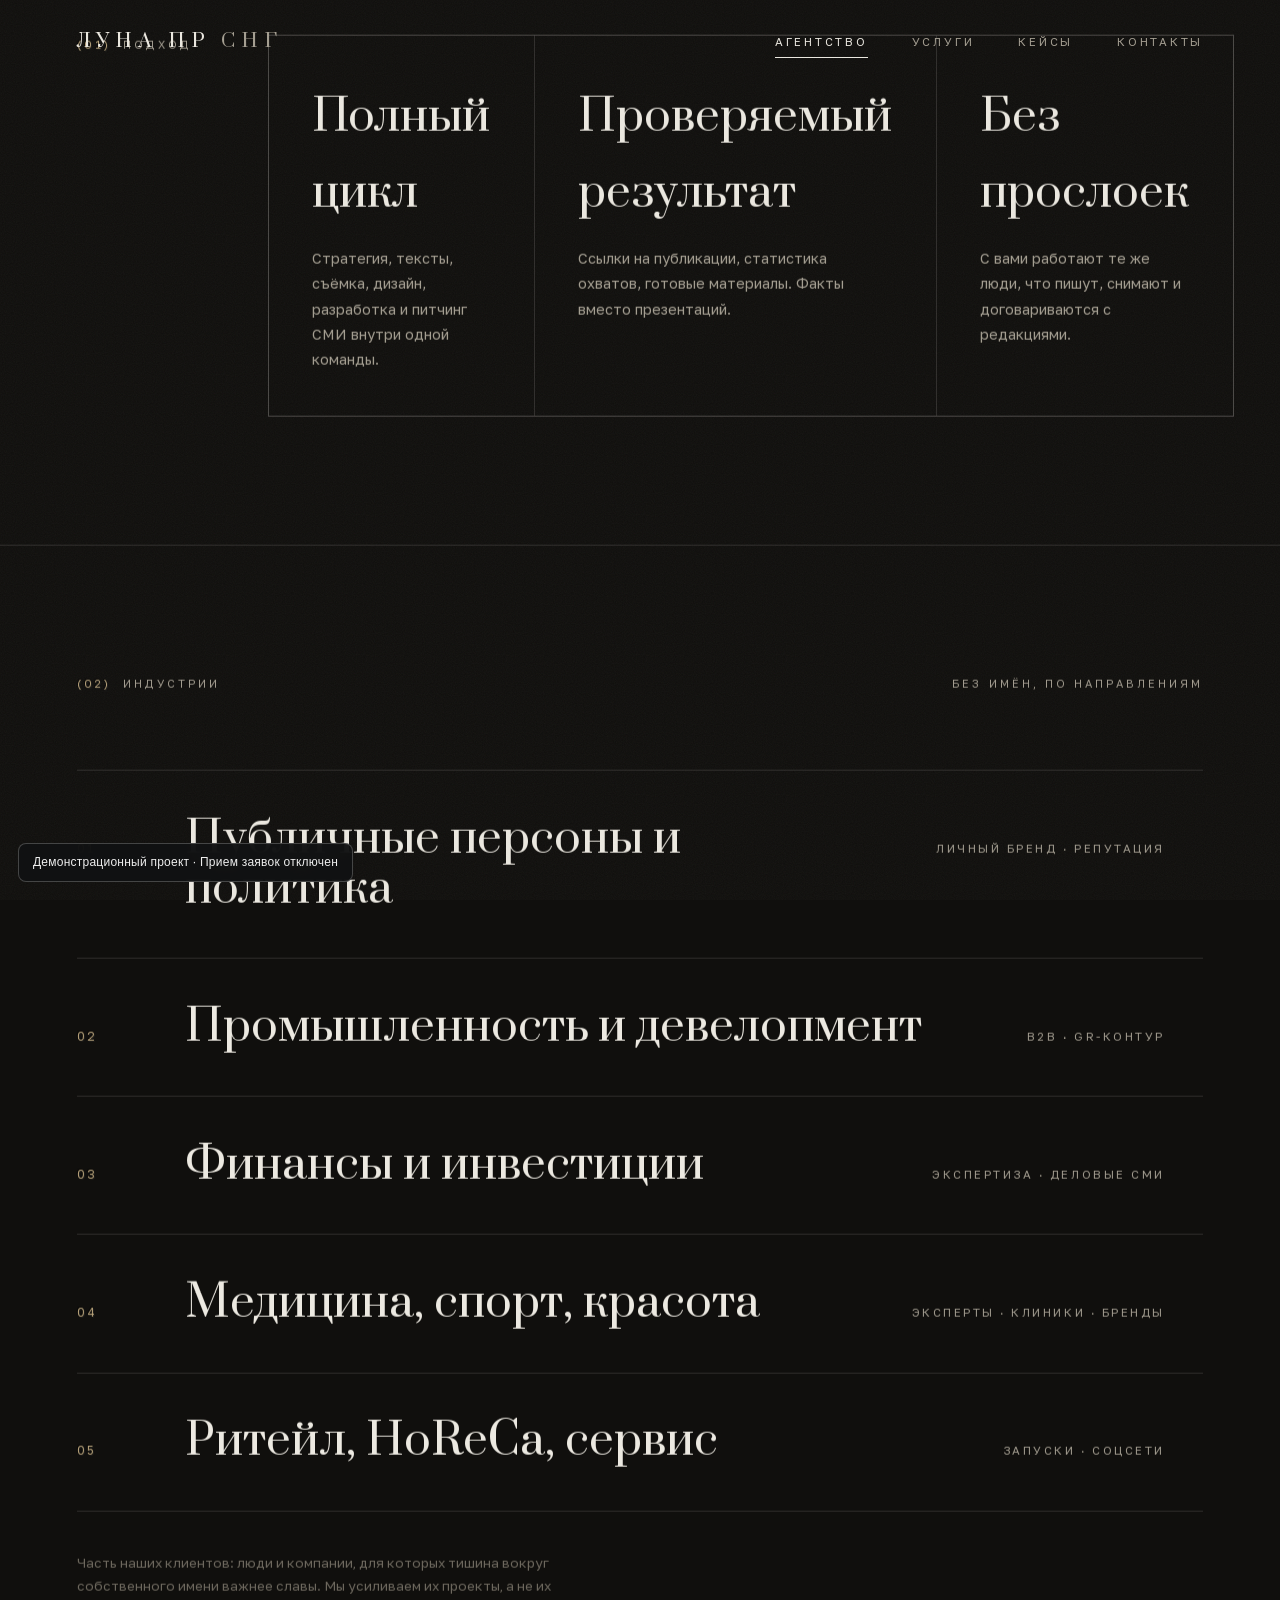
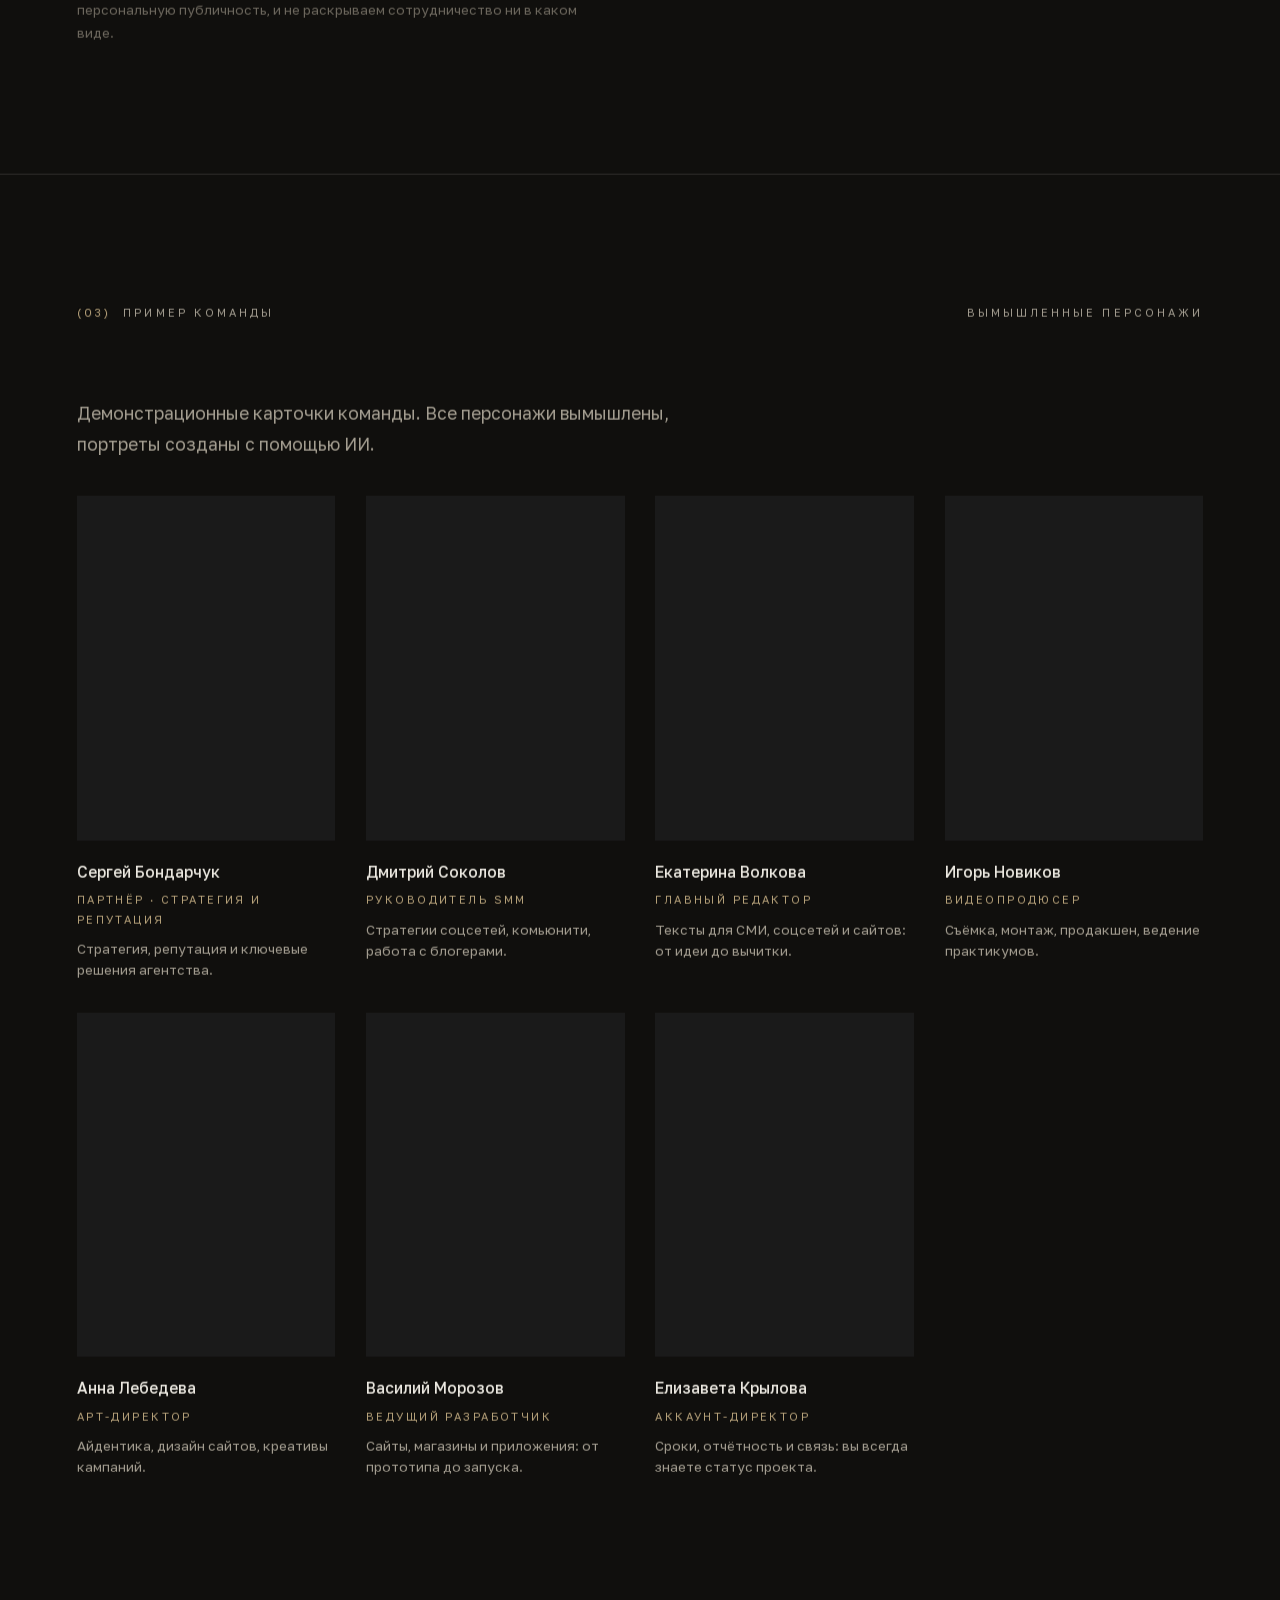
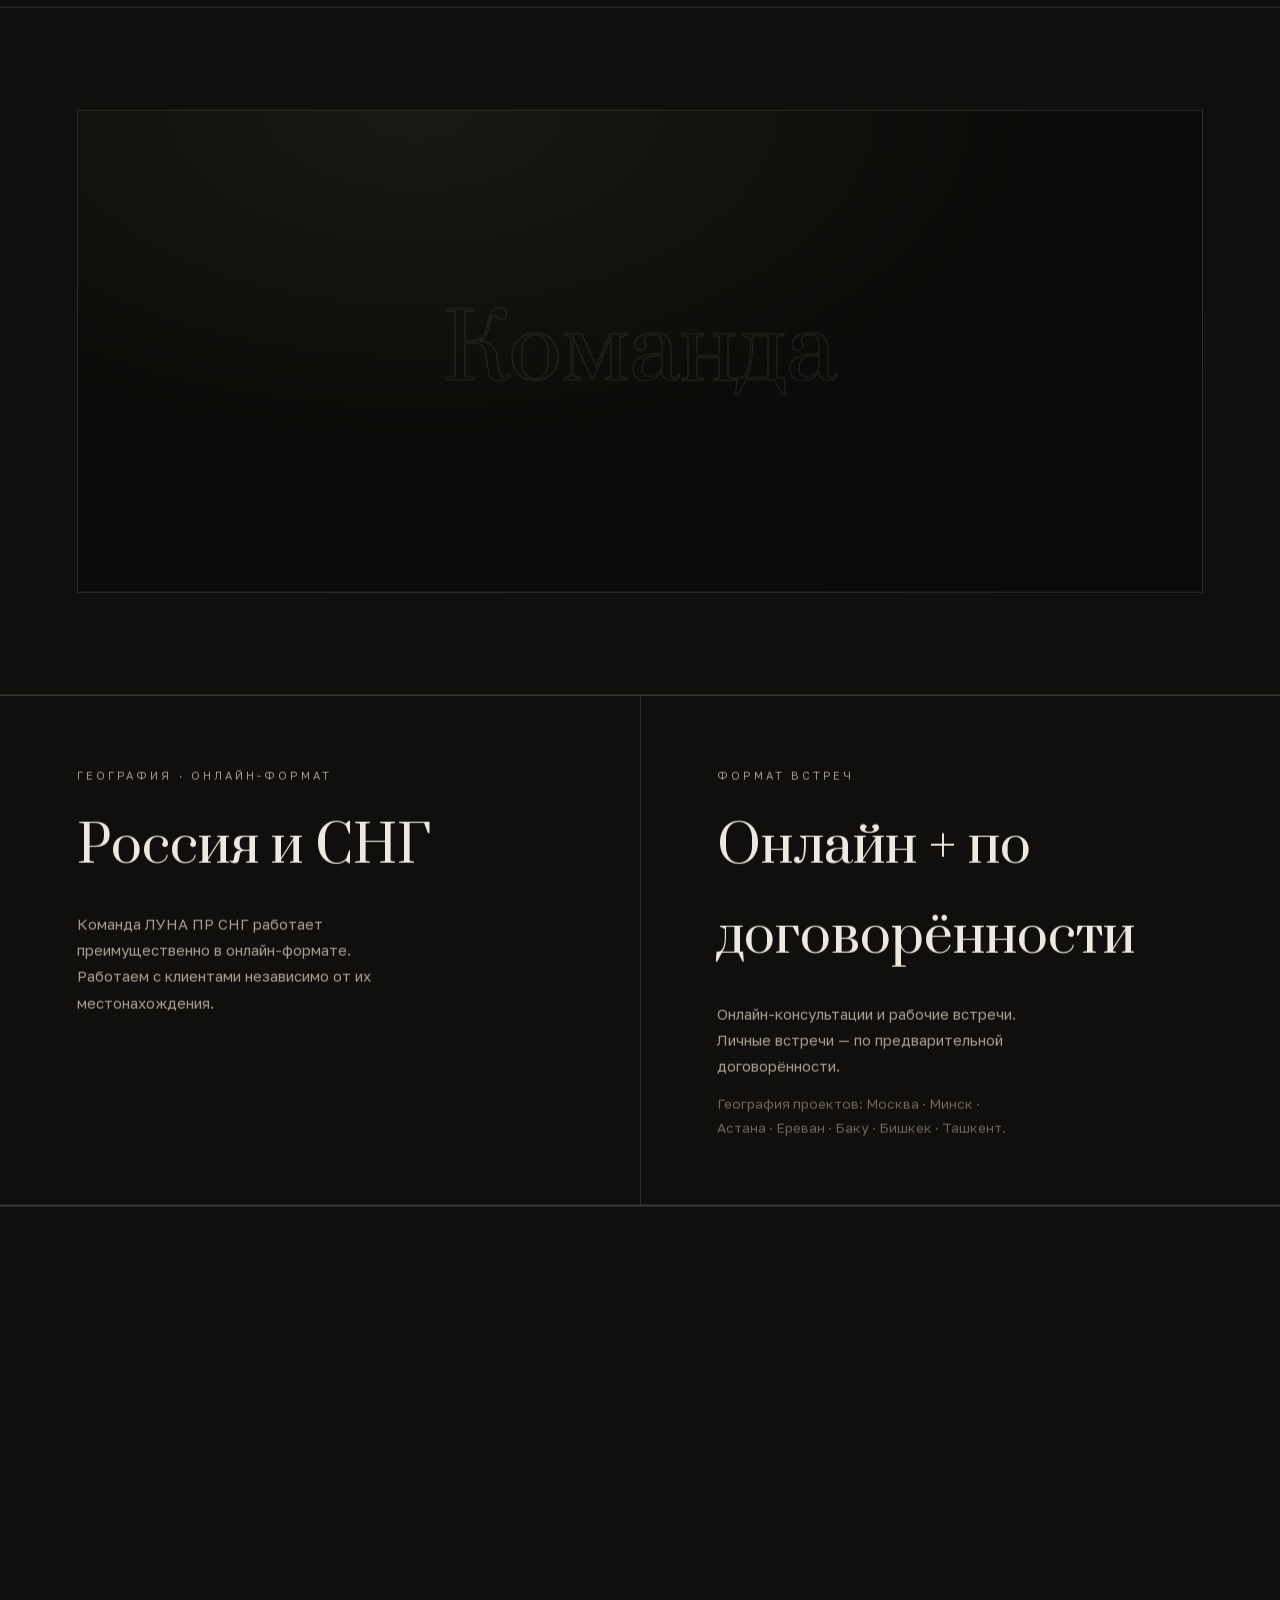
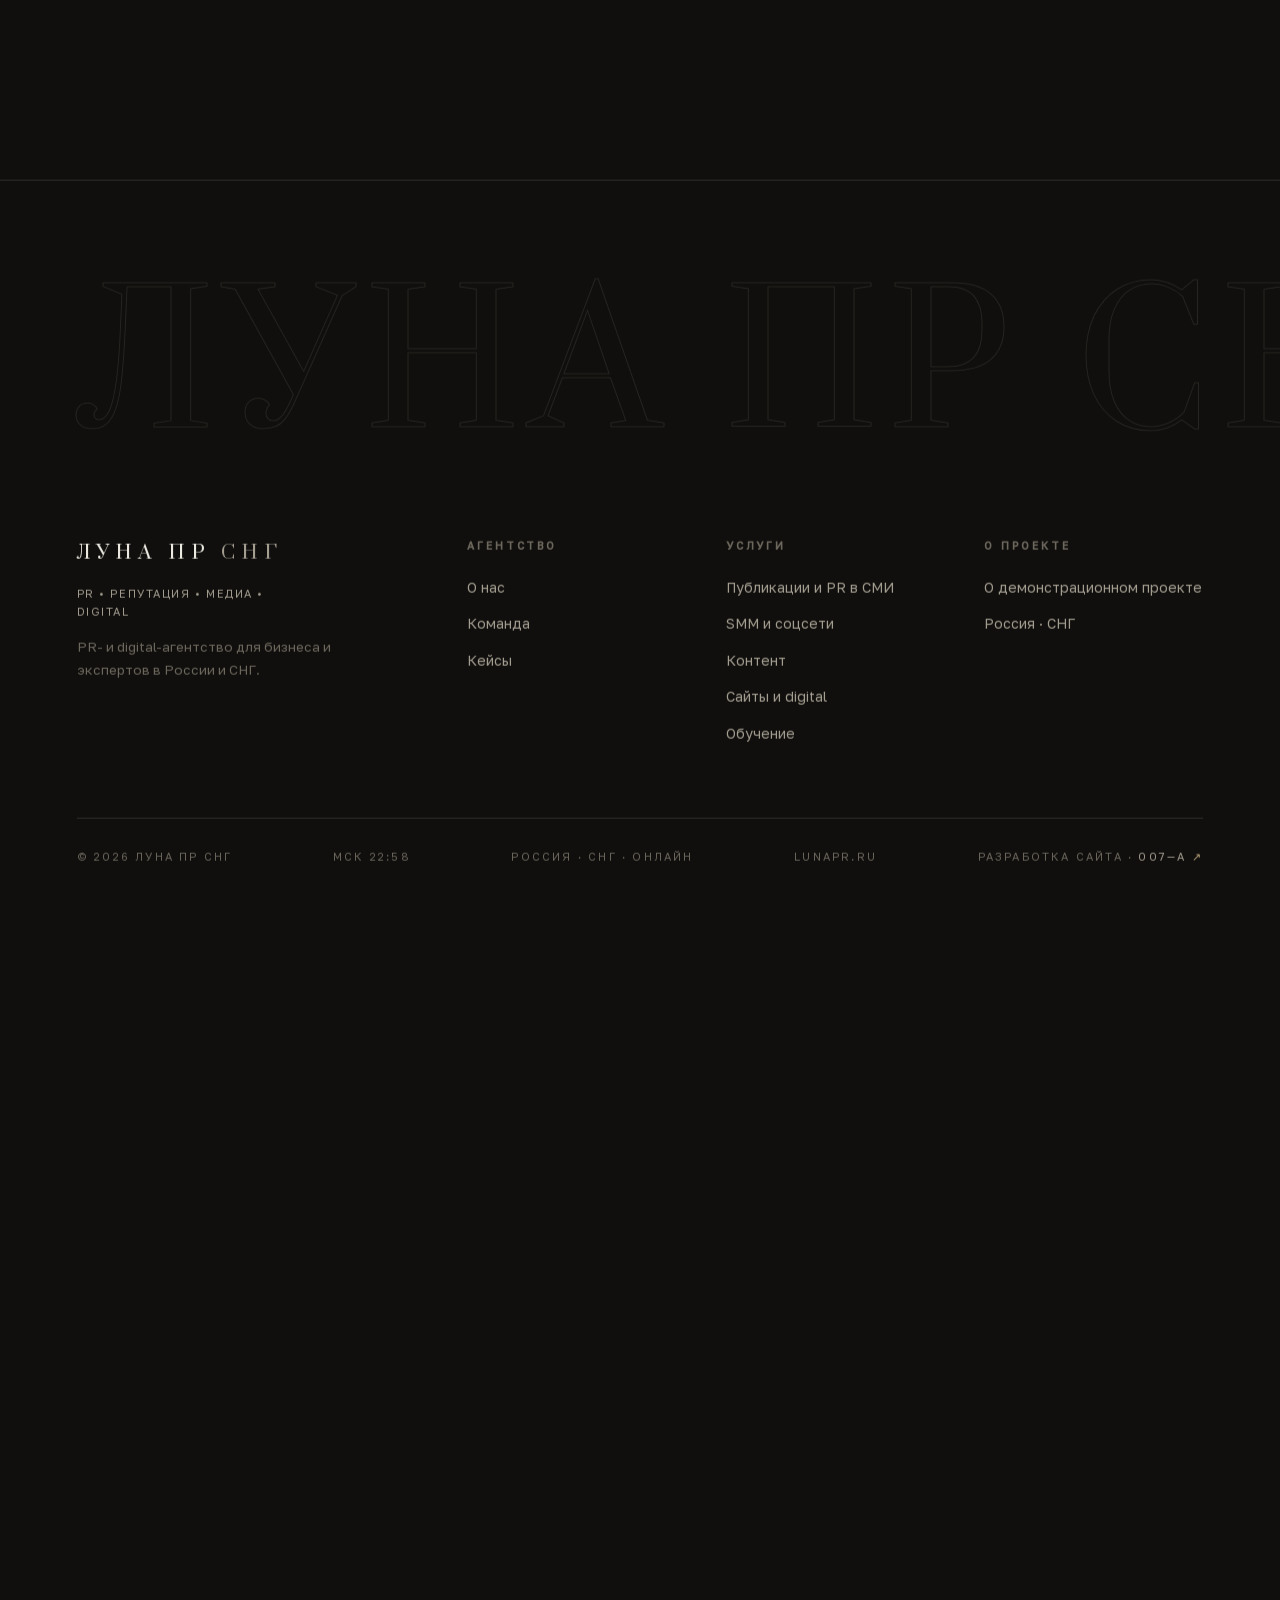
<file: agency.html>
<!DOCTYPE html>
<html lang="ru">
<head>
<meta charset="UTF-8">
<meta http-equiv="Content-Security-Policy" content="default-src 'self'; script-src 'self' 'unsafe-inline'; style-src 'self' 'unsafe-inline'; img-src 'self' data: blob:; font-src 'self' data:; media-src 'self' blob:; connect-src 'none'; frame-src 'none'; object-src 'none'; form-action 'none'; base-uri 'self'; upgrade-insecure-requests">
<meta name="referrer" content="no-referrer">
<meta name="viewport" content="width=device-width, initial-scale=1">
<title>Агентство · ЛУНА ПР СНГ</title>
<meta name="description" content="ЛУНА ПР СНГ — PR- и digital-агентство с локальной экспертизой. Команда из восьми специалистов, работаем по России и СНГ.">
<link rel="canonical" href="https://lunapr.ru/agency.html">
<meta property="og:type" content="website">
<meta property="og:title" content="Агентство · ЛУНА ПР СНГ">
<meta property="og:description" content="ЛУНА ПР СНГ — PR- и digital-агентство с локальной экспертизой. Команда из восьми специалистов, работаем по России и СНГ.">
<meta property="og:url" content="https://lunapr.ru/agency.html">
<meta property="og:image" content="https://lunapr.ru/assets/og.jpg">
<meta name="twitter:card" content="summary_large_image">
<link rel="icon" type="image/svg+xml" href="data:image/svg+xml,%3Csvg xmlns='http://www.w3.org/2000/svg' viewBox='0 0 32 32'%3E%3Crect width='32' height='32' fill='%23100f0d'/%3E%3Cpath d='M21 4a12 12 0 1 0 0 24 9.5 9.5 0 1 1 0-24z' fill='%23b9a47c'/%3E%3C/svg%3E">
<link rel="apple-touch-icon" href="data:image/svg+xml,%3Csvg xmlns='http://www.w3.org/2000/svg' viewBox='0 0 32 32'%3E%3Crect width='32' height='32' fill='%23100f0d'/%3E%3Cpath d='M21 4a12 12 0 1 0 0 24 9.5 9.5 0 1 1 0-24z' fill='%23b9a47c'/%3E%3C/svg%3E">
<link rel="stylesheet" href="assets/premium-mobile.css">
<link rel="stylesheet" href="assets/007a-signature.css">


<style>
:root{
  --ink:#100f0d;
  --ink-2:#161512;
  --bone:#ece9e1;
  --stone:#a49e91;
  --faint:#6d685e;
  --line:rgba(236,233,225,.14);
  --line-strong:rgba(236,233,225,.28);
  --champagne:#b9a47c;
  --serif:'Prata',serif;
  --sans:'Golos Text',sans-serif;
  --pad:clamp(24px,6vw,96px);
  --ease:cubic-bezier(.22,.6,.2,1);
  --ease-io:cubic-bezier(.76,0,.24,1);
}
*{margin:0;padding:0;box-sizing:border-box}
html{scroll-behavior:smooth}
body{
  background:var(--ink);color:var(--bone);
  font-family:var(--sans);font-weight:400;font-size:16.5px;line-height:1.75;
  -webkit-font-smoothing:antialiased;text-rendering:optimizeLegibility;
  overflow-x:hidden;
}
body::after{
  content:"";position:fixed;inset:0;pointer-events:none;z-index:99;opacity:.05;
  background-image:url("data:image/svg+xml,%3Csvg xmlns='http://www.w3.org/2000/svg' width='140' height='140'%3E%3Cfilter id='n'%3E%3CfeTurbulence type='fractalNoise' baseFrequency='0.9' numOctaves='2'/%3E%3C/filter%3E%3Crect width='140' height='140' filter='url(%23n)' opacity='1'/%3E%3C/svg%3E");
}
::selection{background:var(--bone);color:var(--ink)}
html{scrollbar-width:thin;scrollbar-color:var(--line-strong) var(--ink)}
::-webkit-scrollbar{width:9px;height:9px}
::-webkit-scrollbar-track{background:var(--ink)}
::-webkit-scrollbar-thumb{background:var(--line-strong);border:2px solid var(--ink);background-clip:padding-box}
::-webkit-scrollbar-thumb:hover{background:var(--champagne)}
a{color:inherit;text-decoration:none}
img,video{max-width:100%;display:block;-webkit-user-drag:none;-webkit-touch-callout:none;user-select:none}
.serif{font-family:var(--serif);font-weight:400}
.label{font-size:11px;letter-spacing:.28em;text-transform:uppercase;color:var(--stone)}
.label .n{color:var(--champagne)}
:focus-visible{outline:1px solid var(--champagne);outline-offset:4px}

/* ---------- прелоадер и переходы ---------- */
.veil{
  position:fixed;inset:-2px;z-index:200;background:var(--ink);
  display:flex;align-items:center;justify-content:center;flex-direction:column;gap:26px;
  transition:transform 1s var(--ease-io);
}
.veil.lift{transform:translateY(-102%)}
.veil .wordmark{font-size:clamp(20px,3.4vw,30px)}
.veil .count{font-family:var(--serif);font-size:12px;letter-spacing:.4em;color:var(--faint)}
.veil.enter{transform:translateY(102%);transition:transform .65s var(--ease-io)}
.veil.enter.cover{transform:translateY(0)}

/* ---------- курсор ---------- */
@media (pointer:fine){
  .has-cursor, .has-cursor a, .has-cursor button, .has-cursor select, .has-cursor input, .has-cursor textarea{cursor:none}
  .cur-dot,.cur-ring{position:fixed;top:0;left:0;pointer-events:none;z-index:300;border-radius:50%;will-change:transform}
  .cur-dot{width:5px;height:5px;background:var(--bone);margin:-2.5px 0 0 -2.5px}
  .cur-ring{
    width:34px;height:34px;margin:-17px 0 0 -17px;border:1px solid var(--line-strong);
    transition:width .35s var(--ease), height .35s var(--ease), margin .35s var(--ease), border-color .35s, background .35s;
  }
  .cur-ring.hot{width:58px;height:58px;margin:-29px 0 0 -29px;border-color:var(--champagne);background:rgba(185,164,124,.06)}
}

/* ---------- шапка ---------- */
header{
  position:fixed;top:0;left:0;right:0;z-index:60;padding:0 var(--pad);
  transition:background .5s var(--ease), border-color .5s var(--ease);
  border-bottom:1px solid transparent;
}
header.scrolled{background:rgba(16,15,13,.88);backdrop-filter:blur(10px);border-color:var(--line)}
.nav{display:flex;align-items:center;justify-content:space-between;height:84px}
.wordmark{font-family:var(--serif);font-size:19px;letter-spacing:.30em;text-transform:uppercase}
.wordmark span{color:var(--stone)}
nav.menu{display:flex;gap:44px}
nav.menu a{
  font-size:11.5px;letter-spacing:.24em;text-transform:uppercase;color:var(--stone);
  position:relative;padding:6px 0;transition:color .4s;
}
nav.menu a::after{
  content:"";position:absolute;left:0;bottom:0;height:1px;width:100%;
  background:var(--bone);transform:scaleX(0);transform-origin:right;transition:transform .5s var(--ease);
}
nav.menu a:hover,nav.menu a.active{color:var(--bone)}
nav.menu a:hover::after,nav.menu a.active::after{transform:scaleX(1);transform-origin:left}
.burger{
  display:none;background:none;border:none;color:var(--bone);cursor:pointer;
  font-size:11px;letter-spacing:.28em;text-transform:uppercase;padding:10px 0;
}
.overlay-menu{
  position:fixed;inset:0;z-index:55;background:var(--ink);
  display:flex;flex-direction:column;justify-content:center;padding:0 var(--pad);
  opacity:0;visibility:hidden;transition:opacity .6s var(--ease), visibility .6s;
}
.overlay-menu.open{opacity:1;visibility:visible}
.overlay-menu a{
  font-family:var(--serif);font-size:clamp(30px,8vw,54px);line-height:1.5;
  color:var(--stone);transition:color .4s;
}
.overlay-menu a:hover{color:var(--bone)}
.overlay-menu .label{margin-bottom:28px}

/* ---------- сетка ---------- */
.section{border-top:1px solid var(--line);padding:clamp(80px,10vw,140px) var(--pad)}
.section-head{display:flex;justify-content:space-between;align-items:baseline;margin-bottom:clamp(48px,6vw,84px);gap:24px}
h1,h2{font-family:var(--serif);font-weight:400;letter-spacing:.005em}
.display-xl{font-size:clamp(46px,8.6vw,128px);line-height:1.06}
.display-l{font-size:clamp(36px,5.4vw,76px);line-height:1.12}
.measure{max-width:640px;color:var(--stone);font-size:17.5px}
.measure strong{color:var(--bone);font-weight:500}
.two-col{display:grid;grid-template-columns:1fr 1.4fr;gap:clamp(40px,6vw,110px);align-items:start}

/* маскированное появление строк заголовка */
.mask-line{display:block;overflow:hidden;padding-bottom:.08em;margin-bottom:-.08em}
.mask-line>span{display:block;transform:translateY(112%);transition:transform 1.2s var(--ease)}
.loaded .mask-line>span{transform:none}
.mask-line:nth-child(2)>span{transition-delay:.12s}
.mask-line:nth-child(3)>span{transition-delay:.24s}

/* ссылки-действия */
.action{
  display:inline-flex;align-items:center;gap:16px;
  font-size:11.5px;letter-spacing:.26em;text-transform:uppercase;color:var(--bone);
  padding-bottom:8px;border-bottom:1px solid var(--line-strong);
  transition:border-color .4s, gap .4s var(--ease);will-change:transform;
}
.action:hover{border-color:var(--bone);gap:26px}
.action i{font-style:normal;transition:transform .4s var(--ease)}

/* ---------- hero ---------- */
.hero{
  position:relative;min-height:100svh;display:flex;flex-direction:column;justify-content:flex-end;
  padding:0 var(--pad) clamp(48px,6vw,88px);overflow:hidden;
}
.hero-media{position:absolute;inset:0;z-index:-1;background:#0a0908}
.hero-media .poster{
  position:absolute;inset:0;
  background:radial-gradient(90% 70% at 70% 20%, #201e19 0%, #12110e 55%, #0a0908 100%);
}
#moon-canvas{position:absolute;inset:0;width:100%;height:100%}
.hero-media video{
  position:absolute;inset:0;width:100%;height:100%;object-fit:cover;
  filter:saturate(.85) contrast(1.02);opacity:0;transition:opacity 1.6s var(--ease);
}
.hero-media video.ready{opacity:1}
.hero-media::after{
  content:"";position:absolute;inset:0;
  background:linear-gradient(180deg, rgba(16,15,13,.30) 0%, rgba(16,15,13,0) 40%, rgba(16,15,13,.90) 100%);
}
.hero .label{margin-bottom:26px}
.hero h1{max-width:16ch}
.hero-foot{
  display:flex;justify-content:space-between;align-items:flex-end;gap:32px;
  margin-top:clamp(36px,5vw,64px);flex-wrap:wrap;
}
.hero-foot p{max-width:440px;color:var(--stone);font-size:15.5px}
.hero-cities{display:flex;gap:36px;font-size:11px;letter-spacing:.26em;text-transform:uppercase;color:var(--stone)}
.scroll-hint{
  position:absolute;right:var(--pad);bottom:clamp(48px,6vw,88px);
  width:1px;height:64px;background:var(--line-strong);overflow:hidden;
}
.scroll-hint::after{
  content:"";position:absolute;left:0;top:-30%;width:100%;height:30%;background:var(--bone);
  animation:hint 2.4s var(--ease) infinite;
}
@keyframes hint{0%{top:-30%}60%,100%{top:110%}}

/* ---------- строки-индексы ---------- */
.rows{border-top:1px solid var(--line)}
.row{
  display:grid;grid-template-columns:70px 1fr auto auto;align-items:baseline;gap:clamp(20px,3vw,56px);
  padding:clamp(26px,3.4vw,44px) 0;border-bottom:1px solid var(--line);
  transition:padding .5s var(--ease);position:relative;
}
a.row:hover{padding-left:18px}
a.row::after{
  content:"";position:absolute;left:0;bottom:-1px;height:1px;width:0;
  background:var(--bone);transition:width .7s var(--ease);
}
a.row:hover::after{width:100%}
.row .idx{font-size:12px;letter-spacing:.2em;color:var(--champagne)}
.row .title{font-family:var(--serif);font-size:clamp(22px,3.4vw,44px);line-height:1.15;transition:color .4s;overflow-wrap:break-word;word-break:break-word}
.row .meta{font-size:11.5px;letter-spacing:.22em;text-transform:uppercase;color:var(--stone);text-align:right}
.row .arr{color:var(--stone);font-size:20px;transition:transform .5s var(--ease), color .4s}
a.row:hover .arr{transform:translateX(10px);color:var(--bone)}

/* ---------- манифест и орбитальная графика ---------- */
.manifesto .big{font-family:var(--serif);font-size:clamp(26px,3.6vw,52px);line-height:1.34;max-width:22ch}
.manifesto .big em{font-style:normal;color:var(--faint)}
.orbit-art{margin-top:28px;max-width:300px}
.orbit-art svg{width:100%;height:auto;display:block}
.orbit-art .o{fill:none;stroke:var(--line-strong);stroke-width:.6}
.orbit-art .p{fill:var(--champagne)}
.orbit-art .g1{transform-origin:150px 110px;animation:orb 26s linear infinite}
.orbit-art .g2{transform-origin:150px 110px;animation:orb 44s linear infinite reverse}
@keyframes orb{to{transform:rotate(360deg)}}

/* ---------- факты ---------- */
.facts{display:grid;grid-template-columns:repeat(3,1fr);gap:1px;background:var(--line);border:1px solid var(--line)}
.fact{background:var(--ink);padding:clamp(28px,3.4vw,48px)}
.fact .serif{font-size:clamp(28px,3.4vw,46px);display:block;margin-bottom:14px}
.fact p{color:var(--stone);font-size:14.5px;max-width:30ch}

/* ---------- команда ---------- */
.team{display:grid;grid-template-columns:repeat(4,1fr);gap:clamp(20px,2.4vw,36px)}
.member .photo{
  aspect-ratio:3/4;background:#1b1a17;position:relative;overflow:hidden;
  display:flex;align-items:center;justify-content:center;
  transition:filter .6s;filter:grayscale(1);
}
.member:hover .photo{filter:grayscale(.4)}
.member .photo span{font-family:var(--serif);font-size:44px;color:#33312c}
.member .photo::after{
  content:"портрет · ч/б";position:absolute;bottom:14px;left:14px;
  font-size:10px;letter-spacing:.2em;text-transform:uppercase;color:#4a473f;
}
  .member .photo[style*="background-image"]::after{content:none}
  .member .photo:has(video)::after{content:none}
        .member .photo:has(source[src*="dmitry"]) video{transform:scale(1.2)}
        .member .photo:has(source[src*="anna"]) video{transform:scale(1.35)}
.member h3{font-family:var(--sans);font-weight:500;font-size:15.5px;margin-top:18px}
.member .role{font-size:11px;letter-spacing:.22em;text-transform:uppercase;color:var(--champagne);margin-top:4px}
.member p{color:var(--stone);font-size:13.5px;margin-top:10px;line-height:1.6}

/* ---------- офисы ---------- */
.offices{display:grid;grid-template-columns:1fr 1fr;gap:1px;background:var(--line);border-top:1px solid var(--line);border-bottom:1px solid var(--line)}
.office{background:var(--ink);padding:clamp(36px,5vw,72px) var(--pad)}
.office .city{font-family:var(--serif);font-size:clamp(30px,4vw,54px);margin:14px 0 18px}
.office p{color:var(--stone);font-size:15px;max-width:34ch}

/* ---------- страницы услуг ---------- */
.page-hero{padding:calc(84px + clamp(60px,10vw,130px)) var(--pad) clamp(60px,8vw,110px);position:relative}
.page-hero .label{margin-bottom:30px}
.page-hero h1{max-width:14ch}
.page-hero .measure{margin-top:36px}
.page-hero.has-clip .label,.page-hero.has-clip h1,.page-hero.has-clip .measure{
  text-shadow:0 1px 3px rgba(0,0,0,.9),0 10px 30px rgba(0,0,0,.55);
}
.page-hero.has-clip .label{color:#d8cfae}
.page-hero.has-clip .measure{color:#d6d2c8}
.page-hero.has-clip{min-height:100svh}
.phase-glyph{
  position:absolute;top:calc(84px + clamp(60px,10vw,130px));right:var(--pad);
  width:clamp(56px,8vw,110px);opacity:.85;
}
.phase-glyph circle{fill:none;stroke:var(--line-strong);stroke-width:.8}
.phase-glyph path{fill:none;stroke:var(--champagne);stroke-width:.8}
.hero-clip{
  position:absolute;inset:0;z-index:-1;overflow:hidden;background:#0a0908;
}
.hero-clip::after{
  content:"";position:absolute;inset:0;
  background:linear-gradient(180deg, rgba(10,9,8,.92) 0%, rgba(10,9,8,.86) 28%, rgba(10,9,8,.80) 48%, rgba(10,9,8,.62) 68%, rgba(10,9,8,.32) 86%, rgba(10,9,8,.58) 100%);
}
.hero-clip video{
  position:absolute;inset:0;width:100%;height:100%;object-fit:cover;
  opacity:0;transition:opacity 1.6s var(--ease);filter:saturate(.85) contrast(1.02);
}
.hero-clip video.ready{opacity:1}
.deliver{display:grid;grid-template-columns:repeat(2,1fr);gap:1px;background:var(--line);border:1px solid var(--line)}
.deliver div{background:var(--ink);padding:clamp(26px,3vw,44px);transition:background .5s}
.deliver div:hover{background:var(--ink-2)}
.deliver h3{font-family:var(--serif);font-size:21px;margin-bottom:12px}
.deliver p{color:var(--stone);font-size:14.5px}
.steps{counter-reset:s;border-top:1px solid var(--line)}
.step{
  display:grid;grid-template-columns:70px 240px 1fr;gap:clamp(20px,3vw,56px);
  padding:clamp(24px,3vw,40px) 0;border-bottom:1px solid var(--line);align-items:baseline;
}
.step::before{counter-increment:s;content:counter(s,decimal-leading-zero);font-size:12px;letter-spacing:.2em;color:var(--champagne)}
.step h3{font-family:var(--serif);font-size:22px;font-weight:400}
.step p{color:var(--stone);font-size:15px;max-width:60ch}

.case-row{grid-template-columns:70px 1fr 220px auto}
.case-note{margin-top:40px;color:var(--faint);font-size:13.5px;max-width:56ch}

/* ---------- CTA ---------- */
.cta{border-top:1px solid var(--line);padding:clamp(100px,14vw,190px) var(--pad)}
.cta .label{margin-bottom:34px}
.cta a.big{
  font-family:var(--serif);font-size:clamp(34px,6.6vw,96px);line-height:1.1;
  display:inline-block;position:relative;
}
.cta a.big::after{
  content:"";position:absolute;left:0;bottom:-8px;height:1px;width:100%;
  background:var(--line-strong);transition:background .5s;
}
.cta a.big:hover::after{background:var(--bone)}
.cta p{margin-top:36px;color:var(--stone);max-width:46ch}

/* ---------- контакты ---------- */
.contact-grid{display:grid;grid-template-columns:1fr 1fr;gap:clamp(48px,7vw,120px)}
form{display:grid;gap:0;border-top:1px solid var(--line)}
.field{border-bottom:1px solid var(--line);padding:26px 0 18px;transition:border-color .4s}
.field:focus-within{border-color:var(--champagne)}
.field label{display:block;font-size:10.5px;letter-spacing:.26em;text-transform:uppercase;color:var(--stone);margin-bottom:10px}
input,textarea,select{
  width:100%;background:transparent;border:none;color:var(--bone);
  font-family:var(--sans);font-size:17px;padding:2px 0;
}
input::placeholder,textarea::placeholder{color:var(--faint)}
input:focus,textarea:focus,select:focus{outline:none}
textarea{min-height:96px;resize:vertical}
select{appearance:none;cursor:pointer}
select option{background:var(--ink)}
form .action{margin-top:40px;background:none;border:none;border-bottom:1px solid var(--line-strong);cursor:pointer;font-family:var(--sans)}
.form-note{margin-top:24px;color:var(--faint);font-size:12.5px}

/* ---------- футер ---------- */
footer{border-top:1px solid var(--line);padding:clamp(60px,8vw,100px) var(--pad) 40px;position:relative;overflow:hidden}
.foot-mark{
  font-family:var(--serif);font-size:clamp(64px,14vw,220px);line-height:1;
  color:transparent;-webkit-text-stroke:1px rgba(236,233,225,.10);
  letter-spacing:.06em;user-select:none;white-space:nowrap;margin-bottom:clamp(40px,6vw,80px);
}
.foot-cols{display:grid;grid-template-columns:1.6fr 1fr 1fr 1fr;gap:40px;margin-bottom:60px}
.foot-cols h4{font-size:10.5px;letter-spacing:.28em;text-transform:uppercase;color:var(--faint);margin-bottom:20px}
.foot-cols a{display:block;color:var(--stone);font-size:14px;margin-bottom:12px;transition:color .4s}
.foot-cols a:hover{color:var(--bone)}
.foot-brand p{color:var(--faint);font-size:13.5px;max-width:30ch;line-height:1.7}
.foot-bottom{
  border-top:1px solid var(--line);padding-top:28px;
  display:flex;justify-content:space-between;gap:20px;flex-wrap:wrap;
  font-size:11px;letter-spacing:.2em;text-transform:uppercase;color:var(--faint);
}

/* ---------- лента (контурный сериф) ---------- */
.tape{overflow:hidden;border-top:1px solid var(--line);border-bottom:1px solid var(--line);padding:clamp(20px,3vw,34px) 0}
.tape-track{
  display:flex;gap:clamp(40px,5vw,80px);width:max-content;white-space:nowrap;
  animation:tape 46s linear infinite;
  font-family:var(--serif);font-size:clamp(30px,5.4vw,72px);line-height:1;
  color:transparent;-webkit-text-stroke:1px rgba(236,233,225,.20);
}
.tape-track b{color:var(--champagne);-webkit-text-stroke:0;font-weight:400;font-size:.4em;align-self:center}
@keyframes tape{to{transform:translateX(-50%)}}

/* ---------- видеослоты (film) ---------- */
.film{padding:clamp(60px,8vw,110px) var(--pad);border-top:1px solid var(--line)}
.film-frame{
  position:relative;aspect-ratio:21/9;overflow:hidden;background:
  radial-gradient(80% 100% at 30% 0%, #1b1915 0%, #0c0b09 70%);
  border:1px solid var(--line);
}
.film-frame video{
  position:absolute;inset:0;width:100%;height:100%;object-fit:cover;
  opacity:0;transition:opacity 1.4s var(--ease);filter:saturate(.85) contrast(1.02);
}
.film-frame video.ready{opacity:1}
.film-cap{
  position:absolute;left:0;right:0;bottom:0;display:flex;justify-content:space-between;gap:16px;
  padding:18px 22px;background:linear-gradient(180deg,transparent,rgba(16,15,13,.85));
}
.film-mark{
  position:absolute;top:50%;left:50%;transform:translate(-50%,-50%);
  font-family:var(--serif);font-size:clamp(40px,7vw,96px);
  color:transparent;-webkit-text-stroke:1px rgba(236,233,225,.12);user-select:none;
}
.film-frame:has(video.ready) .film-mark{display:none}

/* ---------- плавающее превью у строк кейсов ---------- */
.preview{
  position:fixed;top:0;left:0;z-index:80;width:min(340px,30vw);aspect-ratio:16/10;
  pointer-events:none;overflow:hidden;border:1px solid var(--line-strong);
  background:radial-gradient(80% 100% at 30% 0%, #1e1c17 0%, #0d0c0a 70%);
  opacity:0;transition:opacity .45s var(--ease);will-change:transform;
}
.preview.on{opacity:1}
.preview video{position:absolute;inset:0;width:100%;height:100%;object-fit:cover;opacity:0;transition:opacity .8s}
.preview video.ready{opacity:1}
.preview .pv-cap{
  position:absolute;left:0;right:0;bottom:0;padding:12px 16px;
  font-size:10px;letter-spacing:.22em;text-transform:uppercase;color:var(--stone);
  background:linear-gradient(180deg,transparent,rgba(16,15,13,.9));
}
.preview .pv-mark{
  position:absolute;top:50%;left:50%;transform:translate(-50%,-50%);
  font-family:var(--serif);font-size:44px;color:transparent;-webkit-text-stroke:1px rgba(236,233,225,.14);
}
@media(max-width:860px){.preview{display:none}}

/* ---------- reveal ---------- */
.rv{opacity:0;transform:translateY(30px);transition:opacity 1.1s var(--ease), transform 1.1s var(--ease)}
.rv.on{opacity:1;transform:none}
.rv-d1{transition-delay:.12s}.rv-d2{transition-delay:.24s}.rv-d3{transition-delay:.36s}

@media (prefers-reduced-motion:reduce){
  *,*::before,*::after{animation:none!important;transition:none!important}
  html{scroll-behavior:auto}
  .rv,.mask-line>span{opacity:1;transform:none}
  .veil{display:none}
}

/* ---------- адаптив ---------- */
@media (max-width:1060px){
  .team{grid-template-columns:repeat(2,1fr)}
  .facts{grid-template-columns:1fr}
  .step{grid-template-columns:56px 1fr}
  .step p{grid-column:2}
}
@media (max-width:860px){
  nav.menu{display:none}
  .burger{display:block}
  .two-col,.contact-grid,.offices,.deliver{grid-template-columns:1fr}
  .row{grid-template-columns:48px 1fr;row-gap:10px}
  .row .meta{text-align:left;grid-column:2}
  .row .arr{display:none}
  .case-row{grid-template-columns:48px 1fr}
  .scroll-hint,.phase-glyph,.hero-clip{display:none}
}
@media (max-width:560px){
  .team{grid-template-columns:1fr}
  .hero-cities{gap:20px;flex-wrap:wrap}
}

/* ================= МОБИЛЬНАЯ ВЕРСИЯ · премиум-адаптация ================= */
.row-thumb{display:none}
@media (max-width:860px){
  header{padding-left:max(var(--pad),env(safe-area-inset-left));padding-right:max(var(--pad),env(safe-area-inset-right));padding-top:env(safe-area-inset-top)}
  .nav{min-height:76px}
  .wordmark{font-size:16px;letter-spacing:.26em}
  .burger{padding:10px 4px;-webkit-tap-highlight-color:transparent}

  /* оверлей-меню: пронумерованные строки вместо простого списка ссылок */
  .overlay-menu{padding:calc(84px + env(safe-area-inset-top)) var(--pad) calc(40px + env(safe-area-inset-bottom));justify-content:space-between}
  .overlay-menu .burger{display:block;position:absolute;top:calc(22px + env(safe-area-inset-top));right:max(var(--pad),env(safe-area-inset-right))}
  .ov-rows{display:flex;flex-direction:column;border-top:1px solid var(--line)}
  .ov-rows a{
    display:flex;align-items:baseline;gap:20px;padding:18px 0;border-bottom:1px solid var(--line);
    font-family:var(--serif);font-size:clamp(28px,9vw,42px);line-height:1.2;color:var(--stone);
    opacity:0;transform:translateY(16px);
    transition:opacity .5s var(--ease),transform .5s var(--ease),color .4s;
  }
  .overlay-menu.open .ov-rows a{opacity:1;transform:none}
  .overlay-menu.open .ov-rows a:nth-child(1){transition-delay:.08s}
  .overlay-menu.open .ov-rows a:nth-child(2){transition-delay:.15s}
  .overlay-menu.open .ov-rows a:nth-child(3){transition-delay:.22s}
  .overlay-menu.open .ov-rows a:nth-child(4){transition-delay:.29s}
  .ov-rows a:active{color:var(--bone)}
  .ov-idx{font-family:var(--sans);font-size:12px;letter-spacing:.2em;color:var(--champagne)}
  .ov-foot{
    display:flex;justify-content:space-between;align-items:baseline;gap:16px;margin-top:32px;
    opacity:0;transform:translateY(10px);
    transition:opacity .6s var(--ease) .36s,transform .6s var(--ease) .36s;
  }
  .overlay-menu.open .ov-foot{opacity:1;transform:none}
  .ov-foot a{font-size:13.5px;color:var(--bone);border-bottom:1px solid var(--line-strong);padding-bottom:2px}
  .ov-foot .label{color:var(--faint)}

  /* hero-clip: на мобильном тоже видео на весь экран, текст поверх — как на первом слайде */
  .hero-clip{display:block}

  /* тактильная обратная связь вместо ховера */
  a.row:active{padding-left:14px;background:var(--ink-2)}
  a.row:active::after{width:100%}
  .action:active{border-color:var(--bone)}
  .deliver div:active{background:var(--ink-2)}
  .member:active .photo{filter:grayscale(.4)}
  .cta a.big:active::after{background:var(--bone)}
  .foot-cols a:active{color:var(--bone)}

  /* строки услуг/кейсов: видео-миниатюра вместо ховер-стрелки */
  .row{position:relative}
  .row[data-video]{padding-right:92px}
  .row[data-video] .row-thumb{
    display:block;position:absolute;right:0;top:0;
    width:56px;height:56px;overflow:hidden;border:1px solid var(--line-strong);background:var(--ink-2);
  }
  .row-thumb video{width:100%;height:100%;object-fit:cover;display:block;opacity:0;transition:opacity .8s}
  .row-thumb video.ready{opacity:1}

  /* воздух и типографика под маленький экран */
  .section{padding:clamp(60px,12vw,100px) var(--pad)}
  .hero{padding-bottom:clamp(36px,8vw,64px)}
  .measure{font-size:16px}
  footer{padding-bottom:calc(40px + env(safe-area-inset-bottom))}
  .rv{transform:translateY(18px);transition-duration:.9s}

  input,textarea,select{min-height:44px}
  form .action{padding:14px 0}
}
@media (max-width:860px){
  .foot-cols{grid-template-columns:1fr 1fr;gap:40px 24px}
}
@media (max-width:560px){
  .foot-cols{grid-template-columns:1fr;gap:36px}
}
@media (max-width:400px){
  .display-xl{font-size:clamp(38px,11.5vw,50px)}
  .ov-rows a{font-size:clamp(24px,9.2vw,32px)}
}

/* ================= ПРЕМИУМ-ДЕТАЛИ · свет, объём, гравировка ================= */
.mask-line{position:relative}
.mask-line::after{
  content:"";position:absolute;left:0;bottom:0;width:100%;height:1px;
  background:var(--champagne);opacity:0;pointer-events:none;
}
.loaded .mask-line::after{animation:lp-scan 1.3s var(--ease) forwards}
.mask-line:nth-child(2)::after{animation-delay:.12s}
.mask-line:nth-child(3)::after{animation-delay:.24s}
@keyframes lp-scan{
  0%{transform:translateY(0);opacity:0}
  16%{opacity:.6}
  82%{opacity:.42}
  100%{transform:translateY(-108%);opacity:0}
}

/* гравировка: утопленные цифры и метки, будто вытиснены в бумаге */
.label .n,.row .idx,.step::before,.ov-idx{
  text-shadow:-1px -1px 0 rgba(0,0,0,.55), 1px 1px 0 rgba(255,255,255,.06);
}

body.nav-open #mopen{opacity:0;pointer-events:none;transition:opacity .25s}
body.nav-open header{pointer-events:none}
</style>
<link rel="stylesheet" href="/assets/demo-fonts.css">
<link rel="stylesheet" href="/assets/demo-mode.css">
</head>
<body>
<div class="veil" id="veil"><span class="wordmark">ЛУНА ПР<span style="color:var(--stone)">&nbsp;СНГ</span></span><span class="count" id="vcount">000</span></div>

<header>
  <div class="nav">
    <a class="wordmark" href="index.html">ЛУНА ПР<span>&nbsp;СНГ</span></a>
    <nav class="menu" aria-label="Основная навигация">
      <a href="agency.html" class="active">Агентство</a>
      <a href="services.html">Услуги</a>
      <a href="cases.html">Кейсы</a>
      <a href="contacts.html">Контакты</a>
    </nav>
    <button class="burger" id="mopen" aria-label="Открыть меню">Меню</button>
  </div>
</header>
<div class="overlay-menu" id="ovmenu">
  <button class="burger" id="mclose" aria-label="Закрыть меню">Закрыть</button>
  <nav class="ov-rows" aria-label="Меню">
    <a href="agency.html"><span class="ov-idx">01</span><span class="ov-title">Агентство</span></a>
    <a href="services.html"><span class="ov-idx">02</span><span class="ov-title">Услуги</span></a>
    <a href="cases.html"><span class="ov-idx">03</span><span class="ov-title">Кейсы</span></a>
    <a href="contacts.html"><span class="ov-idx">04</span><span class="ov-title">Контакты</span></a>
  </nav>
  <div class="ov-foot">
    <a href="privacy.html" >О демонстрационном проекте</a>
    <span class="label">Россия · СНГ</span>
  </div>
</div>
<div id="smooth">

<main>
<section class="page-hero has-clip">
  <span class="label">Агентство</span>
  <h1 class="display-l">
    <span class="mask-line"><span>Локальная экспертиза</span></span>
    <span class="mask-line"><span>как принцип</span></span>
  </h1>
  <p class="measure rv on rv-d3">ЛУНА ПР СНГ — PR- и digital-агентство для бизнеса и экспертов. Работаем с редакциями, медиаплощадками и цифровыми каналами в России, СНГ и за рубежом. Выстраиваем репутацию и присутствие бренда комплексно: от стратегии и публикаций в СМИ до SMM, контента, сайтов и digital-продвижения.</p>
  <div class="hero-clip rv" aria-hidden="true">
    <video muted loop playsinline autoplay preload="auto">
      <source src="assets/video/case-06.mp4" type="video/mp4">
    </video>
  </div>
</section>

<section class="section">
  <div class="two-col">
    <span class="label rv"><span class="n">(01)</span>&nbsp;&nbsp;Подход</span>
    <div class="facts">
      <div class="fact rv"><span class="serif">Полный цикл</span><p>Стратегия, тексты, съёмка, дизайн, разработка и питчинг СМИ внутри одной команды.</p></div>
      <div class="fact rv rv-d1"><span class="serif">Проверяемый результат</span><p>Ссылки на публикации, статистика охватов, готовые материалы. Факты вместо презентаций.</p></div>
      <div class="fact rv rv-d2"><span class="serif">Без прослоек</span><p>С вами работают те же люди, что пишут, снимают и договариваются с редакциями.</p></div>
    </div>
  </div>
</section>

<section class="section">
  <div class="section-head">
    <span class="label rv"><span class="n">(02)</span>&nbsp;&nbsp;Индустрии</span>
    <span class="label rv">Без имён, по направлениям</span>
  </div>
  <div class="rows">
<a class="row rv" href="services.html" data-video="press_conference_bw_loop.mp4"><span class="idx">01</span><span class="title">Публичные персоны и политика</span><span class="meta">Личный бренд · Репутация</span><span class="arr"></span></a>
<a class="row rv" href="services.html" data-video="construction_site_bw_loop.mp4"><span class="idx">02</span><span class="title">Промышленность и девелопмент</span><span class="meta">B2B · GR-контур</span><span class="arr"></span></a>
<a class="row rv" href="services.html" data-video="financial_district_bw_loop.mp4"><span class="idx">03</span><span class="title">Финансы и инвестиции</span><span class="meta">Экспертиза · Деловые СМИ</span><span class="arr"></span></a>
<a class="row rv" href="services.html" data-video="private_clinic_bw_loop.mp4"><span class="idx">04</span><span class="title">Медицина, спорт, красота</span><span class="meta">Эксперты · Клиники · Бренды</span><span class="arr"></span></a>
    <a class="row rv" href="services.html" data-video="restaurant_boutique_bw_loop.mp4"><span class="idx">05</span><span class="title">Ритейл, HoReCa, сервис</span><span class="meta">Запуски · Соцсети</span><span class="arr"></span></a>
  </div>
  <p class="case-note rv">Часть наших клиентов: люди и компании, для которых тишина вокруг собственного имени важнее славы. Мы усиливаем их проекты, а не их персональную публичность, и не раскрываем сотрудничество ни в каком виде.</p>
</section>

<section class="section" id="team">
  <div class="section-head">
    <span class="label rv"><span class="n">(03)</span>&nbsp;&nbsp;Пример команды</span>
    <span class="label rv">Вымышленные персонажи</span>
  </div>
  <p class="measure rv" style="margin-bottom:36px">Демонстрационные карточки команды. Все персонажи вымышлены, портреты созданы с помощью ИИ.</p>
  <div class="team">
    <div class="member rv"><div class="photo"><video muted loop playsinline preload="none" data-lazyvid style="width:100%;height:100%;object-fit:cover"><source src="assets/team/sergey_animated_portrait.mp4" type="video/mp4"></video></div><h3>Сергей Бондарчук</h3><div class="role">Партнёр · Стратегия и репутация</div><p>Стратегия, репутация и ключевые решения агентства.</p></div>

    <div class="member rv rv-d2"><div class="photo"><video muted loop playsinline preload="none" data-lazyvid style="width:100%;height:100%;object-fit:cover"><source src="assets/team/dmitry_animated_portrait.mp4" type="video/mp4"></video></div><h3>Дмитрий Соколов</h3><div class="role">Руководитель SMM</div><p>Стратегии соцсетей, комьюнити, работа с блогерами.</p></div>
    <div class="member rv rv-d3"><div class="photo"><video muted loop playsinline preload="none" data-lazyvid style="width:100%;height:100%;object-fit:cover"><source src="assets/team/ekaterina_animated_portrait.mp4" type="video/mp4"></video></div><h3>Екатерина Волкова</h3><div class="role">Главный редактор</div><p>Тексты для СМИ, соцсетей и сайтов: от идеи до вычитки.</p></div>
    <div class="member rv"><div class="photo"><video muted loop playsinline preload="none" data-lazyvid style="width:100%;height:100%;object-fit:cover"><source src="assets/team/igor_animated_portrait.mp4" type="video/mp4"></video></div><h3>Игорь Новиков</h3><div class="role">Видеопродюсер</div><p>Съёмка, монтаж, продакшен, ведение практикумов.</p></div>
    <div class="member rv rv-d1"><div class="photo"><video muted loop playsinline preload="none" data-lazyvid style="width:100%;height:100%;object-fit:cover"><source src="assets/team/anna_animated_portrait.mp4" type="video/mp4"></video></div><h3>Анна Лебедева</h3><div class="role">Арт-директор</div><p>Айдентика, дизайн сайтов, креативы кампаний.</p></div>
    <div class="member rv rv-d2"><div class="photo"><video muted loop playsinline preload="none" data-lazyvid style="width:100%;height:100%;object-fit:cover"><source src="assets/team/vasily_animated_portrait (2).mp4" type="video/mp4"></video></div><h3>Василий Морозов</h3><div class="role">Ведущий разработчик</div><p>Сайты, магазины и приложения: от прототипа до запуска.</p></div>
    <div class="member rv rv-d3"><div class="photo"><video muted loop playsinline preload="none" data-lazyvid style="width:100%;height:100%;object-fit:cover"><source src="assets/team/elizaveta_animated_portrait.mp4" type="video/mp4"></video></div><h3>Елизавета Крылова</h3><div class="role">Аккаунт-директор</div><p>Сроки, отчётность и связь: вы всегда знаете статус проекта.</p></div>
  </div>
</section>

<section class="film rv">
  <div class="film-frame">
    <span class="film-mark">Команда</span>
    <video muted loop playsinline preload="metadata"><source src="assets/video/agency.mp4" type="video/mp4"></video>

  </div>
</section>

<section class="offices">
  <div class="office rv"><span class="label">География · Онлайн-формат</span><div class="city">Россия и СНГ</div><p>Команда ЛУНА ПР СНГ работает преимущественно в онлайн-формате. Работаем с клиентами независимо от их местонахождения.</p></div>
  <div class="office rv rv-d1"><span class="label">Формат встреч</span><div class="city">Онлайн + по договорённости</div><p>Онлайн-консультации и рабочие встречи. Личные встречи — по предварительной договорённости.</p><p style="margin-top:14px;font-size:13.5px;color:var(--faint)">География проектов: Москва · Минск · Астана · Ереван · Баку · Бишкек · Ташкент.</p></div>
</section>

<section class="cta">
  <span class="label rv">Следующий шаг</span>
  <div><a class="big rv rv-d1" href="contacts.html">О проекте</a></div>
  <p class="rv rv-d2">Расскажите о задаче: ответим в течение рабочего дня и предложим первый шаг.</p>
</section>
</main>
<footer>
  <div class="foot-mark" aria-hidden="true">ЛУНА&nbsp;ПР&nbsp;СНГ</div>
  <div class="foot-cols">
    <div class="foot-brand">
      <span class="wordmark">ЛУНА ПР<span>&nbsp;СНГ</span></span>
      <p style="margin-top:14px;letter-spacing:.14em;text-transform:uppercase;font-size:11px;color:var(--stone)">PR • Репутация • Медиа • Digital</p>
      <p style="margin-top:14px">PR- и digital-агентство для бизнеса и экспертов в России и СНГ.</p>
    </div>
    <div>
      <h4>Агентство</h4>
      <a href="agency.html">О нас</a>
      <a href="agency.html#team">Команда</a>
      <a href="cases.html">Кейсы</a>
    </div>
    <div>
      <h4>Услуги</h4>
      <a href="service-media.html">Публикации и PR в СМИ</a>
      <a href="service-social.html">SMM и соцсети</a>
      <a href="service-content.html">Контент</a>
      <a href="service-digital.html">Сайты и digital</a>
      <a href="service-education.html">Обучение</a>
    </div>
    <div>
      <h4>О проекте</h4>
      <a href="privacy.html" >О демонстрационном проекте</a>
      <a href="contacts.html">Россия · СНГ</a>

    </div>
  </div>
  <div class="foot-bottom">
    <span>© 2026 ЛУНА ПР СНГ</span>
    <span id="clock">МСК —:—</span>
    <span>Россия · СНГ · Онлайн</span>
    <span>lunapr.ru</span>
    <a class="site-credit" href="https://007-a.ru/" target="_blank" rel="noopener" aria-label="Разработка сайта — 007—A">
      <span>Разработка сайта · <span class="site-credit__name">007—A</span></span><span class="site-credit__arrow" aria-hidden="true">↗</span>
    </a>
  </div>
</footer>
</div>
<script>
(function(){
/* ---- защита медиа от копирования ---- */
document.addEventListener('contextmenu',function(e){if(e.target.closest('img,video'))e.preventDefault();});
document.addEventListener('dragstart',function(e){if(e.target.closest('img,video'))e.preventDefault();});
document.querySelectorAll('video').forEach(function(v){v.setAttribute('controlsList','nodownload noremoteplayback');v.disablePictureInPicture=true;});

const reduced=matchMedia('(prefers-reduced-motion: reduce)').matches;
const fine=matchMedia('(pointer:fine)').matches;

/* ---- шапка ---- */
const hd=document.querySelector('header');
addEventListener('scroll',()=>{hd.classList.toggle('scrolled',scrollY>20)},{passive:true});

/* ---- reveal ---- */
const io=new IntersectionObserver(es=>{es.forEach(e=>{if(e.isIntersecting){e.target.classList.add('on');io.unobserve(e.target)}})},{threshold:.1});
document.querySelectorAll('.rv').forEach(el=>io.observe(el));

/* ---- мобильное меню ---- */
const ov=document.getElementById('ovmenu');
function menu(open){ov.classList.toggle('open',open);document.body.classList.toggle('nav-open',open);document.body.style.overflow=open?'hidden':''}
document.getElementById('mopen')?.addEventListener('click',()=>menu(true));
document.getElementById('mclose')?.addEventListener('click',()=>menu(false));
ov?.querySelectorAll('a').forEach(a=>a.addEventListener('click',()=>menu(false)));

/* ---- прелоадер ---- */
const veil=document.getElementById('veil');
function lift(){
  document.documentElement.classList.add('loaded');
  if(!veil)return;
  veil.classList.add('lift');
  sessionStorage.setItem('lp','1');
  setTimeout(()=>veil.remove(),1100);
}
if(reduced){document.documentElement.classList.add('loaded');veil?.remove();}
else if(!sessionStorage.getItem('lp')){
  let n=0;const c=document.getElementById('vcount');
  const t=setInterval(()=>{
    n=Math.min(100,n+Math.ceil((100-n)*.10)+1);
    if(c)c.textContent=String(n).padStart(3,'0');
    if(n>=100){clearInterval(t);setTimeout(lift,250);}
  },28);
}else{setTimeout(lift,150);}

/* ---- снятие «черноты» перехода при возврате из bfcache ---- */
addEventListener('pageshow',e=>{
  if(e.persisted){
    document.querySelectorAll('.veil.enter').forEach(v=>v.remove());
  }
});

/* ---- переходы между страницами ---- */
if(!reduced){
  document.querySelectorAll('a[href]').forEach(a=>{
    const h=a.getAttribute('href');
    if(!h||!/\.html($|#)/.test(h)||a.target)return;
    a.addEventListener('click',e=>{
      if(e.metaKey||e.ctrlKey||e.shiftKey)return;
      e.preventDefault();
      const v=document.createElement('div');
      v.className='veil enter';document.body.appendChild(v);
      requestAnimationFrame(()=>requestAnimationFrame(()=>v.classList.add('cover')));
      setTimeout(()=>{location.href=h},640);
    });
  });
}

/* ---- курсор + магнитные ссылки ---- */
let curX=innerWidth/2,curY=innerHeight/2,ringX=curX,ringY=curY;
let dot=null,ring=null;
if(fine&&!reduced){
  addEventListener('mousemove',e=>{curX=e.clientX;curY=e.clientY},{passive:true});
  document.querySelectorAll('.action').forEach(el=>{
    el.addEventListener('mousemove',e=>{
      const r=el.getBoundingClientRect();
      el.style.transform=`translate(${(e.clientX-r.left-r.width/2)*.18}px,${(e.clientY-r.top-r.height/2)*.35}px)`;
    });
    el.addEventListener('mouseleave',()=>{el.style.transform='';el.style.transition='transform .5s cubic-bezier(.22,.6,.2,1)';
      setTimeout(()=>el.style.transition='',500);});
  });
}

/* ---- параллакс hero ---- */
const hm=document.querySelector('.hero-media');

/* ---- главный rAF-цикл ---- */
function loop(){
  if(dot){
    ringX+=(curX-ringX)*.14;ringY+=(curY-ringY)*.14;
    dot.style.transform=`translate(${curX}px,${curY}px)`;
    ring.style.transform=`translate(${ringX}px,${ringY}px)`;
  }
  if(hm&&!reduced){hm.style.transform=`translateY(${scrollY*.22}px)`;}
  if(heroH1&&!reduced){
    const p=Math.min(1,scrollY/620);
    heroH1.style.transform=`translateY(${scrollY*.16}px)`;
    heroH1.style.opacity=String(1-p*.9);
  }
  if(pv){
    pvX+=(curX-pvX)*.12;pvY+=(curY-pvY)*.12;
    pv.style.transform=`translate(${pvX+26}px,${pvY-90}px)`;
  }
  requestAnimationFrame(loop);
}
requestAnimationFrame(loop);

/* ---- видео hero: включаем, когда файл на месте ---- */
const vid=document.querySelector('.hero-media video');
if(vid){vid.addEventListener('canplay',()=>vid.classList.add('ready'));}

/* ---- 3D луна (WebGL, шейдер), пока нет видео ---- */
const cnv=document.getElementById('moon-canvas');
if(cnv&&!reduced&&window.THREE){
  try{
    const R=new THREE.WebGLRenderer({canvas:cnv,alpha:true,antialias:true});
    R.setPixelRatio(Math.min(devicePixelRatio,2));
    const S=new THREE.Scene();
    const C=new THREE.PerspectiveCamera(34,1,.1,50);C.position.z=6;
    const mat=new THREE.ShaderMaterial({
      uniforms:{uT:{value:0},uL:{value:new THREE.Vector3(-.75,.35,.55)}},
      vertexShader:`varying vec3 vN;varying vec3 vP;
        void main(){vN=normalize(normalMatrix*normal);vP=position;
        gl_Position=projectionMatrix*modelViewMatrix*vec4(position,1.);}`,
      fragmentShader:`varying vec3 vN;varying vec3 vP;uniform float uT;uniform vec3 uL;
        float h(vec3 p){return fract(sin(dot(p,vec3(127.1,311.7,74.7)))*43758.5453);}
        float n(vec3 p){vec3 i=floor(p);vec3 f=fract(p);f=f*f*(3.-2.*f);
          return mix(mix(mix(h(i),h(i+vec3(1,0,0)),f.x),mix(h(i+vec3(0,1,0)),h(i+vec3(1,1,0)),f.x),f.y),
                     mix(mix(h(i+vec3(0,0,1)),h(i+vec3(1,0,1)),f.x),mix(h(i+vec3(0,1,1)),h(i+vec3(1,1,1)),f.x),f.y),f.z);}
        void main(){
          vec3 N=normalize(vN);
          float f=n(vP*3.2)*.55+n(vP*7.5)*.3+n(vP*16.)*.15;   /* лунная фактура */
          float crat=smoothstep(.42,.58,n(vP*4.7));
          vec3 base=mix(vec3(.075,.072,.065),vec3(.16,.155,.14),f);
          base=mix(base,base*.7,crat*.5);
          vec3 L=normalize(uL);                                 /* свет следует за курсором */
          float d=clamp(dot(N,L),0.,1.);
          d=pow(d,1.35);
          float rim=pow(1.-clamp(dot(N,vec3(0.,0.,1.)),0.,1.),2.6);
          vec3 col=base*(0.045+d*1.25)+vec3(.925,.914,.882)*rim*.10;
          gl_FragColor=vec4(col,1.);}`
    });
    const moon=new THREE.Mesh(new THREE.SphereGeometry(1.55,128,128),mat);
    S.add(moon);
    let mx=0,my=0;
    addEventListener('mousemove',e=>{mx=(e.clientX/innerWidth-.5);my=(e.clientY/innerHeight-.5);},{passive:true});
    function size(){
      const r=cnv.parentElement.getBoundingClientRect();
      R.setSize(r.width,r.height,false);
      C.aspect=r.width/r.height;
      moon.position.x=r.width>860?1.9:0;   /* справа от заголовка на десктопе */
      moon.position.y=r.width>860?.55:1.1;
      C.updateProjectionMatrix();
    }
    size();addEventListener('resize',size);
    let vis=true;
    new IntersectionObserver(es=>{vis=es[0].isIntersecting},{threshold:0}).observe(cnv);
    const L=mat.uniforms.uL.value;
    (function tick(t){
      if(vis){
        moon.rotation.y=t*.00005+scrollY*.0006+mx*.35;   /* скролл вращает сцену */
        moon.rotation.x=my*.2;
        L.x+=((mx*2.2-.7)-L.x)*.06;                       /* свет тянется к курсору */
        L.y+=((-my*1.6+.35)-L.y)*.06;
        L.z+=(.6-L.z)*.06;
        R.render(S,C);
      }
      requestAnimationFrame(tick);
    })(0);
  }catch(e){/* нет WebGL: остаётся постер */}
}

/* ---- скролл-история hero: заголовок уходит, сцена остаётся ---- */
const heroH1=document.querySelector('.hero h1');

/* ---- живое время офисов ---- */
const clockEl=document.getElementById('clock');
function clk(){
  if(!clockEl)return;
  const t=new Date().toLocaleTimeString('ru-RU',{timeZone:'Europe/Moscow',hour:'2-digit',minute:'2-digit'});
  clockEl.textContent='МСК '+t;
}
clk();setInterval(clk,20000);

/* ---- видеослоты: включаются, когда файл на месте ---- */
document.querySelectorAll('.film-frame video, .hero-clip video').forEach(v=>{
  v.addEventListener('canplay',()=>{v.classList.add('ready');v.play().catch(()=>{});});
});
/* ---- ленивые видео-портреты команды: грузятся при приближении к экрану ---- */
(function(){
  var vids=document.querySelectorAll('video[data-lazyvid]');
  if(!vids.length) return;
  var io=new IntersectionObserver(function(es){
    es.forEach(function(e){
      var v=e.target;
      if(e.isIntersecting){
        if(!v.dataset.loaded){v.dataset.loaded='1';v.preload='auto';v.load();}
        v.play().catch(function(){});
      } else { v.pause(); }
    });
  },{rootMargin:'260px 0px',threshold:0});
  vids.forEach(function(v){io.observe(v);});
})();

/* ---- плавающее превью для строк кейсов ---- */
let pv=null,pvV=null,pvCap=null,pvOn=false,pvX=0,pvY=0;
if(fine&&!reduced){
  pv=document.createElement('div');pv.className='preview';
  pv.innerHTML='<span class="pv-mark">LUNA</span><video muted loop playsinline preload="none"></video><div class="pv-cap"></div>';
  document.body.appendChild(pv);
  pvV=pv.querySelector('video');pvCap=pv.querySelector('.pv-cap');
  document.querySelectorAll('a.row[data-video]').forEach(r=>{
    r.addEventListener('mouseenter',()=>{
      const f='assets/video/'+r.dataset.video;
      pvCap.textContent='';
      if(pvV.getAttribute('src')!==f){pvV.classList.remove('ready');pvV.src=f;pvV.load();}
      pvV.play().catch(()=>{});
      pvOn=true;pv.classList.add('on');
    });
    r.addEventListener('mouseleave',()=>{pvOn=false;pv.classList.remove('on');pvV.pause();});
  });
  pvV.addEventListener('canplay',()=>pvV.classList.add('ready'));
  pvV.addEventListener('error',()=>pvV.classList.remove('ready'));
}

/* ---- инерционный скролл (десктоп) ---- */
if(fine&&!reduced&&innerWidth>860){
  const content=document.getElementById('smooth');
  if(content){
    content.style.position='fixed';content.style.top='0';content.style.left='0';content.style.width='100%';
    content.style.willChange='transform';
    const spacer=document.createElement('div');document.body.appendChild(spacer);
    let cur=0;
    const ro=new ResizeObserver(()=>{spacer.style.height=content.scrollHeight+'px'});
    ro.observe(content);
    (function sm(){
      cur+=(scrollY-cur)*.085;
      if(Math.abs(scrollY-cur)<.05)cur=scrollY;
      content.style.transform=`translate3d(0,${-cur}px,0)`;
      requestAnimationFrame(sm);
    })();
  }
}
/* ---- мобильные видео-миниатюры строк (замена ховер-превью на тач) ---- */
if(!fine){
  document.querySelectorAll('a.row[data-video]').forEach(r=>{
    if(r.querySelector('.row-thumb'))return;
    const th=document.createElement('span');th.className='row-thumb';
    const rv=document.createElement('video');
    rv.muted=true;rv.loop=true;rv.playsInline=true;rv.preload='none';
    rv.src='assets/video/'+r.dataset.video;
    rv.addEventListener('canplay',()=>rv.classList.add('ready'));
    th.appendChild(rv);r.appendChild(th);
  });
  const thumbIo=new IntersectionObserver(es=>{
    es.forEach(e=>{const v=e.target;if(e.isIntersecting){v.play().catch(()=>{});}else{v.pause();}});
  },{threshold:.4});
  document.querySelectorAll('.row-thumb video').forEach(v=>thumbIo.observe(v));
}

/* ---- пауза автовоспроизводимых видео вне экрана (экономия данных и батареи) ---- */
const autoVideos=document.querySelectorAll('.hero-media video, .hero-clip video, .orbit-art video, .film-frame video');
if(autoVideos.length){
  const vio=new IntersectionObserver(es=>{
    es.forEach(e=>{
      const v=e.target;
      if(e.isIntersecting){v.play().catch(()=>{});}
      else{v.pause();}
    });
  },{threshold:.15});
  autoVideos.forEach(v=>vio.observe(v));
}
/* ---- премиум: курсор как источник света + лёгкий 3D-наклон объектов ---- */
if(fine&&!reduced){
  const tiltEls=document.querySelectorAll('.fact,.deliver div,.member .photo,.film-frame,.hero-clip,.orbit-art');
  const TILT=3,SHADOW=10;
  tiltEls.forEach(el=>{
    el.addEventListener('mousemove',e=>{
      const r=el.getBoundingClientRect();
      const px=(e.clientX-r.left)/r.width-.5;
      const py=(e.clientY-r.top)/r.height-.5;
      el.style.transition='none';
      el.style.transform=`perspective(1200px) rotateX(${(-py*TILT).toFixed(2)}deg) rotateY(${(px*TILT).toFixed(2)}deg)`;
      const sx=(px*SHADOW).toFixed(1),sy=(py*SHADOW+6).toFixed(1);
      el.style.boxShadow=`${sx}px ${sy}px 22px -12px rgba(0,0,0,.55), inset ${(-px*SHADOW*.4).toFixed(1)}px ${(-py*SHADOW*.4).toFixed(1)}px 0 0 rgba(236,233,225,.07)`;
    });
    el.addEventListener('mouseleave',()=>{
      el.style.transform='';el.style.boxShadow='';
      el.style.transition='transform .5s var(--ease), box-shadow .5s var(--ease)';
      setTimeout(()=>{el.style.transition=''},520);
    });
  });
}
})();
</script>
<script src="assets/premium-mobile.js" defer></script>
<a class="demo-mode-note" href="/privacy.html">Демонстрационный проект · Прием заявок отключен</a>
</body>
</html>
</file>
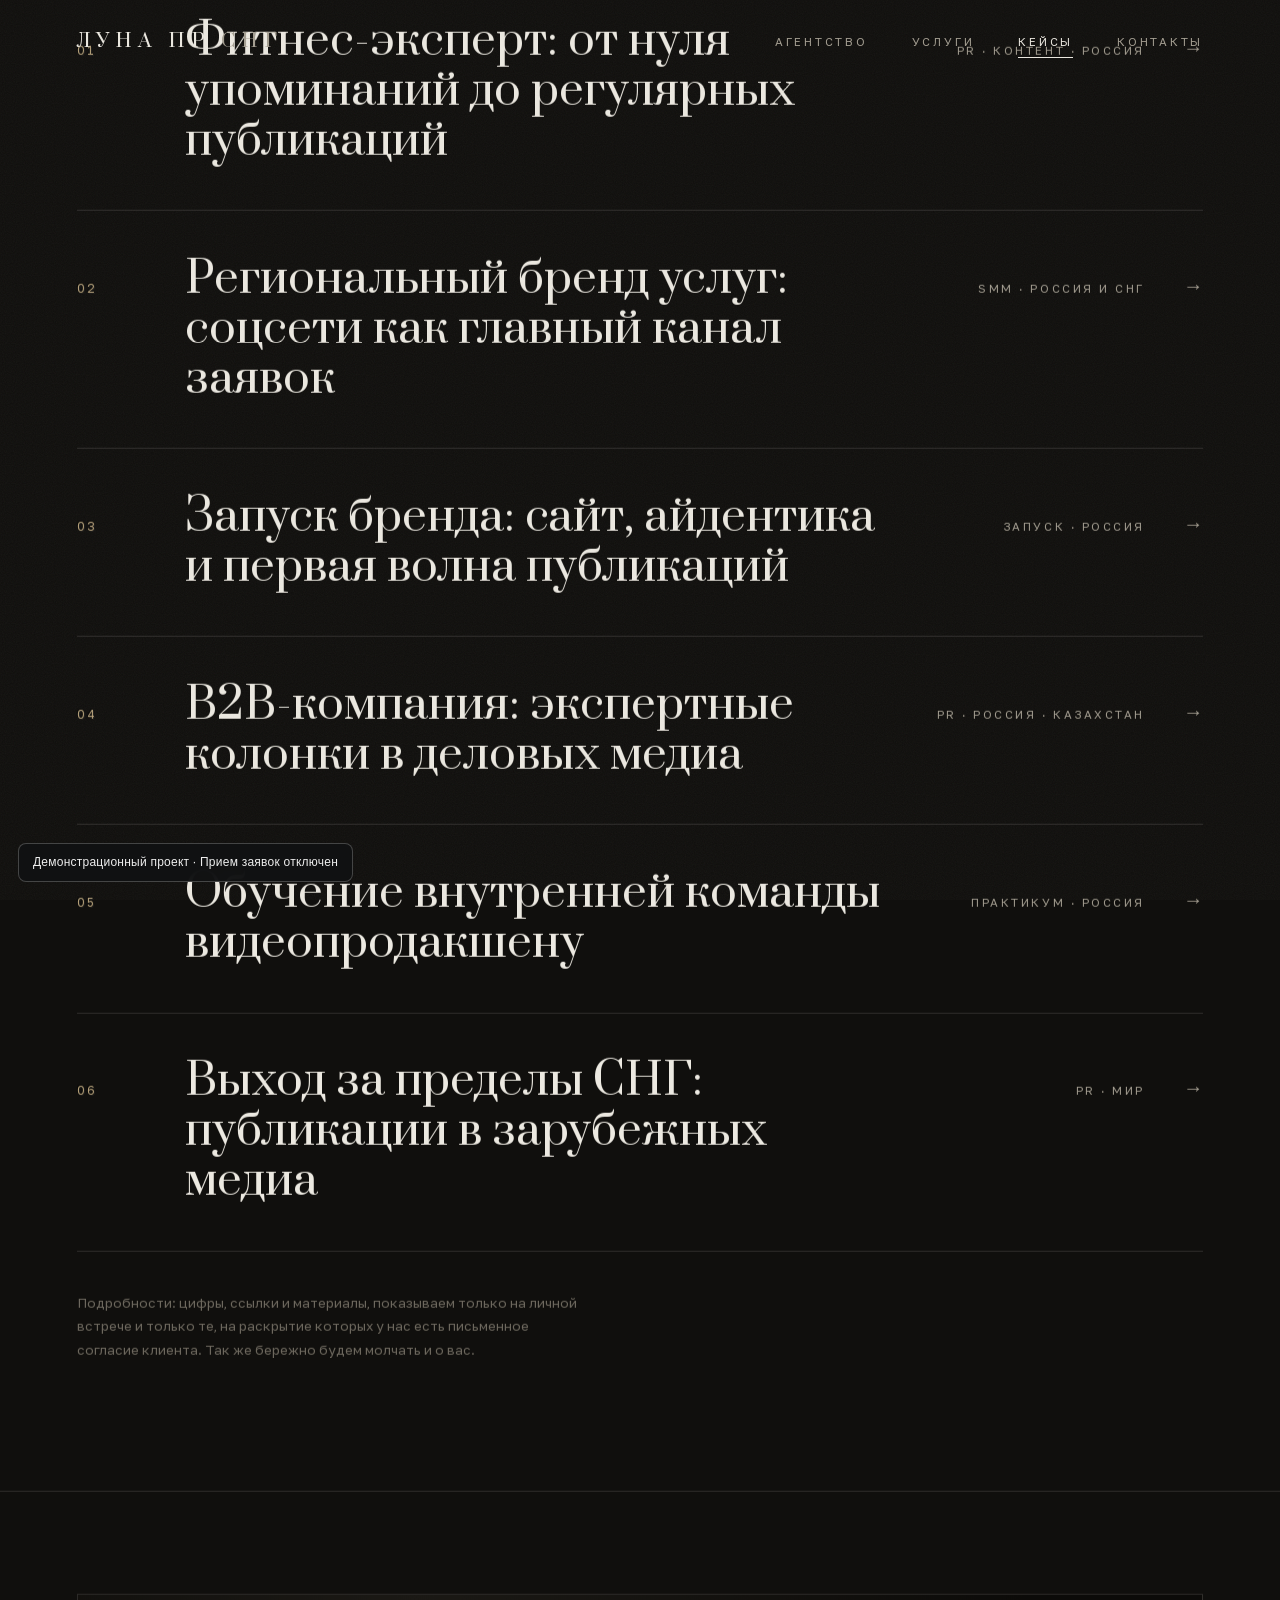
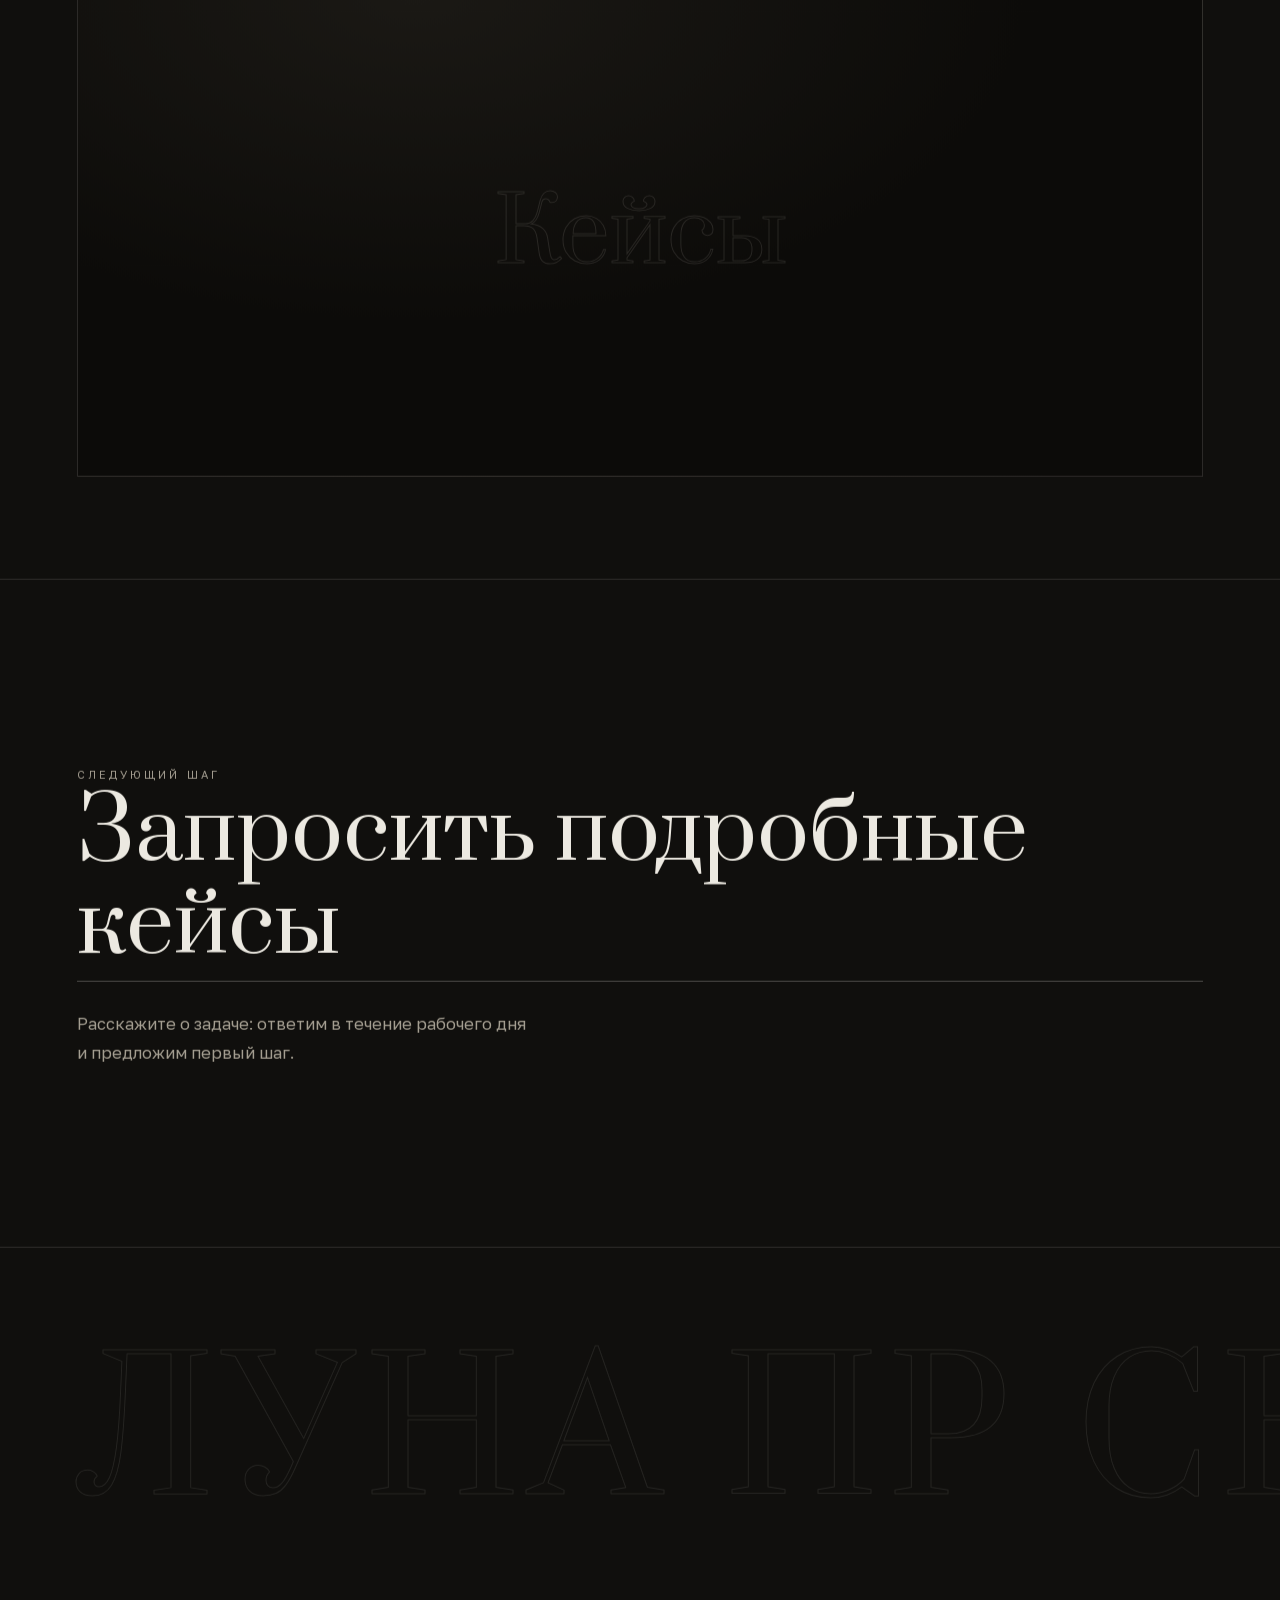
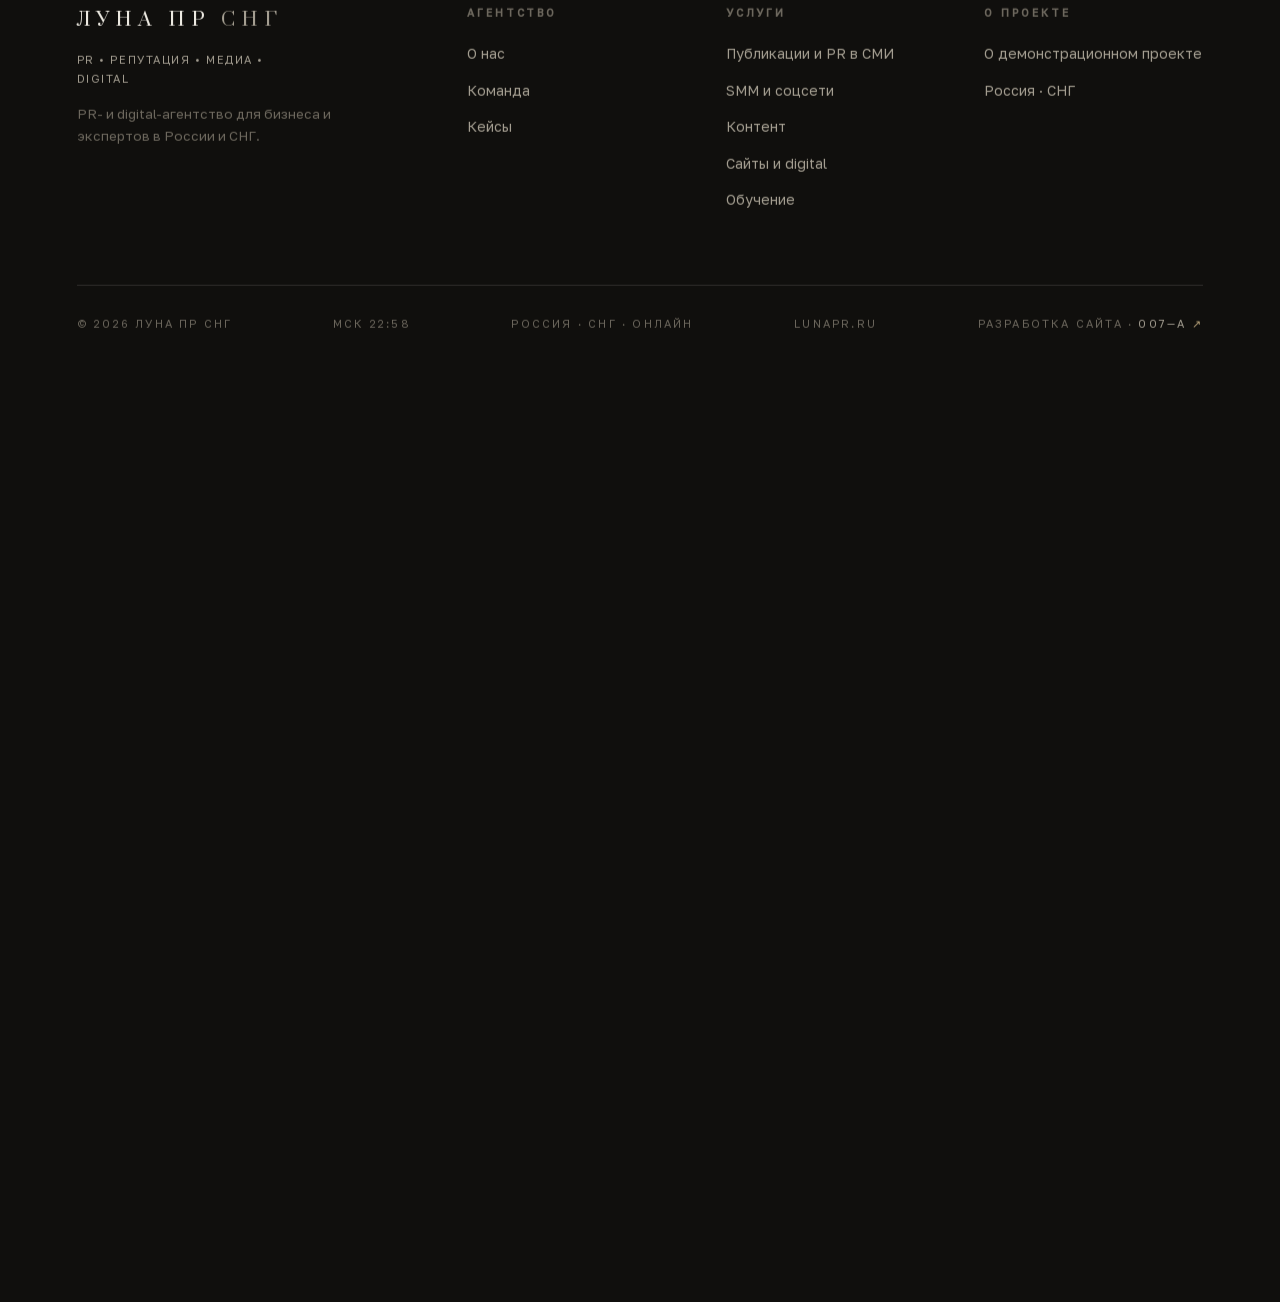
<file: cases.html>
<!DOCTYPE html>
<html lang="ru">
<head>
<meta charset="UTF-8">
<meta http-equiv="Content-Security-Policy" content="default-src 'self'; script-src 'self' 'unsafe-inline'; style-src 'self' 'unsafe-inline'; img-src 'self' data: blob:; font-src 'self' data:; media-src 'self' blob:; connect-src 'none'; frame-src 'none'; object-src 'none'; form-action 'none'; base-uri 'self'; upgrade-insecure-requests">
<meta name="referrer" content="no-referrer">
<meta name="viewport" content="width=device-width, initial-scale=1">
<title>Кейсы · ЛУНА ПР СНГ</title>
<meta name="description" content="Кейсы ЛУНА ПР СНГ: публикации в СМИ, соцсети, запуски брендов и обучение команд в России и СНГ.">
<link rel="canonical" href="https://lunapr.ru/cases.html">
<meta property="og:type" content="website">
<meta property="og:title" content="Кейсы · ЛУНА ПР СНГ">
<meta property="og:description" content="Кейсы ЛУНА ПР СНГ: публикации в СМИ, соцсети, запуски брендов и обучение команд в России и СНГ.">
<meta property="og:url" content="https://lunapr.ru/cases.html">
<meta property="og:image" content="https://lunapr.ru/assets/og.jpg">
<meta name="twitter:card" content="summary_large_image">
<link rel="icon" type="image/svg+xml" href="data:image/svg+xml,%3Csvg xmlns='http://www.w3.org/2000/svg' viewBox='0 0 32 32'%3E%3Crect width='32' height='32' fill='%23100f0d'/%3E%3Cpath d='M21 4a12 12 0 1 0 0 24 9.5 9.5 0 1 1 0-24z' fill='%23b9a47c'/%3E%3C/svg%3E">
<link rel="apple-touch-icon" href="data:image/svg+xml,%3Csvg xmlns='http://www.w3.org/2000/svg' viewBox='0 0 32 32'%3E%3Crect width='32' height='32' fill='%23100f0d'/%3E%3Cpath d='M21 4a12 12 0 1 0 0 24 9.5 9.5 0 1 1 0-24z' fill='%23b9a47c'/%3E%3C/svg%3E">
<link rel="stylesheet" href="assets/premium-mobile.css">
<link rel="stylesheet" href="assets/007a-signature.css">


<style>
:root{
  --ink:#100f0d;
  --ink-2:#161512;
  --bone:#ece9e1;
  --stone:#a49e91;
  --faint:#6d685e;
  --line:rgba(236,233,225,.14);
  --line-strong:rgba(236,233,225,.28);
  --champagne:#b9a47c;
  --serif:'Prata',serif;
  --sans:'Golos Text',sans-serif;
  --pad:clamp(24px,6vw,96px);
  --ease:cubic-bezier(.22,.6,.2,1);
  --ease-io:cubic-bezier(.76,0,.24,1);
}
*{margin:0;padding:0;box-sizing:border-box}
html{scroll-behavior:smooth}
body{
  background:var(--ink);color:var(--bone);
  font-family:var(--sans);font-weight:400;font-size:16.5px;line-height:1.75;
  -webkit-font-smoothing:antialiased;text-rendering:optimizeLegibility;
  overflow-x:hidden;
}
body::after{
  content:"";position:fixed;inset:0;pointer-events:none;z-index:99;opacity:.05;
  background-image:url("data:image/svg+xml,%3Csvg xmlns='http://www.w3.org/2000/svg' width='140' height='140'%3E%3Cfilter id='n'%3E%3CfeTurbulence type='fractalNoise' baseFrequency='0.9' numOctaves='2'/%3E%3C/filter%3E%3Crect width='140' height='140' filter='url(%23n)' opacity='1'/%3E%3C/svg%3E");
}
::selection{background:var(--bone);color:var(--ink)}
html{scrollbar-width:thin;scrollbar-color:var(--line-strong) var(--ink)}
::-webkit-scrollbar{width:9px;height:9px}
::-webkit-scrollbar-track{background:var(--ink)}
::-webkit-scrollbar-thumb{background:var(--line-strong);border:2px solid var(--ink);background-clip:padding-box}
::-webkit-scrollbar-thumb:hover{background:var(--champagne)}
a{color:inherit;text-decoration:none}
img,video{max-width:100%;display:block;-webkit-user-drag:none;-webkit-touch-callout:none;user-select:none}
.serif{font-family:var(--serif);font-weight:400}
.label{font-size:11px;letter-spacing:.28em;text-transform:uppercase;color:var(--stone)}
.label .n{color:var(--champagne)}
:focus-visible{outline:1px solid var(--champagne);outline-offset:4px}

/* ---------- прелоадер и переходы ---------- */
.veil{
  position:fixed;inset:-2px;z-index:200;background:var(--ink);
  display:flex;align-items:center;justify-content:center;flex-direction:column;gap:26px;
  transition:transform 1s var(--ease-io);
}
.veil.lift{transform:translateY(-102%)}
.veil .wordmark{font-size:clamp(20px,3.4vw,30px)}
.veil .count{font-family:var(--serif);font-size:12px;letter-spacing:.4em;color:var(--faint)}
.veil.enter{transform:translateY(102%);transition:transform .65s var(--ease-io)}
.veil.enter.cover{transform:translateY(0)}

/* ---------- курсор ---------- */
@media (pointer:fine){
  .has-cursor, .has-cursor a, .has-cursor button, .has-cursor select, .has-cursor input, .has-cursor textarea{cursor:none}
  .cur-dot,.cur-ring{position:fixed;top:0;left:0;pointer-events:none;z-index:300;border-radius:50%;will-change:transform}
  .cur-dot{width:5px;height:5px;background:var(--bone);margin:-2.5px 0 0 -2.5px}
  .cur-ring{
    width:34px;height:34px;margin:-17px 0 0 -17px;border:1px solid var(--line-strong);
    transition:width .35s var(--ease), height .35s var(--ease), margin .35s var(--ease), border-color .35s, background .35s;
  }
  .cur-ring.hot{width:58px;height:58px;margin:-29px 0 0 -29px;border-color:var(--champagne);background:rgba(185,164,124,.06)}
}

/* ---------- шапка ---------- */
header{
  position:fixed;top:0;left:0;right:0;z-index:60;padding:0 var(--pad);
  transition:background .5s var(--ease), border-color .5s var(--ease);
  border-bottom:1px solid transparent;
}
header.scrolled{background:rgba(16,15,13,.88);backdrop-filter:blur(10px);border-color:var(--line)}
.nav{display:flex;align-items:center;justify-content:space-between;height:84px}
.wordmark{font-family:var(--serif);font-size:19px;letter-spacing:.30em;text-transform:uppercase}
.wordmark span{color:var(--stone)}
nav.menu{display:flex;gap:44px}
nav.menu a{
  font-size:11.5px;letter-spacing:.24em;text-transform:uppercase;color:var(--stone);
  position:relative;padding:6px 0;transition:color .4s;
}
nav.menu a::after{
  content:"";position:absolute;left:0;bottom:0;height:1px;width:100%;
  background:var(--bone);transform:scaleX(0);transform-origin:right;transition:transform .5s var(--ease);
}
nav.menu a:hover,nav.menu a.active{color:var(--bone)}
nav.menu a:hover::after,nav.menu a.active::after{transform:scaleX(1);transform-origin:left}
.burger{
  display:none;background:none;border:none;color:var(--bone);cursor:pointer;
  font-size:11px;letter-spacing:.28em;text-transform:uppercase;padding:10px 0;
}
.overlay-menu{
  position:fixed;inset:0;z-index:55;background:var(--ink);
  display:flex;flex-direction:column;justify-content:center;padding:0 var(--pad);
  opacity:0;visibility:hidden;transition:opacity .6s var(--ease), visibility .6s;
}
.overlay-menu.open{opacity:1;visibility:visible}
.overlay-menu a{
  font-family:var(--serif);font-size:clamp(30px,8vw,54px);line-height:1.5;
  color:var(--stone);transition:color .4s;
}
.overlay-menu a:hover{color:var(--bone)}
.overlay-menu .label{margin-bottom:28px}

/* ---------- сетка ---------- */
.section{border-top:1px solid var(--line);padding:clamp(80px,10vw,140px) var(--pad)}
.section-head{display:flex;justify-content:space-between;align-items:baseline;margin-bottom:clamp(48px,6vw,84px);gap:24px}
h1,h2{font-family:var(--serif);font-weight:400;letter-spacing:.005em}
.display-xl{font-size:clamp(46px,8.6vw,128px);line-height:1.06}
.display-l{font-size:clamp(36px,5.4vw,76px);line-height:1.12}
.measure{max-width:640px;color:var(--stone);font-size:17.5px}
.measure strong{color:var(--bone);font-weight:500}
.two-col{display:grid;grid-template-columns:1fr 1.4fr;gap:clamp(40px,6vw,110px);align-items:start}

/* маскированное появление строк заголовка */
.mask-line{display:block;overflow:hidden;padding-bottom:.08em;margin-bottom:-.08em}
.mask-line>span{display:block;transform:translateY(112%);transition:transform 1.2s var(--ease)}
.loaded .mask-line>span{transform:none}
.mask-line:nth-child(2)>span{transition-delay:.12s}
.mask-line:nth-child(3)>span{transition-delay:.24s}

/* ссылки-действия */
.action{
  display:inline-flex;align-items:center;gap:16px;
  font-size:11.5px;letter-spacing:.26em;text-transform:uppercase;color:var(--bone);
  padding-bottom:8px;border-bottom:1px solid var(--line-strong);
  transition:border-color .4s, gap .4s var(--ease);will-change:transform;
}
.action:hover{border-color:var(--bone);gap:26px}
.action i{font-style:normal;transition:transform .4s var(--ease)}

/* ---------- hero ---------- */
.hero{
  position:relative;min-height:100svh;display:flex;flex-direction:column;justify-content:flex-end;
  padding:0 var(--pad) clamp(48px,6vw,88px);overflow:hidden;
}
.hero-media{position:absolute;inset:0;z-index:-1;background:#0a0908}
.hero-media .poster{
  position:absolute;inset:0;
  background:radial-gradient(90% 70% at 70% 20%, #201e19 0%, #12110e 55%, #0a0908 100%);
}
#moon-canvas{position:absolute;inset:0;width:100%;height:100%}
.hero-media video{
  position:absolute;inset:0;width:100%;height:100%;object-fit:cover;
  filter:saturate(.85) contrast(1.02);opacity:0;transition:opacity 1.6s var(--ease);
}
.hero-media video.ready{opacity:1}
.hero-media::after{
  content:"";position:absolute;inset:0;
  background:linear-gradient(180deg, rgba(16,15,13,.30) 0%, rgba(16,15,13,0) 40%, rgba(16,15,13,.90) 100%);
}
.hero .label{margin-bottom:26px}
.hero h1{max-width:16ch}
.hero-foot{
  display:flex;justify-content:space-between;align-items:flex-end;gap:32px;
  margin-top:clamp(36px,5vw,64px);flex-wrap:wrap;
}
.hero-foot p{max-width:440px;color:var(--stone);font-size:15.5px}
.hero-cities{display:flex;gap:36px;font-size:11px;letter-spacing:.26em;text-transform:uppercase;color:var(--stone)}
.scroll-hint{
  position:absolute;right:var(--pad);bottom:clamp(48px,6vw,88px);
  width:1px;height:64px;background:var(--line-strong);overflow:hidden;
}
.scroll-hint::after{
  content:"";position:absolute;left:0;top:-30%;width:100%;height:30%;background:var(--bone);
  animation:hint 2.4s var(--ease) infinite;
}
@keyframes hint{0%{top:-30%}60%,100%{top:110%}}

/* ---------- строки-индексы ---------- */
.rows{border-top:1px solid var(--line)}
.row{
  display:grid;grid-template-columns:70px 1fr auto auto;align-items:baseline;gap:clamp(20px,3vw,56px);
  padding:clamp(26px,3.4vw,44px) 0;border-bottom:1px solid var(--line);
  transition:padding .5s var(--ease);position:relative;
}
a.row:hover{padding-left:18px}
a.row::after{
  content:"";position:absolute;left:0;bottom:-1px;height:1px;width:0;
  background:var(--bone);transition:width .7s var(--ease);
}
a.row:hover::after{width:100%}
.row .idx{font-size:12px;letter-spacing:.2em;color:var(--champagne)}
.row .title{font-family:var(--serif);font-size:clamp(22px,3.4vw,44px);line-height:1.15;transition:color .4s;overflow-wrap:break-word;word-break:break-word}
.row .meta{font-size:11.5px;letter-spacing:.22em;text-transform:uppercase;color:var(--stone);text-align:right}
.row .arr{color:var(--stone);font-size:20px;transition:transform .5s var(--ease), color .4s}
a.row:hover .arr{transform:translateX(10px);color:var(--bone)}

/* ---------- манифест и орбитальная графика ---------- */
.manifesto .big{font-family:var(--serif);font-size:clamp(26px,3.6vw,52px);line-height:1.34;max-width:22ch}
.manifesto .big em{font-style:normal;color:var(--faint)}
.orbit-art{margin-top:28px;max-width:300px}
.orbit-art svg{width:100%;height:auto;display:block}
.orbit-art .o{fill:none;stroke:var(--line-strong);stroke-width:.6}
.orbit-art .p{fill:var(--champagne)}
.orbit-art .g1{transform-origin:150px 110px;animation:orb 26s linear infinite}
.orbit-art .g2{transform-origin:150px 110px;animation:orb 44s linear infinite reverse}
@keyframes orb{to{transform:rotate(360deg)}}

/* ---------- факты ---------- */
.facts{display:grid;grid-template-columns:repeat(3,1fr);gap:1px;background:var(--line);border:1px solid var(--line)}
.fact{background:var(--ink);padding:clamp(28px,3.4vw,48px)}
.fact .serif{font-size:clamp(28px,3.4vw,46px);display:block;margin-bottom:14px}
.fact p{color:var(--stone);font-size:14.5px;max-width:30ch}

/* ---------- команда ---------- */
.team{display:grid;grid-template-columns:repeat(4,1fr);gap:clamp(20px,2.4vw,36px)}
.member .photo{
  aspect-ratio:3/4;background:#1b1a17;position:relative;overflow:hidden;
  display:flex;align-items:center;justify-content:center;
  transition:filter .6s;filter:grayscale(1);
}
.member:hover .photo{filter:grayscale(.4)}
.member .photo span{font-family:var(--serif);font-size:44px;color:#33312c}
.member .photo::after{
  content:"портрет · ч/б";position:absolute;bottom:14px;left:14px;
  font-size:10px;letter-spacing:.2em;text-transform:uppercase;color:#4a473f;
}
.member h3{font-family:var(--sans);font-weight:500;font-size:15.5px;margin-top:18px}
.member .role{font-size:11px;letter-spacing:.22em;text-transform:uppercase;color:var(--champagne);margin-top:4px}
.member p{color:var(--stone);font-size:13.5px;margin-top:10px;line-height:1.6}

/* ---------- офисы ---------- */
.offices{display:grid;grid-template-columns:1fr 1fr;gap:1px;background:var(--line);border-top:1px solid var(--line);border-bottom:1px solid var(--line)}
.office{background:var(--ink);padding:clamp(36px,5vw,72px) var(--pad)}
.office .city{font-family:var(--serif);font-size:clamp(30px,4vw,54px);margin:14px 0 18px}
.office p{color:var(--stone);font-size:15px;max-width:34ch}

/* ---------- страницы услуг ---------- */
.page-hero{padding:calc(84px + clamp(60px,10vw,130px)) var(--pad) clamp(60px,8vw,110px);position:relative}
.page-hero .label{margin-bottom:30px}
.page-hero h1{max-width:14ch}
.page-hero .measure{margin-top:36px}
.page-hero.has-clip .label,.page-hero.has-clip h1,.page-hero.has-clip .measure{
  text-shadow:0 1px 3px rgba(0,0,0,.9),0 10px 30px rgba(0,0,0,.55);
}
.page-hero.has-clip .label{color:#d8cfae}
.page-hero.has-clip .measure{color:#d6d2c8}
.page-hero.has-clip{min-height:100svh}
.phase-glyph{
  position:absolute;top:calc(84px + clamp(60px,10vw,130px));right:var(--pad);
  width:clamp(56px,8vw,110px);opacity:.85;
}
.phase-glyph circle{fill:none;stroke:var(--line-strong);stroke-width:.8}
.phase-glyph path{fill:none;stroke:var(--champagne);stroke-width:.8}
.hero-clip{
  position:absolute;inset:0;z-index:-1;overflow:hidden;background:#0a0908;
}
.hero-clip::after{
  content:"";position:absolute;inset:0;
  background:linear-gradient(180deg, rgba(10,9,8,.92) 0%, rgba(10,9,8,.86) 28%, rgba(10,9,8,.80) 48%, rgba(10,9,8,.62) 68%, rgba(10,9,8,.32) 86%, rgba(10,9,8,.58) 100%);
}
.hero-clip video{
  position:absolute;inset:0;width:100%;height:100%;object-fit:cover;
  opacity:0;transition:opacity 1.6s var(--ease);filter:saturate(.85) contrast(1.02);
}
.hero-clip video.ready{opacity:1}
.deliver{display:grid;grid-template-columns:repeat(2,1fr);gap:1px;background:var(--line);border:1px solid var(--line)}
.deliver div{background:var(--ink);padding:clamp(26px,3vw,44px);transition:background .5s}
.deliver div:hover{background:var(--ink-2)}
.deliver h3{font-family:var(--serif);font-size:21px;margin-bottom:12px}
.deliver p{color:var(--stone);font-size:14.5px}
.steps{counter-reset:s;border-top:1px solid var(--line)}
.step{
  display:grid;grid-template-columns:70px 240px 1fr;gap:clamp(20px,3vw,56px);
  padding:clamp(24px,3vw,40px) 0;border-bottom:1px solid var(--line);align-items:baseline;
}
.step::before{counter-increment:s;content:counter(s,decimal-leading-zero);font-size:12px;letter-spacing:.2em;color:var(--champagne)}
.step h3{font-family:var(--serif);font-size:22px;font-weight:400}
.step p{color:var(--stone);font-size:15px;max-width:60ch}

.case-row{grid-template-columns:70px 1fr 220px auto}
.case-note{margin-top:40px;color:var(--faint);font-size:13.5px;max-width:56ch}

/* ---------- CTA ---------- */
.cta{border-top:1px solid var(--line);padding:clamp(100px,14vw,190px) var(--pad)}
.cta .label{margin-bottom:34px}
.cta a.big{
  font-family:var(--serif);font-size:clamp(34px,6.6vw,96px);line-height:1.1;
  display:inline-block;position:relative;
}
.cta a.big::after{
  content:"";position:absolute;left:0;bottom:-8px;height:1px;width:100%;
  background:var(--line-strong);transition:background .5s;
}
.cta a.big:hover::after{background:var(--bone)}
.cta p{margin-top:36px;color:var(--stone);max-width:46ch}

/* ---------- контакты ---------- */
.contact-grid{display:grid;grid-template-columns:1fr 1fr;gap:clamp(48px,7vw,120px)}
form{display:grid;gap:0;border-top:1px solid var(--line)}
.field{border-bottom:1px solid var(--line);padding:26px 0 18px;transition:border-color .4s}
.field:focus-within{border-color:var(--champagne)}
.field label{display:block;font-size:10.5px;letter-spacing:.26em;text-transform:uppercase;color:var(--stone);margin-bottom:10px}
input,textarea,select{
  width:100%;background:transparent;border:none;color:var(--bone);
  font-family:var(--sans);font-size:17px;padding:2px 0;
}
input::placeholder,textarea::placeholder{color:var(--faint)}
input:focus,textarea:focus,select:focus{outline:none}
textarea{min-height:96px;resize:vertical}
select{appearance:none;cursor:pointer}
select option{background:var(--ink)}
form .action{margin-top:40px;background:none;border:none;border-bottom:1px solid var(--line-strong);cursor:pointer;font-family:var(--sans)}
.form-note{margin-top:24px;color:var(--faint);font-size:12.5px}

/* ---------- футер ---------- */
footer{border-top:1px solid var(--line);padding:clamp(60px,8vw,100px) var(--pad) 40px;position:relative;overflow:hidden}
.foot-mark{
  font-family:var(--serif);font-size:clamp(64px,14vw,220px);line-height:1;
  color:transparent;-webkit-text-stroke:1px rgba(236,233,225,.10);
  letter-spacing:.06em;user-select:none;white-space:nowrap;margin-bottom:clamp(40px,6vw,80px);
}
.foot-cols{display:grid;grid-template-columns:1.6fr 1fr 1fr 1fr;gap:40px;margin-bottom:60px}
.foot-cols h4{font-size:10.5px;letter-spacing:.28em;text-transform:uppercase;color:var(--faint);margin-bottom:20px}
.foot-cols a{display:block;color:var(--stone);font-size:14px;margin-bottom:12px;transition:color .4s}
.foot-cols a:hover{color:var(--bone)}
.foot-brand p{color:var(--faint);font-size:13.5px;max-width:30ch;line-height:1.7}
.foot-bottom{
  border-top:1px solid var(--line);padding-top:28px;
  display:flex;justify-content:space-between;gap:20px;flex-wrap:wrap;
  font-size:11px;letter-spacing:.2em;text-transform:uppercase;color:var(--faint);
}

/* ---------- лента (контурный сериф) ---------- */
.tape{overflow:hidden;border-top:1px solid var(--line);border-bottom:1px solid var(--line);padding:clamp(20px,3vw,34px) 0}
.tape-track{
  display:flex;gap:clamp(40px,5vw,80px);width:max-content;white-space:nowrap;
  animation:tape 46s linear infinite;
  font-family:var(--serif);font-size:clamp(30px,5.4vw,72px);line-height:1;
  color:transparent;-webkit-text-stroke:1px rgba(236,233,225,.20);
}
.tape-track b{color:var(--champagne);-webkit-text-stroke:0;font-weight:400;font-size:.4em;align-self:center}
@keyframes tape{to{transform:translateX(-50%)}}

/* ---------- видеослоты (film) ---------- */
.film{padding:clamp(60px,8vw,110px) var(--pad);border-top:1px solid var(--line)}
.film-frame{
  position:relative;aspect-ratio:21/9;overflow:hidden;background:
  radial-gradient(80% 100% at 30% 0%, #1b1915 0%, #0c0b09 70%);
  border:1px solid var(--line);
}
.film-frame video{
  position:absolute;inset:0;width:100%;height:100%;object-fit:cover;
  opacity:0;transition:opacity 1.4s var(--ease);filter:saturate(.85) contrast(1.02);
}
.film-frame video.ready{opacity:1}
.film-cap{
  position:absolute;left:0;right:0;bottom:0;display:flex;justify-content:space-between;gap:16px;
  padding:18px 22px;background:linear-gradient(180deg,transparent,rgba(16,15,13,.85));
}
.film-mark{
  position:absolute;top:50%;left:50%;transform:translate(-50%,-50%);
  font-family:var(--serif);font-size:clamp(40px,7vw,96px);
  color:transparent;-webkit-text-stroke:1px rgba(236,233,225,.12);user-select:none;
}
.film-frame:has(video.ready) .film-mark{display:none}

/* ---------- плавающее превью у строк кейсов ---------- */
.preview{
  position:fixed;top:0;left:0;z-index:80;width:min(340px,30vw);aspect-ratio:16/10;
  pointer-events:none;overflow:hidden;border:1px solid var(--line-strong);
  background:radial-gradient(80% 100% at 30% 0%, #1e1c17 0%, #0d0c0a 70%);
  opacity:0;transition:opacity .45s var(--ease);will-change:transform;
}
.preview.on{opacity:1}
.preview video{position:absolute;inset:0;width:100%;height:100%;object-fit:cover;opacity:0;transition:opacity .8s}
.preview video.ready{opacity:1}
.preview .pv-cap{
  position:absolute;left:0;right:0;bottom:0;padding:12px 16px;
  font-size:10px;letter-spacing:.22em;text-transform:uppercase;color:var(--stone);
  background:linear-gradient(180deg,transparent,rgba(16,15,13,.9));
}
.preview .pv-mark{
  position:absolute;top:50%;left:50%;transform:translate(-50%,-50%);
  font-family:var(--serif);font-size:44px;color:transparent;-webkit-text-stroke:1px rgba(236,233,225,.14);
}
.preview:has(video.ready) .pv-mark{display:none}
@media(max-width:860px){.preview{display:none}}

/* ---------- reveal ---------- */
.rv{opacity:0;transform:translateY(30px);transition:opacity 1.1s var(--ease), transform 1.1s var(--ease)}
.rv.on{opacity:1;transform:none}
.rv-d1{transition-delay:.12s}.rv-d2{transition-delay:.24s}.rv-d3{transition-delay:.36s}

@media (prefers-reduced-motion:reduce){
  *,*::before,*::after{animation:none!important;transition:none!important}
  html{scroll-behavior:auto}
  .rv,.mask-line>span{opacity:1;transform:none}
  .veil{display:none}
}

/* ---------- адаптив ---------- */
@media (max-width:1060px){
  .team{grid-template-columns:repeat(2,1fr)}
  .facts{grid-template-columns:1fr}
  .step{grid-template-columns:56px 1fr}
  .step p{grid-column:2}
}
@media (max-width:860px){
  nav.menu{display:none}
  .burger{display:block}
  .two-col,.contact-grid,.offices,.deliver{grid-template-columns:1fr}
  .row{grid-template-columns:48px 1fr;row-gap:10px}
  .row .meta{text-align:left;grid-column:2}
  .row .arr{display:none}
  .case-row{grid-template-columns:48px 1fr}
  .scroll-hint,.phase-glyph,.hero-clip{display:none}
}
@media (max-width:560px){
  .team{grid-template-columns:1fr}
  .hero-cities{gap:20px;flex-wrap:wrap}
}

/* ================= МОБИЛЬНАЯ ВЕРСИЯ · премиум-адаптация ================= */
.row-thumb{display:none}
@media (max-width:860px){
  header{padding-left:max(var(--pad),env(safe-area-inset-left));padding-right:max(var(--pad),env(safe-area-inset-right));padding-top:env(safe-area-inset-top)}
  .nav{min-height:76px}
  .wordmark{font-size:16px;letter-spacing:.26em}
  .burger{padding:10px 4px;-webkit-tap-highlight-color:transparent}

  /* оверлей-меню: пронумерованные строки вместо простого списка ссылок */
  .overlay-menu{padding:calc(84px + env(safe-area-inset-top)) var(--pad) calc(40px + env(safe-area-inset-bottom));justify-content:space-between}
  .overlay-menu .burger{display:block;position:absolute;top:calc(22px + env(safe-area-inset-top));right:max(var(--pad),env(safe-area-inset-right))}
  .ov-rows{display:flex;flex-direction:column;border-top:1px solid var(--line)}
  .ov-rows a{
    display:flex;align-items:baseline;gap:20px;padding:18px 0;border-bottom:1px solid var(--line);
    font-family:var(--serif);font-size:clamp(28px,9vw,42px);line-height:1.2;color:var(--stone);
    opacity:0;transform:translateY(16px);
    transition:opacity .5s var(--ease),transform .5s var(--ease),color .4s;
  }
  .overlay-menu.open .ov-rows a{opacity:1;transform:none}
  .overlay-menu.open .ov-rows a:nth-child(1){transition-delay:.08s}
  .overlay-menu.open .ov-rows a:nth-child(2){transition-delay:.15s}
  .overlay-menu.open .ov-rows a:nth-child(3){transition-delay:.22s}
  .overlay-menu.open .ov-rows a:nth-child(4){transition-delay:.29s}
  .ov-rows a:active{color:var(--bone)}
  .ov-idx{font-family:var(--sans);font-size:12px;letter-spacing:.2em;color:var(--champagne)}
  .ov-foot{
    display:flex;justify-content:space-between;align-items:baseline;gap:16px;margin-top:32px;
    opacity:0;transform:translateY(10px);
    transition:opacity .6s var(--ease) .36s,transform .6s var(--ease) .36s;
  }
  .overlay-menu.open .ov-foot{opacity:1;transform:none}
  .ov-foot a{font-size:13.5px;color:var(--bone);border-bottom:1px solid var(--line-strong);padding-bottom:2px}
  .ov-foot .label{color:var(--faint)}

  /* hero-clip: на мобильном тоже видео на весь экран, текст поверх — как на первом слайде */
  .hero-clip{display:block}

  /* тактильная обратная связь вместо ховера */
  a.row:active{padding-left:14px;background:var(--ink-2)}
  a.row:active::after{width:100%}
  .action:active{border-color:var(--bone)}
  .deliver div:active{background:var(--ink-2)}
  .member:active .photo{filter:grayscale(.4)}
  .cta a.big:active::after{background:var(--bone)}
  .foot-cols a:active{color:var(--bone)}

  /* строки услуг/кейсов: видео-миниатюра вместо ховер-стрелки */
  .row{position:relative}
  .row[data-video]{padding-right:92px}
  .row[data-video] .row-thumb{
    display:block;position:absolute;right:0;top:0;
    width:56px;height:56px;overflow:hidden;border:1px solid var(--line-strong);background:var(--ink-2);
  }
  .row-thumb video{width:100%;height:100%;object-fit:cover;display:block;opacity:0;transition:opacity .8s}
  .row-thumb video.ready{opacity:1}

  /* воздух и типографика под маленький экран */
  .section{padding:clamp(60px,12vw,100px) var(--pad)}
  .hero{padding-bottom:clamp(36px,8vw,64px)}
  .measure{font-size:16px}
  footer{padding-bottom:calc(40px + env(safe-area-inset-bottom))}
  .rv{transform:translateY(18px);transition-duration:.9s}

  input,textarea,select{min-height:44px}
  form .action{padding:14px 0}
}
@media (max-width:860px){
  .foot-cols{grid-template-columns:1fr 1fr;gap:40px 24px}
}
@media (max-width:560px){
  .foot-cols{grid-template-columns:1fr;gap:36px}
}
@media (max-width:400px){
  .display-xl{font-size:clamp(38px,11.5vw,50px)}
  .ov-rows a{font-size:clamp(24px,9.2vw,32px)}
}

/* ================= ПРЕМИУМ-ДЕТАЛИ · свет, объём, гравировка ================= */
.mask-line{position:relative}
.mask-line::after{
  content:"";position:absolute;left:0;bottom:0;width:100%;height:1px;
  background:var(--champagne);opacity:0;pointer-events:none;
}
.loaded .mask-line::after{animation:lp-scan 1.3s var(--ease) forwards}
.mask-line:nth-child(2)::after{animation-delay:.12s}
.mask-line:nth-child(3)::after{animation-delay:.24s}
@keyframes lp-scan{
  0%{transform:translateY(0);opacity:0}
  16%{opacity:.6}
  82%{opacity:.42}
  100%{transform:translateY(-108%);opacity:0}
}

/* гравировка: утопленные цифры и метки, будто вытиснены в бумаге */
.label .n,.row .idx,.step::before,.ov-idx{
  text-shadow:-1px -1px 0 rgba(0,0,0,.55), 1px 1px 0 rgba(255,255,255,.06);
}

body.nav-open #mopen{opacity:0;pointer-events:none;transition:opacity .25s}
body.nav-open header{pointer-events:none}
</style>
<link rel="stylesheet" href="/assets/demo-fonts.css">
<link rel="stylesheet" href="/assets/demo-mode.css">
</head>
<body>
<div class="veil" id="veil"><span class="wordmark">ЛУНА ПР<span style="color:var(--stone)">&nbsp;СНГ</span></span><span class="count" id="vcount">000</span></div>

<header>
  <div class="nav">
    <a class="wordmark" href="index.html">ЛУНА ПР<span>&nbsp;СНГ</span></a>
    <nav class="menu" aria-label="Основная навигация">
      <a href="agency.html">Агентство</a>
      <a href="services.html">Услуги</a>
      <a href="cases.html" class="active">Кейсы</a>
      <a href="contacts.html">Контакты</a>
    </nav>
    <button class="burger" id="mopen" aria-label="Открыть меню">Меню</button>
  </div>
</header>
<div class="overlay-menu" id="ovmenu">
  <button class="burger" id="mclose" aria-label="Закрыть меню">Закрыть</button>
  <nav class="ov-rows" aria-label="Меню">
    <a href="agency.html"><span class="ov-idx">01</span><span class="ov-title">Агентство</span></a>
    <a href="services.html"><span class="ov-idx">02</span><span class="ov-title">Услуги</span></a>
    <a href="cases.html"><span class="ov-idx">03</span><span class="ov-title">Кейсы</span></a>
    <a href="contacts.html"><span class="ov-idx">04</span><span class="ov-title">Контакты</span></a>
  </nav>
  <div class="ov-foot">
    <a href="privacy.html" >О демонстрационном проекте</a>
    <span class="label">Россия · СНГ</span>
  </div>
</div>
<div id="smooth">

<main>
<section class="page-hero has-clip">
  <span class="label">Кейсы</span>
  <h1 class="display-l">
    <span class="mask-line"><span>Работы, за которые</span></span>
    <span class="mask-line"><span>не стыдно дать ссылку</span></span>
  </h1>
  <p class="measure rv on rv-d3">Мы не называем клиентов: большинство наших договоров начинается с NDA. Поэтому кейсы описаны по сути задачи и результату, без имён. Упор на Россию и СНГ, при необходимости выходим в мировые СМИ.</p>
  <div class="hero-clip rv" aria-hidden="true">
    <video muted loop playsinline autoplay preload="auto">
      <source src="assets/video/filming_workshop_bw_loop.mp4" type="video/mp4">
    </video>
  </div>
</section>

<section class="section" style="padding-top:0">
  <div class="rows">
    <a class="row case-row rv" href="contacts.html" data-video="case-01.mp4"><span class="idx">01</span><span class="title">Фитнес-эксперт: от нуля упоминаний до регулярных публикаций</span><span class="meta">PR · Контент · Россия</span><span class="arr">&rarr;</span></a>
    <a class="row case-row rv" href="contacts.html" data-video="case-02.mp4"><span class="idx">02</span><span class="title">Региональный бренд услуг: соцсети как главный канал заявок</span><span class="meta">SMM · Россия и СНГ</span><span class="arr">&rarr;</span></a>
    <a class="row case-row rv" href="contacts.html" data-video="case-03.mp4"><span class="idx">03</span><span class="title">Запуск бренда: сайт, айдентика и первая волна публикаций</span><span class="meta">Запуск · Россия</span><span class="arr">&rarr;</span></a>
    <a class="row case-row rv" href="contacts.html" data-video="case-04.mp4"><span class="idx">04</span><span class="title">B2B-компания: экспертные колонки в деловых медиа</span><span class="meta">PR · Россия · Казахстан</span><span class="arr">&rarr;</span></a>
    <a class="row case-row rv" href="contacts.html" data-video="case-05.mp4"><span class="idx">05</span><span class="title">Обучение внутренней команды видеопродакшену</span><span class="meta">Практикум · Россия</span><span class="arr">&rarr;</span></a>
    <a class="row case-row rv" href="contacts.html" data-video="case-06.mp4"><span class="idx">06</span><span class="title">Выход за пределы СНГ: публикации в зарубежных медиа</span><span class="meta">PR · Мир</span><span class="arr">&rarr;</span></a>
  </div>
  <p class="case-note rv">Подробности: цифры, ссылки и материалы, показываем только на личной встрече и только те, на раскрытие которых у нас есть письменное согласие клиента. Так же бережно будем молчать и о вас.</p>
</section>

<section class="film rv">
  <div class="film-frame">
    <span class="film-mark">Кейсы</span>
    <video muted loop playsinline preload="metadata"><source src="assets/video/cases-reel.mp4" type="video/mp4"></video>
  </div>
</section>

<section class="cta">
  <span class="label rv">Следующий шаг</span>
  <div><a class="big rv rv-d1" href="contacts.html">Запросить подробные кейсы</a></div>
  <p class="rv rv-d2">Расскажите о задаче: ответим в течение рабочего дня и предложим первый шаг.</p>
</section>
</main>
<footer>
  <div class="foot-mark" aria-hidden="true">ЛУНА&nbsp;ПР&nbsp;СНГ</div>
  <div class="foot-cols">
    <div class="foot-brand">
      <span class="wordmark">ЛУНА ПР<span>&nbsp;СНГ</span></span>
      <p style="margin-top:14px;letter-spacing:.14em;text-transform:uppercase;font-size:11px;color:var(--stone)">PR • Репутация • Медиа • Digital</p>
      <p style="margin-top:14px">PR- и digital-агентство для бизнеса и экспертов в России и СНГ.</p>
    </div>
    <div>
      <h4>Агентство</h4>
      <a href="agency.html">О нас</a>
      <a href="agency.html#team">Команда</a>
      <a href="cases.html">Кейсы</a>
    </div>
    <div>
      <h4>Услуги</h4>
      <a href="service-media.html">Публикации и PR в СМИ</a>
      <a href="service-social.html">SMM и соцсети</a>
      <a href="service-content.html">Контент</a>
      <a href="service-digital.html">Сайты и digital</a>
      <a href="service-education.html">Обучение</a>
    </div>
    <div>
      <h4>О проекте</h4>
      <a href="privacy.html" >О демонстрационном проекте</a>
      <a href="contacts.html">Россия · СНГ</a>

    </div>
  </div>
  <div class="foot-bottom">
    <span>© 2026 ЛУНА ПР СНГ</span>
    <span id="clock">МСК —:—</span>
    <span>Россия · СНГ · Онлайн</span>
    <span>lunapr.ru</span>
    <a class="site-credit" href="https://007-a.ru/" target="_blank" rel="noopener" aria-label="Разработка сайта — 007—A">
      <span>Разработка сайта · <span class="site-credit__name">007—A</span></span><span class="site-credit__arrow" aria-hidden="true">↗</span>
    </a>
  </div>
</footer>
</div>
<script>
(function(){
/* ---- защита медиа от копирования ---- */
document.addEventListener('contextmenu',function(e){if(e.target.closest('img,video'))e.preventDefault();});
document.addEventListener('dragstart',function(e){if(e.target.closest('img,video'))e.preventDefault();});
document.querySelectorAll('video').forEach(function(v){v.setAttribute('controlsList','nodownload noremoteplayback');v.disablePictureInPicture=true;});

const reduced=matchMedia('(prefers-reduced-motion: reduce)').matches;
const fine=matchMedia('(pointer:fine)').matches;

/* ---- шапка ---- */
const hd=document.querySelector('header');
addEventListener('scroll',()=>{hd.classList.toggle('scrolled',scrollY>20)},{passive:true});

/* ---- reveal ---- */
const io=new IntersectionObserver(es=>{es.forEach(e=>{if(e.isIntersecting){e.target.classList.add('on');io.unobserve(e.target)}})},{threshold:.1});
document.querySelectorAll('.rv').forEach(el=>io.observe(el));

/* ---- мобильное меню ---- */
const ov=document.getElementById('ovmenu');
function menu(open){ov.classList.toggle('open',open);document.body.classList.toggle('nav-open',open);document.body.style.overflow=open?'hidden':''}
document.getElementById('mopen')?.addEventListener('click',()=>menu(true));
document.getElementById('mclose')?.addEventListener('click',()=>menu(false));
ov?.querySelectorAll('a').forEach(a=>a.addEventListener('click',()=>menu(false)));

/* ---- прелоадер ---- */
const veil=document.getElementById('veil');
function lift(){
  document.documentElement.classList.add('loaded');
  if(!veil)return;
  veil.classList.add('lift');
  sessionStorage.setItem('lp','1');
  setTimeout(()=>veil.remove(),1100);
}
if(reduced){document.documentElement.classList.add('loaded');veil?.remove();}
else if(!sessionStorage.getItem('lp')){
  let n=0;const c=document.getElementById('vcount');
  const t=setInterval(()=>{
    n=Math.min(100,n+Math.ceil((100-n)*.10)+1);
    if(c)c.textContent=String(n).padStart(3,'0');
    if(n>=100){clearInterval(t);setTimeout(lift,250);}
  },28);
}else{setTimeout(lift,150);}

/* ---- снятие «черноты» перехода при возврате из bfcache ---- */
addEventListener('pageshow',e=>{
  if(e.persisted){
    document.querySelectorAll('.veil.enter').forEach(v=>v.remove());
  }
});

/* ---- переходы между страницами ---- */
if(!reduced){
  document.querySelectorAll('a[href]').forEach(a=>{
    const h=a.getAttribute('href');
    if(!h||!/\.html($|#)/.test(h)||a.target)return;
    a.addEventListener('click',e=>{
      if(e.metaKey||e.ctrlKey||e.shiftKey)return;
      e.preventDefault();
      const v=document.createElement('div');
      v.className='veil enter';document.body.appendChild(v);
      requestAnimationFrame(()=>requestAnimationFrame(()=>v.classList.add('cover')));
      setTimeout(()=>{location.href=h},640);
    });
  });
}

/* ---- курсор + магнитные ссылки ---- */
let curX=innerWidth/2,curY=innerHeight/2,ringX=curX,ringY=curY;
let dot=null,ring=null;
if(fine&&!reduced){
  addEventListener('mousemove',e=>{curX=e.clientX;curY=e.clientY},{passive:true});
  document.querySelectorAll('.action').forEach(el=>{
    el.addEventListener('mousemove',e=>{
      const r=el.getBoundingClientRect();
      el.style.transform=`translate(${(e.clientX-r.left-r.width/2)*.18}px,${(e.clientY-r.top-r.height/2)*.35}px)`;
    });
    el.addEventListener('mouseleave',()=>{el.style.transform='';el.style.transition='transform .5s cubic-bezier(.22,.6,.2,1)';
      setTimeout(()=>el.style.transition='',500);});
  });
}

/* ---- параллакс hero ---- */
const hm=document.querySelector('.hero-media');

/* ---- главный rAF-цикл ---- */
function loop(){
  if(dot){
    ringX+=(curX-ringX)*.14;ringY+=(curY-ringY)*.14;
    dot.style.transform=`translate(${curX}px,${curY}px)`;
    ring.style.transform=`translate(${ringX}px,${ringY}px)`;
  }
  if(hm&&!reduced){hm.style.transform=`translateY(${scrollY*.22}px)`;}
  if(heroH1&&!reduced){
    const p=Math.min(1,scrollY/620);
    heroH1.style.transform=`translateY(${scrollY*.16}px)`;
    heroH1.style.opacity=String(1-p*.9);
  }
  if(pv){
    pvX+=(curX-pvX)*.12;pvY+=(curY-pvY)*.12;
    pv.style.transform=`translate(${pvX+26}px,${pvY-90}px)`;
  }
  requestAnimationFrame(loop);
}
requestAnimationFrame(loop);

/* ---- видео hero: включаем, когда файл на месте ---- */
const vid=document.querySelector('.hero-media video');
if(vid){vid.addEventListener('canplay',()=>vid.classList.add('ready'));}

/* ---- 3D луна (WebGL, шейдер), пока нет видео ---- */
const cnv=document.getElementById('moon-canvas');
if(cnv&&!reduced&&window.THREE){
  try{
    const R=new THREE.WebGLRenderer({canvas:cnv,alpha:true,antialias:true});
    R.setPixelRatio(Math.min(devicePixelRatio,2));
    const S=new THREE.Scene();
    const C=new THREE.PerspectiveCamera(34,1,.1,50);C.position.z=6;
    const mat=new THREE.ShaderMaterial({
      uniforms:{uT:{value:0},uL:{value:new THREE.Vector3(-.75,.35,.55)}},
      vertexShader:`varying vec3 vN;varying vec3 vP;
        void main(){vN=normalize(normalMatrix*normal);vP=position;
        gl_Position=projectionMatrix*modelViewMatrix*vec4(position,1.);}`,
      fragmentShader:`varying vec3 vN;varying vec3 vP;uniform float uT;uniform vec3 uL;
        float h(vec3 p){return fract(sin(dot(p,vec3(127.1,311.7,74.7)))*43758.5453);}
        float n(vec3 p){vec3 i=floor(p);vec3 f=fract(p);f=f*f*(3.-2.*f);
          return mix(mix(mix(h(i),h(i+vec3(1,0,0)),f.x),mix(h(i+vec3(0,1,0)),h(i+vec3(1,1,0)),f.x),f.y),
                     mix(mix(h(i+vec3(0,0,1)),h(i+vec3(1,0,1)),f.x),mix(h(i+vec3(0,1,1)),h(i+vec3(1,1,1)),f.x),f.y),f.z);}
        void main(){
          vec3 N=normalize(vN);
          float f=n(vP*3.2)*.55+n(vP*7.5)*.3+n(vP*16.)*.15;   /* лунная фактура */
          float crat=smoothstep(.42,.58,n(vP*4.7));
          vec3 base=mix(vec3(.075,.072,.065),vec3(.16,.155,.14),f);
          base=mix(base,base*.7,crat*.5);
          vec3 L=normalize(uL);                                 /* свет следует за курсором */
          float d=clamp(dot(N,L),0.,1.);
          d=pow(d,1.35);
          float rim=pow(1.-clamp(dot(N,vec3(0.,0.,1.)),0.,1.),2.6);
          vec3 col=base*(0.045+d*1.25)+vec3(.925,.914,.882)*rim*.10;
          gl_FragColor=vec4(col,1.);}`
    });
    const moon=new THREE.Mesh(new THREE.SphereGeometry(1.55,128,128),mat);
    S.add(moon);
    let mx=0,my=0;
    addEventListener('mousemove',e=>{mx=(e.clientX/innerWidth-.5);my=(e.clientY/innerHeight-.5);},{passive:true});
    function size(){
      const r=cnv.parentElement.getBoundingClientRect();
      R.setSize(r.width,r.height,false);
      C.aspect=r.width/r.height;
      moon.position.x=r.width>860?1.9:0;   /* справа от заголовка на десктопе */
      moon.position.y=r.width>860?.55:1.1;
      C.updateProjectionMatrix();
    }
    size();addEventListener('resize',size);
    let vis=true;
    new IntersectionObserver(es=>{vis=es[0].isIntersecting},{threshold:0}).observe(cnv);
    const L=mat.uniforms.uL.value;
    (function tick(t){
      if(vis){
        moon.rotation.y=t*.00005+scrollY*.0006+mx*.35;   /* скролл вращает сцену */
        moon.rotation.x=my*.2;
        L.x+=((mx*2.2-.7)-L.x)*.06;                       /* свет тянется к курсору */
        L.y+=((-my*1.6+.35)-L.y)*.06;
        L.z+=(.6-L.z)*.06;
        R.render(S,C);
      }
      requestAnimationFrame(tick);
    })(0);
  }catch(e){/* нет WebGL: остаётся постер */}
}

/* ---- скролл-история hero: заголовок уходит, сцена остаётся ---- */
const heroH1=document.querySelector('.hero h1');

/* ---- живое время офисов ---- */
const clockEl=document.getElementById('clock');
function clk(){
  if(!clockEl)return;
  const t=new Date().toLocaleTimeString('ru-RU',{timeZone:'Europe/Moscow',hour:'2-digit',minute:'2-digit'});
  clockEl.textContent='МСК '+t;
}
clk();setInterval(clk,20000);

/* ---- видеослоты: включаются, когда файл на месте ---- */
document.querySelectorAll('.film-frame video, .hero-clip video').forEach(v=>{
  v.addEventListener('canplay',()=>{v.classList.add('ready');v.play().catch(()=>{});});
});

/* ---- плавающее превью для строк кейсов ---- */
let pv=null,pvV=null,pvCap=null,pvOn=false,pvX=0,pvY=0;
if(fine&&!reduced){
  pv=document.createElement('div');pv.className='preview';
  pv.innerHTML='<span class="pv-mark">LUNA</span><video muted loop playsinline preload="none"></video><div class="pv-cap"></div>';
  document.body.appendChild(pv);
  pvV=pv.querySelector('video');pvCap=pv.querySelector('.pv-cap');
  document.querySelectorAll('a.row[data-video]').forEach(r=>{
    r.addEventListener('mouseenter',()=>{
      const f='assets/video/'+r.dataset.video;
      if(pvV.getAttribute('src')!==f){pvV.classList.remove('ready');pvV.src=f;pvV.load();}
      pvV.play().catch(()=>{});
      pvOn=true;pv.classList.add('on');
    });
    r.addEventListener('mouseleave',()=>{pvOn=false;pv.classList.remove('on');pvV.pause();});
  });
  pvV.addEventListener('canplay',()=>pvV.classList.add('ready'));
  pvV.addEventListener('error',()=>pvV.classList.remove('ready'));
}

/* ---- инерционный скролл (десктоп) ---- */
if(fine&&!reduced&&innerWidth>860){
  const content=document.getElementById('smooth');
  if(content){
    content.style.position='fixed';content.style.top='0';content.style.left='0';content.style.width='100%';
    content.style.willChange='transform';
    const spacer=document.createElement('div');document.body.appendChild(spacer);
    let cur=0;
    const ro=new ResizeObserver(()=>{spacer.style.height=content.scrollHeight+'px'});
    ro.observe(content);
    (function sm(){
      cur+=(scrollY-cur)*.085;
      if(Math.abs(scrollY-cur)<.05)cur=scrollY;
      content.style.transform=`translate3d(0,${-cur}px,0)`;
      requestAnimationFrame(sm);
    })();
  }
}
/* ---- мобильные видео-миниатюры строк (замена ховер-превью на тач) ---- */
if(!fine){
  document.querySelectorAll('a.row[data-video]').forEach(r=>{
    if(r.querySelector('.row-thumb'))return;
    const th=document.createElement('span');th.className='row-thumb';
    const rv=document.createElement('video');
    rv.muted=true;rv.loop=true;rv.playsInline=true;rv.preload='none';
    rv.src='assets/video/'+r.dataset.video;
    rv.addEventListener('canplay',()=>rv.classList.add('ready'));
    th.appendChild(rv);r.appendChild(th);
  });
  const thumbIo=new IntersectionObserver(es=>{
    es.forEach(e=>{const v=e.target;if(e.isIntersecting){v.play().catch(()=>{});}else{v.pause();}});
  },{threshold:.4});
  document.querySelectorAll('.row-thumb video').forEach(v=>thumbIo.observe(v));
}

/* ---- пауза автовоспроизводимых видео вне экрана (экономия данных и батареи) ---- */
const autoVideos=document.querySelectorAll('.hero-media video, .hero-clip video, .orbit-art video, .film-frame video');
if(autoVideos.length){
  const vio=new IntersectionObserver(es=>{
    es.forEach(e=>{
      const v=e.target;
      if(e.isIntersecting){v.play().catch(()=>{});}
      else{v.pause();}
    });
  },{threshold:.15});
  autoVideos.forEach(v=>vio.observe(v));
}
/* ---- премиум: курсор как источник света + лёгкий 3D-наклон объектов ---- */
if(fine&&!reduced){
  const tiltEls=document.querySelectorAll('.fact,.deliver div,.member .photo,.film-frame,.hero-clip,.orbit-art');
  const TILT=3,SHADOW=10;
  tiltEls.forEach(el=>{
    el.addEventListener('mousemove',e=>{
      const r=el.getBoundingClientRect();
      const px=(e.clientX-r.left)/r.width-.5;
      const py=(e.clientY-r.top)/r.height-.5;
      el.style.transition='none';
      el.style.transform=`perspective(1200px) rotateX(${(-py*TILT).toFixed(2)}deg) rotateY(${(px*TILT).toFixed(2)}deg)`;
      const sx=(px*SHADOW).toFixed(1),sy=(py*SHADOW+6).toFixed(1);
      el.style.boxShadow=`${sx}px ${sy}px 22px -12px rgba(0,0,0,.55), inset ${(-px*SHADOW*.4).toFixed(1)}px ${(-py*SHADOW*.4).toFixed(1)}px 0 0 rgba(236,233,225,.07)`;
    });
    el.addEventListener('mouseleave',()=>{
      el.style.transform='';el.style.boxShadow='';
      el.style.transition='transform .5s var(--ease), box-shadow .5s var(--ease)';
      setTimeout(()=>{el.style.transition=''},520);
    });
  });
}
})();
</script>
<script src="assets/premium-mobile.js" defer></script>
<a class="demo-mode-note" href="/privacy.html">Демонстрационный проект · Прием заявок отключен</a>
</body>
</html>
</file>
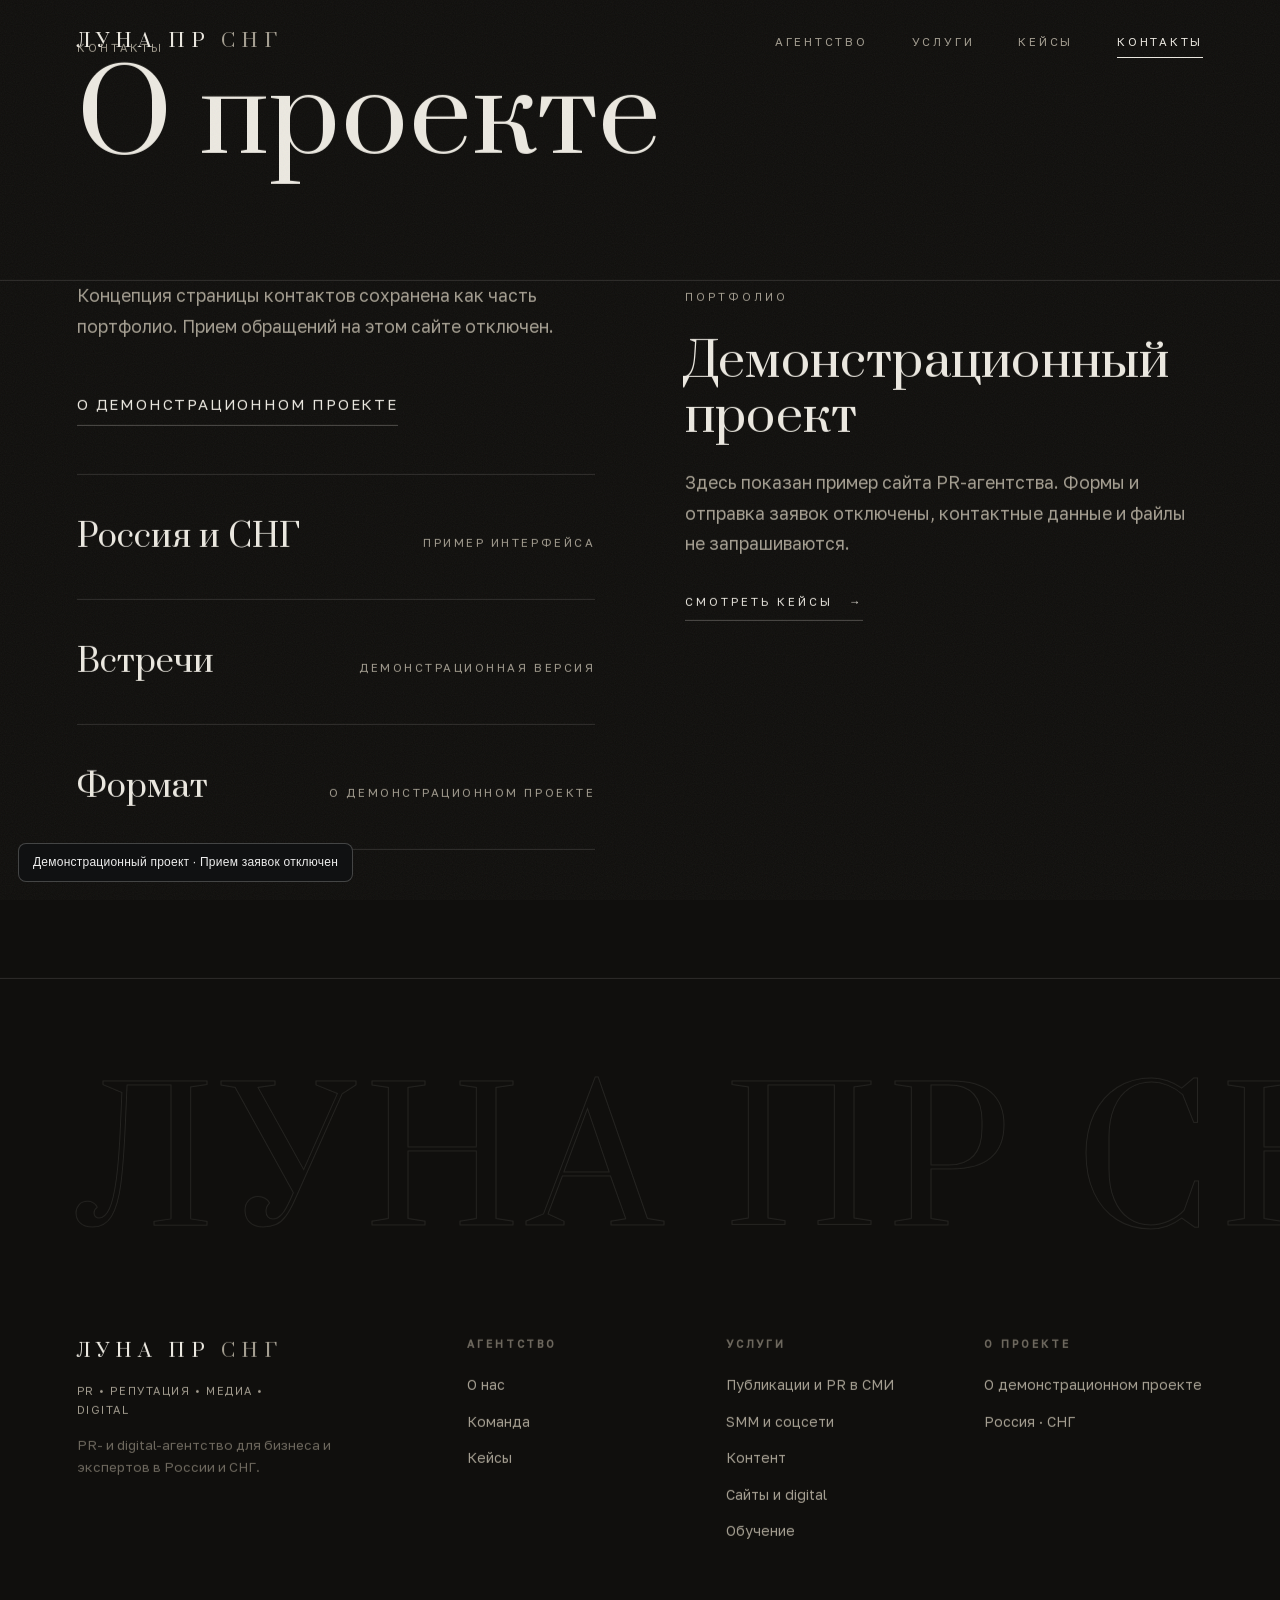
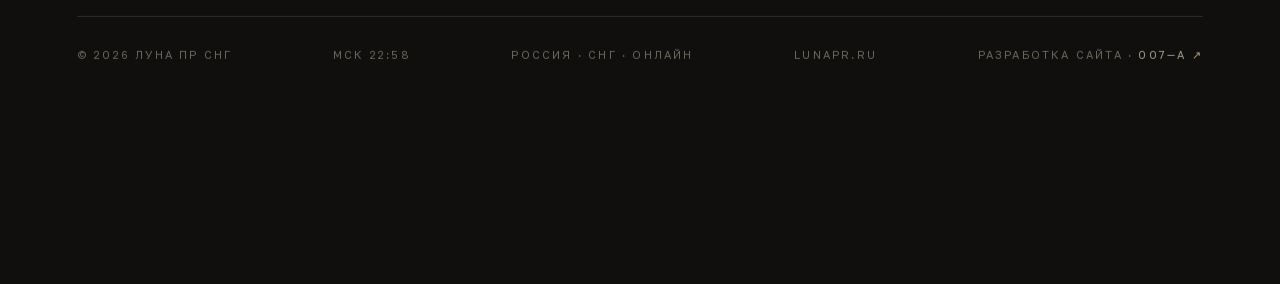
<file: contacts.html>
<!DOCTYPE html>
<html lang="ru">
<head>
<meta charset="UTF-8">
<meta http-equiv="Content-Security-Policy" content="default-src 'self'; script-src 'self' 'unsafe-inline'; style-src 'self' 'unsafe-inline'; img-src 'self' data: blob:; font-src 'self' data:; media-src 'self' blob:; connect-src 'none'; frame-src 'none'; object-src 'none'; form-action 'none'; base-uri 'self'; upgrade-insecure-requests">
<meta name="referrer" content="no-referrer">
<meta name="viewport" content="width=device-width, initial-scale=1">
<title>Контакты · ЛУНА ПР СНГ</title>
<meta name="description" content="Свяжитесь с ЛУНА ПР СНГ: работаем онлайн по всей России и СНГ. hello@lunapr.ru">
<link rel="canonical" href="https://lunapr.ru/contacts.html">
<meta property="og:type" content="website">
<meta property="og:title" content="Контакты · ЛУНА ПР СНГ">
<meta property="og:description" content="Свяжитесь с ЛУНА ПР СНГ: работаем онлайн по всей России и СНГ. hello@lunapr.ru">
<meta property="og:url" content="https://lunapr.ru/contacts.html">
<meta property="og:image" content="https://lunapr.ru/assets/og.jpg">
<meta name="twitter:card" content="summary_large_image">
<link rel="icon" type="image/svg+xml" href="data:image/svg+xml,%3Csvg xmlns='http://www.w3.org/2000/svg' viewBox='0 0 32 32'%3E%3Crect width='32' height='32' fill='%23100f0d'/%3E%3Cpath d='M21 4a12 12 0 1 0 0 24 9.5 9.5 0 1 1 0-24z' fill='%23b9a47c'/%3E%3C/svg%3E">
<link rel="apple-touch-icon" href="data:image/svg+xml,%3Csvg xmlns='http://www.w3.org/2000/svg' viewBox='0 0 32 32'%3E%3Crect width='32' height='32' fill='%23100f0d'/%3E%3Cpath d='M21 4a12 12 0 1 0 0 24 9.5 9.5 0 1 1 0-24z' fill='%23b9a47c'/%3E%3C/svg%3E">
<link rel="stylesheet" href="assets/premium-mobile.css">
<link rel="stylesheet" href="assets/007a-signature.css">


<style>
:root{
  --ink:#100f0d;
  --ink-2:#161512;
  --bone:#ece9e1;
  --stone:#a49e91;
  --faint:#6d685e;
  --line:rgba(236,233,225,.14);
  --line-strong:rgba(236,233,225,.28);
  --champagne:#b9a47c;
  --serif:'Prata',serif;
  --sans:'Golos Text',sans-serif;
  --pad:clamp(24px,6vw,96px);
  --ease:cubic-bezier(.22,.6,.2,1);
  --ease-io:cubic-bezier(.76,0,.24,1);
}
*{margin:0;padding:0;box-sizing:border-box}
html{scroll-behavior:smooth}
body{
  background:var(--ink);color:var(--bone);
  font-family:var(--sans);font-weight:400;font-size:16.5px;line-height:1.75;
  -webkit-font-smoothing:antialiased;text-rendering:optimizeLegibility;
  overflow-x:hidden;
}
body::after{
  content:"";position:fixed;inset:0;pointer-events:none;z-index:99;opacity:.05;
  background-image:url("data:image/svg+xml,%3Csvg xmlns='http://www.w3.org/2000/svg' width='140' height='140'%3E%3Cfilter id='n'%3E%3CfeTurbulence type='fractalNoise' baseFrequency='0.9' numOctaves='2'/%3E%3C/filter%3E%3Crect width='140' height='140' filter='url(%23n)' opacity='1'/%3E%3C/svg%3E");
}
::selection{background:var(--bone);color:var(--ink)}
html{scrollbar-width:thin;scrollbar-color:var(--line-strong) var(--ink)}
::-webkit-scrollbar{width:9px;height:9px}
::-webkit-scrollbar-track{background:var(--ink)}
::-webkit-scrollbar-thumb{background:var(--line-strong);border:2px solid var(--ink);background-clip:padding-box}
::-webkit-scrollbar-thumb:hover{background:var(--champagne)}
a{color:inherit;text-decoration:none}
img,video{max-width:100%;display:block;-webkit-user-drag:none;-webkit-touch-callout:none;user-select:none}
.serif{font-family:var(--serif);font-weight:400}
.label{font-size:11px;letter-spacing:.28em;text-transform:uppercase;color:var(--stone)}
.label .n{color:var(--champagne)}
:focus-visible{outline:1px solid var(--champagne);outline-offset:4px}

/* ---------- прелоадер и переходы ---------- */
.veil{
  position:fixed;inset:-2px;z-index:200;background:var(--ink);
  display:flex;align-items:center;justify-content:center;flex-direction:column;gap:26px;
  transition:transform 1s var(--ease-io);
}
.veil.lift{transform:translateY(-102%)}
.veil .wordmark{font-size:clamp(20px,3.4vw,30px)}
.veil .count{font-family:var(--serif);font-size:12px;letter-spacing:.4em;color:var(--faint)}
.veil.enter{transform:translateY(102%);transition:transform .65s var(--ease-io)}
.veil.enter.cover{transform:translateY(0)}

/* ---------- курсор ---------- */
@media (pointer:fine){
  .has-cursor, .has-cursor a, .has-cursor button, .has-cursor select, .has-cursor input, .has-cursor textarea{cursor:none}
  .cur-dot,.cur-ring{position:fixed;top:0;left:0;pointer-events:none;z-index:300;border-radius:50%;will-change:transform}
  .cur-dot{width:5px;height:5px;background:var(--bone);margin:-2.5px 0 0 -2.5px}
  .cur-ring{
    width:34px;height:34px;margin:-17px 0 0 -17px;border:1px solid var(--line-strong);
    transition:width .35s var(--ease), height .35s var(--ease), margin .35s var(--ease), border-color .35s, background .35s;
  }
  .cur-ring.hot{width:58px;height:58px;margin:-29px 0 0 -29px;border-color:var(--champagne);background:rgba(185,164,124,.06)}
}

/* ---------- шапка ---------- */
header{
  position:fixed;top:0;left:0;right:0;z-index:60;padding:0 var(--pad);
  transition:background .5s var(--ease), border-color .5s var(--ease);
  border-bottom:1px solid transparent;
}
header.scrolled{background:rgba(16,15,13,.88);backdrop-filter:blur(10px);border-color:var(--line)}
.nav{display:flex;align-items:center;justify-content:space-between;height:84px}
.wordmark{font-family:var(--serif);font-size:19px;letter-spacing:.30em;text-transform:uppercase}
.wordmark span{color:var(--stone)}
nav.menu{display:flex;gap:44px}
nav.menu a{
  font-size:11.5px;letter-spacing:.24em;text-transform:uppercase;color:var(--stone);
  position:relative;padding:6px 0;transition:color .4s;
}
nav.menu a::after{
  content:"";position:absolute;left:0;bottom:0;height:1px;width:100%;
  background:var(--bone);transform:scaleX(0);transform-origin:right;transition:transform .5s var(--ease);
}
nav.menu a:hover,nav.menu a.active{color:var(--bone)}
nav.menu a:hover::after,nav.menu a.active::after{transform:scaleX(1);transform-origin:left}
.burger{
  display:none;background:none;border:none;color:var(--bone);cursor:pointer;
  font-size:11px;letter-spacing:.28em;text-transform:uppercase;padding:10px 0;
}
.overlay-menu{
  position:fixed;inset:0;z-index:55;background:var(--ink);
  display:flex;flex-direction:column;justify-content:center;padding:0 var(--pad);
  opacity:0;visibility:hidden;transition:opacity .6s var(--ease), visibility .6s;
}
.overlay-menu.open{opacity:1;visibility:visible}
.overlay-menu a{
  font-family:var(--serif);font-size:clamp(30px,8vw,54px);line-height:1.5;
  color:var(--stone);transition:color .4s;
}
.overlay-menu a:hover{color:var(--bone)}
.overlay-menu .label{margin-bottom:28px}

/* ---------- сетка ---------- */
.section{border-top:1px solid var(--line);padding:clamp(80px,10vw,140px) var(--pad)}
.section-head{display:flex;justify-content:space-between;align-items:baseline;margin-bottom:clamp(48px,6vw,84px);gap:24px}
h1,h2{font-family:var(--serif);font-weight:400;letter-spacing:.005em}
.display-xl{font-size:clamp(46px,8.6vw,128px);line-height:1.06}
.display-l{font-size:clamp(36px,5.4vw,76px);line-height:1.12}
.measure{max-width:640px;color:var(--stone);font-size:17.5px}
.measure strong{color:var(--bone);font-weight:500}
.two-col{display:grid;grid-template-columns:1fr 1.4fr;gap:clamp(40px,6vw,110px);align-items:start}

/* маскированное появление строк заголовка */
.mask-line{display:block;overflow:hidden;padding-bottom:.08em;margin-bottom:-.08em}
.mask-line>span{display:block;transform:translateY(112%);transition:transform 1.2s var(--ease)}
.loaded .mask-line>span{transform:none}
.mask-line:nth-child(2)>span{transition-delay:.12s}
.mask-line:nth-child(3)>span{transition-delay:.24s}

/* ссылки-действия */
.action{
  display:inline-flex;align-items:center;gap:16px;
  font-size:11.5px;letter-spacing:.26em;text-transform:uppercase;color:var(--bone);
  padding-bottom:8px;border-bottom:1px solid var(--line-strong);
  transition:border-color .4s, gap .4s var(--ease);will-change:transform;
}
.action:hover{border-color:var(--bone);gap:26px}
.action i{font-style:normal;transition:transform .4s var(--ease)}
.action:disabled{opacity:.5;cursor:default}

/* ---------- hero ---------- */
.hero{
  position:relative;min-height:100svh;display:flex;flex-direction:column;justify-content:flex-end;
  padding:0 var(--pad) clamp(48px,6vw,88px);overflow:hidden;
}
.hero-media{position:absolute;inset:0;z-index:-1;background:#0a0908}
.hero-media .poster{
  position:absolute;inset:0;
  background:radial-gradient(90% 70% at 70% 20%, #201e19 0%, #12110e 55%, #0a0908 100%);
}
#moon-canvas{position:absolute;inset:0;width:100%;height:100%}
.hero-media video{
  position:absolute;inset:0;width:100%;height:100%;object-fit:cover;
  filter:saturate(.85) contrast(1.02);opacity:0;transition:opacity 1.6s var(--ease);
}
.hero-media video.ready{opacity:1}
.hero-media::after{
  content:"";position:absolute;inset:0;
  background:linear-gradient(180deg, rgba(16,15,13,.30) 0%, rgba(16,15,13,0) 40%, rgba(16,15,13,.90) 100%);
}
.hero .label{margin-bottom:26px}
.hero h1{max-width:16ch}
.hero-foot{
  display:flex;justify-content:space-between;align-items:flex-end;gap:32px;
  margin-top:clamp(36px,5vw,64px);flex-wrap:wrap;
}
.hero-foot p{max-width:440px;color:var(--stone);font-size:15.5px}
.hero-cities{display:flex;gap:36px;font-size:11px;letter-spacing:.26em;text-transform:uppercase;color:var(--stone)}
.scroll-hint{
  position:absolute;right:var(--pad);bottom:clamp(48px,6vw,88px);
  width:1px;height:64px;background:var(--line-strong);overflow:hidden;
}
.scroll-hint::after{
  content:"";position:absolute;left:0;top:-30%;width:100%;height:30%;background:var(--bone);
  animation:hint 2.4s var(--ease) infinite;
}
@keyframes hint{0%{top:-30%}60%,100%{top:110%}}

/* ---------- строки-индексы ---------- */
.rows{border-top:1px solid var(--line)}
.row{
  display:grid;grid-template-columns:70px 1fr auto auto;align-items:baseline;gap:clamp(20px,3vw,56px);
  padding:clamp(26px,3.4vw,44px) 0;border-bottom:1px solid var(--line);
  transition:padding .5s var(--ease);position:relative;
}
a.row:hover{padding-left:18px}
a.row::after{
  content:"";position:absolute;left:0;bottom:-1px;height:1px;width:0;
  background:var(--bone);transition:width .7s var(--ease);
}
a.row:hover::after{width:100%}
.row .idx{font-size:12px;letter-spacing:.2em;color:var(--champagne)}
.row .title{font-family:var(--serif);font-size:clamp(22px,3.4vw,44px);line-height:1.15;transition:color .4s;overflow-wrap:break-word;word-break:break-word}
.row .meta{font-size:11.5px;letter-spacing:.22em;text-transform:uppercase;color:var(--stone);text-align:right}
.row .arr{color:var(--stone);font-size:20px;transition:transform .5s var(--ease), color .4s}
a.row:hover .arr{transform:translateX(10px);color:var(--bone)}

/* ---------- манифест и орбитальная графика ---------- */
.manifesto .big{font-family:var(--serif);font-size:clamp(26px,3.6vw,52px);line-height:1.34;max-width:22ch}
.manifesto .big em{font-style:normal;color:var(--faint)}
.orbit-art{margin-top:28px;max-width:300px}
.orbit-art svg{width:100%;height:auto;display:block}
.orbit-art .o{fill:none;stroke:var(--line-strong);stroke-width:.6}
.orbit-art .p{fill:var(--champagne)}
.orbit-art .g1{transform-origin:150px 110px;animation:orb 26s linear infinite}
.orbit-art .g2{transform-origin:150px 110px;animation:orb 44s linear infinite reverse}
@keyframes orb{to{transform:rotate(360deg)}}

/* ---------- факты ---------- */
.facts{display:grid;grid-template-columns:repeat(3,1fr);gap:1px;background:var(--line);border:1px solid var(--line)}
.fact{background:var(--ink);padding:clamp(28px,3.4vw,48px)}
.fact .serif{font-size:clamp(28px,3.4vw,46px);display:block;margin-bottom:14px}
.fact p{color:var(--stone);font-size:14.5px;max-width:30ch}

/* ---------- команда ---------- */
.team{display:grid;grid-template-columns:repeat(4,1fr);gap:clamp(20px,2.4vw,36px)}
.member .photo{
  aspect-ratio:3/4;background:#1b1a17;position:relative;overflow:hidden;
  display:flex;align-items:center;justify-content:center;
  transition:filter .6s;filter:grayscale(1);
}
.member:hover .photo{filter:grayscale(.4)}
.member .photo span{font-family:var(--serif);font-size:44px;color:#33312c}
.member .photo::after{
  content:"портрет · ч/б";position:absolute;bottom:14px;left:14px;
  font-size:10px;letter-spacing:.2em;text-transform:uppercase;color:#4a473f;
}
.member h3{font-family:var(--sans);font-weight:500;font-size:15.5px;margin-top:18px}
.member .role{font-size:11px;letter-spacing:.22em;text-transform:uppercase;color:var(--champagne);margin-top:4px}
.member p{color:var(--stone);font-size:13.5px;margin-top:10px;line-height:1.6}

/* ---------- офисы ---------- */
.offices{display:grid;grid-template-columns:1fr 1fr;gap:1px;background:var(--line);border-top:1px solid var(--line);border-bottom:1px solid var(--line)}
.office{background:var(--ink);padding:clamp(36px,5vw,72px) var(--pad)}
.office .city{font-family:var(--serif);font-size:clamp(30px,4vw,54px);margin:14px 0 18px}
.office p{color:var(--stone);font-size:15px;max-width:34ch}

/* ---------- страницы услуг ---------- */
.page-hero{padding:calc(84px + clamp(60px,10vw,130px)) var(--pad) clamp(60px,8vw,110px);position:relative}
.page-hero .label{margin-bottom:30px}
.page-hero h1{max-width:14ch}
.page-hero .measure{margin-top:36px}
.phase-glyph{
  position:absolute;top:calc(84px + clamp(60px,10vw,130px));right:var(--pad);
  width:clamp(56px,8vw,110px);opacity:.85;
}
.phase-glyph circle{fill:none;stroke:var(--line-strong);stroke-width:.8}
.phase-glyph path{fill:none;stroke:var(--champagne);stroke-width:.8}
.deliver{display:grid;grid-template-columns:repeat(2,1fr);gap:1px;background:var(--line);border:1px solid var(--line)}
.deliver div{background:var(--ink);padding:clamp(26px,3vw,44px);transition:background .5s}
.deliver div:hover{background:var(--ink-2)}
.deliver h3{font-family:var(--serif);font-size:21px;margin-bottom:12px}
.deliver p{color:var(--stone);font-size:14.5px}
.steps{counter-reset:s;border-top:1px solid var(--line)}
.step{
  display:grid;grid-template-columns:70px 240px 1fr;gap:clamp(20px,3vw,56px);
  padding:clamp(24px,3vw,40px) 0;border-bottom:1px solid var(--line);align-items:baseline;
}
.step::before{counter-increment:s;content:counter(s,decimal-leading-zero);font-size:12px;letter-spacing:.2em;color:var(--champagne)}
.step h3{font-family:var(--serif);font-size:22px;font-weight:400}
.step p{color:var(--stone);font-size:15px;max-width:60ch}

.case-row{grid-template-columns:70px 1fr 220px auto}
.case-note{margin-top:40px;color:var(--faint);font-size:13.5px;max-width:56ch}

/* ---------- CTA ---------- */
.cta{border-top:1px solid var(--line);padding:clamp(100px,14vw,190px) var(--pad)}
.cta .label{margin-bottom:34px}
.cta a.big{
  font-family:var(--serif);font-size:clamp(34px,6.6vw,96px);line-height:1.1;
  display:inline-block;position:relative;
}
.cta a.big::after{
  content:"";position:absolute;left:0;bottom:-8px;height:1px;width:100%;
  background:var(--line-strong);transition:background .5s;
}
.cta a.big:hover::after{background:var(--bone)}
.cta p{margin-top:36px;color:var(--stone);max-width:46ch}

/* ---------- контакты ---------- */
.contact-grid{display:grid;grid-template-columns:1fr 1fr;gap:clamp(48px,7vw,120px)}
form{display:grid;gap:0;border-top:1px solid var(--line)}
.field{border-bottom:1px solid var(--line);padding:26px 0 18px;transition:border-color .4s;position:relative}
.field:focus-within{border-color:var(--champagne)}
.field label{
  display:block;font-size:10.5px;letter-spacing:.26em;text-transform:uppercase;color:var(--stone);
  position:absolute;left:0;top:26px;pointer-events:none;
  transition:transform .3s var(--ease), color .3s var(--ease);
  transform-origin:left top;
}
.field input,.field textarea{position:relative}
.field input:focus + label,
.field input:not(:placeholder-shown) + label,
.field textarea:focus + label,
.field textarea:not(:placeholder-shown) + label{
  transform:translateY(-16px) scale(.86);color:var(--champagne);
}
.field.field-select label{position:static;display:block;transform:none;margin-bottom:10px}
input,textarea,select{
  width:100%;background:transparent;border:none;color:var(--bone);
  font-family:var(--sans);font-size:17px;padding:2px 0;
}
input::placeholder,textarea::placeholder{color:transparent}
input:focus,textarea:focus,select:focus{outline:none}
textarea{min-height:96px;resize:vertical}
select{appearance:none;cursor:pointer}
select option{background:var(--ink)}
form .action{margin-top:40px;background:none;border:none;border-bottom:1px solid var(--line-strong);cursor:pointer;font-family:var(--sans)}
.form-note{margin-top:24px;color:var(--faint);font-size:12.5px;transition:color .4s}
.form-note.ok{color:var(--champagne)}
.form-note.err{color:var(--stone)}
.consent{
  display:flex;align-items:flex-start;gap:12px;margin-top:32px;cursor:pointer;
}
.consent input[type="checkbox"]{
  appearance:none;width:16px;height:16px;min-width:16px;margin-top:2px;
  border:1px solid var(--line-strong);background:transparent;cursor:pointer;
  transition:border-color .3s,background .3s;position:relative;
}
.consent input[type="checkbox"]:checked{background:var(--champagne);border-color:var(--champagne)}
.consent input[type="checkbox"]:checked::after{
  content:"";position:absolute;left:5px;top:1px;width:4px;height:8px;
  border:solid var(--ink);border-width:0 1.5px 1.5px 0;transform:rotate(45deg);
}
.consent span{color:var(--stone);font-size:13px;line-height:1.6}
.consent a{color:var(--bone);border-bottom:1px solid var(--line-strong)}
.consent a:hover{border-color:var(--bone)}

/* ---------- футер ---------- */
footer{border-top:1px solid var(--line);padding:clamp(60px,8vw,100px) var(--pad) 40px;position:relative;overflow:hidden}
.foot-mark{
  font-family:var(--serif);font-size:clamp(64px,14vw,220px);line-height:1;
  color:transparent;-webkit-text-stroke:1px rgba(236,233,225,.10);
  letter-spacing:.06em;user-select:none;white-space:nowrap;margin-bottom:clamp(40px,6vw,80px);
}
.foot-cols{display:grid;grid-template-columns:1.6fr 1fr 1fr 1fr;gap:40px;margin-bottom:60px}
.foot-cols h4{font-size:10.5px;letter-spacing:.28em;text-transform:uppercase;color:var(--faint);margin-bottom:20px}
.foot-cols a{display:block;color:var(--stone);font-size:14px;margin-bottom:12px;transition:color .4s}
.foot-cols a:hover{color:var(--bone)}
.foot-brand p{color:var(--faint);font-size:13.5px;max-width:30ch;line-height:1.7}
.foot-bottom{
  border-top:1px solid var(--line);padding-top:28px;
  display:flex;justify-content:space-between;gap:20px;flex-wrap:wrap;
  font-size:11px;letter-spacing:.2em;text-transform:uppercase;color:var(--faint);
}

/* ---------- лента (контурный сериф) ---------- */
.tape{overflow:hidden;border-top:1px solid var(--line);border-bottom:1px solid var(--line);padding:clamp(20px,3vw,34px) 0}
.tape-track{
  display:flex;gap:clamp(40px,5vw,80px);width:max-content;white-space:nowrap;
  animation:tape 46s linear infinite;
  font-family:var(--serif);font-size:clamp(30px,5.4vw,72px);line-height:1;
  color:transparent;-webkit-text-stroke:1px rgba(236,233,225,.20);
}
.tape-track b{color:var(--champagne);-webkit-text-stroke:0;font-weight:400;font-size:.4em;align-self:center}
@keyframes tape{to{transform:translateX(-50%)}}

/* ---------- видеослоты (film) ---------- */
.film{padding:clamp(60px,8vw,110px) var(--pad);border-top:1px solid var(--line)}
.film-frame{
  position:relative;aspect-ratio:21/9;overflow:hidden;background:
  radial-gradient(80% 100% at 30% 0%, #1b1915 0%, #0c0b09 70%);
  border:1px solid var(--line);
}
.film-frame video{
  position:absolute;inset:0;width:100%;height:100%;object-fit:cover;
  opacity:0;transition:opacity 1.4s var(--ease);filter:saturate(.85) contrast(1.02);
}
.film-frame video.ready{opacity:1}
.film-cap{
  position:absolute;left:0;right:0;bottom:0;display:flex;justify-content:space-between;gap:16px;
  padding:18px 22px;background:linear-gradient(180deg,transparent,rgba(16,15,13,.85));
}
.film-mark{
  position:absolute;top:50%;left:50%;transform:translate(-50%,-50%);
  font-family:var(--serif);font-size:clamp(40px,7vw,96px);
  color:transparent;-webkit-text-stroke:1px rgba(236,233,225,.12);user-select:none;
}
.film-frame:has(video.ready) .film-mark{display:none}

/* ---------- плавающее превью у строк кейсов ---------- */
.preview{
  position:fixed;top:0;left:0;z-index:80;width:min(340px,30vw);aspect-ratio:16/10;
  pointer-events:none;overflow:hidden;border:1px solid var(--line-strong);
  background:radial-gradient(80% 100% at 30% 0%, #1e1c17 0%, #0d0c0a 70%);
  opacity:0;transition:opacity .45s var(--ease);will-change:transform;
}
.preview.on{opacity:1}
.preview video{position:absolute;inset:0;width:100%;height:100%;object-fit:cover;opacity:0;transition:opacity .8s}
.preview video.ready{opacity:1}
.preview .pv-cap{
  position:absolute;left:0;right:0;bottom:0;padding:12px 16px;
  font-size:10px;letter-spacing:.22em;text-transform:uppercase;color:var(--stone);
  background:linear-gradient(180deg,transparent,rgba(16,15,13,.9));
}
.preview .pv-mark{
  position:absolute;top:50%;left:50%;transform:translate(-50%,-50%);
  font-family:var(--serif);font-size:44px;color:transparent;-webkit-text-stroke:1px rgba(236,233,225,.14);
}
@media(max-width:860px){.preview{display:none}}

/* ---------- reveal ---------- */
.rv{opacity:0;transform:translateY(30px);transition:opacity 1.1s var(--ease), transform 1.1s var(--ease)}
.rv.on{opacity:1;transform:none}
.rv-d1{transition-delay:.12s}.rv-d2{transition-delay:.24s}.rv-d3{transition-delay:.36s}

@media (prefers-reduced-motion:reduce){
  *,*::before,*::after{animation:none!important;transition:none!important}
  html{scroll-behavior:auto}
  .rv,.mask-line>span{opacity:1;transform:none}
  .veil{display:none}
}

/* ---------- адаптив ---------- */
@media (max-width:1060px){
  .team{grid-template-columns:repeat(2,1fr)}
  .facts{grid-template-columns:1fr}
  .step{grid-template-columns:56px 1fr}
  .step p{grid-column:2}
}
@media (max-width:860px){
  nav.menu{display:none}
  .burger{display:block}
  .two-col,.contact-grid,.offices,.deliver{grid-template-columns:1fr}
  .row{grid-template-columns:48px 1fr;row-gap:10px}
  .row .meta{text-align:left;grid-column:2}
  .row .arr{display:none}
  .case-row{grid-template-columns:48px 1fr}
  .scroll-hint,.phase-glyph{display:none}
}
@media (max-width:560px){
  .team{grid-template-columns:1fr}
  .hero-cities{gap:20px;flex-wrap:wrap}
}

/* ================= МОБИЛЬНАЯ ВЕРСИЯ · премиум-адаптация ================= */
.row-thumb{display:none}
@media (max-width:860px){
  header{padding-left:max(var(--pad),env(safe-area-inset-left));padding-right:max(var(--pad),env(safe-area-inset-right));padding-top:env(safe-area-inset-top)}
  .nav{min-height:76px}
  .wordmark{font-size:16px;letter-spacing:.26em}
  .burger{padding:10px 4px;-webkit-tap-highlight-color:transparent}

  /* оверлей-меню: пронумерованные строки вместо простого списка ссылок */
  .overlay-menu{padding:calc(84px + env(safe-area-inset-top)) var(--pad) calc(40px + env(safe-area-inset-bottom));justify-content:space-between}
  .overlay-menu .burger{display:block;position:absolute;top:calc(22px + env(safe-area-inset-top));right:max(var(--pad),env(safe-area-inset-right))}
  .ov-rows{display:flex;flex-direction:column;border-top:1px solid var(--line)}
  .ov-rows a{
    display:flex;align-items:baseline;gap:20px;padding:18px 0;border-bottom:1px solid var(--line);
    font-family:var(--serif);font-size:clamp(28px,9vw,42px);line-height:1.2;color:var(--stone);
    opacity:0;transform:translateY(16px);
    transition:opacity .5s var(--ease),transform .5s var(--ease),color .4s;
  }
  .overlay-menu.open .ov-rows a{opacity:1;transform:none}
  .overlay-menu.open .ov-rows a:nth-child(1){transition-delay:.08s}
  .overlay-menu.open .ov-rows a:nth-child(2){transition-delay:.15s}
  .overlay-menu.open .ov-rows a:nth-child(3){transition-delay:.22s}
  .overlay-menu.open .ov-rows a:nth-child(4){transition-delay:.29s}
  .ov-rows a:active{color:var(--bone)}
  .ov-idx{font-family:var(--sans);font-size:12px;letter-spacing:.2em;color:var(--champagne)}
  .ov-foot{
    display:flex;justify-content:space-between;align-items:baseline;gap:16px;margin-top:32px;
    opacity:0;transform:translateY(10px);
    transition:opacity .6s var(--ease) .36s,transform .6s var(--ease) .36s;
  }
  .overlay-menu.open .ov-foot{opacity:1;transform:none}
  .ov-foot a{font-size:13.5px;color:var(--bone);border-bottom:1px solid var(--line-strong);padding-bottom:2px}
  .ov-foot .label{color:var(--faint)}

  /* hero-clip: на мобильном не прячем, а даём кинематографичной лентой под текстом */
  .hero-clip{display:block;position:relative;width:100%;right:auto;top:auto;aspect-ratio:16/10;margin:32px 0 0}
  .page-hero.has-clip{padding-right:var(--pad);min-height:auto}

  /* тактильная обратная связь вместо ховера */
  a.row:active{padding-left:14px;background:var(--ink-2)}
  a.row:active::after{width:100%}
  .action:active{border-color:var(--bone)}
  .deliver div:active{background:var(--ink-2)}
  .member:active .photo{filter:grayscale(.4)}
  .cta a.big:active::after{background:var(--bone)}
  .foot-cols a:active{color:var(--bone)}

  /* строки услуг/кейсов: видео-миниатюра вместо ховер-стрелки */
  .row{position:relative}
  .row[data-video]{padding-right:92px}
  .row[data-video] .row-thumb{
    display:block;position:absolute;right:0;top:0;
    width:56px;height:56px;overflow:hidden;border:1px solid var(--line-strong);background:var(--ink-2);
  }
  .row-thumb video{width:100%;height:100%;object-fit:cover;display:block;opacity:0;transition:opacity .8s}
  .row-thumb video.ready{opacity:1}

  /* воздух и типографика под маленький экран */
  .section{padding:clamp(60px,12vw,100px) var(--pad)}
  .hero{padding-bottom:clamp(36px,8vw,64px)}
  .measure{font-size:16px}
  footer{padding-bottom:calc(40px + env(safe-area-inset-bottom))}
  .rv{transform:translateY(18px);transition-duration:.9s}

  input,textarea,select{min-height:44px}
  form .action{padding:14px 0}
}
@media (max-width:860px){
  .foot-cols{grid-template-columns:1fr 1fr;gap:40px 24px}
}
@media (max-width:560px){
  .foot-cols{grid-template-columns:1fr;gap:36px}
}
@media (max-width:400px){
  .display-xl{font-size:clamp(38px,11.5vw,50px)}
  .ov-rows a{font-size:clamp(24px,9.2vw,32px)}
}

/* ================= ПРЕМИУМ-ДЕТАЛИ · свет, объём, гравировка ================= */
.mask-line{position:relative}
.mask-line::after{
  content:"";position:absolute;left:0;bottom:0;width:100%;height:1px;
  background:var(--champagne);opacity:0;pointer-events:none;
}
.loaded .mask-line::after{animation:lp-scan 1.3s var(--ease) forwards}
.mask-line:nth-child(2)::after{animation-delay:.12s}
.mask-line:nth-child(3)::after{animation-delay:.24s}
@keyframes lp-scan{
  0%{transform:translateY(0);opacity:0}
  16%{opacity:.6}
  82%{opacity:.42}
  100%{transform:translateY(-108%);opacity:0}
}

/* гравировка: утопленные цифры и метки, будто вытиснены в бумаге */
.label .n,.row .idx,.step::before,.ov-idx{
  text-shadow:-1px -1px 0 rgba(0,0,0,.55), 1px 1px 0 rgba(255,255,255,.06);
}

body.nav-open #mopen{opacity:0;pointer-events:none;transition:opacity .25s}
body.nav-open header{pointer-events:none}
</style>
<link rel="stylesheet" href="/assets/demo-fonts.css">
<link rel="stylesheet" href="/assets/demo-mode.css">
</head>
<body>
<div class="veil" id="veil"><span class="wordmark">ЛУНА ПР<span style="color:var(--stone)">&nbsp;СНГ</span></span><span class="count" id="vcount">000</span></div>

<header>
  <div class="nav">
    <a class="wordmark" href="index.html">ЛУНА ПР<span>&nbsp;СНГ</span></a>
    <nav class="menu" aria-label="Основная навигация">
      <a href="agency.html">Агентство</a>
      <a href="services.html">Услуги</a>
      <a href="cases.html">Кейсы</a>
      <a href="contacts.html" class="active">Контакты</a>
    </nav>
    <button class="burger" id="mopen" aria-label="Открыть меню">Меню</button>
  </div>
</header>
<div class="overlay-menu" id="ovmenu">
  <button class="burger" id="mclose" aria-label="Закрыть меню">Закрыть</button>
  <nav class="ov-rows" aria-label="Меню">
    <a href="agency.html"><span class="ov-idx">01</span><span class="ov-title">Агентство</span></a>
    <a href="services.html"><span class="ov-idx">02</span><span class="ov-title">Услуги</span></a>
    <a href="cases.html"><span class="ov-idx">03</span><span class="ov-title">Кейсы</span></a>
    <a href="contacts.html"><span class="ov-idx">04</span><span class="ov-title">Контакты</span></a>
  </nav>
  <div class="ov-foot">
    <a href="privacy.html" >О демонстрационном проекте</a>
    <span class="label">Россия · СНГ</span>
  </div>
</div>
<div id="smooth">

<main>
<section class="page-hero">
  <span class="label">Контакты</span>
  <h1 class="display-xl"><span class="mask-line"><span>О проекте</span></span></h1>
</section>

<section class="section" style="padding-top:0">
  <div class="contact-grid">
    <div>
      <p class="measure rv">Концепция страницы контактов сохранена как часть портфолио. Прием обращений на этом сайте отключен.</p>
      <div style="margin:48px 0">
        <a href="privacy.html" class="action rv"  style="font-size:15px;letter-spacing:.12em">О демонстрационном проекте</a>
      </div>
      <div class="rows rv">
        <div class="row" style="grid-template-columns:1fr auto">
          <span class="title" style="font-size:clamp(22px,2.6vw,32px)">Россия и СНГ</span>
          <span class="meta">Пример интерфейса</span>
        </div>
        <div class="row" style="grid-template-columns:1fr auto">
          <span class="title" style="font-size:clamp(22px,2.6vw,32px)">Встречи</span>
          <span class="meta">Демонстрационная версия</span>
        </div>
        <div class="row" style="grid-template-columns:1fr auto">
          <span class="title" style="font-size:clamp(22px,2.6vw,32px)">Формат</span>
          <span class="meta"><a href="privacy.html"  rel="noopener">О демонстрационном проекте</a></span>
        </div>
      </div>
    </div>
    <section class="rv rv-d1" aria-labelledby="demo-contact-title"><span class="label">Портфолио</span><h2 id="demo-contact-title" style="font:400 clamp(30px,4vw,48px)/1.15 Prata,serif;margin:24px 0">Демонстрационный проект</h2><p class="measure">Здесь показан пример сайта PR-агентства. Формы и отправка заявок отключены, контактные данные и файлы не запрашиваются.</p><a class="action" href="cases.html" style="margin-top:32px">Смотреть кейсы <i>&rarr;</i></a></section>
  </div>
</section>
</main>

<footer>
  <div class="foot-mark" aria-hidden="true">ЛУНА&nbsp;ПР&nbsp;СНГ</div>
  <div class="foot-cols">
    <div class="foot-brand">
      <span class="wordmark">ЛУНА ПР<span>&nbsp;СНГ</span></span>
      <p style="margin-top:14px;letter-spacing:.14em;text-transform:uppercase;font-size:11px;color:var(--stone)">PR • Репутация • Медиа • Digital</p>
      <p style="margin-top:14px">PR- и digital-агентство для бизнеса и экспертов в России и СНГ.</p>
    </div>
    <div>
      <h4>Агентство</h4>
      <a href="agency.html">О нас</a>
      <a href="agency.html#team">Команда</a>
      <a href="cases.html">Кейсы</a>
    </div>
    <div>
      <h4>Услуги</h4>
      <a href="service-media.html">Публикации и PR в СМИ</a>
      <a href="service-social.html">SMM и соцсети</a>
      <a href="service-content.html">Контент</a>
      <a href="service-digital.html">Сайты и digital</a>
      <a href="service-education.html">Обучение</a>
    </div>
    <div>
      <h4>О проекте</h4>
      <a href="privacy.html" >О демонстрационном проекте</a>
      <a href="contacts.html">Россия · СНГ</a>

    </div>
  </div>
  <div class="foot-bottom">
    <span>© 2026 ЛУНА ПР СНГ</span>
    <span id="clock">МСК —:—</span>
    <span>Россия · СНГ · Онлайн</span>
    <span>lunapr.ru</span>
    <a class="site-credit" href="https://007-a.ru/" target="_blank" rel="noopener" aria-label="Разработка сайта — 007—A">
      <span>Разработка сайта · <span class="site-credit__name">007—A</span></span><span class="site-credit__arrow" aria-hidden="true">↗</span>
    </a>
  </div>
</footer>
</div>
<script>
(function(){
/* ---- защита медиа от копирования ---- */
document.addEventListener('contextmenu',function(e){if(e.target.closest('img,video'))e.preventDefault();});
document.addEventListener('dragstart',function(e){if(e.target.closest('img,video'))e.preventDefault();});
document.querySelectorAll('video').forEach(function(v){v.setAttribute('controlsList','nodownload noremoteplayback');v.disablePictureInPicture=true;});

const reduced=matchMedia('(prefers-reduced-motion: reduce)').matches;
const fine=matchMedia('(pointer:fine)').matches;

/* ---- шапка ---- */
const hd=document.querySelector('header');
addEventListener('scroll',()=>{hd.classList.toggle('scrolled',scrollY>20)},{passive:true});

/* ---- reveal ---- */
const io=new IntersectionObserver(es=>{es.forEach(e=>{if(e.isIntersecting){e.target.classList.add('on');io.unobserve(e.target)}})},{threshold:.1});
document.querySelectorAll('.rv').forEach(el=>io.observe(el));

/* ---- мобильное меню ---- */
const ov=document.getElementById('ovmenu');
function menu(open){ov.classList.toggle('open',open);document.body.classList.toggle('nav-open',open);document.body.style.overflow=open?'hidden':''}
document.getElementById('mopen')?.addEventListener('click',()=>menu(true));
document.getElementById('mclose')?.addEventListener('click',()=>menu(false));
ov?.querySelectorAll('a').forEach(a=>a.addEventListener('click',()=>menu(false)));

/* ---- прелоадер ---- */
const veil=document.getElementById('veil');
function lift(){
  document.documentElement.classList.add('loaded');
  if(!veil)return;
  veil.classList.add('lift');
  sessionStorage.setItem('lp','1');
  setTimeout(()=>veil.remove(),1100);
}
if(reduced){document.documentElement.classList.add('loaded');veil?.remove();}
else if(!sessionStorage.getItem('lp')){
  let n=0;const c=document.getElementById('vcount');
  const t=setInterval(()=>{
    n=Math.min(100,n+Math.ceil((100-n)*.10)+1);
    if(c)c.textContent=String(n).padStart(3,'0');
    if(n>=100){clearInterval(t);setTimeout(lift,250);}
  },28);
}else{setTimeout(lift,150);}

/* ---- снятие «черноты» перехода при возврате из bfcache ---- */
addEventListener('pageshow',e=>{
  if(e.persisted){
    document.querySelectorAll('.veil.enter').forEach(v=>v.remove());
  }
});

/* ---- переходы между страницами ---- */
if(!reduced){
  document.querySelectorAll('a[href]').forEach(a=>{
    const h=a.getAttribute('href');
    if(!h||!/\.html($|#)/.test(h)||a.target)return;
    a.addEventListener('click',e=>{
      if(e.metaKey||e.ctrlKey||e.shiftKey)return;
      e.preventDefault();
      const v=document.createElement('div');
      v.className='veil enter';document.body.appendChild(v);
      requestAnimationFrame(()=>requestAnimationFrame(()=>v.classList.add('cover')));
      setTimeout(()=>{location.href=h},640);
    });
  });
}

/* ---- курсор + магнитные ссылки ---- */
let curX=innerWidth/2,curY=innerHeight/2,ringX=curX,ringY=curY;
let dot=null,ring=null;
if(fine&&!reduced){
  addEventListener('mousemove',e=>{curX=e.clientX;curY=e.clientY},{passive:true});
  document.querySelectorAll('.action').forEach(el=>{
    el.addEventListener('mousemove',e=>{
      const r=el.getBoundingClientRect();
      el.style.transform=`translate(${(e.clientX-r.left-r.width/2)*.18}px,${(e.clientY-r.top-r.height/2)*.35}px)`;
    });
    el.addEventListener('mouseleave',()=>{el.style.transform='';el.style.transition='transform .5s cubic-bezier(.22,.6,.2,1)';
      setTimeout(()=>el.style.transition='',500);});
  });
}

/* ---- параллакс hero ---- */
const hm=document.querySelector('.hero-media');

/* ---- главный rAF-цикл ---- */
function loop(){
  if(dot){
    ringX+=(curX-ringX)*.14;ringY+=(curY-ringY)*.14;
    dot.style.transform=`translate(${curX}px,${curY}px)`;
    ring.style.transform=`translate(${ringX}px,${ringY}px)`;
  }
  if(hm&&!reduced){hm.style.transform=`translateY(${scrollY*.22}px)`;}
  if(heroH1&&!reduced){
    const p=Math.min(1,scrollY/620);
    heroH1.style.transform=`translateY(${scrollY*.16}px)`;
    heroH1.style.opacity=String(1-p*.9);
  }
  if(pv){
    pvX+=(curX-pvX)*.12;pvY+=(curY-pvY)*.12;
    pv.style.transform=`translate(${pvX+26}px,${pvY-90}px)`;
  }
  requestAnimationFrame(loop);
}
requestAnimationFrame(loop);

/* ---- видео hero: включаем, когда файл на месте ---- */
const vid=document.querySelector('.hero-media video');
if(vid){vid.addEventListener('canplay',()=>vid.classList.add('ready'));}

/* ---- 3D луна (WebGL, шейдер), пока нет видео ---- */
const cnv=document.getElementById('moon-canvas');
if(cnv&&!reduced&&window.THREE){
  try{
    const R=new THREE.WebGLRenderer({canvas:cnv,alpha:true,antialias:true});
    R.setPixelRatio(Math.min(devicePixelRatio,2));
    const S=new THREE.Scene();
    const C=new THREE.PerspectiveCamera(34,1,.1,50);C.position.z=6;
    const mat=new THREE.ShaderMaterial({
      uniforms:{uT:{value:0},uL:{value:new THREE.Vector3(-.75,.35,.55)}},
      vertexShader:`varying vec3 vN;varying vec3 vP;
        void main(){vN=normalize(normalMatrix*normal);vP=position;
        gl_Position=projectionMatrix*modelViewMatrix*vec4(position,1.);}`,
      fragmentShader:`varying vec3 vN;varying vec3 vP;uniform float uT;uniform vec3 uL;
        float h(vec3 p){return fract(sin(dot(p,vec3(127.1,311.7,74.7)))*43758.5453);}
        float n(vec3 p){vec3 i=floor(p);vec3 f=fract(p);f=f*f*(3.-2.*f);
          return mix(mix(mix(h(i),h(i+vec3(1,0,0)),f.x),mix(h(i+vec3(0,1,0)),h(i+vec3(1,1,0)),f.x),f.y),
                     mix(mix(h(i+vec3(0,0,1)),h(i+vec3(1,0,1)),f.x),mix(h(i+vec3(0,1,1)),h(i+vec3(1,1,1)),f.x),f.y),f.z);}
        void main(){
          vec3 N=normalize(vN);
          float f=n(vP*3.2)*.55+n(vP*7.5)*.3+n(vP*16.)*.15;   /* лунная фактура */
          float crat=smoothstep(.42,.58,n(vP*4.7));
          vec3 base=mix(vec3(.075,.072,.065),vec3(.16,.155,.14),f);
          base=mix(base,base*.7,crat*.5);
          vec3 L=normalize(uL);                                 /* свет следует за курсором */
          float d=clamp(dot(N,L),0.,1.);
          d=pow(d,1.35);
          float rim=pow(1.-clamp(dot(N,vec3(0.,0.,1.)),0.,1.),2.6);
          vec3 col=base*(0.045+d*1.25)+vec3(.925,.914,.882)*rim*.10;
          gl_FragColor=vec4(col,1.);}`
    });
    const moon=new THREE.Mesh(new THREE.SphereGeometry(1.55,128,128),mat);
    S.add(moon);
    let mx=0,my=0;
    addEventListener('mousemove',e=>{mx=(e.clientX/innerWidth-.5);my=(e.clientY/innerHeight-.5);},{passive:true});
    function size(){
      const r=cnv.parentElement.getBoundingClientRect();
      R.setSize(r.width,r.height,false);
      C.aspect=r.width/r.height;
      moon.position.x=r.width>860?1.9:0;   /* справа от заголовка на десктопе */
      moon.position.y=r.width>860?.55:1.1;
      C.updateProjectionMatrix();
    }
    size();addEventListener('resize',size);
    let vis=true;
    new IntersectionObserver(es=>{vis=es[0].isIntersecting},{threshold:0}).observe(cnv);
    const L=mat.uniforms.uL.value;
    (function tick(t){
      if(vis){
        moon.rotation.y=t*.00005+scrollY*.0006+mx*.35;   /* скролл вращает сцену */
        moon.rotation.x=my*.2;
        L.x+=((mx*2.2-.7)-L.x)*.06;                       /* свет тянется к курсору */
        L.y+=((-my*1.6+.35)-L.y)*.06;
        L.z+=(.6-L.z)*.06;
        R.render(S,C);
      }
      requestAnimationFrame(tick);
    })(0);
  }catch(e){/* нет WebGL: остаётся постер */}
}

/* ---- скролл-история hero: заголовок уходит, сцена остаётся ---- */
const heroH1=document.querySelector('.hero h1');

/* ---- живое время офисов ---- */
const clockEl=document.getElementById('clock');
function clk(){
  if(!clockEl)return;
  const t=new Date().toLocaleTimeString('ru-RU',{timeZone:'Europe/Moscow',hour:'2-digit',minute:'2-digit'});
  clockEl.textContent='МСК '+t;
}
clk();setInterval(clk,20000);

/* ---- видеослоты: включаются, когда файл на месте ---- */
document.querySelectorAll('.film-frame video').forEach(v=>{
  v.addEventListener('canplay',()=>{v.classList.add('ready');v.play().catch(()=>{});});
});

/* ---- плавающее превью для строк кейсов ---- */
let pv=null,pvV=null,pvCap=null,pvOn=false,pvX=0,pvY=0;
if(fine&&!reduced){
  pv=document.createElement('div');pv.className='preview';
  pv.innerHTML='<span class="pv-mark">LUNA</span><video muted loop playsinline preload="none"></video><div class="pv-cap"></div>';
  document.body.appendChild(pv);
  pvV=pv.querySelector('video');pvCap=pv.querySelector('.pv-cap');
  document.querySelectorAll('a.row[data-video]').forEach(r=>{
    r.addEventListener('mouseenter',()=>{
      const f='assets/video/'+r.dataset.video;
      if(pvV.getAttribute('src')!==f){pvV.classList.remove('ready');pvV.src=f;pvV.load();}
      pvV.play().catch(()=>{});
      pvOn=true;pv.classList.add('on');
    });
    r.addEventListener('mouseleave',()=>{pvOn=false;pv.classList.remove('on');pvV.pause();});
  });
  pvV.addEventListener('canplay',()=>pvV.classList.add('ready'));
  pvV.addEventListener('error',()=>pvV.classList.remove('ready'));
}

/* ---- инерционный скролл (десктоп) ---- */
if(fine&&!reduced&&innerWidth>860){
  const content=document.getElementById('smooth');
  if(content){
    content.style.position='fixed';content.style.top='0';content.style.left='0';content.style.width='100%';
    content.style.willChange='transform';
    const spacer=document.createElement('div');document.body.appendChild(spacer);
    let cur=0;
    const ro=new ResizeObserver(()=>{spacer.style.height=content.scrollHeight+'px'});
    ro.observe(content);
    (function sm(){
      cur+=(scrollY-cur)*.085;
      if(Math.abs(scrollY-cur)<.05)cur=scrollY;
      content.style.transform=`translate3d(0,${-cur}px,0)`;
      requestAnimationFrame(sm);
    })();
  }
}

/* ---- мобильные видео-миниатюры строк (замена ховер-превью на тач) ---- */
if(!fine){
  document.querySelectorAll('a.row[data-video]').forEach(r=>{
    if(r.querySelector('.row-thumb'))return;
    const th=document.createElement('span');th.className='row-thumb';
    const rv=document.createElement('video');
    rv.muted=true;rv.loop=true;rv.playsInline=true;rv.preload='none';
    rv.src='assets/video/'+r.dataset.video;
    rv.addEventListener('canplay',()=>rv.classList.add('ready'));
    th.appendChild(rv);r.appendChild(th);
  });
  const thumbIo=new IntersectionObserver(es=>{
    es.forEach(e=>{const v=e.target;if(e.isIntersecting){v.play().catch(()=>{});}else{v.pause();}});
  },{threshold:.4});
  document.querySelectorAll('.row-thumb video').forEach(v=>thumbIo.observe(v));
}

/* ---- пауза автовоспроизводимых видео вне экрана (экономия данных и батареи) ---- */
const autoVideos=document.querySelectorAll('.hero-media video, .hero-clip video, .orbit-art video, .film-frame video');
if(autoVideos.length){
  const vio=new IntersectionObserver(es=>{
    es.forEach(e=>{
      const v=e.target;
      if(e.isIntersecting){v.play().catch(()=>{});}
      else{v.pause();}
    });
  },{threshold:.15});
  autoVideos.forEach(v=>vio.observe(v));
}
/* ---- премиум: курсор как источник света + лёгкий 3D-наклон объектов ---- */
if(fine&&!reduced){
  const tiltEls=document.querySelectorAll('.fact,.deliver div,.member .photo,.film-frame,.hero-clip,.orbit-art');
  const TILT=3,SHADOW=10;
  tiltEls.forEach(el=>{
    el.addEventListener('mousemove',e=>{
      const r=el.getBoundingClientRect();
      const px=(e.clientX-r.left)/r.width-.5;
      const py=(e.clientY-r.top)/r.height-.5;
      el.style.transition='none';
      el.style.transform=`perspective(1200px) rotateX(${(-py*TILT).toFixed(2)}deg) rotateY(${(px*TILT).toFixed(2)}deg)`;
      const sx=(px*SHADOW).toFixed(1),sy=(py*SHADOW+6).toFixed(1);
      el.style.boxShadow=`${sx}px ${sy}px 22px -12px rgba(0,0,0,.55), inset ${(-px*SHADOW*.4).toFixed(1)}px ${(-py*SHADOW*.4).toFixed(1)}px 0 0 rgba(236,233,225,.07)`;
    });
    el.addEventListener('mouseleave',()=>{
      el.style.transform='';el.style.boxShadow='';
      el.style.transition='transform .5s var(--ease), box-shadow .5s var(--ease)';
      setTimeout(()=>{el.style.transition=''},520);
    });
  });
}
})();
</script>
<script src="assets/premium-mobile.js" defer></script>
<a class="demo-mode-note" href="/privacy.html">Демонстрационный проект · Прием заявок отключен</a>
</body>
</html>
</file>
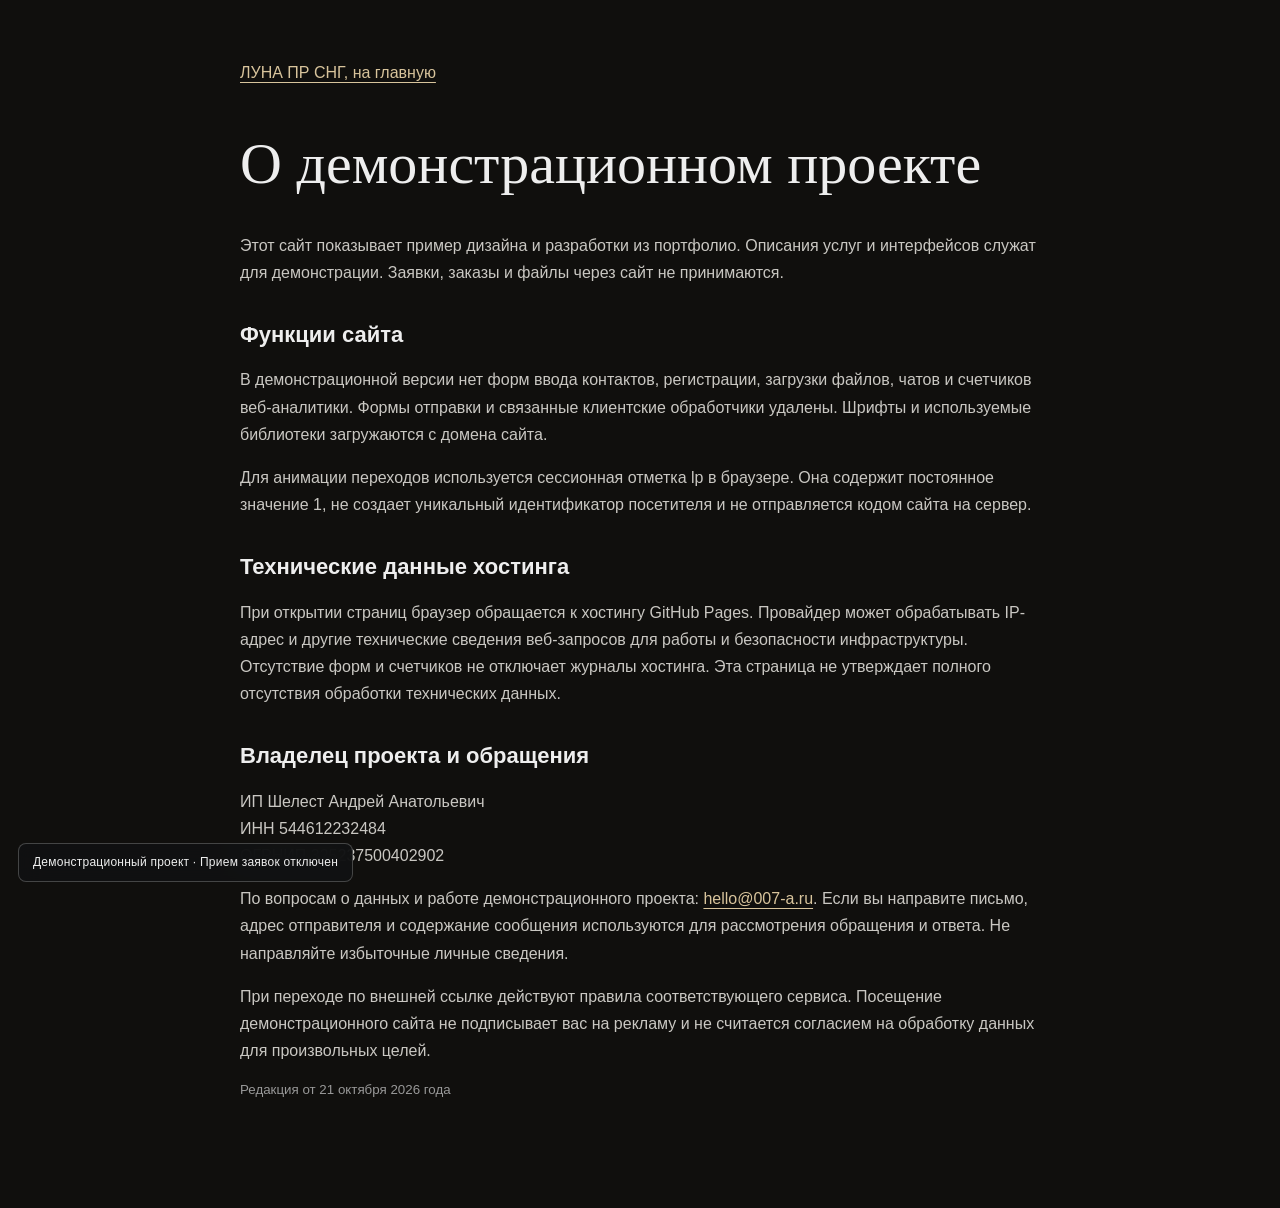
<file: privacy.html>
<!doctype html>
<html lang="ru"><head><meta charset="utf-8">
<meta http-equiv="Content-Security-Policy" content="default-src 'self'; script-src 'self' 'unsafe-inline'; style-src 'self' 'unsafe-inline'; img-src 'self' data: blob:; font-src 'self' data:; media-src 'self' blob:; connect-src 'none'; frame-src 'none'; object-src 'none'; form-action 'none'; base-uri 'self'; upgrade-insecure-requests">
<meta name="referrer" content="no-referrer"><meta name="viewport" content="width=device-width,initial-scale=1"><title>О демонстрационном проекте | ЛУНА ПР СНГ</title><meta name="robots" content="noindex,follow"><link rel="canonical" href="https://lunapr.ru/privacy.html"><style>html{background:#100f0d;color:#eee;font-family:Arial,sans-serif}body{margin:0}main{max-width:800px;margin:auto;padding:64px 24px 110px}a{color:#d8c49c;text-underline-offset:4px}h1{font:400 clamp(34px,6vw,58px)/1.1 Georgia,serif;margin:50px 0 36px}h2{font-size:22px;margin-top:36px}p{font-size:16px;line-height:1.7;color:#c9c7c2}small{color:#999}</style><link rel="stylesheet" href="/assets/demo-mode.css">
</head><body><main><a href="/">ЛУНА ПР СНГ, на главную</a><h1>О демонстрационном проекте</h1><p>Этот сайт показывает пример дизайна и разработки из портфолио. Описания услуг и интерфейсов служат для демонстрации. Заявки, заказы и файлы через сайт не принимаются.</p><h2>Функции сайта</h2><p>В демонстрационной версии нет форм ввода контактов, регистрации, загрузки файлов, чатов и счетчиков веб-аналитики. Формы отправки и связанные клиентские обработчики удалены. Шрифты и используемые библиотеки загружаются с домена сайта.</p><p>Для анимации переходов используется сессионная отметка lp в браузере. Она содержит постоянное значение 1, не создает уникальный идентификатор посетителя и не отправляется кодом сайта на сервер.</p><h2>Технические данные хостинга</h2><p>При открытии страниц браузер обращается к хостингу GitHub Pages. Провайдер может обрабатывать IP-адрес и другие технические сведения веб-запросов для работы и безопасности инфраструктуры. Отсутствие форм и счетчиков не отключает журналы хостинга. Эта страница не утверждает полного отсутствия обработки технических данных.</p><h2>Владелец проекта и обращения</h2><p>ИП Шелест Андрей Анатольевич<br>ИНН 544612232484<br>ОГРНИП 325237500402902</p><p>По вопросам о данных и работе демонстрационного проекта: <a href="mailto:hello@007-a.ru">hello@007-a.ru</a>. Если вы направите письмо, адрес отправителя и содержание сообщения используются для рассмотрения обращения и ответа. Не направляйте избыточные личные сведения.</p><p>При переходе по внешней ссылке действуют правила соответствующего сервиса. Посещение демонстрационного сайта не подписывает вас на рекламу и не считается согласием на обработку данных для произвольных целей.</p><small>Редакция от 21 октября 2026 года</small></main><a class="demo-mode-note" href="/privacy.html">Демонстрационный проект · Прием заявок отключен</a>
</body></html>
</file>
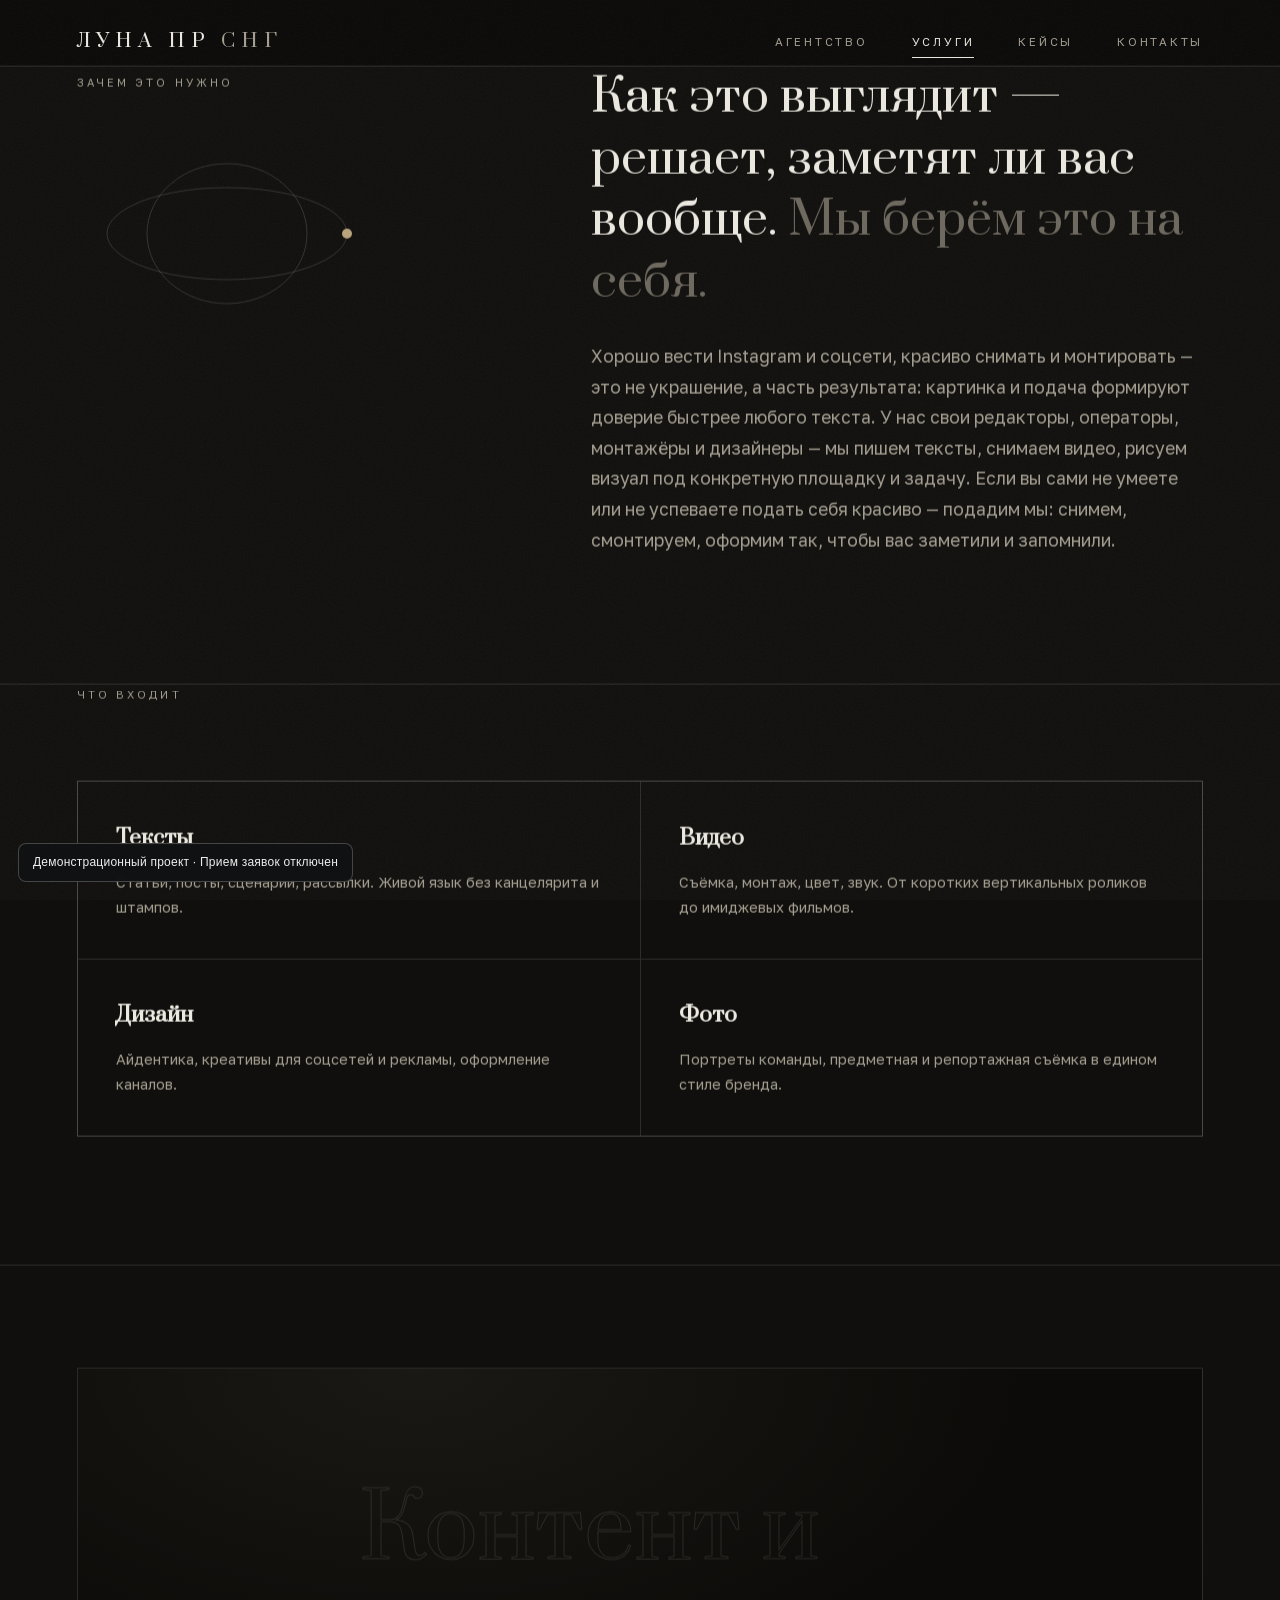
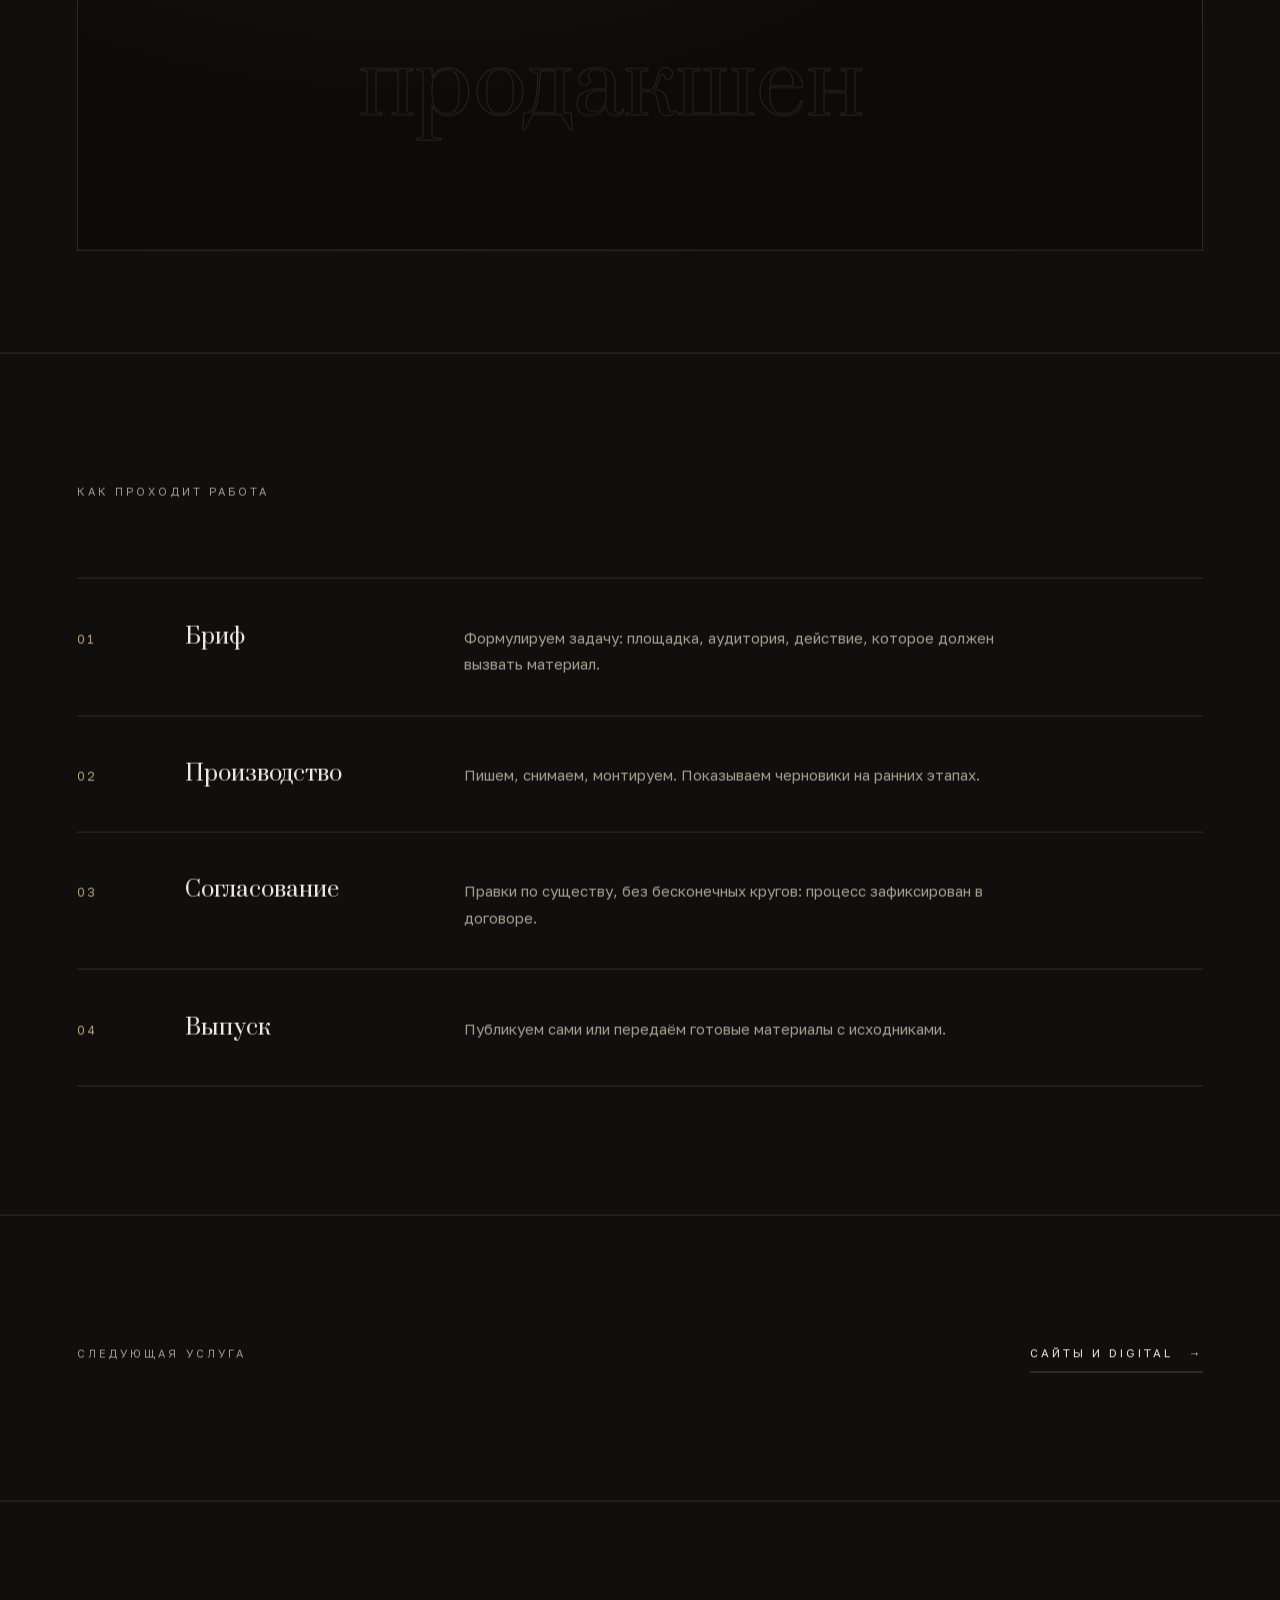
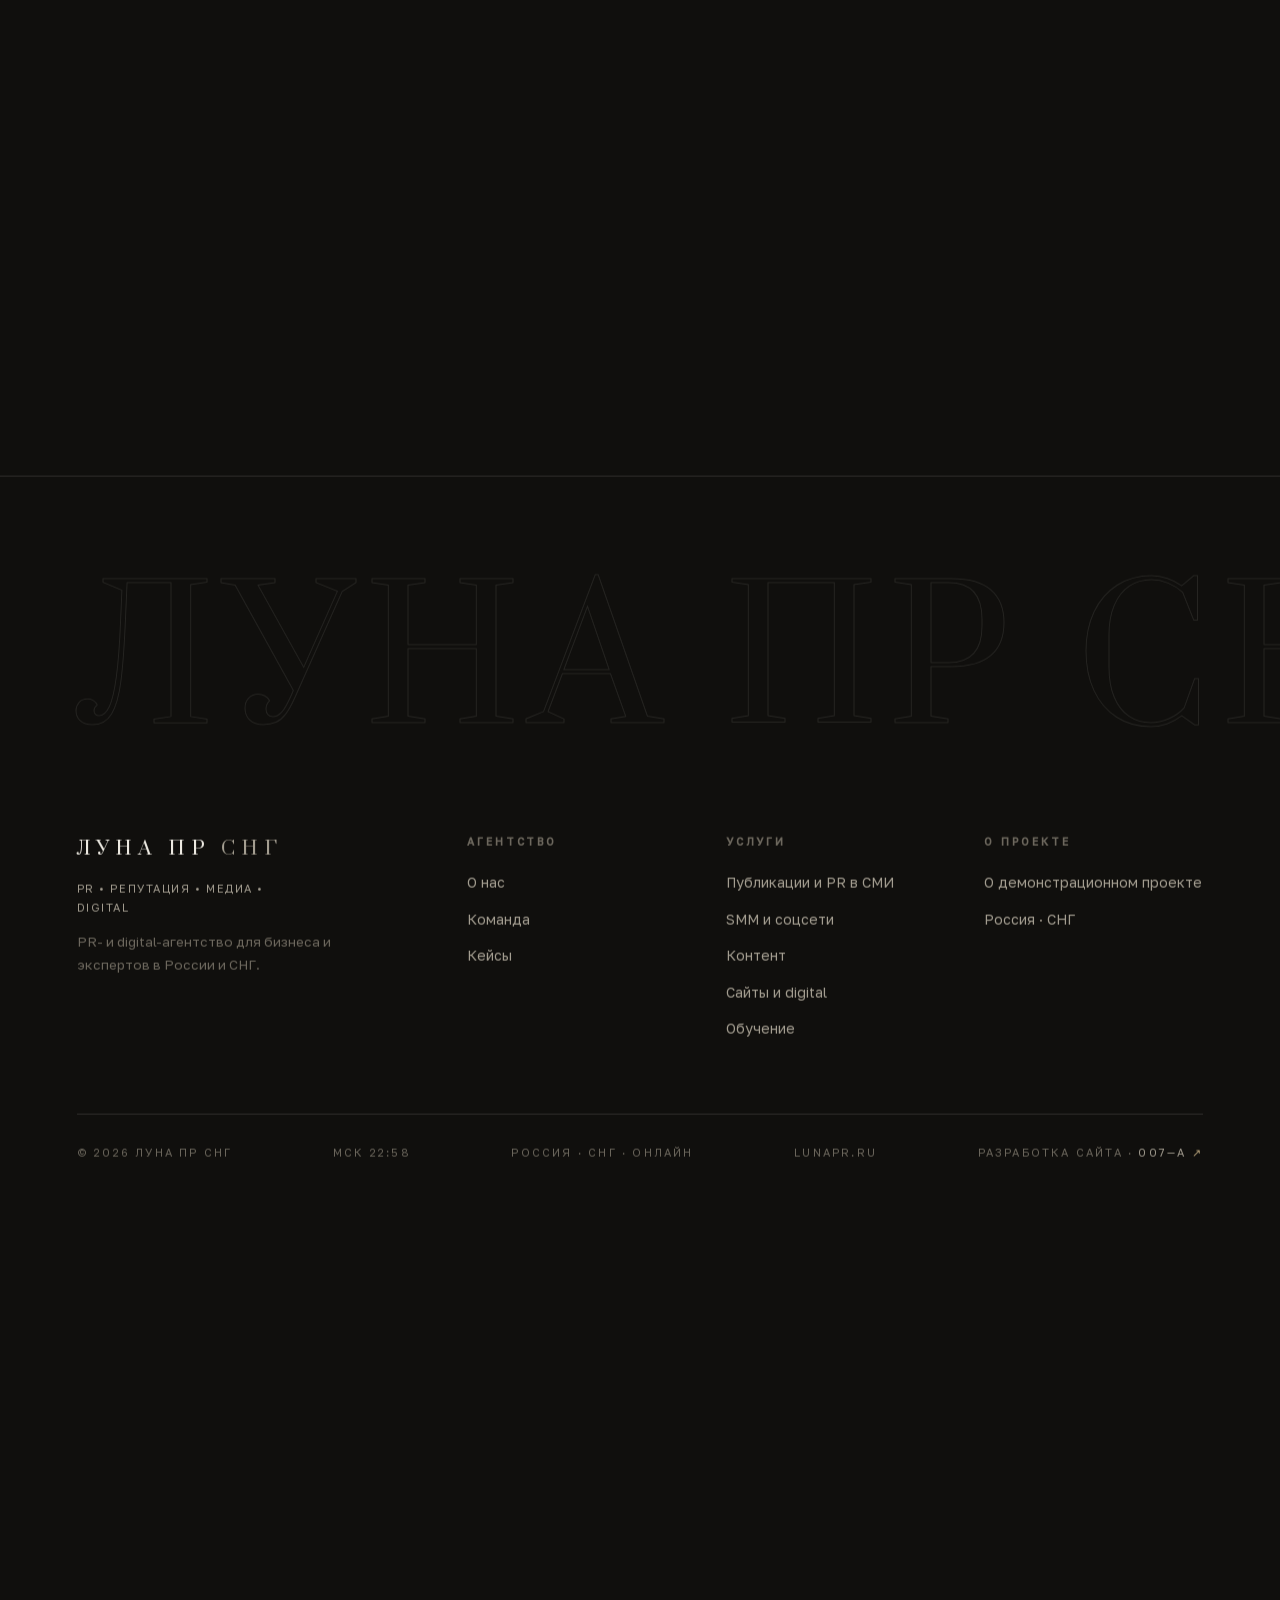
<file: service-content.html>
<!DOCTYPE html>
<html lang="ru">
<head>
<meta charset="UTF-8">
<meta http-equiv="Content-Security-Policy" content="default-src 'self'; script-src 'self' 'unsafe-inline'; style-src 'self' 'unsafe-inline'; img-src 'self' data: blob:; font-src 'self' data:; media-src 'self' blob:; connect-src 'none'; frame-src 'none'; object-src 'none'; form-action 'none'; base-uri 'self'; upgrade-insecure-requests">
<meta name="referrer" content="no-referrer">
<meta name="viewport" content="width=device-width, initial-scale=1">
<title>Контент и продакшен · ЛУНА ПР СНГ</title>
<meta name="description" content="Пишем статьи и посты, снимаем и монтируем видео, рисуем айдентику и креативы. Контент делаем под конкретную площадку и задачу. В команде свои редактор">
<link rel="canonical" href="https://lunapr.ru/service-content.html">
<meta property="og:type" content="website">
<meta property="og:title" content="Контент и продакшен · ЛУНА ПР СНГ">
<meta property="og:description" content="Пишем статьи и посты, снимаем и монтируем видео, рисуем айдентику и креативы. Контент делаем под конкретную площадку и задачу. В команде свои редактор">
<meta property="og:url" content="https://lunapr.ru/service-content.html">
<meta property="og:image" content="https://lunapr.ru/assets/og.jpg">
<meta name="twitter:card" content="summary_large_image">
<link rel="icon" type="image/svg+xml" href="data:image/svg+xml,%3Csvg xmlns='http://www.w3.org/2000/svg' viewBox='0 0 32 32'%3E%3Crect width='32' height='32' fill='%23100f0d'/%3E%3Cpath d='M21 4a12 12 0 1 0 0 24 9.5 9.5 0 1 1 0-24z' fill='%23b9a47c'/%3E%3C/svg%3E">
<link rel="apple-touch-icon" href="data:image/svg+xml,%3Csvg xmlns='http://www.w3.org/2000/svg' viewBox='0 0 32 32'%3E%3Crect width='32' height='32' fill='%23100f0d'/%3E%3Cpath d='M21 4a12 12 0 1 0 0 24 9.5 9.5 0 1 1 0-24z' fill='%23b9a47c'/%3E%3C/svg%3E">
<link rel="stylesheet" href="assets/premium-mobile.css">
<link rel="stylesheet" href="assets/007a-signature.css">


<style>
:root{
  --ink:#100f0d;
  --ink-2:#161512;
  --bone:#ece9e1;
  --stone:#a49e91;
  --faint:#6d685e;
  --line:rgba(236,233,225,.14);
  --line-strong:rgba(236,233,225,.28);
  --champagne:#b9a47c;
  --serif:'Prata',serif;
  --sans:'Golos Text',sans-serif;
  --pad:clamp(24px,6vw,96px);
  --ease:cubic-bezier(.22,.6,.2,1);
  --ease-io:cubic-bezier(.76,0,.24,1);
}
*{margin:0;padding:0;box-sizing:border-box}
html{scroll-behavior:smooth}
body{
  background:var(--ink);color:var(--bone);
  font-family:var(--sans);font-weight:400;font-size:16.5px;line-height:1.75;
  -webkit-font-smoothing:antialiased;text-rendering:optimizeLegibility;
  overflow-x:hidden;
}
body::after{
  content:"";position:fixed;inset:0;pointer-events:none;z-index:99;opacity:.05;
  background-image:url("data:image/svg+xml,%3Csvg xmlns='http://www.w3.org/2000/svg' width='140' height='140'%3E%3Cfilter id='n'%3E%3CfeTurbulence type='fractalNoise' baseFrequency='0.9' numOctaves='2'/%3E%3C/filter%3E%3Crect width='140' height='140' filter='url(%23n)' opacity='1'/%3E%3C/svg%3E");
}
::selection{background:var(--bone);color:var(--ink)}
html{scrollbar-width:thin;scrollbar-color:var(--line-strong) var(--ink)}
::-webkit-scrollbar{width:9px;height:9px}
::-webkit-scrollbar-track{background:var(--ink)}
::-webkit-scrollbar-thumb{background:var(--line-strong);border:2px solid var(--ink);background-clip:padding-box}
::-webkit-scrollbar-thumb:hover{background:var(--champagne)}
a{color:inherit;text-decoration:none}
img,video{max-width:100%;display:block;-webkit-user-drag:none;-webkit-touch-callout:none;user-select:none}
.serif{font-family:var(--serif);font-weight:400}
.label{font-size:11px;letter-spacing:.28em;text-transform:uppercase;color:var(--stone)}
.label .n{color:var(--champagne)}
:focus-visible{outline:1px solid var(--champagne);outline-offset:4px}

/* ---------- прелоадер и переходы ---------- */
.veil{
  position:fixed;inset:-2px;z-index:200;background:var(--ink);
  display:flex;align-items:center;justify-content:center;flex-direction:column;gap:26px;
  transition:transform 1s var(--ease-io);
}
.veil.lift{transform:translateY(-102%)}
.veil .wordmark{font-size:clamp(20px,3.4vw,30px)}
.veil .count{font-family:var(--serif);font-size:12px;letter-spacing:.4em;color:var(--faint)}
.veil.enter{transform:translateY(102%);transition:transform .65s var(--ease-io)}
.veil.enter.cover{transform:translateY(0)}

/* ---------- курсор ---------- */
@media (pointer:fine){
  .has-cursor, .has-cursor a, .has-cursor button, .has-cursor select, .has-cursor input, .has-cursor textarea{cursor:none}
  .cur-dot,.cur-ring{position:fixed;top:0;left:0;pointer-events:none;z-index:300;border-radius:50%;will-change:transform}
  .cur-dot{width:5px;height:5px;background:var(--bone);margin:-2.5px 0 0 -2.5px}
  .cur-ring{
    width:34px;height:34px;margin:-17px 0 0 -17px;border:1px solid var(--line-strong);
    transition:width .35s var(--ease), height .35s var(--ease), margin .35s var(--ease), border-color .35s, background .35s;
  }
  .cur-ring.hot{width:58px;height:58px;margin:-29px 0 0 -29px;border-color:var(--champagne);background:rgba(185,164,124,.06)}
}

/* ---------- шапка ---------- */
header{
  position:fixed;top:0;left:0;right:0;z-index:60;padding:0 var(--pad);
  transition:background .5s var(--ease), border-color .5s var(--ease);
  border-bottom:1px solid transparent;
}
header.scrolled{background:rgba(16,15,13,.88);backdrop-filter:blur(10px);border-color:var(--line)}
.nav{display:flex;align-items:center;justify-content:space-between;height:84px}
.wordmark{font-family:var(--serif);font-size:19px;letter-spacing:.30em;text-transform:uppercase}
.wordmark span{color:var(--stone)}
nav.menu{display:flex;gap:44px}
nav.menu a{
  font-size:11.5px;letter-spacing:.24em;text-transform:uppercase;color:var(--stone);
  position:relative;padding:6px 0;transition:color .4s;
}
nav.menu a::after{
  content:"";position:absolute;left:0;bottom:0;height:1px;width:100%;
  background:var(--bone);transform:scaleX(0);transform-origin:right;transition:transform .5s var(--ease);
}
nav.menu a:hover,nav.menu a.active{color:var(--bone)}
nav.menu a:hover::after,nav.menu a.active::after{transform:scaleX(1);transform-origin:left}
.burger{
  display:none;background:none;border:none;color:var(--bone);cursor:pointer;
  font-size:11px;letter-spacing:.28em;text-transform:uppercase;padding:10px 0;
}
.overlay-menu{
  position:fixed;inset:0;z-index:55;background:var(--ink);
  display:flex;flex-direction:column;justify-content:center;padding:0 var(--pad);
  opacity:0;visibility:hidden;transition:opacity .6s var(--ease), visibility .6s;
}
.overlay-menu.open{opacity:1;visibility:visible}
.overlay-menu a{
  font-family:var(--serif);font-size:clamp(30px,8vw,54px);line-height:1.5;
  color:var(--stone);transition:color .4s;
}
.overlay-menu a:hover{color:var(--bone)}
.overlay-menu .label{margin-bottom:28px}

/* ---------- сетка ---------- */
.section{border-top:1px solid var(--line);padding:clamp(80px,10vw,140px) var(--pad)}
.section-head{display:flex;justify-content:space-between;align-items:baseline;margin-bottom:clamp(48px,6vw,84px);gap:24px}
h1,h2{font-family:var(--serif);font-weight:400;letter-spacing:.005em}
.display-xl{font-size:clamp(46px,8.6vw,128px);line-height:1.06}
.display-l{font-size:clamp(36px,5.4vw,76px);line-height:1.12}
.measure{max-width:640px;color:var(--stone);font-size:17.5px}
.measure strong{color:var(--bone);font-weight:500}
.two-col{display:grid;grid-template-columns:1fr 1.4fr;gap:clamp(40px,6vw,110px);align-items:start}

/* маскированное появление строк заголовка */
.mask-line{display:block;overflow:hidden;padding-bottom:.08em;margin-bottom:-.08em}
.mask-line>span{display:block;transform:translateY(112%);transition:transform 1.2s var(--ease)}
.loaded .mask-line>span{transform:none}
.mask-line:nth-child(2)>span{transition-delay:.12s}
.mask-line:nth-child(3)>span{transition-delay:.24s}

/* ссылки-действия */
.action{
  display:inline-flex;align-items:center;gap:16px;
  font-size:11.5px;letter-spacing:.26em;text-transform:uppercase;color:var(--bone);
  padding-bottom:8px;border-bottom:1px solid var(--line-strong);
  transition:border-color .4s, gap .4s var(--ease);will-change:transform;
}
.action:hover{border-color:var(--bone);gap:26px}
.action i{font-style:normal;transition:transform .4s var(--ease)}

/* ---------- hero ---------- */
.hero{
  position:relative;min-height:100svh;display:flex;flex-direction:column;justify-content:flex-end;
  padding:0 var(--pad) clamp(48px,6vw,88px);overflow:hidden;
}
.hero-media{position:absolute;inset:0;z-index:-1;background:#0a0908}
.hero-media .poster{
  position:absolute;inset:0;
  background:radial-gradient(90% 70% at 70% 20%, #201e19 0%, #12110e 55%, #0a0908 100%);
}
#moon-canvas{position:absolute;inset:0;width:100%;height:100%}
.hero-media video{
  position:absolute;inset:0;width:100%;height:100%;object-fit:cover;
  filter:saturate(.85) contrast(1.02);opacity:0;transition:opacity 1.6s var(--ease);
}
.hero-media video.ready{opacity:1}
.hero-media::after{
  content:"";position:absolute;inset:0;
  background:linear-gradient(180deg, rgba(16,15,13,.30) 0%, rgba(16,15,13,0) 40%, rgba(16,15,13,.90) 100%);
}
.hero .label{margin-bottom:26px}
.hero h1{max-width:16ch}
.hero-foot{
  display:flex;justify-content:space-between;align-items:flex-end;gap:32px;
  margin-top:clamp(36px,5vw,64px);flex-wrap:wrap;
}
.hero-foot p{max-width:440px;color:var(--stone);font-size:15.5px}
.hero-cities{display:flex;gap:36px;font-size:11px;letter-spacing:.26em;text-transform:uppercase;color:var(--stone)}
.scroll-hint{
  position:absolute;right:var(--pad);bottom:clamp(48px,6vw,88px);
  width:1px;height:64px;background:var(--line-strong);overflow:hidden;
}
.scroll-hint::after{
  content:"";position:absolute;left:0;top:-30%;width:100%;height:30%;background:var(--bone);
  animation:hint 2.4s var(--ease) infinite;
}
@keyframes hint{0%{top:-30%}60%,100%{top:110%}}

/* ---------- строки-индексы ---------- */
.rows{border-top:1px solid var(--line)}
.row{
  display:grid;grid-template-columns:70px 1fr auto auto;align-items:baseline;gap:clamp(20px,3vw,56px);
  padding:clamp(26px,3.4vw,44px) 0;border-bottom:1px solid var(--line);
  transition:padding .5s var(--ease);position:relative;
}
a.row:hover{padding-left:18px}
a.row::after{
  content:"";position:absolute;left:0;bottom:-1px;height:1px;width:0;
  background:var(--bone);transition:width .7s var(--ease);
}
a.row:hover::after{width:100%}
.row .idx{font-size:12px;letter-spacing:.2em;color:var(--champagne)}
.row .title{font-family:var(--serif);font-size:clamp(22px,3.4vw,44px);line-height:1.15;transition:color .4s;overflow-wrap:break-word;word-break:break-word}
.row .meta{font-size:11.5px;letter-spacing:.22em;text-transform:uppercase;color:var(--stone);text-align:right}
.row .arr{color:var(--stone);font-size:20px;transition:transform .5s var(--ease), color .4s}
a.row:hover .arr{transform:translateX(10px);color:var(--bone)}

/* ---------- манифест и орбитальная графика ---------- */
.manifesto .big{font-family:var(--serif);font-size:clamp(26px,3.6vw,52px);line-height:1.34;max-width:22ch}
.manifesto .big em{font-style:normal;color:var(--faint)}
.orbit-art{margin-top:28px;max-width:300px}
.orbit-art svg{width:100%;height:auto;display:block}
.orbit-art .o{fill:none;stroke:var(--line-strong);stroke-width:.6}
.orbit-art .p{fill:var(--champagne)}
.orbit-art .g1{transform-origin:150px 110px;animation:orb 26s linear infinite}
.orbit-art .g2{transform-origin:150px 110px;animation:orb 44s linear infinite reverse}
@keyframes orb{to{transform:rotate(360deg)}}

/* ---------- факты ---------- */
.facts{display:grid;grid-template-columns:repeat(3,1fr);gap:1px;background:var(--line);border:1px solid var(--line)}
.fact{background:var(--ink);padding:clamp(28px,3.4vw,48px)}
.fact .serif{font-size:clamp(28px,3.4vw,46px);display:block;margin-bottom:14px}
.fact p{color:var(--stone);font-size:14.5px;max-width:30ch}

/* ---------- команда ---------- */
.team{display:grid;grid-template-columns:repeat(4,1fr);gap:clamp(20px,2.4vw,36px)}
.member .photo{
  aspect-ratio:3/4;background:#1b1a17;position:relative;overflow:hidden;
  display:flex;align-items:center;justify-content:center;
  transition:filter .6s;filter:grayscale(1);
}
.member:hover .photo{filter:grayscale(.4)}
.member .photo span{font-family:var(--serif);font-size:44px;color:#33312c}
.member .photo::after{
  content:"портрет · ч/б";position:absolute;bottom:14px;left:14px;
  font-size:10px;letter-spacing:.2em;text-transform:uppercase;color:#4a473f;
}
.member h3{font-family:var(--sans);font-weight:500;font-size:15.5px;margin-top:18px}
.member .role{font-size:11px;letter-spacing:.22em;text-transform:uppercase;color:var(--champagne);margin-top:4px}
.member p{color:var(--stone);font-size:13.5px;margin-top:10px;line-height:1.6}

/* ---------- офисы ---------- */
.offices{display:grid;grid-template-columns:1fr 1fr;gap:1px;background:var(--line);border-top:1px solid var(--line);border-bottom:1px solid var(--line)}
.office{background:var(--ink);padding:clamp(36px,5vw,72px) var(--pad)}
.office .city{font-family:var(--serif);font-size:clamp(30px,4vw,54px);margin:14px 0 18px}
.office p{color:var(--stone);font-size:15px;max-width:34ch}

/* ---------- страницы услуг ---------- */
.page-hero{padding:calc(84px + clamp(60px,10vw,130px)) var(--pad) clamp(60px,8vw,110px);position:relative}
.page-hero .label{margin-bottom:30px}
.page-hero h1{max-width:14ch}
.page-hero .measure{margin-top:36px}
.page-hero.has-clip .label,.page-hero.has-clip h1,.page-hero.has-clip .measure{
  text-shadow:0 1px 3px rgba(0,0,0,.9),0 10px 30px rgba(0,0,0,.55);
}
.page-hero.has-clip .label{color:#d8cfae}
.page-hero.has-clip .measure{color:#d6d2c8}
.phase-glyph{
  position:absolute;top:calc(84px + clamp(60px,10vw,130px));right:var(--pad);
  width:clamp(56px,8vw,110px);opacity:.85;
}
.phase-glyph circle{fill:none;stroke:var(--line-strong);stroke-width:.8}
.phase-glyph path{fill:none;stroke:var(--champagne);stroke-width:.8}
/* ---------- крупная видео-интеграция в шапке услуги ---------- */
.hero-clip{
  position:absolute;inset:0;z-index:-1;overflow:hidden;background:#0a0908;
}
.hero-clip::after{
  content:"";position:absolute;inset:0;
  background:linear-gradient(180deg, rgba(10,9,8,.92) 0%, rgba(10,9,8,.86) 28%, rgba(10,9,8,.80) 48%, rgba(10,9,8,.62) 68%, rgba(10,9,8,.32) 86%, rgba(10,9,8,.58) 100%);
}
.hero-clip video{
  position:absolute;inset:0;width:100%;height:100%;object-fit:cover;
  opacity:0;transition:opacity 1.6s var(--ease);filter:saturate(.85) contrast(1.02);
}
.hero-clip video.ready{opacity:1}
.page-hero.has-clip{min-height:100svh}
.deliver{display:grid;grid-template-columns:repeat(2,1fr);gap:1px;background:var(--line);border:1px solid var(--line)}
.deliver div{background:var(--ink);padding:clamp(26px,3vw,44px);transition:background .5s}
.deliver div:hover{background:var(--ink-2)}
.deliver h3{font-family:var(--serif);font-size:21px;margin-bottom:12px}
.deliver p{color:var(--stone);font-size:14.5px}
.steps{counter-reset:s;border-top:1px solid var(--line)}
.step{
  display:grid;grid-template-columns:70px 240px 1fr;gap:clamp(20px,3vw,56px);
  padding:clamp(24px,3vw,40px) 0;border-bottom:1px solid var(--line);align-items:baseline;
}
.step::before{counter-increment:s;content:counter(s,decimal-leading-zero);font-size:12px;letter-spacing:.2em;color:var(--champagne)}
.step h3{font-family:var(--serif);font-size:22px;font-weight:400}
.step p{color:var(--stone);font-size:15px;max-width:60ch}

.case-row{grid-template-columns:70px 1fr 220px auto}
.case-note{margin-top:40px;color:var(--faint);font-size:13.5px;max-width:56ch}

/* ---------- CTA ---------- */
.cta{border-top:1px solid var(--line);padding:clamp(100px,14vw,190px) var(--pad)}
.cta .label{margin-bottom:34px}
.cta a.big{
  font-family:var(--serif);font-size:clamp(34px,6.6vw,96px);line-height:1.1;
  display:inline-block;position:relative;
}
.cta a.big::after{
  content:"";position:absolute;left:0;bottom:-8px;height:1px;width:100%;
  background:var(--line-strong);transition:background .5s;
}
.cta a.big:hover::after{background:var(--bone)}
.cta p{margin-top:36px;color:var(--stone);max-width:46ch}

/* ---------- контакты ---------- */
.contact-grid{display:grid;grid-template-columns:1fr 1fr;gap:clamp(48px,7vw,120px)}
form{display:grid;gap:0;border-top:1px solid var(--line)}
.field{border-bottom:1px solid var(--line);padding:26px 0 18px;transition:border-color .4s}
.field:focus-within{border-color:var(--champagne)}
.field label{display:block;font-size:10.5px;letter-spacing:.26em;text-transform:uppercase;color:var(--stone);margin-bottom:10px}
input,textarea,select{
  width:100%;background:transparent;border:none;color:var(--bone);
  font-family:var(--sans);font-size:17px;padding:2px 0;
}
input::placeholder,textarea::placeholder{color:var(--faint)}
input:focus,textarea:focus,select:focus{outline:none}
textarea{min-height:96px;resize:vertical}
select{appearance:none;cursor:pointer}
select option{background:var(--ink)}
form .action{margin-top:40px;background:none;border:none;border-bottom:1px solid var(--line-strong);cursor:pointer;font-family:var(--sans)}
.form-note{margin-top:24px;color:var(--faint);font-size:12.5px}

/* ---------- футер ---------- */
footer{border-top:1px solid var(--line);padding:clamp(60px,8vw,100px) var(--pad) 40px;position:relative;overflow:hidden}
.foot-mark{
  font-family:var(--serif);font-size:clamp(64px,14vw,220px);line-height:1;
  color:transparent;-webkit-text-stroke:1px rgba(236,233,225,.10);
  letter-spacing:.06em;user-select:none;white-space:nowrap;margin-bottom:clamp(40px,6vw,80px);
}
.foot-cols{display:grid;grid-template-columns:1.6fr 1fr 1fr 1fr;gap:40px;margin-bottom:60px}
.foot-cols h4{font-size:10.5px;letter-spacing:.28em;text-transform:uppercase;color:var(--faint);margin-bottom:20px}
.foot-cols a{display:block;color:var(--stone);font-size:14px;margin-bottom:12px;transition:color .4s}
.foot-cols a:hover{color:var(--bone)}
.foot-brand p{color:var(--faint);font-size:13.5px;max-width:30ch;line-height:1.7}
.foot-bottom{
  border-top:1px solid var(--line);padding-top:28px;
  display:flex;justify-content:space-between;gap:20px;flex-wrap:wrap;
  font-size:11px;letter-spacing:.2em;text-transform:uppercase;color:var(--faint);
}

/* ---------- лента (контурный сериф) ---------- */
.tape{overflow:hidden;border-top:1px solid var(--line);border-bottom:1px solid var(--line);padding:clamp(20px,3vw,34px) 0}
.tape-track{
  display:flex;gap:clamp(40px,5vw,80px);width:max-content;white-space:nowrap;
  animation:tape 46s linear infinite;
  font-family:var(--serif);font-size:clamp(30px,5.4vw,72px);line-height:1;
  color:transparent;-webkit-text-stroke:1px rgba(236,233,225,.20);
}
.tape-track b{color:var(--champagne);-webkit-text-stroke:0;font-weight:400;font-size:.4em;align-self:center}
@keyframes tape{to{transform:translateX(-50%)}}

/* ---------- видеослоты (film) ---------- */
.film{padding:clamp(60px,8vw,110px) var(--pad);border-top:1px solid var(--line)}
.film-frame{
  position:relative;aspect-ratio:21/9;overflow:hidden;background:
  radial-gradient(80% 100% at 30% 0%, #1b1915 0%, #0c0b09 70%);
  border:1px solid var(--line);
}
.film-frame video{
  position:absolute;inset:0;width:100%;height:100%;object-fit:cover;
  opacity:0;transition:opacity 1.4s var(--ease);filter:saturate(.85) contrast(1.02);
}
.film-frame video.ready{opacity:1}
.film-cap{
  position:absolute;left:0;right:0;bottom:0;display:flex;justify-content:space-between;gap:16px;
  padding:18px 22px;background:linear-gradient(180deg,transparent,rgba(16,15,13,.85));
}
.film-mark{
  position:absolute;top:50%;left:50%;transform:translate(-50%,-50%);
  font-family:var(--serif);font-size:clamp(40px,7vw,96px);
  color:transparent;-webkit-text-stroke:1px rgba(236,233,225,.12);user-select:none;
}
.film-frame:has(video.ready) .film-mark{display:none}

/* ---------- плавающее превью у строк кейсов ---------- */
.preview{
  position:fixed;top:0;left:0;z-index:80;width:min(340px,30vw);aspect-ratio:16/10;
  pointer-events:none;overflow:hidden;border:1px solid var(--line-strong);
  background:radial-gradient(80% 100% at 30% 0%, #1e1c17 0%, #0d0c0a 70%);
  opacity:0;transition:opacity .45s var(--ease);will-change:transform;
}
.preview.on{opacity:1}
.preview video{position:absolute;inset:0;width:100%;height:100%;object-fit:cover;opacity:0;transition:opacity .8s}
.preview video.ready{opacity:1}
.preview .pv-cap{
  position:absolute;left:0;right:0;bottom:0;padding:12px 16px;
  font-size:10px;letter-spacing:.22em;text-transform:uppercase;color:var(--stone);
  background:linear-gradient(180deg,transparent,rgba(16,15,13,.9));
}
.preview .pv-mark{
  position:absolute;top:50%;left:50%;transform:translate(-50%,-50%);
  font-family:var(--serif);font-size:44px;color:transparent;-webkit-text-stroke:1px rgba(236,233,225,.14);
}
@media(max-width:860px){.preview{display:none}}

/* ---------- reveal ---------- */
.rv{opacity:0;transform:translateY(30px);transition:opacity 1.1s var(--ease), transform 1.1s var(--ease)}
.rv.on{opacity:1;transform:none}
.rv-d1{transition-delay:.12s}.rv-d2{transition-delay:.24s}.rv-d3{transition-delay:.36s}

@media (prefers-reduced-motion:reduce){
  *,*::before,*::after{animation:none!important;transition:none!important}
  html{scroll-behavior:auto}
  .rv,.mask-line>span{opacity:1;transform:none}
  .veil{display:none}
}

/* ---------- адаптив ---------- */
@media (max-width:1060px){
  .team{grid-template-columns:repeat(2,1fr)}
  .facts{grid-template-columns:1fr}
  .step{grid-template-columns:56px 1fr}
  .step p{grid-column:2}
}
@media (max-width:860px){
  nav.menu{display:none}
  .burger{display:block}
  .two-col,.contact-grid,.offices,.deliver{grid-template-columns:1fr}
  .row{grid-template-columns:48px 1fr;row-gap:10px}
  .row .meta{text-align:left;grid-column:2}
  .row .arr{display:none}
  .case-row{grid-template-columns:48px 1fr}
  .scroll-hint,.phase-glyph,.hero-clip{display:none}
}
@media (max-width:560px){
  .team{grid-template-columns:1fr}
  .hero-cities{gap:20px;flex-wrap:wrap}
}

/* ================= МОБИЛЬНАЯ ВЕРСИЯ · премиум-адаптация ================= */
.row-thumb{display:none}
@media (max-width:860px){
  header{padding-left:max(var(--pad),env(safe-area-inset-left));padding-right:max(var(--pad),env(safe-area-inset-right));padding-top:env(safe-area-inset-top)}
  .nav{min-height:76px}
  .wordmark{font-size:16px;letter-spacing:.26em}
  .burger{padding:10px 4px;-webkit-tap-highlight-color:transparent}

  /* оверлей-меню: пронумерованные строки вместо простого списка ссылок */
  .overlay-menu{padding:calc(84px + env(safe-area-inset-top)) var(--pad) calc(40px + env(safe-area-inset-bottom));justify-content:space-between}
  .overlay-menu .burger{display:block;position:absolute;top:calc(22px + env(safe-area-inset-top));right:max(var(--pad),env(safe-area-inset-right))}
  .ov-rows{display:flex;flex-direction:column;border-top:1px solid var(--line)}
  .ov-rows a{
    display:flex;align-items:baseline;gap:20px;padding:18px 0;border-bottom:1px solid var(--line);
    font-family:var(--serif);font-size:clamp(28px,9vw,42px);line-height:1.2;color:var(--stone);
    opacity:0;transform:translateY(16px);
    transition:opacity .5s var(--ease),transform .5s var(--ease),color .4s;
  }
  .overlay-menu.open .ov-rows a{opacity:1;transform:none}
  .overlay-menu.open .ov-rows a:nth-child(1){transition-delay:.08s}
  .overlay-menu.open .ov-rows a:nth-child(2){transition-delay:.15s}
  .overlay-menu.open .ov-rows a:nth-child(3){transition-delay:.22s}
  .overlay-menu.open .ov-rows a:nth-child(4){transition-delay:.29s}
  .ov-rows a:active{color:var(--bone)}
  .ov-idx{font-family:var(--sans);font-size:12px;letter-spacing:.2em;color:var(--champagne)}
  .ov-foot{
    display:flex;justify-content:space-between;align-items:baseline;gap:16px;margin-top:32px;
    opacity:0;transform:translateY(10px);
    transition:opacity .6s var(--ease) .36s,transform .6s var(--ease) .36s;
  }
  .overlay-menu.open .ov-foot{opacity:1;transform:none}
  .ov-foot a{font-size:13.5px;color:var(--bone);border-bottom:1px solid var(--line-strong);padding-bottom:2px}
  .ov-foot .label{color:var(--faint)}

  /* hero-clip: на мобильном тоже видео на весь экран, текст поверх — как на первом слайде */
  .hero-clip{display:block}

  /* тактильная обратная связь вместо ховера */
  a.row:active{padding-left:14px;background:var(--ink-2)}
  a.row:active::after{width:100%}
  .action:active{border-color:var(--bone)}
  .deliver div:active{background:var(--ink-2)}
  .member:active .photo{filter:grayscale(.4)}
  .cta a.big:active::after{background:var(--bone)}
  .foot-cols a:active{color:var(--bone)}

  /* строки услуг/кейсов: видео-миниатюра вместо ховер-стрелки */
  .row{position:relative}
  .row[data-video]{padding-right:92px}
  .row[data-video] .row-thumb{
    display:block;position:absolute;right:0;top:0;
    width:56px;height:56px;overflow:hidden;border:1px solid var(--line-strong);background:var(--ink-2);
  }
  .row-thumb video{width:100%;height:100%;object-fit:cover;display:block;opacity:0;transition:opacity .8s}
  .row-thumb video.ready{opacity:1}

  /* воздух и типографика под маленький экран */
  .section{padding:clamp(60px,12vw,100px) var(--pad)}
  .hero{padding-bottom:clamp(36px,8vw,64px)}
  .measure{font-size:16px}
  footer{padding-bottom:calc(40px + env(safe-area-inset-bottom))}
  .rv{transform:translateY(18px);transition-duration:.9s}

  input,textarea,select{min-height:44px}
  form .action{padding:14px 0}
}
@media (max-width:860px){
  .foot-cols{grid-template-columns:1fr 1fr;gap:40px 24px}
}
@media (max-width:560px){
  .foot-cols{grid-template-columns:1fr;gap:36px}
}
@media (max-width:400px){
  .display-xl{font-size:clamp(38px,11.5vw,50px)}
  .ov-rows a{font-size:clamp(24px,9.2vw,32px)}
}

/* ================= ПРЕМИУМ-ДЕТАЛИ · свет, объём, гравировка ================= */
.mask-line{position:relative}
.mask-line::after{
  content:"";position:absolute;left:0;bottom:0;width:100%;height:1px;
  background:var(--champagne);opacity:0;pointer-events:none;
}
.loaded .mask-line::after{animation:lp-scan 1.3s var(--ease) forwards}
.mask-line:nth-child(2)::after{animation-delay:.12s}
.mask-line:nth-child(3)::after{animation-delay:.24s}
@keyframes lp-scan{
  0%{transform:translateY(0);opacity:0}
  16%{opacity:.6}
  82%{opacity:.42}
  100%{transform:translateY(-108%);opacity:0}
}

/* гравировка: утопленные цифры и метки, будто вытиснены в бумаге */
.label .n,.row .idx,.step::before,.ov-idx{
  text-shadow:-1px -1px 0 rgba(0,0,0,.55), 1px 1px 0 rgba(255,255,255,.06);
}

body.nav-open #mopen{opacity:0;pointer-events:none;transition:opacity .25s}
body.nav-open header{pointer-events:none}
</style>
<link rel="stylesheet" href="/assets/demo-fonts.css">
<link rel="stylesheet" href="/assets/demo-mode.css">
</head>
<body>
<div class="veil" id="veil"><span class="wordmark">ЛУНА ПР<span style="color:var(--stone)">&nbsp;СНГ</span></span><span class="count" id="vcount">000</span></div>

<header>
  <div class="nav">
    <a class="wordmark" href="index.html">ЛУНА ПР<span>&nbsp;СНГ</span></a>
    <nav class="menu" aria-label="Основная навигация">
      <a href="agency.html">Агентство</a>
      <a href="services.html" class="active">Услуги</a>
      <a href="cases.html">Кейсы</a>
      <a href="contacts.html">Контакты</a>
    </nav>
    <button class="burger" id="mopen" aria-label="Открыть меню">Меню</button>
  </div>
</header>
<div class="overlay-menu" id="ovmenu">
  <button class="burger" id="mclose" aria-label="Закрыть меню">Закрыть</button>
  <nav class="ov-rows" aria-label="Меню">
    <a href="agency.html"><span class="ov-idx">01</span><span class="ov-title">Агентство</span></a>
    <a href="services.html"><span class="ov-idx">02</span><span class="ov-title">Услуги</span></a>
    <a href="cases.html"><span class="ov-idx">03</span><span class="ov-title">Кейсы</span></a>
    <a href="contacts.html"><span class="ov-idx">04</span><span class="ov-title">Контакты</span></a>
  </nav>
  <div class="ov-foot">
    <a href="privacy.html" >О демонстрационном проекте</a>
    <span class="label">Россия · СНГ</span>
  </div>
</div>
<div id="smooth">

<main>
<section class="page-hero has-clip">
  <span class="label">Услуга&nbsp;<span class="n">03</span></span>
  <h1 class="display-l"><span class="mask-line"><span>Контент</span></span><span class="mask-line"><span>и продакшен</span></span></h1>
  <p class="measure rv on rv-d3">Пишем статьи и посты, снимаем и монтируем видео, рисуем айдентику и креативы. Контент делаем под конкретную площадку и задачу. В команде свои редакторы, дизайнеры и продакшен.</p>
  <div class="hero-clip rv" aria-hidden="true">
    <video autoplay muted loop playsinline preload="auto">
      <source src="assets/video/content-hero.mp4" type="video/mp4">
    </video>
  </div>
</section>

<section class="section manifesto" style="padding-top:0">
  <div class="two-col">
    <div>
      <span class="label rv">Зачем это нужно</span>
      <div class="orbit-art rv" aria-hidden="true">
        <svg viewBox="0 0 300 220">
          <ellipse class="o g1" cx="150" cy="110" rx="120" ry="46"></ellipse>
          <ellipse class="o g2" cx="150" cy="110" rx="80" ry="70"></ellipse>
          <circle class="p" cx="270" cy="110" r="5"></circle>
        </svg>
      </div>
    </div>
    <div>
      <p class="big rv rv-d1">Как это выглядит — решает, заметят ли вас вообще. <em>Мы берём это на себя.</em></p>
      <p class="measure rv rv-d2" style="margin-top:28px">Хорошо вести Instagram и соцсети, красиво снимать и монтировать — это не украшение, а часть результата: картинка и подача формируют доверие быстрее любого текста. У нас свои редакторы, операторы, монтажёры и дизайнеры — мы пишем тексты, снимаем видео, рисуем визуал под конкретную площадку и задачу. Если вы сами не умеете или не успеваете подать себя красиво — подадим мы: снимем, смонтируем, оформим так, чтобы вас заметили и запомнили.</p>
    </div>
  </div>
</section>

<section class="section" style="padding-top:0">
  <div class="section-head"><span class="label rv">Что входит</span></div>
  <div class="deliver"><div class="rv"><h3>Тексты</h3><p>Статьи, посты, сценарии, рассылки. Живой язык без канцелярита и штампов.</p></div><div class="rv"><h3>Видео</h3><p>Съёмка, монтаж, цвет, звук. От коротких вертикальных роликов до имиджевых фильмов.</p></div><div class="rv"><h3>Дизайн</h3><p>Айдентика, креативы для соцсетей и рекламы, оформление каналов.</p></div><div class="rv"><h3>Фото</h3><p>Портреты команды, предметная и репортажная съёмка в едином стиле бренда.</p></div></div>
</section>

<section class="film rv">
  <div class="film-frame">
    <span class="film-mark">Контент и продакшен</span>
    <video muted loop playsinline preload="metadata"><source src="assets/video/content-loop.mp4" type="video/mp4"></video>
  </div>
</section>

<section class="section">
  <div class="section-head"><span class="label rv">Как проходит работа</span></div>
  <div class="steps"><div class="step rv"><h3>Бриф</h3><p>Формулируем задачу: площадка, аудитория, действие, которое должен вызвать материал.</p></div><div class="step rv"><h3>Производство</h3><p>Пишем, снимаем, монтируем. Показываем черновики на ранних этапах.</p></div><div class="step rv"><h3>Согласование</h3><p>Правки по существу, без бесконечных кругов: процесс зафиксирован в договоре.</p></div><div class="step rv"><h3>Выпуск</h3><p>Публикуем сами или передаём готовые материалы с исходниками.</p></div></div>
</section>

<section class="section" style="display:flex;justify-content:space-between;align-items:baseline;gap:24px;flex-wrap:wrap">
  <span class="label rv">Следующая услуга</span>
  <a class="action rv" href="service-digital.html">Сайты и digital <i>&rarr;</i></a>
</section>

<section class="cta">
  <span class="label rv">Следующий шаг</span>
  <div><a class="big rv rv-d1" href="contacts.html">О проекте</a></div>
  <p class="rv rv-d2">Расскажите о задаче: ответим в течение рабочего дня и предложим первый шаг.</p>
</section>
</main>
<footer>
  <div class="foot-mark" aria-hidden="true">ЛУНА&nbsp;ПР&nbsp;СНГ</div>
  <div class="foot-cols">
    <div class="foot-brand">
      <span class="wordmark">ЛУНА ПР<span>&nbsp;СНГ</span></span>
      <p style="margin-top:14px;letter-spacing:.14em;text-transform:uppercase;font-size:11px;color:var(--stone)">PR • Репутация • Медиа • Digital</p>
      <p style="margin-top:14px">PR- и digital-агентство для бизнеса и экспертов в России и СНГ.</p>
    </div>
    <div>
      <h4>Агентство</h4>
      <a href="agency.html">О нас</a>
      <a href="agency.html#team">Команда</a>
      <a href="cases.html">Кейсы</a>
    </div>
    <div>
      <h4>Услуги</h4>
      <a href="service-media.html">Публикации и PR в СМИ</a>
      <a href="service-social.html">SMM и соцсети</a>
      <a href="service-content.html">Контент</a>
      <a href="service-digital.html">Сайты и digital</a>
      <a href="service-education.html">Обучение</a>
    </div>
    <div>
      <h4>О проекте</h4>
      <a href="privacy.html" >О демонстрационном проекте</a>
      <a href="contacts.html">Россия · СНГ</a>

    </div>
  </div>
  <div class="foot-bottom">
    <span>© 2026 ЛУНА ПР СНГ</span>
    <span id="clock">МСК —:—</span>
    <span>Россия · СНГ · Онлайн</span>
    <span>lunapr.ru</span>
    <a class="site-credit" href="https://007-a.ru/" target="_blank" rel="noopener" aria-label="Разработка сайта — 007—A">
      <span>Разработка сайта · <span class="site-credit__name">007—A</span></span><span class="site-credit__arrow" aria-hidden="true">↗</span>
    </a>
  </div>
</footer>
</div>
<script>
(function(){
/* ---- защита медиа от копирования ---- */
document.addEventListener('contextmenu',function(e){if(e.target.closest('img,video'))e.preventDefault();});
document.addEventListener('dragstart',function(e){if(e.target.closest('img,video'))e.preventDefault();});
document.querySelectorAll('video').forEach(function(v){v.setAttribute('controlsList','nodownload noremoteplayback');v.disablePictureInPicture=true;});

const reduced=matchMedia('(prefers-reduced-motion: reduce)').matches;
const fine=matchMedia('(pointer:fine)').matches;

/* ---- шапка ---- */
const hd=document.querySelector('header');
addEventListener('scroll',()=>{hd.classList.toggle('scrolled',scrollY>20)},{passive:true});

/* ---- reveal ---- */
const io=new IntersectionObserver(es=>{es.forEach(e=>{if(e.isIntersecting){e.target.classList.add('on');io.unobserve(e.target)}})},{threshold:.1});
document.querySelectorAll('.rv').forEach(el=>io.observe(el));

/* ---- мобильное меню ---- */
const ov=document.getElementById('ovmenu');
function menu(open){ov.classList.toggle('open',open);document.body.classList.toggle('nav-open',open);document.body.style.overflow=open?'hidden':''}
document.getElementById('mopen')?.addEventListener('click',()=>menu(true));
document.getElementById('mclose')?.addEventListener('click',()=>menu(false));
ov?.querySelectorAll('a').forEach(a=>a.addEventListener('click',()=>menu(false)));

/* ---- прелоадер ---- */
const veil=document.getElementById('veil');
function lift(){
  document.documentElement.classList.add('loaded');
  if(!veil)return;
  veil.classList.add('lift');
  sessionStorage.setItem('lp','1');
  setTimeout(()=>veil.remove(),1100);
}
if(reduced){document.documentElement.classList.add('loaded');veil?.remove();}
else if(!sessionStorage.getItem('lp')){
  let n=0;const c=document.getElementById('vcount');
  const t=setInterval(()=>{
    n=Math.min(100,n+Math.ceil((100-n)*.10)+1);
    if(c)c.textContent=String(n).padStart(3,'0');
    if(n>=100){clearInterval(t);setTimeout(lift,250);}
  },28);
}else{setTimeout(lift,150);}

/* ---- снятие «черноты» перехода при возврате из bfcache ---- */
addEventListener('pageshow',e=>{
  if(e.persisted){
    document.querySelectorAll('.veil.enter').forEach(v=>v.remove());
  }
});

/* ---- переходы между страницами ---- */
if(!reduced){
  document.querySelectorAll('a[href]').forEach(a=>{
    const h=a.getAttribute('href');
    if(!h||!/\.html($|#)/.test(h)||a.target)return;
    a.addEventListener('click',e=>{
      if(e.metaKey||e.ctrlKey||e.shiftKey)return;
      e.preventDefault();
      const v=document.createElement('div');
      v.className='veil enter';document.body.appendChild(v);
      requestAnimationFrame(()=>requestAnimationFrame(()=>v.classList.add('cover')));
      setTimeout(()=>{location.href=h},640);
    });
  });
}

/* ---- курсор + магнитные ссылки ---- */
let curX=innerWidth/2,curY=innerHeight/2,ringX=curX,ringY=curY;
let dot=null,ring=null;
if(fine&&!reduced){
  addEventListener('mousemove',e=>{curX=e.clientX;curY=e.clientY},{passive:true});
  document.querySelectorAll('.action').forEach(el=>{
    el.addEventListener('mousemove',e=>{
      const r=el.getBoundingClientRect();
      el.style.transform=`translate(${(e.clientX-r.left-r.width/2)*.18}px,${(e.clientY-r.top-r.height/2)*.35}px)`;
    });
    el.addEventListener('mouseleave',()=>{el.style.transform='';el.style.transition='transform .5s cubic-bezier(.22,.6,.2,1)';
      setTimeout(()=>el.style.transition='',500);});
  });
}

/* ---- параллакс hero ---- */
const hm=document.querySelector('.hero-media');

/* ---- главный rAF-цикл ---- */
function loop(){
  if(dot){
    ringX+=(curX-ringX)*.14;ringY+=(curY-ringY)*.14;
    dot.style.transform=`translate(${curX}px,${curY}px)`;
    ring.style.transform=`translate(${ringX}px,${ringY}px)`;
  }
  if(hm&&!reduced){hm.style.transform=`translateY(${scrollY*.22}px)`;}
  if(heroH1&&!reduced){
    const p=Math.min(1,scrollY/620);
    heroH1.style.transform=`translateY(${scrollY*.16}px)`;
    heroH1.style.opacity=String(1-p*.9);
  }
  if(pv){
    pvX+=(curX-pvX)*.12;pvY+=(curY-pvY)*.12;
    pv.style.transform=`translate(${pvX+26}px,${pvY-90}px)`;
  }
  requestAnimationFrame(loop);
}
requestAnimationFrame(loop);

/* ---- видео hero: включаем, когда файл на месте ---- */
const vid=document.querySelector('.hero-media video');
if(vid){vid.addEventListener('canplay',()=>vid.classList.add('ready'));}
document.querySelectorAll('.hero-clip video').forEach(v=>{
  v.addEventListener('canplay',()=>{v.classList.add('ready');v.play().catch(()=>{});});
});

/* ---- 3D луна (WebGL, шейдер), пока нет видео ---- */
const cnv=document.getElementById('moon-canvas');
if(cnv&&!reduced&&window.THREE){
  try{
    const R=new THREE.WebGLRenderer({canvas:cnv,alpha:true,antialias:true});
    R.setPixelRatio(Math.min(devicePixelRatio,2));
    const S=new THREE.Scene();
    const C=new THREE.PerspectiveCamera(34,1,.1,50);C.position.z=6;
    const mat=new THREE.ShaderMaterial({
      uniforms:{uT:{value:0},uL:{value:new THREE.Vector3(-.75,.35,.55)}},
      vertexShader:`varying vec3 vN;varying vec3 vP;
        void main(){vN=normalize(normalMatrix*normal);vP=position;
        gl_Position=projectionMatrix*modelViewMatrix*vec4(position,1.);}`,
      fragmentShader:`varying vec3 vN;varying vec3 vP;uniform float uT;uniform vec3 uL;
        float h(vec3 p){return fract(sin(dot(p,vec3(127.1,311.7,74.7)))*43758.5453);}
        float n(vec3 p){vec3 i=floor(p);vec3 f=fract(p);f=f*f*(3.-2.*f);
          return mix(mix(mix(h(i),h(i+vec3(1,0,0)),f.x),mix(h(i+vec3(0,1,0)),h(i+vec3(1,1,0)),f.x),f.y),
                     mix(mix(h(i+vec3(0,0,1)),h(i+vec3(1,0,1)),f.x),mix(h(i+vec3(0,1,1)),h(i+vec3(1,1,1)),f.x),f.y),f.z);}
        void main(){
          vec3 N=normalize(vN);
          float f=n(vP*3.2)*.55+n(vP*7.5)*.3+n(vP*16.)*.15;   /* лунная фактура */
          float crat=smoothstep(.42,.58,n(vP*4.7));
          vec3 base=mix(vec3(.075,.072,.065),vec3(.16,.155,.14),f);
          base=mix(base,base*.7,crat*.5);
          vec3 L=normalize(uL);                                 /* свет следует за курсором */
          float d=clamp(dot(N,L),0.,1.);
          d=pow(d,1.35);
          float rim=pow(1.-clamp(dot(N,vec3(0.,0.,1.)),0.,1.),2.6);
          vec3 col=base*(0.045+d*1.25)+vec3(.925,.914,.882)*rim*.10;
          gl_FragColor=vec4(col,1.);}`
    });
    const moon=new THREE.Mesh(new THREE.SphereGeometry(1.55,128,128),mat);
    S.add(moon);
    let mx=0,my=0;
    addEventListener('mousemove',e=>{mx=(e.clientX/innerWidth-.5);my=(e.clientY/innerHeight-.5);},{passive:true});
    function size(){
      const r=cnv.parentElement.getBoundingClientRect();
      R.setSize(r.width,r.height,false);
      C.aspect=r.width/r.height;
      moon.position.x=r.width>860?1.9:0;   /* справа от заголовка на десктопе */
      moon.position.y=r.width>860?.55:1.1;
      C.updateProjectionMatrix();
    }
    size();addEventListener('resize',size);
    let vis=true;
    new IntersectionObserver(es=>{vis=es[0].isIntersecting},{threshold:0}).observe(cnv);
    const L=mat.uniforms.uL.value;
    (function tick(t){
      if(vis){
        moon.rotation.y=t*.00005+scrollY*.0006+mx*.35;   /* скролл вращает сцену */
        moon.rotation.x=my*.2;
        L.x+=((mx*2.2-.7)-L.x)*.06;                       /* свет тянется к курсору */
        L.y+=((-my*1.6+.35)-L.y)*.06;
        L.z+=(.6-L.z)*.06;
        R.render(S,C);
      }
      requestAnimationFrame(tick);
    })(0);
  }catch(e){/* нет WebGL: остаётся постер */}
}

/* ---- скролл-история hero: заголовок уходит, сцена остаётся ---- */
const heroH1=document.querySelector('.hero h1');

/* ---- живое время офисов ---- */
const clockEl=document.getElementById('clock');
function clk(){
  if(!clockEl)return;
  const t=new Date().toLocaleTimeString('ru-RU',{timeZone:'Europe/Moscow',hour:'2-digit',minute:'2-digit'});
  clockEl.textContent='МСК '+t;
}
clk();setInterval(clk,20000);

/* ---- видеослоты: включаются, когда файл на месте ---- */
document.querySelectorAll('.film-frame video').forEach(v=>{
  v.addEventListener('canplay',()=>{v.classList.add('ready');v.play().catch(()=>{});});
});

/* ---- плавающее превью для строк кейсов ---- */
let pv=null,pvV=null,pvCap=null,pvOn=false,pvX=0,pvY=0;
if(fine&&!reduced){
  pv=document.createElement('div');pv.className='preview';
  pv.innerHTML='<span class="pv-mark">LUNA</span><video muted loop playsinline preload="none"></video><div class="pv-cap"></div>';
  document.body.appendChild(pv);
  pvV=pv.querySelector('video');pvCap=pv.querySelector('.pv-cap');
  document.querySelectorAll('a.row[data-video]').forEach(r=>{
    r.addEventListener('mouseenter',()=>{
      const f='assets/video/'+r.dataset.video;
      if(pvV.getAttribute('src')!==f){pvV.classList.remove('ready');pvV.src=f;pvV.load();}
      pvV.play().catch(()=>{});
      pvOn=true;pv.classList.add('on');
    });
    r.addEventListener('mouseleave',()=>{pvOn=false;pv.classList.remove('on');pvV.pause();});
  });
  pvV.addEventListener('canplay',()=>pvV.classList.add('ready'));
  pvV.addEventListener('error',()=>pvV.classList.remove('ready'));
}

/* ---- инерционный скролл (десктоп) ---- */
if(fine&&!reduced&&innerWidth>860){
  const content=document.getElementById('smooth');
  if(content){
    content.style.position='fixed';content.style.top='0';content.style.left='0';content.style.width='100%';
    content.style.willChange='transform';
    const spacer=document.createElement('div');document.body.appendChild(spacer);
    let cur=0;
    const ro=new ResizeObserver(()=>{spacer.style.height=content.scrollHeight+'px'});
    ro.observe(content);
    (function sm(){
      cur+=(scrollY-cur)*.085;
      if(Math.abs(scrollY-cur)<.05)cur=scrollY;
      content.style.transform=`translate3d(0,${-cur}px,0)`;
      requestAnimationFrame(sm);
    })();
  }
}
/* ---- мобильные видео-миниатюры строк (замена ховер-превью на тач) ---- */
if(!fine){
  document.querySelectorAll('a.row[data-video]').forEach(r=>{
    if(r.querySelector('.row-thumb'))return;
    const th=document.createElement('span');th.className='row-thumb';
    const rv=document.createElement('video');
    rv.muted=true;rv.loop=true;rv.playsInline=true;rv.preload='none';
    rv.src='assets/video/'+r.dataset.video;
    rv.addEventListener('canplay',()=>rv.classList.add('ready'));
    th.appendChild(rv);r.appendChild(th);
  });
  const thumbIo=new IntersectionObserver(es=>{
    es.forEach(e=>{const v=e.target;if(e.isIntersecting){v.play().catch(()=>{});}else{v.pause();}});
  },{threshold:.4});
  document.querySelectorAll('.row-thumb video').forEach(v=>thumbIo.observe(v));
}

/* ---- пауза автовоспроизводимых видео вне экрана (экономия данных и батареи) ---- */
const autoVideos=document.querySelectorAll('.hero-media video, .hero-clip video, .orbit-art video, .film-frame video');
if(autoVideos.length){
  const vio=new IntersectionObserver(es=>{
    es.forEach(e=>{
      const v=e.target;
      if(e.isIntersecting){v.play().catch(()=>{});}
      else{v.pause();}
    });
  },{threshold:.15});
  autoVideos.forEach(v=>vio.observe(v));
}
/* ---- премиум: курсор как источник света + лёгкий 3D-наклон объектов ---- */
if(fine&&!reduced){
  const tiltEls=document.querySelectorAll('.fact,.deliver div,.member .photo,.film-frame,.hero-clip,.orbit-art');
  const TILT=3,SHADOW=10;
  tiltEls.forEach(el=>{
    el.addEventListener('mousemove',e=>{
      const r=el.getBoundingClientRect();
      const px=(e.clientX-r.left)/r.width-.5;
      const py=(e.clientY-r.top)/r.height-.5;
      el.style.transition='none';
      el.style.transform=`perspective(1200px) rotateX(${(-py*TILT).toFixed(2)}deg) rotateY(${(px*TILT).toFixed(2)}deg)`;
      const sx=(px*SHADOW).toFixed(1),sy=(py*SHADOW+6).toFixed(1);
      el.style.boxShadow=`${sx}px ${sy}px 22px -12px rgba(0,0,0,.55), inset ${(-px*SHADOW*.4).toFixed(1)}px ${(-py*SHADOW*.4).toFixed(1)}px 0 0 rgba(236,233,225,.07)`;
    });
    el.addEventListener('mouseleave',()=>{
      el.style.transform='';el.style.boxShadow='';
      el.style.transition='transform .5s var(--ease), box-shadow .5s var(--ease)';
      setTimeout(()=>{el.style.transition=''},520);
    });
  });
}
})();
</script>
<script src="assets/premium-mobile.js" defer></script>
<a class="demo-mode-note" href="/privacy.html">Демонстрационный проект · Прием заявок отключен</a>
</body>
</html>
</file>
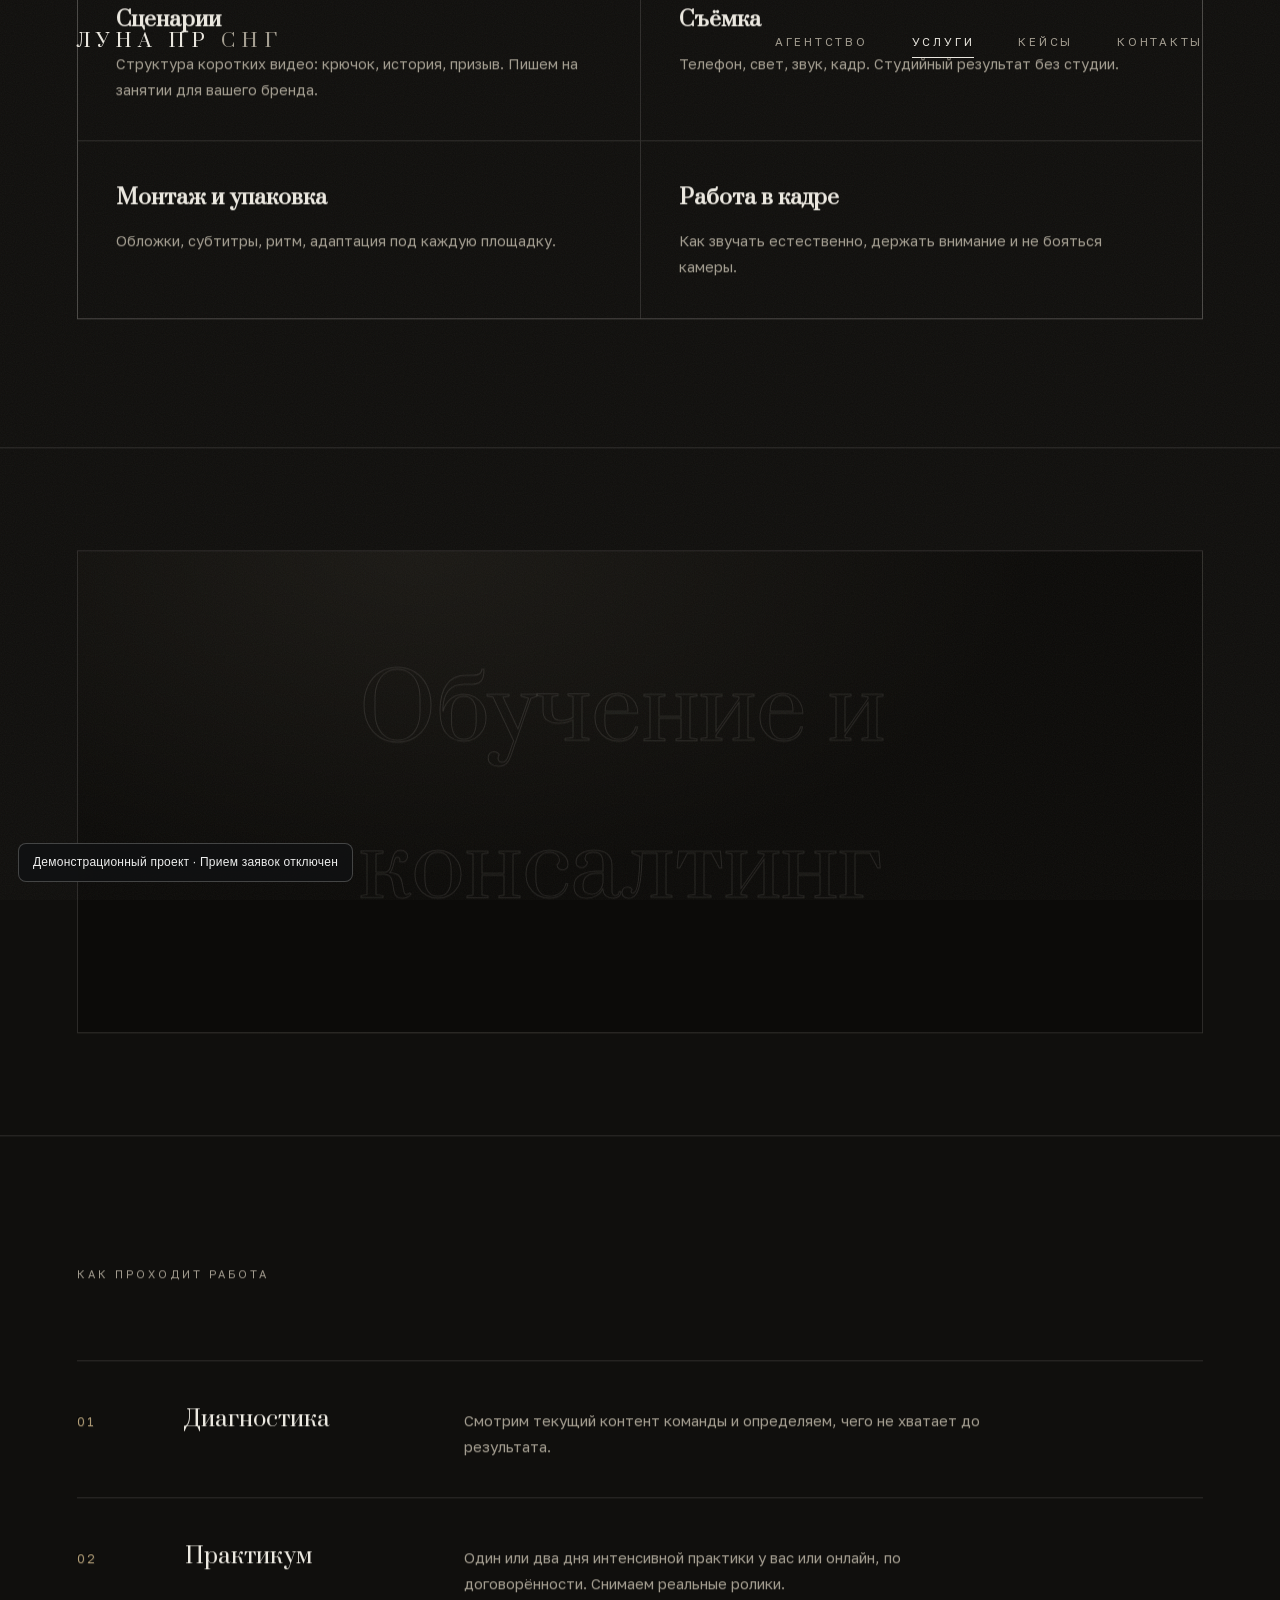
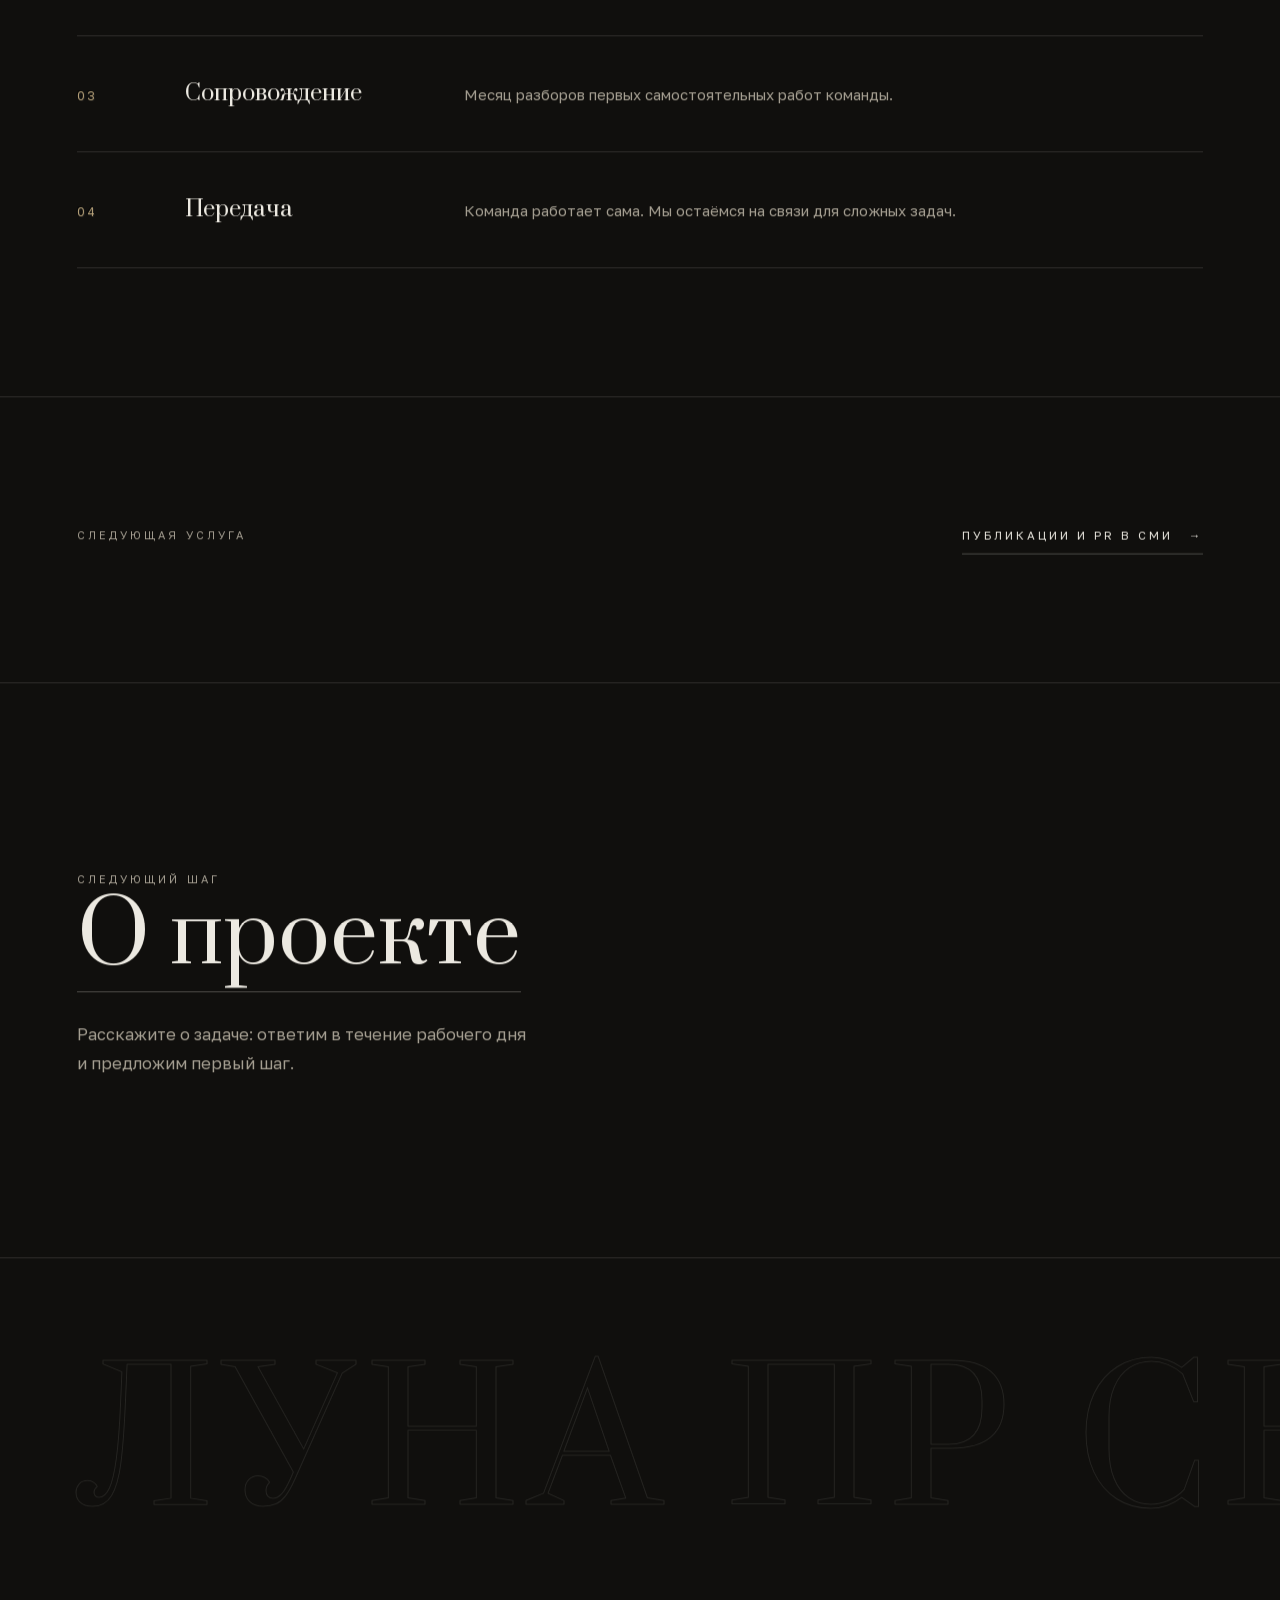
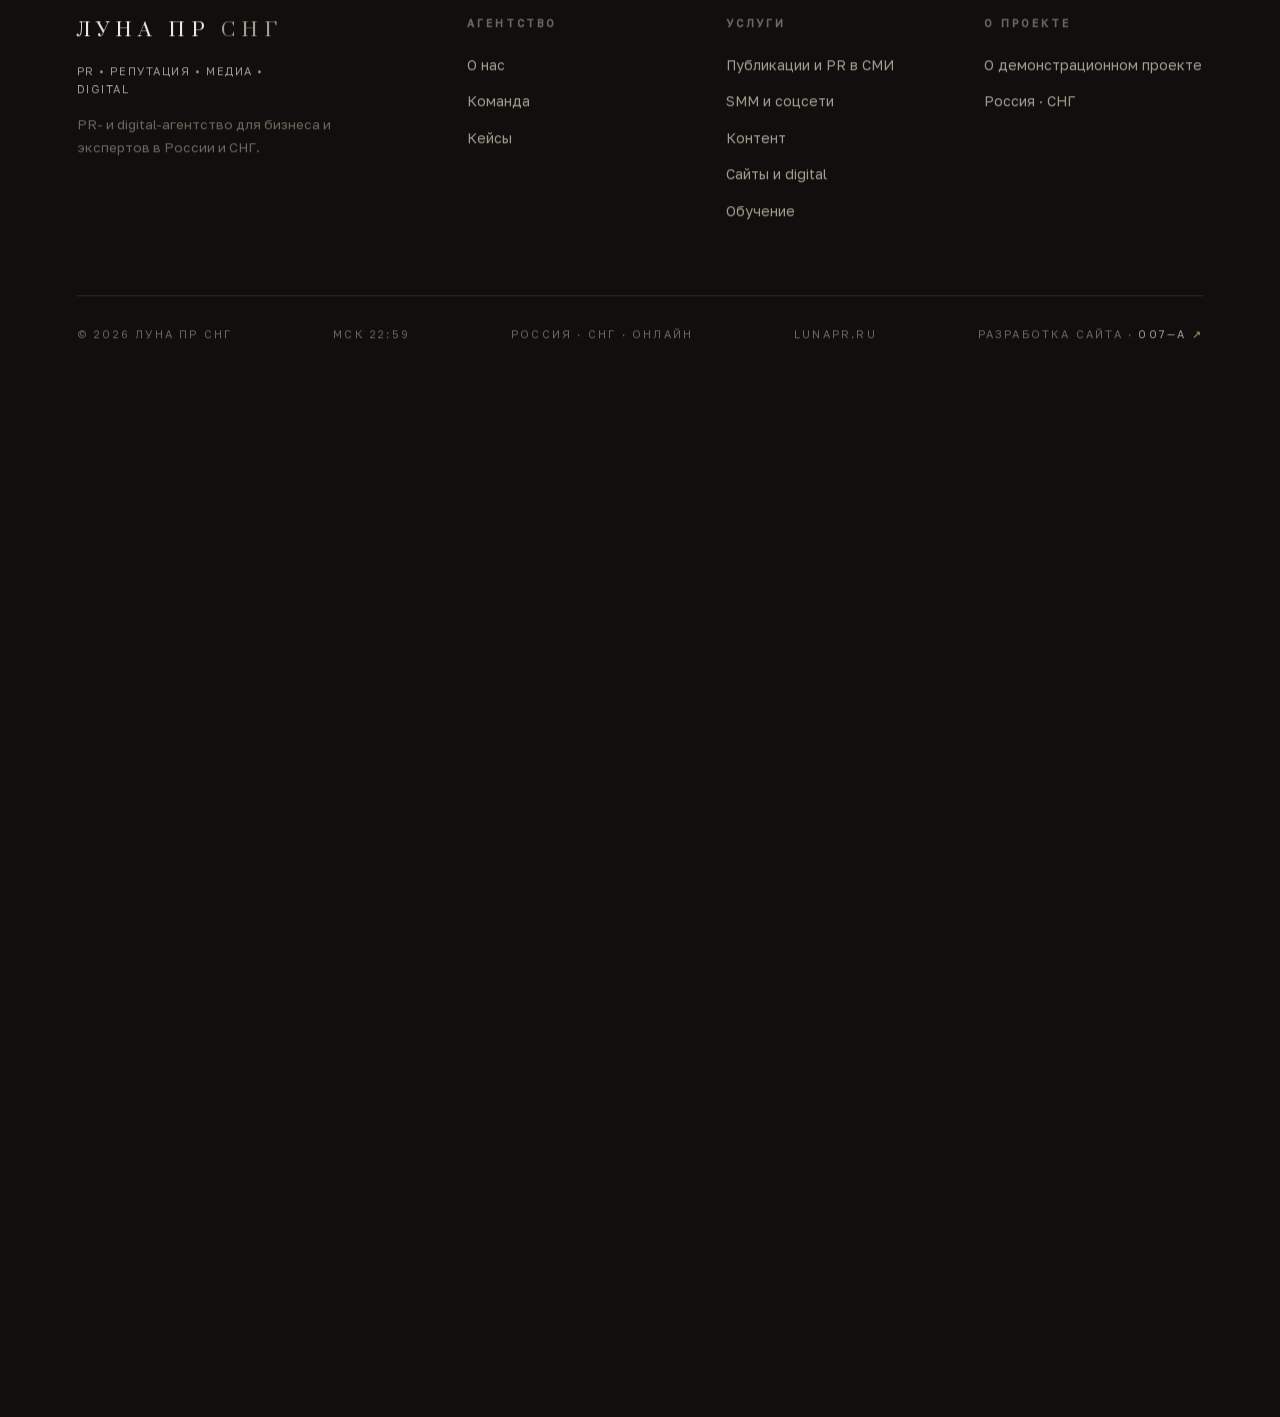
<file: service-education.html>
<!DOCTYPE html>
<html lang="ru">
<head>
<meta charset="UTF-8">
<meta http-equiv="Content-Security-Policy" content="default-src 'self'; script-src 'self' 'unsafe-inline'; style-src 'self' 'unsafe-inline'; img-src 'self' data: blob:; font-src 'self' data:; media-src 'self' blob:; connect-src 'none'; frame-src 'none'; object-src 'none'; form-action 'none'; base-uri 'self'; upgrade-insecure-requests">
<meta name="referrer" content="no-referrer">
<meta name="viewport" content="width=device-width, initial-scale=1">
<title>Обучение и консалтинг · ЛУНА ПР СНГ</title>
<meta name="description" content="Учим ваших сотрудников снимать видео и писать сценарии так, чтобы контент выходил регулярно и без агентства. Форматы: практикумы, разборы, сопровожден">
<link rel="canonical" href="https://lunapr.ru/service-education.html">
<meta property="og:type" content="website">
<meta property="og:title" content="Обучение и консалтинг · ЛУНА ПР СНГ">
<meta property="og:description" content="Учим ваших сотрудников снимать видео и писать сценарии так, чтобы контент выходил регулярно и без агентства. Форматы: практикумы, разборы, сопровожден">
<meta property="og:url" content="https://lunapr.ru/service-education.html">
<meta property="og:image" content="https://lunapr.ru/assets/og.jpg">
<meta name="twitter:card" content="summary_large_image">
<link rel="icon" type="image/svg+xml" href="data:image/svg+xml,%3Csvg xmlns='http://www.w3.org/2000/svg' viewBox='0 0 32 32'%3E%3Crect width='32' height='32' fill='%23100f0d'/%3E%3Cpath d='M21 4a12 12 0 1 0 0 24 9.5 9.5 0 1 1 0-24z' fill='%23b9a47c'/%3E%3C/svg%3E">
<link rel="apple-touch-icon" href="data:image/svg+xml,%3Csvg xmlns='http://www.w3.org/2000/svg' viewBox='0 0 32 32'%3E%3Crect width='32' height='32' fill='%23100f0d'/%3E%3Cpath d='M21 4a12 12 0 1 0 0 24 9.5 9.5 0 1 1 0-24z' fill='%23b9a47c'/%3E%3C/svg%3E">
<link rel="stylesheet" href="assets/premium-mobile.css">
<link rel="stylesheet" href="assets/007a-signature.css">


<style>
:root{
  --ink:#100f0d;
  --ink-2:#161512;
  --bone:#ece9e1;
  --stone:#a49e91;
  --faint:#6d685e;
  --line:rgba(236,233,225,.14);
  --line-strong:rgba(236,233,225,.28);
  --champagne:#b9a47c;
  --serif:'Prata',serif;
  --sans:'Golos Text',sans-serif;
  --pad:clamp(24px,6vw,96px);
  --ease:cubic-bezier(.22,.6,.2,1);
  --ease-io:cubic-bezier(.76,0,.24,1);
}
*{margin:0;padding:0;box-sizing:border-box}
html{scroll-behavior:smooth}
body{
  background:var(--ink);color:var(--bone);
  font-family:var(--sans);font-weight:400;font-size:16.5px;line-height:1.75;
  -webkit-font-smoothing:antialiased;text-rendering:optimizeLegibility;
  overflow-x:hidden;
}
body::after{
  content:"";position:fixed;inset:0;pointer-events:none;z-index:99;opacity:.05;
  background-image:url("data:image/svg+xml,%3Csvg xmlns='http://www.w3.org/2000/svg' width='140' height='140'%3E%3Cfilter id='n'%3E%3CfeTurbulence type='fractalNoise' baseFrequency='0.9' numOctaves='2'/%3E%3C/filter%3E%3Crect width='140' height='140' filter='url(%23n)' opacity='1'/%3E%3C/svg%3E");
}
::selection{background:var(--bone);color:var(--ink)}
html{scrollbar-width:thin;scrollbar-color:var(--line-strong) var(--ink)}
::-webkit-scrollbar{width:9px;height:9px}
::-webkit-scrollbar-track{background:var(--ink)}
::-webkit-scrollbar-thumb{background:var(--line-strong);border:2px solid var(--ink);background-clip:padding-box}
::-webkit-scrollbar-thumb:hover{background:var(--champagne)}
a{color:inherit;text-decoration:none}
img,video{max-width:100%;display:block;-webkit-user-drag:none;-webkit-touch-callout:none;user-select:none}
.serif{font-family:var(--serif);font-weight:400}
.label{font-size:11px;letter-spacing:.28em;text-transform:uppercase;color:var(--stone)}
.label .n{color:var(--champagne)}
:focus-visible{outline:1px solid var(--champagne);outline-offset:4px}

/* ---------- прелоадер и переходы ---------- */
.veil{
  position:fixed;inset:-2px;z-index:200;background:var(--ink);
  display:flex;align-items:center;justify-content:center;flex-direction:column;gap:26px;
  transition:transform 1s var(--ease-io);
}
.veil.lift{transform:translateY(-102%)}
.veil .wordmark{font-size:clamp(20px,3.4vw,30px)}
.veil .count{font-family:var(--serif);font-size:12px;letter-spacing:.4em;color:var(--faint)}
.veil.enter{transform:translateY(102%);transition:transform .65s var(--ease-io)}
.veil.enter.cover{transform:translateY(0)}

/* ---------- курсор ---------- */
@media (pointer:fine){
  .has-cursor, .has-cursor a, .has-cursor button, .has-cursor select, .has-cursor input, .has-cursor textarea{cursor:none}
  .cur-dot,.cur-ring{position:fixed;top:0;left:0;pointer-events:none;z-index:300;border-radius:50%;will-change:transform}
  .cur-dot{width:5px;height:5px;background:var(--bone);margin:-2.5px 0 0 -2.5px}
  .cur-ring{
    width:34px;height:34px;margin:-17px 0 0 -17px;border:1px solid var(--line-strong);
    transition:width .35s var(--ease), height .35s var(--ease), margin .35s var(--ease), border-color .35s, background .35s;
  }
  .cur-ring.hot{width:58px;height:58px;margin:-29px 0 0 -29px;border-color:var(--champagne);background:rgba(185,164,124,.06)}
}

/* ---------- шапка ---------- */
header{
  position:fixed;top:0;left:0;right:0;z-index:60;padding:0 var(--pad);
  transition:background .5s var(--ease), border-color .5s var(--ease);
  border-bottom:1px solid transparent;
}
header.scrolled{background:rgba(16,15,13,.88);backdrop-filter:blur(10px);border-color:var(--line)}
.nav{display:flex;align-items:center;justify-content:space-between;height:84px}
.wordmark{font-family:var(--serif);font-size:19px;letter-spacing:.30em;text-transform:uppercase}
.wordmark span{color:var(--stone)}
nav.menu{display:flex;gap:44px}
nav.menu a{
  font-size:11.5px;letter-spacing:.24em;text-transform:uppercase;color:var(--stone);
  position:relative;padding:6px 0;transition:color .4s;
}
nav.menu a::after{
  content:"";position:absolute;left:0;bottom:0;height:1px;width:100%;
  background:var(--bone);transform:scaleX(0);transform-origin:right;transition:transform .5s var(--ease);
}
nav.menu a:hover,nav.menu a.active{color:var(--bone)}
nav.menu a:hover::after,nav.menu a.active::after{transform:scaleX(1);transform-origin:left}
.burger{
  display:none;background:none;border:none;color:var(--bone);cursor:pointer;
  font-size:11px;letter-spacing:.28em;text-transform:uppercase;padding:10px 0;
}
.overlay-menu{
  position:fixed;inset:0;z-index:55;background:var(--ink);
  display:flex;flex-direction:column;justify-content:center;padding:0 var(--pad);
  opacity:0;visibility:hidden;transition:opacity .6s var(--ease), visibility .6s;
}
.overlay-menu.open{opacity:1;visibility:visible}
.overlay-menu a{
  font-family:var(--serif);font-size:clamp(30px,8vw,54px);line-height:1.5;
  color:var(--stone);transition:color .4s;
}
.overlay-menu a:hover{color:var(--bone)}
.overlay-menu .label{margin-bottom:28px}

/* ---------- сетка ---------- */
.section{border-top:1px solid var(--line);padding:clamp(80px,10vw,140px) var(--pad)}
.section-head{display:flex;justify-content:space-between;align-items:baseline;margin-bottom:clamp(48px,6vw,84px);gap:24px}
h1,h2{font-family:var(--serif);font-weight:400;letter-spacing:.005em}
.display-xl{font-size:clamp(46px,8.6vw,128px);line-height:1.06}
.display-l{font-size:clamp(36px,5.4vw,76px);line-height:1.12}
.measure{max-width:640px;color:var(--stone);font-size:17.5px}
.measure strong{color:var(--bone);font-weight:500}
.two-col{display:grid;grid-template-columns:1fr 1.4fr;gap:clamp(40px,6vw,110px);align-items:start}

/* маскированное появление строк заголовка */
.mask-line{display:block;overflow:hidden;padding-bottom:.08em;margin-bottom:-.08em}
.mask-line>span{display:block;transform:translateY(112%);transition:transform 1.2s var(--ease)}
.loaded .mask-line>span{transform:none}
.mask-line:nth-child(2)>span{transition-delay:.12s}
.mask-line:nth-child(3)>span{transition-delay:.24s}

/* ссылки-действия */
.action{
  display:inline-flex;align-items:center;gap:16px;
  font-size:11.5px;letter-spacing:.26em;text-transform:uppercase;color:var(--bone);
  padding-bottom:8px;border-bottom:1px solid var(--line-strong);
  transition:border-color .4s, gap .4s var(--ease);will-change:transform;
}
.action:hover{border-color:var(--bone);gap:26px}
.action i{font-style:normal;transition:transform .4s var(--ease)}

/* ---------- hero ---------- */
.hero{
  position:relative;min-height:100svh;display:flex;flex-direction:column;justify-content:flex-end;
  padding:0 var(--pad) clamp(48px,6vw,88px);overflow:hidden;
}
.hero-media{position:absolute;inset:0;z-index:-1;background:#0a0908}
.hero-media .poster{
  position:absolute;inset:0;
  background:radial-gradient(90% 70% at 70% 20%, #201e19 0%, #12110e 55%, #0a0908 100%);
}
#moon-canvas{position:absolute;inset:0;width:100%;height:100%}
.hero-media video{
  position:absolute;inset:0;width:100%;height:100%;object-fit:cover;
  filter:saturate(.85) contrast(1.02);opacity:0;transition:opacity 1.6s var(--ease);
}
.hero-media video.ready{opacity:1}
.hero-media::after{
  content:"";position:absolute;inset:0;
  background:linear-gradient(180deg, rgba(16,15,13,.30) 0%, rgba(16,15,13,0) 40%, rgba(16,15,13,.90) 100%);
}
.hero .label{margin-bottom:26px}
.hero h1{max-width:16ch}
.hero-foot{
  display:flex;justify-content:space-between;align-items:flex-end;gap:32px;
  margin-top:clamp(36px,5vw,64px);flex-wrap:wrap;
}
.hero-foot p{max-width:440px;color:var(--stone);font-size:15.5px}
.hero-cities{display:flex;gap:36px;font-size:11px;letter-spacing:.26em;text-transform:uppercase;color:var(--stone)}
.scroll-hint{
  position:absolute;right:var(--pad);bottom:clamp(48px,6vw,88px);
  width:1px;height:64px;background:var(--line-strong);overflow:hidden;
}
.scroll-hint::after{
  content:"";position:absolute;left:0;top:-30%;width:100%;height:30%;background:var(--bone);
  animation:hint 2.4s var(--ease) infinite;
}
@keyframes hint{0%{top:-30%}60%,100%{top:110%}}

/* ---------- строки-индексы ---------- */
.rows{border-top:1px solid var(--line)}
.row{
  display:grid;grid-template-columns:70px 1fr auto auto;align-items:baseline;gap:clamp(20px,3vw,56px);
  padding:clamp(26px,3.4vw,44px) 0;border-bottom:1px solid var(--line);
  transition:padding .5s var(--ease);position:relative;
}
a.row:hover{padding-left:18px}
a.row::after{
  content:"";position:absolute;left:0;bottom:-1px;height:1px;width:0;
  background:var(--bone);transition:width .7s var(--ease);
}
a.row:hover::after{width:100%}
.row .idx{font-size:12px;letter-spacing:.2em;color:var(--champagne)}
.row .title{font-family:var(--serif);font-size:clamp(22px,3.4vw,44px);line-height:1.15;transition:color .4s;overflow-wrap:break-word;word-break:break-word}
.row .meta{font-size:11.5px;letter-spacing:.22em;text-transform:uppercase;color:var(--stone);text-align:right}
.row .arr{color:var(--stone);font-size:20px;transition:transform .5s var(--ease), color .4s}
a.row:hover .arr{transform:translateX(10px);color:var(--bone)}

/* ---------- манифест и орбитальная графика ---------- */
.manifesto .big{font-family:var(--serif);font-size:clamp(26px,3.6vw,52px);line-height:1.34;max-width:22ch}
.manifesto .big em{font-style:normal;color:var(--faint)}
.orbit-art{margin-top:28px;max-width:300px}
.orbit-art svg{width:100%;height:auto;display:block}
.orbit-art .o{fill:none;stroke:var(--line-strong);stroke-width:.6}
.orbit-art .p{fill:var(--champagne)}
.orbit-art .g1{transform-origin:150px 110px;animation:orb 26s linear infinite}
.orbit-art .g2{transform-origin:150px 110px;animation:orb 44s linear infinite reverse}
@keyframes orb{to{transform:rotate(360deg)}}

/* ---------- факты ---------- */
.facts{display:grid;grid-template-columns:repeat(3,1fr);gap:1px;background:var(--line);border:1px solid var(--line)}
.fact{background:var(--ink);padding:clamp(28px,3.4vw,48px)}
.fact .serif{font-size:clamp(28px,3.4vw,46px);display:block;margin-bottom:14px}
.fact p{color:var(--stone);font-size:14.5px;max-width:30ch}

/* ---------- команда ---------- */
.team{display:grid;grid-template-columns:repeat(4,1fr);gap:clamp(20px,2.4vw,36px)}
.member .photo{
  aspect-ratio:3/4;background:#1b1a17;position:relative;overflow:hidden;
  display:flex;align-items:center;justify-content:center;
  transition:filter .6s;filter:grayscale(1);
}
.member:hover .photo{filter:grayscale(.4)}
.member .photo span{font-family:var(--serif);font-size:44px;color:#33312c}
.member .photo::after{
  content:"портрет · ч/б";position:absolute;bottom:14px;left:14px;
  font-size:10px;letter-spacing:.2em;text-transform:uppercase;color:#4a473f;
}
.member h3{font-family:var(--sans);font-weight:500;font-size:15.5px;margin-top:18px}
.member .role{font-size:11px;letter-spacing:.22em;text-transform:uppercase;color:var(--champagne);margin-top:4px}
.member p{color:var(--stone);font-size:13.5px;margin-top:10px;line-height:1.6}

/* ---------- офисы ---------- */
.offices{display:grid;grid-template-columns:1fr 1fr;gap:1px;background:var(--line);border-top:1px solid var(--line);border-bottom:1px solid var(--line)}
.office{background:var(--ink);padding:clamp(36px,5vw,72px) var(--pad)}
.office .city{font-family:var(--serif);font-size:clamp(30px,4vw,54px);margin:14px 0 18px}
.office p{color:var(--stone);font-size:15px;max-width:34ch}

/* ---------- страницы услуг ---------- */
.page-hero{padding:calc(84px + clamp(60px,10vw,130px)) var(--pad) clamp(60px,8vw,110px);position:relative}
.page-hero .label{margin-bottom:30px}
.page-hero h1{max-width:14ch}
.page-hero .measure{margin-top:36px}
.page-hero.has-clip .label,.page-hero.has-clip h1,.page-hero.has-clip .measure{
  text-shadow:0 1px 3px rgba(0,0,0,.9),0 10px 30px rgba(0,0,0,.55);
}
.page-hero.has-clip .label{color:#d8cfae}
.page-hero.has-clip .measure{color:#d6d2c8}
.phase-glyph{
  position:absolute;top:calc(84px + clamp(60px,10vw,130px));right:var(--pad);
  width:clamp(56px,8vw,110px);opacity:.85;
}
.phase-glyph circle{fill:none;stroke:var(--line-strong);stroke-width:.8}
.phase-glyph path{fill:none;stroke:var(--champagne);stroke-width:.8}
/* ---------- крупная видео-интеграция в шапке услуги ---------- */
.hero-clip{
  position:absolute;inset:0;z-index:-1;overflow:hidden;background:#0a0908;
}
.hero-clip::after{
  content:"";position:absolute;inset:0;
  background:linear-gradient(180deg, rgba(10,9,8,.92) 0%, rgba(10,9,8,.86) 28%, rgba(10,9,8,.80) 48%, rgba(10,9,8,.62) 68%, rgba(10,9,8,.32) 86%, rgba(10,9,8,.58) 100%);
}
.hero-clip video{
  position:absolute;inset:0;width:100%;height:100%;object-fit:cover;
  opacity:0;transition:opacity 1.6s var(--ease);filter:saturate(.85) contrast(1.02);
}
.hero-clip video.ready{opacity:1}
.page-hero.has-clip{min-height:100svh}
.deliver{display:grid;grid-template-columns:repeat(2,1fr);gap:1px;background:var(--line);border:1px solid var(--line)}
.deliver div{background:var(--ink);padding:clamp(26px,3vw,44px);transition:background .5s}
.deliver div:hover{background:var(--ink-2)}
.deliver h3{font-family:var(--serif);font-size:21px;margin-bottom:12px}
.deliver p{color:var(--stone);font-size:14.5px}
.steps{counter-reset:s;border-top:1px solid var(--line)}
.step{
  display:grid;grid-template-columns:70px 240px 1fr;gap:clamp(20px,3vw,56px);
  padding:clamp(24px,3vw,40px) 0;border-bottom:1px solid var(--line);align-items:baseline;
}
.step::before{counter-increment:s;content:counter(s,decimal-leading-zero);font-size:12px;letter-spacing:.2em;color:var(--champagne)}
.step h3{font-family:var(--serif);font-size:22px;font-weight:400}
.step p{color:var(--stone);font-size:15px;max-width:60ch}

.case-row{grid-template-columns:70px 1fr 220px auto}
.case-note{margin-top:40px;color:var(--faint);font-size:13.5px;max-width:56ch}

/* ---------- CTA ---------- */
.cta{border-top:1px solid var(--line);padding:clamp(100px,14vw,190px) var(--pad)}
.cta .label{margin-bottom:34px}
.cta a.big{
  font-family:var(--serif);font-size:clamp(34px,6.6vw,96px);line-height:1.1;
  display:inline-block;position:relative;
}
.cta a.big::after{
  content:"";position:absolute;left:0;bottom:-8px;height:1px;width:100%;
  background:var(--line-strong);transition:background .5s;
}
.cta a.big:hover::after{background:var(--bone)}
.cta p{margin-top:36px;color:var(--stone);max-width:46ch}

/* ---------- контакты ---------- */
.contact-grid{display:grid;grid-template-columns:1fr 1fr;gap:clamp(48px,7vw,120px)}
form{display:grid;gap:0;border-top:1px solid var(--line)}
.field{border-bottom:1px solid var(--line);padding:26px 0 18px;transition:border-color .4s}
.field:focus-within{border-color:var(--champagne)}
.field label{display:block;font-size:10.5px;letter-spacing:.26em;text-transform:uppercase;color:var(--stone);margin-bottom:10px}
input,textarea,select{
  width:100%;background:transparent;border:none;color:var(--bone);
  font-family:var(--sans);font-size:17px;padding:2px 0;
}
input::placeholder,textarea::placeholder{color:var(--faint)}
input:focus,textarea:focus,select:focus{outline:none}
textarea{min-height:96px;resize:vertical}
select{appearance:none;cursor:pointer}
select option{background:var(--ink)}
form .action{margin-top:40px;background:none;border:none;border-bottom:1px solid var(--line-strong);cursor:pointer;font-family:var(--sans)}
.form-note{margin-top:24px;color:var(--faint);font-size:12.5px}

/* ---------- футер ---------- */
footer{border-top:1px solid var(--line);padding:clamp(60px,8vw,100px) var(--pad) 40px;position:relative;overflow:hidden}
.foot-mark{
  font-family:var(--serif);font-size:clamp(64px,14vw,220px);line-height:1;
  color:transparent;-webkit-text-stroke:1px rgba(236,233,225,.10);
  letter-spacing:.06em;user-select:none;white-space:nowrap;margin-bottom:clamp(40px,6vw,80px);
}
.foot-cols{display:grid;grid-template-columns:1.6fr 1fr 1fr 1fr;gap:40px;margin-bottom:60px}
.foot-cols h4{font-size:10.5px;letter-spacing:.28em;text-transform:uppercase;color:var(--faint);margin-bottom:20px}
.foot-cols a{display:block;color:var(--stone);font-size:14px;margin-bottom:12px;transition:color .4s}
.foot-cols a:hover{color:var(--bone)}
.foot-brand p{color:var(--faint);font-size:13.5px;max-width:30ch;line-height:1.7}
.foot-bottom{
  border-top:1px solid var(--line);padding-top:28px;
  display:flex;justify-content:space-between;gap:20px;flex-wrap:wrap;
  font-size:11px;letter-spacing:.2em;text-transform:uppercase;color:var(--faint);
}

/* ---------- лента (контурный сериф) ---------- */
.tape{overflow:hidden;border-top:1px solid var(--line);border-bottom:1px solid var(--line);padding:clamp(20px,3vw,34px) 0}
.tape-track{
  display:flex;gap:clamp(40px,5vw,80px);width:max-content;white-space:nowrap;
  animation:tape 46s linear infinite;
  font-family:var(--serif);font-size:clamp(30px,5.4vw,72px);line-height:1;
  color:transparent;-webkit-text-stroke:1px rgba(236,233,225,.20);
}
.tape-track b{color:var(--champagne);-webkit-text-stroke:0;font-weight:400;font-size:.4em;align-self:center}
@keyframes tape{to{transform:translateX(-50%)}}

/* ---------- видеослоты (film) ---------- */
.film{padding:clamp(60px,8vw,110px) var(--pad);border-top:1px solid var(--line)}
.film-frame{
  position:relative;aspect-ratio:21/9;overflow:hidden;background:
  radial-gradient(80% 100% at 30% 0%, #1b1915 0%, #0c0b09 70%);
  border:1px solid var(--line);
}
.film-frame video{
  position:absolute;inset:0;width:100%;height:100%;object-fit:cover;
  opacity:0;transition:opacity 1.4s var(--ease);filter:saturate(.85) contrast(1.02);
}
.film-frame video.ready{opacity:1}
.film-cap{
  position:absolute;left:0;right:0;bottom:0;display:flex;justify-content:space-between;gap:16px;
  padding:18px 22px;background:linear-gradient(180deg,transparent,rgba(16,15,13,.85));
}
.film-mark{
  position:absolute;top:50%;left:50%;transform:translate(-50%,-50%);
  font-family:var(--serif);font-size:clamp(40px,7vw,96px);
  color:transparent;-webkit-text-stroke:1px rgba(236,233,225,.12);user-select:none;
}
.film-frame:has(video.ready) .film-mark{display:none}

/* ---------- плавающее превью у строк кейсов ---------- */
.preview{
  position:fixed;top:0;left:0;z-index:80;width:min(340px,30vw);aspect-ratio:16/10;
  pointer-events:none;overflow:hidden;border:1px solid var(--line-strong);
  background:radial-gradient(80% 100% at 30% 0%, #1e1c17 0%, #0d0c0a 70%);
  opacity:0;transition:opacity .45s var(--ease);will-change:transform;
}
.preview.on{opacity:1}
.preview video{position:absolute;inset:0;width:100%;height:100%;object-fit:cover;opacity:0;transition:opacity .8s}
.preview video.ready{opacity:1}
.preview .pv-cap{
  position:absolute;left:0;right:0;bottom:0;padding:12px 16px;
  font-size:10px;letter-spacing:.22em;text-transform:uppercase;color:var(--stone);
  background:linear-gradient(180deg,transparent,rgba(16,15,13,.9));
}
.preview .pv-mark{
  position:absolute;top:50%;left:50%;transform:translate(-50%,-50%);
  font-family:var(--serif);font-size:44px;color:transparent;-webkit-text-stroke:1px rgba(236,233,225,.14);
}
@media(max-width:860px){.preview{display:none}}

/* ---------- reveal ---------- */
.rv{opacity:0;transform:translateY(30px);transition:opacity 1.1s var(--ease), transform 1.1s var(--ease)}
.rv.on{opacity:1;transform:none}
.rv-d1{transition-delay:.12s}.rv-d2{transition-delay:.24s}.rv-d3{transition-delay:.36s}

@media (prefers-reduced-motion:reduce){
  *,*::before,*::after{animation:none!important;transition:none!important}
  html{scroll-behavior:auto}
  .rv,.mask-line>span{opacity:1;transform:none}
  .veil{display:none}
}

/* ---------- адаптив ---------- */
@media (max-width:1060px){
  .team{grid-template-columns:repeat(2,1fr)}
  .facts{grid-template-columns:1fr}
  .step{grid-template-columns:56px 1fr}
  .step p{grid-column:2}
}
@media (max-width:860px){
  nav.menu{display:none}
  .burger{display:block}
  .two-col,.contact-grid,.offices,.deliver{grid-template-columns:1fr}
  .row{grid-template-columns:48px 1fr;row-gap:10px}
  .row .meta{text-align:left;grid-column:2}
  .row .arr{display:none}
  .case-row{grid-template-columns:48px 1fr}
  .scroll-hint,.phase-glyph,.hero-clip{display:none}
}
@media (max-width:560px){
  .team{grid-template-columns:1fr}
  .hero-cities{gap:20px;flex-wrap:wrap}
}

/* ================= МОБИЛЬНАЯ ВЕРСИЯ · премиум-адаптация ================= */
.row-thumb{display:none}
@media (max-width:860px){
  header{padding-left:max(var(--pad),env(safe-area-inset-left));padding-right:max(var(--pad),env(safe-area-inset-right));padding-top:env(safe-area-inset-top)}
  .nav{min-height:76px}
  .wordmark{font-size:16px;letter-spacing:.26em}
  .burger{padding:10px 4px;-webkit-tap-highlight-color:transparent}

  /* оверлей-меню: пронумерованные строки вместо простого списка ссылок */
  .overlay-menu{padding:calc(84px + env(safe-area-inset-top)) var(--pad) calc(40px + env(safe-area-inset-bottom));justify-content:space-between}
  .overlay-menu .burger{display:block;position:absolute;top:calc(22px + env(safe-area-inset-top));right:max(var(--pad),env(safe-area-inset-right))}
  .ov-rows{display:flex;flex-direction:column;border-top:1px solid var(--line)}
  .ov-rows a{
    display:flex;align-items:baseline;gap:20px;padding:18px 0;border-bottom:1px solid var(--line);
    font-family:var(--serif);font-size:clamp(28px,9vw,42px);line-height:1.2;color:var(--stone);
    opacity:0;transform:translateY(16px);
    transition:opacity .5s var(--ease),transform .5s var(--ease),color .4s;
  }
  .overlay-menu.open .ov-rows a{opacity:1;transform:none}
  .overlay-menu.open .ov-rows a:nth-child(1){transition-delay:.08s}
  .overlay-menu.open .ov-rows a:nth-child(2){transition-delay:.15s}
  .overlay-menu.open .ov-rows a:nth-child(3){transition-delay:.22s}
  .overlay-menu.open .ov-rows a:nth-child(4){transition-delay:.29s}
  .ov-rows a:active{color:var(--bone)}
  .ov-idx{font-family:var(--sans);font-size:12px;letter-spacing:.2em;color:var(--champagne)}
  .ov-foot{
    display:flex;justify-content:space-between;align-items:baseline;gap:16px;margin-top:32px;
    opacity:0;transform:translateY(10px);
    transition:opacity .6s var(--ease) .36s,transform .6s var(--ease) .36s;
  }
  .overlay-menu.open .ov-foot{opacity:1;transform:none}
  .ov-foot a{font-size:13.5px;color:var(--bone);border-bottom:1px solid var(--line-strong);padding-bottom:2px}
  .ov-foot .label{color:var(--faint)}

  /* hero-clip: на мобильном тоже видео на весь экран, текст поверх — как на первом слайде */
  .hero-clip{display:block}

  /* тактильная обратная связь вместо ховера */
  a.row:active{padding-left:14px;background:var(--ink-2)}
  a.row:active::after{width:100%}
  .action:active{border-color:var(--bone)}
  .deliver div:active{background:var(--ink-2)}
  .member:active .photo{filter:grayscale(.4)}
  .cta a.big:active::after{background:var(--bone)}
  .foot-cols a:active{color:var(--bone)}

  /* строки услуг/кейсов: видео-миниатюра вместо ховер-стрелки */
  .row{position:relative}
  .row[data-video]{padding-right:92px}
  .row[data-video] .row-thumb{
    display:block;position:absolute;right:0;top:0;
    width:56px;height:56px;overflow:hidden;border:1px solid var(--line-strong);background:var(--ink-2);
  }
  .row-thumb video{width:100%;height:100%;object-fit:cover;display:block;opacity:0;transition:opacity .8s}
  .row-thumb video.ready{opacity:1}

  /* воздух и типографика под маленький экран */
  .section{padding:clamp(60px,12vw,100px) var(--pad)}
  .hero{padding-bottom:clamp(36px,8vw,64px)}
  .measure{font-size:16px}
  footer{padding-bottom:calc(40px + env(safe-area-inset-bottom))}
  .rv{transform:translateY(18px);transition-duration:.9s}

  input,textarea,select{min-height:44px}
  form .action{padding:14px 0}
}
@media (max-width:860px){
  .foot-cols{grid-template-columns:1fr 1fr;gap:40px 24px}
}
@media (max-width:560px){
  .foot-cols{grid-template-columns:1fr;gap:36px}
}
@media (max-width:400px){
  .display-xl{font-size:clamp(38px,11.5vw,50px)}
  .ov-rows a{font-size:clamp(24px,9.2vw,32px)}
}

/* ================= ПРЕМИУМ-ДЕТАЛИ · свет, объём, гравировка ================= */
.mask-line{position:relative}
.mask-line::after{
  content:"";position:absolute;left:0;bottom:0;width:100%;height:1px;
  background:var(--champagne);opacity:0;pointer-events:none;
}
.loaded .mask-line::after{animation:lp-scan 1.3s var(--ease) forwards}
.mask-line:nth-child(2)::after{animation-delay:.12s}
.mask-line:nth-child(3)::after{animation-delay:.24s}
@keyframes lp-scan{
  0%{transform:translateY(0);opacity:0}
  16%{opacity:.6}
  82%{opacity:.42}
  100%{transform:translateY(-108%);opacity:0}
}

/* гравировка: утопленные цифры и метки, будто вытиснены в бумаге */
.label .n,.row .idx,.step::before,.ov-idx{
  text-shadow:-1px -1px 0 rgba(0,0,0,.55), 1px 1px 0 rgba(255,255,255,.06);
}

body.nav-open #mopen{opacity:0;pointer-events:none;transition:opacity .25s}
body.nav-open header{pointer-events:none}
</style>
<link rel="stylesheet" href="/assets/demo-fonts.css">
<link rel="stylesheet" href="/assets/demo-mode.css">
</head>
<body>
<div class="veil" id="veil"><span class="wordmark">ЛУНА ПР<span style="color:var(--stone)">&nbsp;СНГ</span></span><span class="count" id="vcount">000</span></div>

<header>
  <div class="nav">
    <a class="wordmark" href="index.html">ЛУНА ПР<span>&nbsp;СНГ</span></a>
    <nav class="menu" aria-label="Основная навигация">
      <a href="agency.html">Агентство</a>
      <a href="services.html" class="active">Услуги</a>
      <a href="cases.html">Кейсы</a>
      <a href="contacts.html">Контакты</a>
    </nav>
    <button class="burger" id="mopen" aria-label="Открыть меню">Меню</button>
  </div>
</header>
<div class="overlay-menu" id="ovmenu">
  <button class="burger" id="mclose" aria-label="Закрыть меню">Закрыть</button>
  <nav class="ov-rows" aria-label="Меню">
    <a href="agency.html"><span class="ov-idx">01</span><span class="ov-title">Агентство</span></a>
    <a href="services.html"><span class="ov-idx">02</span><span class="ov-title">Услуги</span></a>
    <a href="cases.html"><span class="ov-idx">03</span><span class="ov-title">Кейсы</span></a>
    <a href="contacts.html"><span class="ov-idx">04</span><span class="ov-title">Контакты</span></a>
  </nav>
  <div class="ov-foot">
    <a href="privacy.html" >О демонстрационном проекте</a>
    <span class="label">Россия · СНГ</span>
  </div>
</div>
<div id="smooth">

<main>
<section class="page-hero has-clip">
  <span class="label">Услуга&nbsp;<span class="n">05</span></span>
  <h1 class="display-l"><span class="mask-line"><span>Обучение</span></span><span class="mask-line"><span>и консалтинг</span></span></h1>
  <p class="measure rv on rv-d3">Учим ваших сотрудников снимать видео и писать сценарии так, чтобы контент выходил регулярно и без агентства. Форматы: практикумы, разборы, сопровождение первых съёмок.</p>
  <div class="hero-clip rv" aria-hidden="true">
    <video autoplay muted loop playsinline preload="auto">
      <source src="assets/video/education-hero.mp4" type="video/mp4">
    </video>
  </div>
</section>

<section class="section" style="padding-top:0">
  <div class="section-head"><span class="label rv">Что входит</span></div>
  <div class="deliver"><div class="rv"><h3>Сценарии</h3><p>Структура коротких видео: крючок, история, призыв. Пишем на занятии для вашего бренда.</p></div><div class="rv"><h3>Съёмка</h3><p>Телефон, свет, звук, кадр. Студийный результат без студии.</p></div><div class="rv"><h3>Монтаж и упаковка</h3><p>Обложки, субтитры, ритм, адаптация под каждую площадку.</p></div><div class="rv"><h3>Работа в кадре</h3><p>Как звучать естественно, держать внимание и не бояться камеры.</p></div></div>
</section>

<section class="film rv">
  <div class="film-frame">
    <span class="film-mark">Обучение и консалтинг</span>
    <video muted loop playsinline preload="metadata"><source src="assets/video/education-loop.mp4" type="video/mp4"></video>
  </div>
</section>

<section class="section">
  <div class="section-head"><span class="label rv">Как проходит работа</span></div>
  <div class="steps"><div class="step rv"><h3>Диагностика</h3><p>Смотрим текущий контент команды и определяем, чего не хватает до результата.</p></div><div class="step rv"><h3>Практикум</h3><p>Один или два дня интенсивной практики у вас или онлайн, по договорённости. Снимаем реальные ролики.</p></div><div class="step rv"><h3>Сопровождение</h3><p>Месяц разборов первых самостоятельных работ команды.</p></div><div class="step rv"><h3>Передача</h3><p>Команда работает сама. Мы остаёмся на связи для сложных задач.</p></div></div>
</section>

<section class="section" style="display:flex;justify-content:space-between;align-items:baseline;gap:24px;flex-wrap:wrap">
  <span class="label rv">Следующая услуга</span>
  <a class="action rv" href="service-media.html">Публикации и PR в СМИ <i>&rarr;</i></a>
</section>

<section class="cta">
  <span class="label rv">Следующий шаг</span>
  <div><a class="big rv rv-d1" href="contacts.html">О проекте</a></div>
  <p class="rv rv-d2">Расскажите о задаче: ответим в течение рабочего дня и предложим первый шаг.</p>
</section>
</main>
<footer>
  <div class="foot-mark" aria-hidden="true">ЛУНА&nbsp;ПР&nbsp;СНГ</div>
  <div class="foot-cols">
    <div class="foot-brand">
      <span class="wordmark">ЛУНА ПР<span>&nbsp;СНГ</span></span>
      <p style="margin-top:14px;letter-spacing:.14em;text-transform:uppercase;font-size:11px;color:var(--stone)">PR • Репутация • Медиа • Digital</p>
      <p style="margin-top:14px">PR- и digital-агентство для бизнеса и экспертов в России и СНГ.</p>
    </div>
    <div>
      <h4>Агентство</h4>
      <a href="agency.html">О нас</a>
      <a href="agency.html#team">Команда</a>
      <a href="cases.html">Кейсы</a>
    </div>
    <div>
      <h4>Услуги</h4>
      <a href="service-media.html">Публикации и PR в СМИ</a>
      <a href="service-social.html">SMM и соцсети</a>
      <a href="service-content.html">Контент</a>
      <a href="service-digital.html">Сайты и digital</a>
      <a href="service-education.html">Обучение</a>
    </div>
    <div>
      <h4>О проекте</h4>
      <a href="privacy.html" >О демонстрационном проекте</a>
      <a href="contacts.html">Россия · СНГ</a>

    </div>
  </div>
  <div class="foot-bottom">
    <span>© 2026 ЛУНА ПР СНГ</span>
    <span id="clock">МСК —:—</span>
    <span>Россия · СНГ · Онлайн</span>
    <span>lunapr.ru</span>
    <a class="site-credit" href="https://007-a.ru/" target="_blank" rel="noopener" aria-label="Разработка сайта — 007—A">
      <span>Разработка сайта · <span class="site-credit__name">007—A</span></span><span class="site-credit__arrow" aria-hidden="true">↗</span>
    </a>
  </div>
</footer>
</div>
<script>
(function(){
/* ---- защита медиа от копирования ---- */
document.addEventListener('contextmenu',function(e){if(e.target.closest('img,video'))e.preventDefault();});
document.addEventListener('dragstart',function(e){if(e.target.closest('img,video'))e.preventDefault();});
document.querySelectorAll('video').forEach(function(v){v.setAttribute('controlsList','nodownload noremoteplayback');v.disablePictureInPicture=true;});

const reduced=matchMedia('(prefers-reduced-motion: reduce)').matches;
const fine=matchMedia('(pointer:fine)').matches;

/* ---- шапка ---- */
const hd=document.querySelector('header');
addEventListener('scroll',()=>{hd.classList.toggle('scrolled',scrollY>20)},{passive:true});

/* ---- reveal ---- */
const io=new IntersectionObserver(es=>{es.forEach(e=>{if(e.isIntersecting){e.target.classList.add('on');io.unobserve(e.target)}})},{threshold:.1});
document.querySelectorAll('.rv').forEach(el=>io.observe(el));

/* ---- мобильное меню ---- */
const ov=document.getElementById('ovmenu');
function menu(open){ov.classList.toggle('open',open);document.body.classList.toggle('nav-open',open);document.body.style.overflow=open?'hidden':''}
document.getElementById('mopen')?.addEventListener('click',()=>menu(true));
document.getElementById('mclose')?.addEventListener('click',()=>menu(false));
ov?.querySelectorAll('a').forEach(a=>a.addEventListener('click',()=>menu(false)));

/* ---- прелоадер ---- */
const veil=document.getElementById('veil');
function lift(){
  document.documentElement.classList.add('loaded');
  if(!veil)return;
  veil.classList.add('lift');
  sessionStorage.setItem('lp','1');
  setTimeout(()=>veil.remove(),1100);
}
if(reduced){document.documentElement.classList.add('loaded');veil?.remove();}
else if(!sessionStorage.getItem('lp')){
  let n=0;const c=document.getElementById('vcount');
  const t=setInterval(()=>{
    n=Math.min(100,n+Math.ceil((100-n)*.10)+1);
    if(c)c.textContent=String(n).padStart(3,'0');
    if(n>=100){clearInterval(t);setTimeout(lift,250);}
  },28);
}else{setTimeout(lift,150);}

/* ---- снятие «черноты» перехода при возврате из bfcache ---- */
addEventListener('pageshow',e=>{
  if(e.persisted){
    document.querySelectorAll('.veil.enter').forEach(v=>v.remove());
  }
});

/* ---- переходы между страницами ---- */
if(!reduced){
  document.querySelectorAll('a[href]').forEach(a=>{
    const h=a.getAttribute('href');
    if(!h||!/\.html($|#)/.test(h)||a.target)return;
    a.addEventListener('click',e=>{
      if(e.metaKey||e.ctrlKey||e.shiftKey)return;
      e.preventDefault();
      const v=document.createElement('div');
      v.className='veil enter';document.body.appendChild(v);
      requestAnimationFrame(()=>requestAnimationFrame(()=>v.classList.add('cover')));
      setTimeout(()=>{location.href=h},640);
    });
  });
}

/* ---- курсор + магнитные ссылки ---- */
let curX=innerWidth/2,curY=innerHeight/2,ringX=curX,ringY=curY;
let dot=null,ring=null;
if(fine&&!reduced){
  addEventListener('mousemove',e=>{curX=e.clientX;curY=e.clientY},{passive:true});
  document.querySelectorAll('.action').forEach(el=>{
    el.addEventListener('mousemove',e=>{
      const r=el.getBoundingClientRect();
      el.style.transform=`translate(${(e.clientX-r.left-r.width/2)*.18}px,${(e.clientY-r.top-r.height/2)*.35}px)`;
    });
    el.addEventListener('mouseleave',()=>{el.style.transform='';el.style.transition='transform .5s cubic-bezier(.22,.6,.2,1)';
      setTimeout(()=>el.style.transition='',500);});
  });
}

/* ---- параллакс hero ---- */
const hm=document.querySelector('.hero-media');

/* ---- главный rAF-цикл ---- */
function loop(){
  if(dot){
    ringX+=(curX-ringX)*.14;ringY+=(curY-ringY)*.14;
    dot.style.transform=`translate(${curX}px,${curY}px)`;
    ring.style.transform=`translate(${ringX}px,${ringY}px)`;
  }
  if(hm&&!reduced){hm.style.transform=`translateY(${scrollY*.22}px)`;}
  if(heroH1&&!reduced){
    const p=Math.min(1,scrollY/620);
    heroH1.style.transform=`translateY(${scrollY*.16}px)`;
    heroH1.style.opacity=String(1-p*.9);
  }
  if(pv){
    pvX+=(curX-pvX)*.12;pvY+=(curY-pvY)*.12;
    pv.style.transform=`translate(${pvX+26}px,${pvY-90}px)`;
  }
  requestAnimationFrame(loop);
}
requestAnimationFrame(loop);

/* ---- видео hero: включаем, когда файл на месте ---- */
const vid=document.querySelector('.hero-media video');
if(vid){vid.addEventListener('canplay',()=>vid.classList.add('ready'));}
document.querySelectorAll('.hero-clip video').forEach(v=>{
  v.addEventListener('canplay',()=>{v.classList.add('ready');v.play().catch(()=>{});});
});

/* ---- 3D луна (WebGL, шейдер), пока нет видео ---- */
const cnv=document.getElementById('moon-canvas');
if(cnv&&!reduced&&window.THREE){
  try{
    const R=new THREE.WebGLRenderer({canvas:cnv,alpha:true,antialias:true});
    R.setPixelRatio(Math.min(devicePixelRatio,2));
    const S=new THREE.Scene();
    const C=new THREE.PerspectiveCamera(34,1,.1,50);C.position.z=6;
    const mat=new THREE.ShaderMaterial({
      uniforms:{uT:{value:0},uL:{value:new THREE.Vector3(-.75,.35,.55)}},
      vertexShader:`varying vec3 vN;varying vec3 vP;
        void main(){vN=normalize(normalMatrix*normal);vP=position;
        gl_Position=projectionMatrix*modelViewMatrix*vec4(position,1.);}`,
      fragmentShader:`varying vec3 vN;varying vec3 vP;uniform float uT;uniform vec3 uL;
        float h(vec3 p){return fract(sin(dot(p,vec3(127.1,311.7,74.7)))*43758.5453);}
        float n(vec3 p){vec3 i=floor(p);vec3 f=fract(p);f=f*f*(3.-2.*f);
          return mix(mix(mix(h(i),h(i+vec3(1,0,0)),f.x),mix(h(i+vec3(0,1,0)),h(i+vec3(1,1,0)),f.x),f.y),
                     mix(mix(h(i+vec3(0,0,1)),h(i+vec3(1,0,1)),f.x),mix(h(i+vec3(0,1,1)),h(i+vec3(1,1,1)),f.x),f.y),f.z);}
        void main(){
          vec3 N=normalize(vN);
          float f=n(vP*3.2)*.55+n(vP*7.5)*.3+n(vP*16.)*.15;   /* лунная фактура */
          float crat=smoothstep(.42,.58,n(vP*4.7));
          vec3 base=mix(vec3(.075,.072,.065),vec3(.16,.155,.14),f);
          base=mix(base,base*.7,crat*.5);
          vec3 L=normalize(uL);                                 /* свет следует за курсором */
          float d=clamp(dot(N,L),0.,1.);
          d=pow(d,1.35);
          float rim=pow(1.-clamp(dot(N,vec3(0.,0.,1.)),0.,1.),2.6);
          vec3 col=base*(0.045+d*1.25)+vec3(.925,.914,.882)*rim*.10;
          gl_FragColor=vec4(col,1.);}`
    });
    const moon=new THREE.Mesh(new THREE.SphereGeometry(1.55,128,128),mat);
    S.add(moon);
    let mx=0,my=0;
    addEventListener('mousemove',e=>{mx=(e.clientX/innerWidth-.5);my=(e.clientY/innerHeight-.5);},{passive:true});
    function size(){
      const r=cnv.parentElement.getBoundingClientRect();
      R.setSize(r.width,r.height,false);
      C.aspect=r.width/r.height;
      moon.position.x=r.width>860?1.9:0;   /* справа от заголовка на десктопе */
      moon.position.y=r.width>860?.55:1.1;
      C.updateProjectionMatrix();
    }
    size();addEventListener('resize',size);
    let vis=true;
    new IntersectionObserver(es=>{vis=es[0].isIntersecting},{threshold:0}).observe(cnv);
    const L=mat.uniforms.uL.value;
    (function tick(t){
      if(vis){
        moon.rotation.y=t*.00005+scrollY*.0006+mx*.35;   /* скролл вращает сцену */
        moon.rotation.x=my*.2;
        L.x+=((mx*2.2-.7)-L.x)*.06;                       /* свет тянется к курсору */
        L.y+=((-my*1.6+.35)-L.y)*.06;
        L.z+=(.6-L.z)*.06;
        R.render(S,C);
      }
      requestAnimationFrame(tick);
    })(0);
  }catch(e){/* нет WebGL: остаётся постер */}
}

/* ---- скролл-история hero: заголовок уходит, сцена остаётся ---- */
const heroH1=document.querySelector('.hero h1');

/* ---- живое время офисов ---- */
const clockEl=document.getElementById('clock');
function clk(){
  if(!clockEl)return;
  const t=new Date().toLocaleTimeString('ru-RU',{timeZone:'Europe/Moscow',hour:'2-digit',minute:'2-digit'});
  clockEl.textContent='МСК '+t;
}
clk();setInterval(clk,20000);

/* ---- видеослоты: включаются, когда файл на месте ---- */
document.querySelectorAll('.film-frame video').forEach(v=>{
  v.addEventListener('canplay',()=>{v.classList.add('ready');v.play().catch(()=>{});});
});

/* ---- плавающее превью для строк кейсов ---- */
let pv=null,pvV=null,pvCap=null,pvOn=false,pvX=0,pvY=0;
if(fine&&!reduced){
  pv=document.createElement('div');pv.className='preview';
  pv.innerHTML='<span class="pv-mark">LUNA</span><video muted loop playsinline preload="none"></video><div class="pv-cap"></div>';
  document.body.appendChild(pv);
  pvV=pv.querySelector('video');pvCap=pv.querySelector('.pv-cap');
  document.querySelectorAll('a.row[data-video]').forEach(r=>{
    r.addEventListener('mouseenter',()=>{
      const f='assets/video/'+r.dataset.video;
      if(pvV.getAttribute('src')!==f){pvV.classList.remove('ready');pvV.src=f;pvV.load();}
      pvV.play().catch(()=>{});
      pvOn=true;pv.classList.add('on');
    });
    r.addEventListener('mouseleave',()=>{pvOn=false;pv.classList.remove('on');pvV.pause();});
  });
  pvV.addEventListener('canplay',()=>pvV.classList.add('ready'));
  pvV.addEventListener('error',()=>pvV.classList.remove('ready'));
}

/* ---- инерционный скролл (десктоп) ---- */
if(fine&&!reduced&&innerWidth>860){
  const content=document.getElementById('smooth');
  if(content){
    content.style.position='fixed';content.style.top='0';content.style.left='0';content.style.width='100%';
    content.style.willChange='transform';
    const spacer=document.createElement('div');document.body.appendChild(spacer);
    let cur=0;
    const ro=new ResizeObserver(()=>{spacer.style.height=content.scrollHeight+'px'});
    ro.observe(content);
    (function sm(){
      cur+=(scrollY-cur)*.085;
      if(Math.abs(scrollY-cur)<.05)cur=scrollY;
      content.style.transform=`translate3d(0,${-cur}px,0)`;
      requestAnimationFrame(sm);
    })();
  }
}
/* ---- мобильные видео-миниатюры строк (замена ховер-превью на тач) ---- */
if(!fine){
  document.querySelectorAll('a.row[data-video]').forEach(r=>{
    if(r.querySelector('.row-thumb'))return;
    const th=document.createElement('span');th.className='row-thumb';
    const rv=document.createElement('video');
    rv.muted=true;rv.loop=true;rv.playsInline=true;rv.preload='none';
    rv.src='assets/video/'+r.dataset.video;
    rv.addEventListener('canplay',()=>rv.classList.add('ready'));
    th.appendChild(rv);r.appendChild(th);
  });
  const thumbIo=new IntersectionObserver(es=>{
    es.forEach(e=>{const v=e.target;if(e.isIntersecting){v.play().catch(()=>{});}else{v.pause();}});
  },{threshold:.4});
  document.querySelectorAll('.row-thumb video').forEach(v=>thumbIo.observe(v));
}

/* ---- пауза автовоспроизводимых видео вне экрана (экономия данных и батареи) ---- */
const autoVideos=document.querySelectorAll('.hero-media video, .hero-clip video, .orbit-art video, .film-frame video');
if(autoVideos.length){
  const vio=new IntersectionObserver(es=>{
    es.forEach(e=>{
      const v=e.target;
      if(e.isIntersecting){v.play().catch(()=>{});}
      else{v.pause();}
    });
  },{threshold:.15});
  autoVideos.forEach(v=>vio.observe(v));
}
/* ---- премиум: курсор как источник света + лёгкий 3D-наклон объектов ---- */
if(fine&&!reduced){
  const tiltEls=document.querySelectorAll('.fact,.deliver div,.member .photo,.film-frame,.hero-clip,.orbit-art');
  const TILT=3,SHADOW=10;
  tiltEls.forEach(el=>{
    el.addEventListener('mousemove',e=>{
      const r=el.getBoundingClientRect();
      const px=(e.clientX-r.left)/r.width-.5;
      const py=(e.clientY-r.top)/r.height-.5;
      el.style.transition='none';
      el.style.transform=`perspective(1200px) rotateX(${(-py*TILT).toFixed(2)}deg) rotateY(${(px*TILT).toFixed(2)}deg)`;
      const sx=(px*SHADOW).toFixed(1),sy=(py*SHADOW+6).toFixed(1);
      el.style.boxShadow=`${sx}px ${sy}px 22px -12px rgba(0,0,0,.55), inset ${(-px*SHADOW*.4).toFixed(1)}px ${(-py*SHADOW*.4).toFixed(1)}px 0 0 rgba(236,233,225,.07)`;
    });
    el.addEventListener('mouseleave',()=>{
      el.style.transform='';el.style.boxShadow='';
      el.style.transition='transform .5s var(--ease), box-shadow .5s var(--ease)';
      setTimeout(()=>{el.style.transition=''},520);
    });
  });
}
})();
</script>
<script src="assets/premium-mobile.js" defer></script>
<a class="demo-mode-note" href="/privacy.html">Демонстрационный проект · Прием заявок отключен</a>
</body>
</html>
</file>
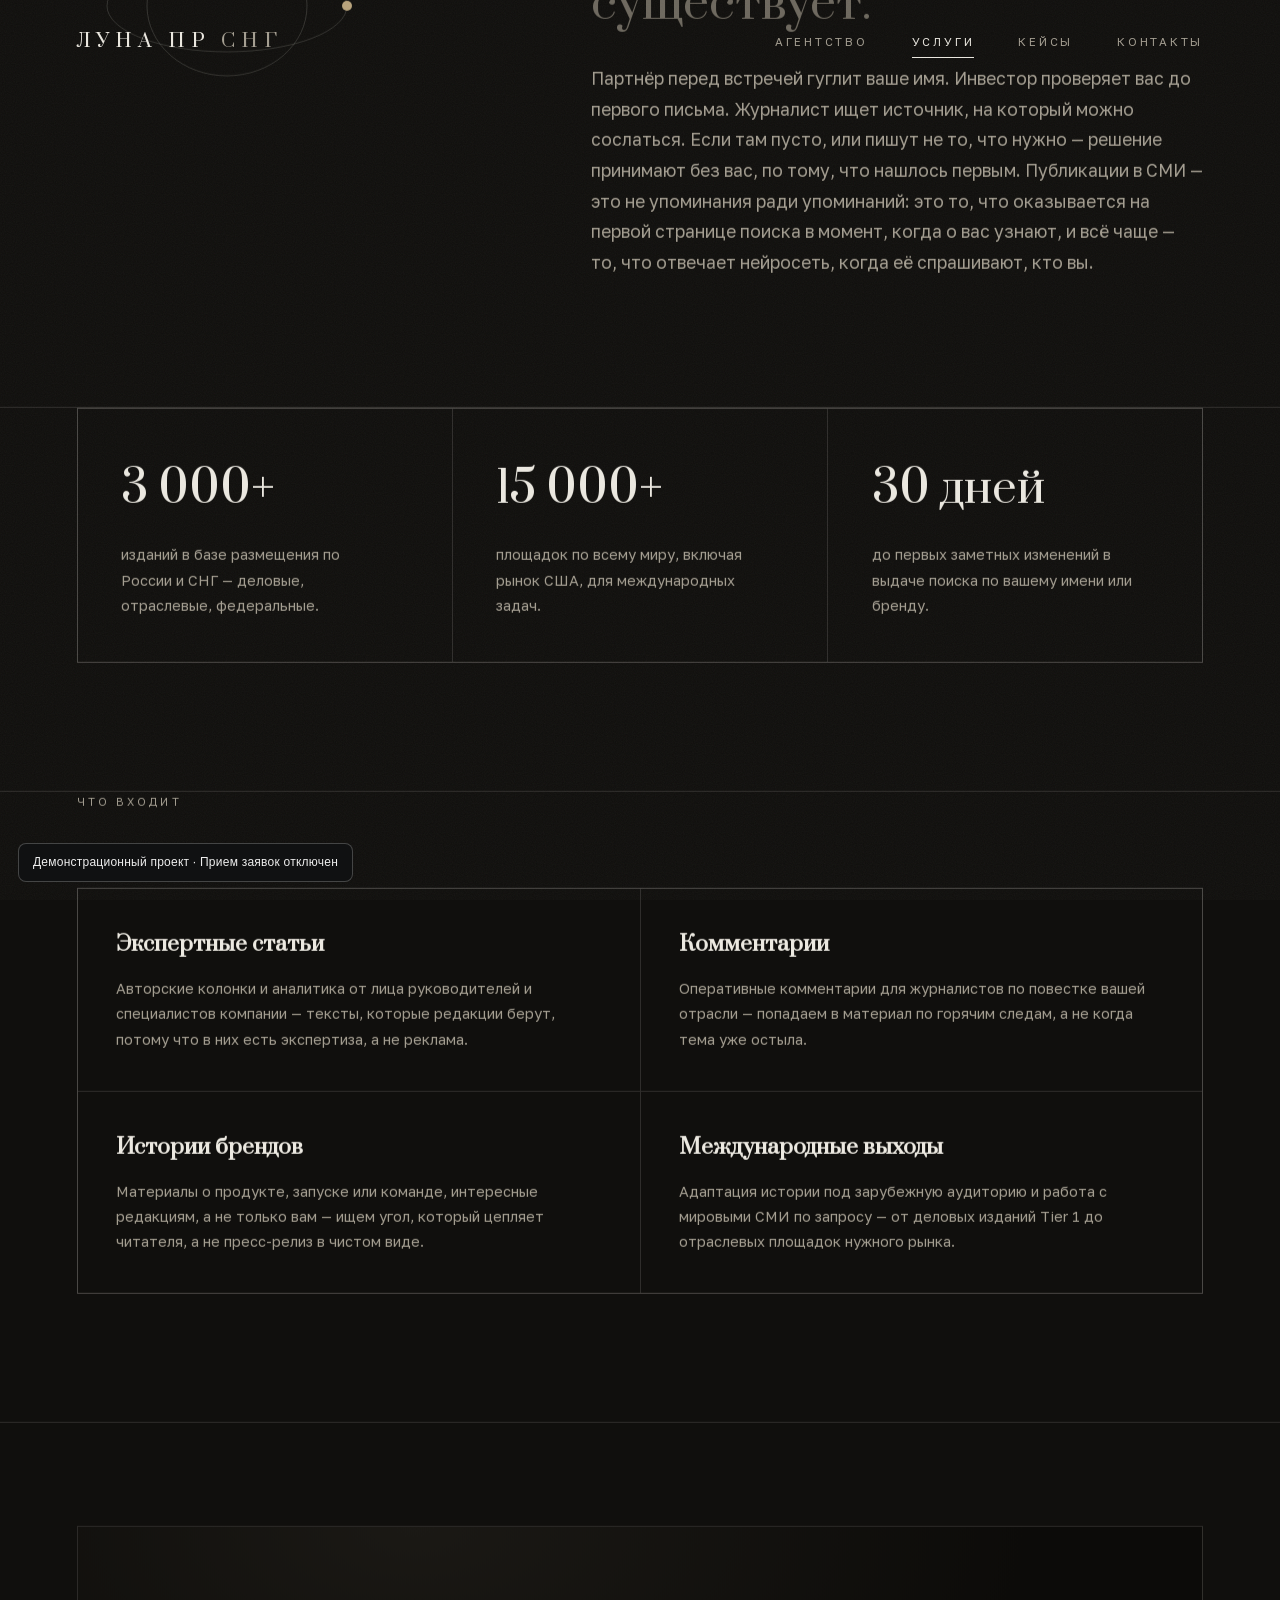
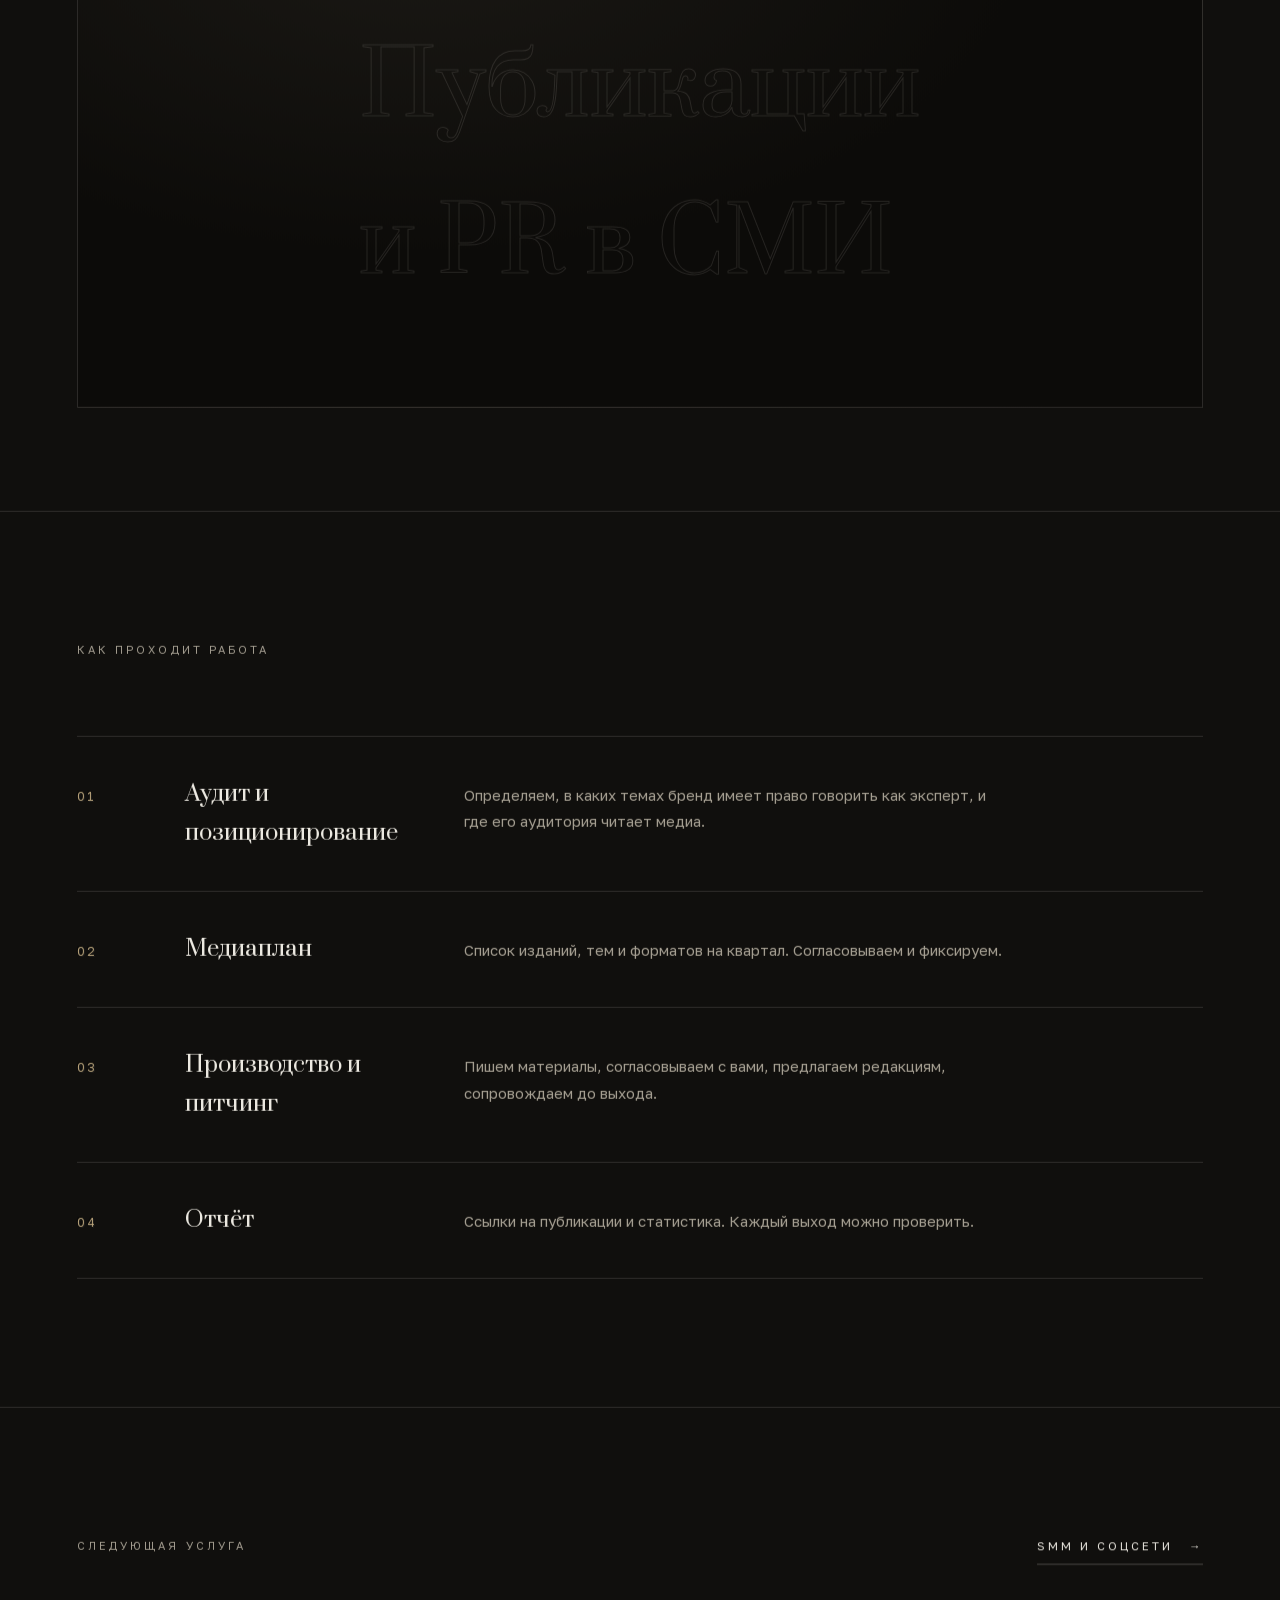
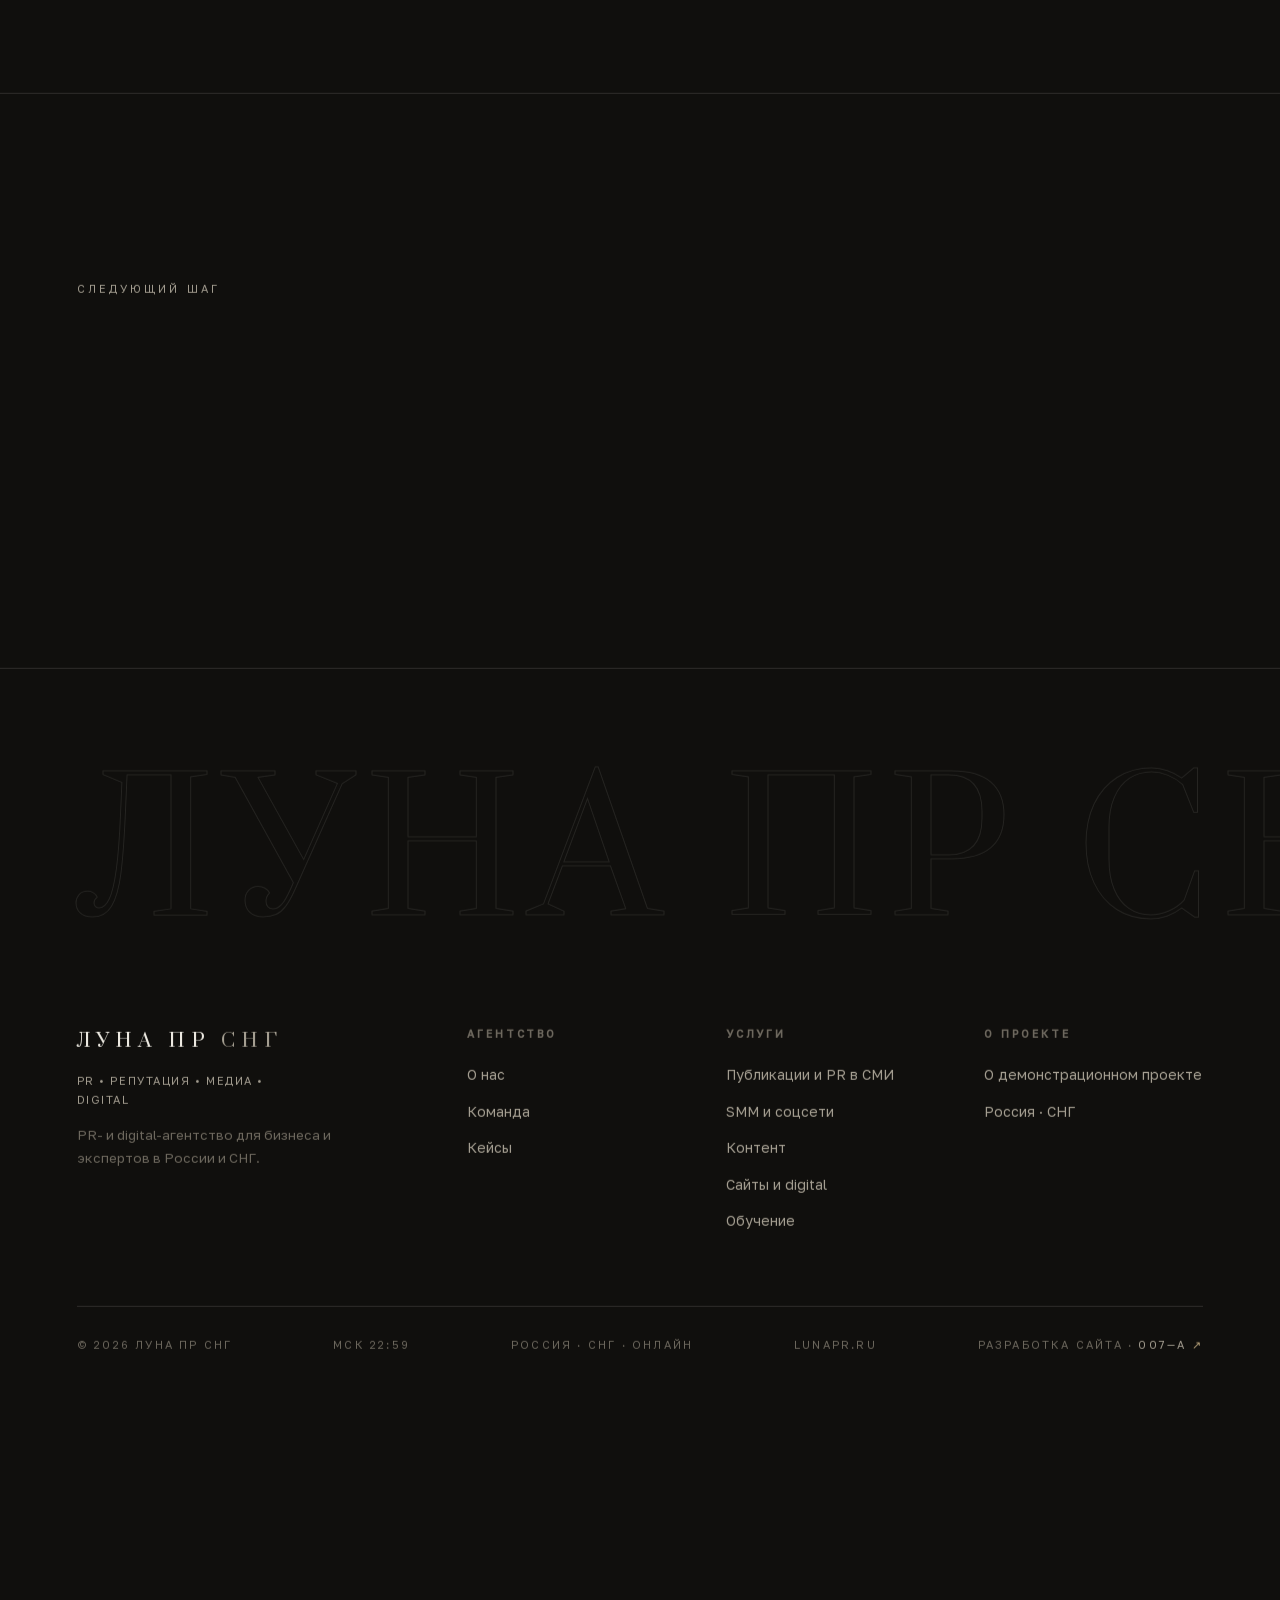
<file: service-media.html>
<!DOCTYPE html>
<html lang="ru">
<head>
<meta charset="UTF-8">
<meta http-equiv="Content-Security-Policy" content="default-src 'self'; script-src 'self' 'unsafe-inline'; style-src 'self' 'unsafe-inline'; img-src 'self' data: blob:; font-src 'self' data:; media-src 'self' blob:; connect-src 'none'; frame-src 'none'; object-src 'none'; form-action 'none'; base-uri 'self'; upgrade-insecure-requests">
<meta name="referrer" content="no-referrer">
<meta name="viewport" content="width=device-width, initial-scale=1">
<title>Публикации и PR в СМИ · ЛУНА ПР СНГ</title>
<meta name="description" content="Готовим экспертные материалы, комментарии и истории брендов, затем размещаем их в изданиях России и СНГ. Фокус: русскоязычные медиа, где живёт ваша ау">
<link rel="canonical" href="https://lunapr.ru/service-media.html">
<meta property="og:type" content="website">
<meta property="og:title" content="Публикации и PR в СМИ · ЛУНА ПР СНГ">
<meta property="og:description" content="Готовим экспертные материалы, комментарии и истории брендов, затем размещаем их в изданиях России и СНГ. Фокус: русскоязычные медиа, где живёт ваша ау">
<meta property="og:url" content="https://lunapr.ru/service-media.html">
<meta property="og:image" content="https://lunapr.ru/assets/og.jpg">
<meta name="twitter:card" content="summary_large_image">
<link rel="icon" type="image/svg+xml" href="data:image/svg+xml,%3Csvg xmlns='http://www.w3.org/2000/svg' viewBox='0 0 32 32'%3E%3Crect width='32' height='32' fill='%23100f0d'/%3E%3Cpath d='M21 4a12 12 0 1 0 0 24 9.5 9.5 0 1 1 0-24z' fill='%23b9a47c'/%3E%3C/svg%3E">
<link rel="apple-touch-icon" href="data:image/svg+xml,%3Csvg xmlns='http://www.w3.org/2000/svg' viewBox='0 0 32 32'%3E%3Crect width='32' height='32' fill='%23100f0d'/%3E%3Cpath d='M21 4a12 12 0 1 0 0 24 9.5 9.5 0 1 1 0-24z' fill='%23b9a47c'/%3E%3C/svg%3E">
<link rel="stylesheet" href="assets/premium-mobile.css">
<link rel="stylesheet" href="assets/007a-signature.css">
<script src="/assets/vendor-three-r128.min.js"></script>

<style>
:root{
  --ink:#100f0d;
  --ink-2:#161512;
  --bone:#ece9e1;
  --stone:#a49e91;
  --faint:#6d685e;
  --line:rgba(236,233,225,.14);
  --line-strong:rgba(236,233,225,.28);
  --champagne:#b9a47c;
  --serif:'Prata',serif;
  --sans:'Golos Text',sans-serif;
  --pad:clamp(24px,6vw,96px);
  --ease:cubic-bezier(.22,.6,.2,1);
  --ease-io:cubic-bezier(.76,0,.24,1);
}
*{margin:0;padding:0;box-sizing:border-box}
html{scroll-behavior:smooth}
body{
  background:var(--ink);color:var(--bone);
  font-family:var(--sans);font-weight:400;font-size:16.5px;line-height:1.75;
  -webkit-font-smoothing:antialiased;text-rendering:optimizeLegibility;
  overflow-x:hidden;
}
body::after{
  content:"";position:fixed;inset:0;pointer-events:none;z-index:99;opacity:.05;
  background-image:url("data:image/svg+xml,%3Csvg xmlns='http://www.w3.org/2000/svg' width='140' height='140'%3E%3Cfilter id='n'%3E%3CfeTurbulence type='fractalNoise' baseFrequency='0.9' numOctaves='2'/%3E%3C/filter%3E%3Crect width='140' height='140' filter='url(%23n)' opacity='1'/%3E%3C/svg%3E");
}
::selection{background:var(--bone);color:var(--ink)}
html{scrollbar-width:thin;scrollbar-color:var(--line-strong) var(--ink)}
::-webkit-scrollbar{width:9px;height:9px}
::-webkit-scrollbar-track{background:var(--ink)}
::-webkit-scrollbar-thumb{background:var(--line-strong);border:2px solid var(--ink);background-clip:padding-box}
::-webkit-scrollbar-thumb:hover{background:var(--champagne)}
a{color:inherit;text-decoration:none}
img,video{max-width:100%;display:block;-webkit-user-drag:none;-webkit-touch-callout:none;user-select:none}
.serif{font-family:var(--serif);font-weight:400}
.label{font-size:11px;letter-spacing:.28em;text-transform:uppercase;color:var(--stone)}
.label .n{color:var(--champagne)}
:focus-visible{outline:1px solid var(--champagne);outline-offset:4px}

/* ---------- прелоадер и переходы ---------- */
.veil{
  position:fixed;inset:-2px;z-index:200;background:var(--ink);
  display:flex;align-items:center;justify-content:center;flex-direction:column;gap:26px;
  transition:transform 1s var(--ease-io);
}
.veil.lift{transform:translateY(-102%)}
.veil .wordmark{font-size:clamp(20px,3.4vw,30px)}
.veil .count{font-family:var(--serif);font-size:12px;letter-spacing:.4em;color:var(--faint)}
.veil.enter{transform:translateY(102%);transition:transform .65s var(--ease-io)}
.veil.enter.cover{transform:translateY(0)}

/* ---------- курсор ---------- */
@media (pointer:fine){
  .has-cursor, .has-cursor a, .has-cursor button, .has-cursor select, .has-cursor input, .has-cursor textarea{cursor:none}
  .cur-dot,.cur-ring{position:fixed;top:0;left:0;pointer-events:none;z-index:300;border-radius:50%;will-change:transform}
  .cur-dot{width:5px;height:5px;background:var(--bone);margin:-2.5px 0 0 -2.5px}
  .cur-ring{
    width:34px;height:34px;margin:-17px 0 0 -17px;border:1px solid var(--line-strong);
    transition:width .35s var(--ease), height .35s var(--ease), margin .35s var(--ease), border-color .35s, background .35s;
  }
  .cur-ring.hot{width:58px;height:58px;margin:-29px 0 0 -29px;border-color:var(--champagne);background:rgba(185,164,124,.06)}
}

/* ---------- шапка ---------- */
header{
  position:fixed;top:0;left:0;right:0;z-index:60;padding:0 var(--pad);
  transition:background .5s var(--ease), border-color .5s var(--ease);
  border-bottom:1px solid transparent;
}
header.scrolled{background:rgba(16,15,13,.88);backdrop-filter:blur(10px);border-color:var(--line)}
.nav{display:flex;align-items:center;justify-content:space-between;height:84px}
.wordmark{font-family:var(--serif);font-size:19px;letter-spacing:.30em;text-transform:uppercase}
.wordmark span{color:var(--stone)}
nav.menu{display:flex;gap:44px}
nav.menu a{
  font-size:11.5px;letter-spacing:.24em;text-transform:uppercase;color:var(--stone);
  position:relative;padding:6px 0;transition:color .4s;
}
nav.menu a::after{
  content:"";position:absolute;left:0;bottom:0;height:1px;width:100%;
  background:var(--bone);transform:scaleX(0);transform-origin:right;transition:transform .5s var(--ease);
}
nav.menu a:hover,nav.menu a.active{color:var(--bone)}
nav.menu a:hover::after,nav.menu a.active::after{transform:scaleX(1);transform-origin:left}
.burger{
  display:none;background:none;border:none;color:var(--bone);cursor:pointer;
  font-size:11px;letter-spacing:.28em;text-transform:uppercase;padding:10px 0;
}
.overlay-menu{
  position:fixed;inset:0;z-index:55;background:var(--ink);
  display:flex;flex-direction:column;justify-content:center;padding:0 var(--pad);
  opacity:0;visibility:hidden;transition:opacity .6s var(--ease), visibility .6s;
}
.overlay-menu.open{opacity:1;visibility:visible}
.overlay-menu a{
  font-family:var(--serif);font-size:clamp(30px,8vw,54px);line-height:1.5;
  color:var(--stone);transition:color .4s;
}
.overlay-menu a:hover{color:var(--bone)}
.overlay-menu .label{margin-bottom:28px}

/* ---------- сетка ---------- */
.section{border-top:1px solid var(--line);padding:clamp(80px,10vw,140px) var(--pad)}
.section-head{display:flex;justify-content:space-between;align-items:baseline;margin-bottom:clamp(48px,6vw,84px);gap:24px}
h1,h2{font-family:var(--serif);font-weight:400;letter-spacing:.005em}
.display-xl{font-size:clamp(46px,8.6vw,128px);line-height:1.06}
.display-l{font-size:clamp(36px,5.4vw,76px);line-height:1.12}
.measure{max-width:640px;color:var(--stone);font-size:17.5px}
.measure strong{color:var(--bone);font-weight:500}
.two-col{display:grid;grid-template-columns:1fr 1.4fr;gap:clamp(40px,6vw,110px);align-items:start}

/* маскированное появление строк заголовка */
.mask-line{display:block;overflow:hidden;padding-bottom:.08em;margin-bottom:-.08em}
.mask-line>span{display:block;transform:translateY(112%);transition:transform 1.2s var(--ease)}
.loaded .mask-line>span{transform:none}
.mask-line:nth-child(2)>span{transition-delay:.12s}
.mask-line:nth-child(3)>span{transition-delay:.24s}

/* ссылки-действия */
.action{
  display:inline-flex;align-items:center;gap:16px;
  font-size:11.5px;letter-spacing:.26em;text-transform:uppercase;color:var(--bone);
  padding-bottom:8px;border-bottom:1px solid var(--line-strong);
  transition:border-color .4s, gap .4s var(--ease);will-change:transform;
}
.action:hover{border-color:var(--bone);gap:26px}
.action i{font-style:normal;transition:transform .4s var(--ease)}

/* ---------- hero ---------- */
.hero{
  position:relative;min-height:100svh;display:flex;flex-direction:column;justify-content:flex-end;
  padding:0 var(--pad) clamp(48px,6vw,88px);overflow:hidden;
}
.hero-media{position:absolute;inset:0;z-index:-1;background:#0a0908}
.hero-media .poster{
  position:absolute;inset:0;
  background:radial-gradient(90% 70% at 70% 20%, #201e19 0%, #12110e 55%, #0a0908 100%);
}
#moon-canvas{position:absolute;inset:0;width:100%;height:100%}
.hero-media video{
  position:absolute;inset:0;width:100%;height:100%;object-fit:cover;
  filter:saturate(.85) contrast(1.02);opacity:0;transition:opacity 1.6s var(--ease);
}
.hero-media video.ready{opacity:1}
.hero-media::after{
  content:"";position:absolute;inset:0;
  background:linear-gradient(180deg, rgba(16,15,13,.30) 0%, rgba(16,15,13,0) 40%, rgba(16,15,13,.90) 100%);
}
.hero .label{margin-bottom:26px}
.hero h1{max-width:16ch}
.hero-foot{
  display:flex;justify-content:space-between;align-items:flex-end;gap:32px;
  margin-top:clamp(36px,5vw,64px);flex-wrap:wrap;
}
.hero-foot p{max-width:440px;color:var(--stone);font-size:15.5px}
.hero-cities{display:flex;gap:36px;font-size:11px;letter-spacing:.26em;text-transform:uppercase;color:var(--stone)}
.scroll-hint{
  position:absolute;right:var(--pad);bottom:clamp(48px,6vw,88px);
  width:1px;height:64px;background:var(--line-strong);overflow:hidden;
}
.scroll-hint::after{
  content:"";position:absolute;left:0;top:-30%;width:100%;height:30%;background:var(--bone);
  animation:hint 2.4s var(--ease) infinite;
}
@keyframes hint{0%{top:-30%}60%,100%{top:110%}}

/* ---------- строки-индексы ---------- */
.rows{border-top:1px solid var(--line)}
.row{
  display:grid;grid-template-columns:70px 1fr auto auto;align-items:baseline;gap:clamp(20px,3vw,56px);
  padding:clamp(26px,3.4vw,44px) 0;border-bottom:1px solid var(--line);
  transition:padding .5s var(--ease);position:relative;
}
a.row:hover{padding-left:18px}
a.row::after{
  content:"";position:absolute;left:0;bottom:-1px;height:1px;width:0;
  background:var(--bone);transition:width .7s var(--ease);
}
a.row:hover::after{width:100%}
.row .idx{font-size:12px;letter-spacing:.2em;color:var(--champagne)}
.row .title{font-family:var(--serif);font-size:clamp(22px,3.4vw,44px);line-height:1.15;transition:color .4s;overflow-wrap:break-word;word-break:break-word}
.row .meta{font-size:11.5px;letter-spacing:.22em;text-transform:uppercase;color:var(--stone);text-align:right}
.row .arr{color:var(--stone);font-size:20px;transition:transform .5s var(--ease), color .4s}
a.row:hover .arr{transform:translateX(10px);color:var(--bone)}

/* ---------- манифест и орбитальная графика ---------- */
.manifesto .big{font-family:var(--serif);font-size:clamp(26px,3.6vw,52px);line-height:1.34;max-width:22ch}
.manifesto .big em{font-style:normal;color:var(--faint)}
.orbit-art{margin-top:28px;max-width:300px}
.orbit-art svg{width:100%;height:auto;display:block}
.orbit-art .o{fill:none;stroke:var(--line-strong);stroke-width:.6}
.orbit-art .p{fill:var(--champagne)}
.orbit-art .g1{transform-origin:150px 110px;animation:orb 26s linear infinite}
.orbit-art .g2{transform-origin:150px 110px;animation:orb 44s linear infinite reverse}
@keyframes orb{to{transform:rotate(360deg)}}

/* ---------- факты ---------- */
.facts{display:grid;grid-template-columns:repeat(3,1fr);gap:1px;background:var(--line);border:1px solid var(--line)}
.fact{background:var(--ink);padding:clamp(28px,3.4vw,48px)}
.fact .serif{font-size:clamp(28px,3.4vw,46px);display:block;margin-bottom:14px}
.fact p{color:var(--stone);font-size:14.5px;max-width:30ch}

/* ---------- команда ---------- */
.team{display:grid;grid-template-columns:repeat(4,1fr);gap:clamp(20px,2.4vw,36px)}
.member .photo{
  aspect-ratio:3/4;background:#1b1a17;position:relative;overflow:hidden;
  display:flex;align-items:center;justify-content:center;
  transition:filter .6s;filter:grayscale(1);
}
.member:hover .photo{filter:grayscale(.4)}
.member .photo span{font-family:var(--serif);font-size:44px;color:#33312c}
.member .photo::after{
  content:"портрет · ч/б";position:absolute;bottom:14px;left:14px;
  font-size:10px;letter-spacing:.2em;text-transform:uppercase;color:#4a473f;
}
.member h3{font-family:var(--sans);font-weight:500;font-size:15.5px;margin-top:18px}
.member .role{font-size:11px;letter-spacing:.22em;text-transform:uppercase;color:var(--champagne);margin-top:4px}
.member p{color:var(--stone);font-size:13.5px;margin-top:10px;line-height:1.6}

/* ---------- офисы ---------- */
.offices{display:grid;grid-template-columns:1fr 1fr;gap:1px;background:var(--line);border-top:1px solid var(--line);border-bottom:1px solid var(--line)}
.office{background:var(--ink);padding:clamp(36px,5vw,72px) var(--pad)}
.office .city{font-family:var(--serif);font-size:clamp(30px,4vw,54px);margin:14px 0 18px}
.office p{color:var(--stone);font-size:15px;max-width:34ch}

/* ---------- страницы услуг ---------- */
.page-hero{padding:calc(84px + clamp(60px,10vw,130px)) var(--pad) clamp(60px,8vw,110px);position:relative}
.page-hero .label{margin-bottom:30px}
.page-hero h1{max-width:14ch}
.page-hero .measure{margin-top:36px}
.page-hero.has-clip .label,.page-hero.has-clip h1,.page-hero.has-clip .measure{
  text-shadow:0 1px 3px rgba(0,0,0,.9),0 10px 30px rgba(0,0,0,.55);
}
.page-hero.has-clip .label{color:#d8cfae}
.page-hero.has-clip .measure{color:#d6d2c8}
.phase-glyph{
  position:absolute;top:calc(84px + clamp(60px,10vw,130px));right:var(--pad);
  width:clamp(56px,8vw,110px);opacity:.85;
}
.phase-glyph circle{fill:none;stroke:var(--line-strong);stroke-width:.8}
.phase-glyph path{fill:none;stroke:var(--champagne);stroke-width:.8}

/* ---------- крупная видео/3D-интеграция в шапке услуги ---------- */
.hero-clip{
  position:absolute;inset:0;z-index:-1;overflow:hidden;background:#0a0908;
}
.hero-clip::after{
  content:"";position:absolute;inset:0;
  background:linear-gradient(180deg, rgba(10,9,8,.92) 0%, rgba(10,9,8,.86) 28%, rgba(10,9,8,.80) 48%, rgba(10,9,8,.62) 68%, rgba(10,9,8,.32) 86%, rgba(10,9,8,.58) 100%);
}
.hero-clip video{
  position:absolute;inset:0;width:100%;height:100%;object-fit:cover;
  opacity:0;transition:opacity 1.6s var(--ease);filter:saturate(.85) contrast(1.02);
}
.hero-clip video.ready{opacity:1}
.hero-clip canvas{position:absolute;inset:0;width:100%;height:100%}
.page-hero.has-clip{min-height:100svh}

.deliver{display:grid;grid-template-columns:repeat(2,1fr);gap:1px;background:var(--line);border:1px solid var(--line)}
.deliver div{background:var(--ink);padding:clamp(26px,3vw,44px);transition:background .5s}
.deliver div:hover{background:var(--ink-2)}
.deliver h3{font-family:var(--serif);font-size:21px;margin-bottom:12px}
.deliver p{color:var(--stone);font-size:14.5px}
.steps{counter-reset:s;border-top:1px solid var(--line)}
.step{
  display:grid;grid-template-columns:70px 240px 1fr;gap:clamp(20px,3vw,56px);
  padding:clamp(24px,3vw,40px) 0;border-bottom:1px solid var(--line);align-items:baseline;
}
.step::before{counter-increment:s;content:counter(s,decimal-leading-zero);font-size:12px;letter-spacing:.2em;color:var(--champagne)}
.step h3{font-family:var(--serif);font-size:22px;font-weight:400}
.step p{color:var(--stone);font-size:15px;max-width:60ch}

.case-row{grid-template-columns:70px 1fr 220px auto}
.case-note{margin-top:40px;color:var(--faint);font-size:13.5px;max-width:56ch}

/* ---------- CTA ---------- */
.cta{border-top:1px solid var(--line);padding:clamp(100px,14vw,190px) var(--pad)}
.cta .label{margin-bottom:34px}
.cta a.big{
  font-family:var(--serif);font-size:clamp(34px,6.6vw,96px);line-height:1.1;
  display:inline-block;position:relative;
}
.cta a.big::after{
  content:"";position:absolute;left:0;bottom:-8px;height:1px;width:100%;
  background:var(--line-strong);transition:background .5s;
}
.cta a.big:hover::after{background:var(--bone)}
.cta p{margin-top:36px;color:var(--stone);max-width:46ch}

/* ---------- контакты ---------- */
.contact-grid{display:grid;grid-template-columns:1fr 1fr;gap:clamp(48px,7vw,120px)}
form{display:grid;gap:0;border-top:1px solid var(--line)}
.field{border-bottom:1px solid var(--line);padding:26px 0 18px;transition:border-color .4s}
.field:focus-within{border-color:var(--champagne)}
.field label{display:block;font-size:10.5px;letter-spacing:.26em;text-transform:uppercase;color:var(--stone);margin-bottom:10px}
input,textarea,select{
  width:100%;background:transparent;border:none;color:var(--bone);
  font-family:var(--sans);font-size:17px;padding:2px 0;
}
input::placeholder,textarea::placeholder{color:var(--faint)}
input:focus,textarea:focus,select:focus{outline:none}
textarea{min-height:96px;resize:vertical}
select{appearance:none;cursor:pointer}
select option{background:var(--ink)}
form .action{margin-top:40px;background:none;border:none;border-bottom:1px solid var(--line-strong);cursor:pointer;font-family:var(--sans)}
.form-note{margin-top:24px;color:var(--faint);font-size:12.5px}

/* ---------- футер ---------- */
footer{border-top:1px solid var(--line);padding:clamp(60px,8vw,100px) var(--pad) 40px;position:relative;overflow:hidden}
.foot-mark{
  font-family:var(--serif);font-size:clamp(64px,14vw,220px);line-height:1;
  color:transparent;-webkit-text-stroke:1px rgba(236,233,225,.10);
  letter-spacing:.06em;user-select:none;white-space:nowrap;margin-bottom:clamp(40px,6vw,80px);
}
.foot-cols{display:grid;grid-template-columns:1.6fr 1fr 1fr 1fr;gap:40px;margin-bottom:60px}
.foot-cols h4{font-size:10.5px;letter-spacing:.28em;text-transform:uppercase;color:var(--faint);margin-bottom:20px}
.foot-cols a{display:block;color:var(--stone);font-size:14px;margin-bottom:12px;transition:color .4s}
.foot-cols a:hover{color:var(--bone)}
.foot-brand p{color:var(--faint);font-size:13.5px;max-width:30ch;line-height:1.7}
.foot-bottom{
  border-top:1px solid var(--line);padding-top:28px;
  display:flex;justify-content:space-between;gap:20px;flex-wrap:wrap;
  font-size:11px;letter-spacing:.2em;text-transform:uppercase;color:var(--faint);
}

/* ---------- лента (контурный сериф) ---------- */
.tape{overflow:hidden;border-top:1px solid var(--line);border-bottom:1px solid var(--line);padding:clamp(20px,3vw,34px) 0}
.tape-track{
  display:flex;gap:clamp(40px,5vw,80px);width:max-content;white-space:nowrap;
  animation:tape 46s linear infinite;
  font-family:var(--serif);font-size:clamp(30px,5.4vw,72px);line-height:1;
  color:transparent;-webkit-text-stroke:1px rgba(236,233,225,.20);
}
.tape-track b{color:var(--champagne);-webkit-text-stroke:0;font-weight:400;font-size:.4em;align-self:center}
@keyframes tape{to{transform:translateX(-50%)}}

/* ---------- видеослоты (film) ---------- */
.film{padding:clamp(60px,8vw,110px) var(--pad);border-top:1px solid var(--line)}
.film-frame{
  position:relative;aspect-ratio:21/9;overflow:hidden;background:
  radial-gradient(80% 100% at 30% 0%, #1b1915 0%, #0c0b09 70%);
  border:1px solid var(--line);
}
.film-frame video{
  position:absolute;inset:0;width:100%;height:100%;object-fit:cover;
  opacity:0;transition:opacity 1.4s var(--ease);filter:saturate(.85) contrast(1.02);
}
.film-frame video.ready{opacity:1}
.film-cap{
  position:absolute;left:0;right:0;bottom:0;display:flex;justify-content:space-between;gap:16px;
  padding:18px 22px;background:linear-gradient(180deg,transparent,rgba(16,15,13,.85));
}
.film-mark{
  position:absolute;top:50%;left:50%;transform:translate(-50%,-50%);
  font-family:var(--serif);font-size:clamp(40px,7vw,96px);
  color:transparent;-webkit-text-stroke:1px rgba(236,233,225,.12);user-select:none;
}
.film-frame:has(video.ready) .film-mark{display:none}

/* ---------- плавающее превью у строк кейсов ---------- */
.preview{
  position:fixed;top:0;left:0;z-index:80;width:min(340px,30vw);aspect-ratio:16/10;
  pointer-events:none;overflow:hidden;border:1px solid var(--line-strong);
  background:radial-gradient(80% 100% at 30% 0%, #1e1c17 0%, #0d0c0a 70%);
  opacity:0;transition:opacity .45s var(--ease);will-change:transform;
}
.preview.on{opacity:1}
.preview video{position:absolute;inset:0;width:100%;height:100%;object-fit:cover;opacity:0;transition:opacity .8s}
.preview video.ready{opacity:1}
.preview .pv-cap{
  position:absolute;left:0;right:0;bottom:0;padding:12px 16px;
  font-size:10px;letter-spacing:.22em;text-transform:uppercase;color:var(--stone);
  background:linear-gradient(180deg,transparent,rgba(16,15,13,.9));
}
.preview .pv-mark{
  position:absolute;top:50%;left:50%;transform:translate(-50%,-50%);
  font-family:var(--serif);font-size:44px;color:transparent;-webkit-text-stroke:1px rgba(236,233,225,.14);
}
.preview:has(video.ready) .pv-mark{display:none}
@media(max-width:860px){.preview{display:none}}

/* ---------- reveal ---------- */
.rv{opacity:0;transform:translateY(30px);transition:opacity 1.1s var(--ease), transform 1.1s var(--ease)}
.rv.on{opacity:1;transform:none}
.rv-d1{transition-delay:.12s}.rv-d2{transition-delay:.24s}.rv-d3{transition-delay:.36s}

@media (prefers-reduced-motion:reduce){
  *,*::before,*::after{animation:none!important;transition:none!important}
  html{scroll-behavior:auto}
  .rv,.mask-line>span{opacity:1;transform:none}
  .veil{display:none}
}

/* ---------- адаптив ---------- */
@media (max-width:1060px){
  .team{grid-template-columns:repeat(2,1fr)}
  .facts{grid-template-columns:1fr}
  .step{grid-template-columns:56px 1fr}
  .step p{grid-column:2}
}
@media (max-width:860px){
  nav.menu{display:none}
  .burger{display:block}
  .two-col,.contact-grid,.offices,.deliver{grid-template-columns:1fr}
  .row{grid-template-columns:48px 1fr;row-gap:10px}
  .row .meta{text-align:left;grid-column:2}
  .row .arr{display:none}
  .case-row{grid-template-columns:48px 1fr}
  .scroll-hint,.phase-glyph,.hero-clip{display:none}
}
@media (max-width:560px){
  .team{grid-template-columns:1fr}
  .hero-cities{gap:20px;flex-wrap:wrap}
}

/* ================= МОБИЛЬНАЯ ВЕРСИЯ · премиум-адаптация ================= */
.row-thumb{display:none}
@media (max-width:860px){
  header{padding-left:max(var(--pad),env(safe-area-inset-left));padding-right:max(var(--pad),env(safe-area-inset-right));padding-top:env(safe-area-inset-top)}
  .nav{min-height:76px}
  .wordmark{font-size:16px;letter-spacing:.26em}
  .burger{padding:10px 4px;-webkit-tap-highlight-color:transparent}

  /* оверлей-меню: пронумерованные строки вместо простого списка ссылок */
  .overlay-menu{padding:calc(84px + env(safe-area-inset-top)) var(--pad) calc(40px + env(safe-area-inset-bottom));justify-content:space-between}
  .overlay-menu .burger{display:block;position:absolute;top:calc(22px + env(safe-area-inset-top));right:max(var(--pad),env(safe-area-inset-right))}
  .ov-rows{display:flex;flex-direction:column;border-top:1px solid var(--line)}
  .ov-rows a{
    display:flex;align-items:baseline;gap:20px;padding:18px 0;border-bottom:1px solid var(--line);
    font-family:var(--serif);font-size:clamp(28px,9vw,42px);line-height:1.2;color:var(--stone);
    opacity:0;transform:translateY(16px);
    transition:opacity .5s var(--ease),transform .5s var(--ease),color .4s;
  }
  .overlay-menu.open .ov-rows a{opacity:1;transform:none}
  .overlay-menu.open .ov-rows a:nth-child(1){transition-delay:.08s}
  .overlay-menu.open .ov-rows a:nth-child(2){transition-delay:.15s}
  .overlay-menu.open .ov-rows a:nth-child(3){transition-delay:.22s}
  .overlay-menu.open .ov-rows a:nth-child(4){transition-delay:.29s}
  .ov-rows a:active{color:var(--bone)}
  .ov-idx{font-family:var(--sans);font-size:12px;letter-spacing:.2em;color:var(--champagne)}
  .ov-foot{
    display:flex;justify-content:space-between;align-items:baseline;gap:16px;margin-top:32px;
    opacity:0;transform:translateY(10px);
    transition:opacity .6s var(--ease) .36s,transform .6s var(--ease) .36s;
  }
  .overlay-menu.open .ov-foot{opacity:1;transform:none}
  .ov-foot a{font-size:13.5px;color:var(--bone);border-bottom:1px solid var(--line-strong);padding-bottom:2px}
  .ov-foot .label{color:var(--faint)}

  /* hero-clip: на мобильном тоже видео на весь экран, текст поверх — как на первом слайде */
  .hero-clip{display:block}

  /* тактильная обратная связь вместо ховера */
  a.row:active{padding-left:14px;background:var(--ink-2)}
  a.row:active::after{width:100%}
  .action:active{border-color:var(--bone)}
  .deliver div:active{background:var(--ink-2)}
  .member:active .photo{filter:grayscale(.4)}
  .cta a.big:active::after{background:var(--bone)}
  .foot-cols a:active{color:var(--bone)}

  /* строки услуг/кейсов: видео-миниатюра вместо ховер-стрелки */
  .row{position:relative}
  .row[data-video]{padding-right:92px}
  .row[data-video] .row-thumb{
    display:block;position:absolute;right:0;top:0;
    width:56px;height:56px;overflow:hidden;border:1px solid var(--line-strong);background:var(--ink-2);
  }
  .row-thumb video{width:100%;height:100%;object-fit:cover;display:block;opacity:0;transition:opacity .8s}
  .row-thumb video.ready{opacity:1}

  /* воздух и типографика под маленький экран */
  .section{padding:clamp(60px,12vw,100px) var(--pad)}
  .hero{padding-bottom:clamp(36px,8vw,64px)}
  .measure{font-size:16px}
  footer{padding-bottom:calc(40px + env(safe-area-inset-bottom))}
  .rv{transform:translateY(18px);transition-duration:.9s}

  input,textarea,select{min-height:44px}
  form .action{padding:14px 0}
}
@media (max-width:860px){
  .foot-cols{grid-template-columns:1fr 1fr;gap:40px 24px}
}
@media (max-width:560px){
  .foot-cols{grid-template-columns:1fr;gap:36px}
}
@media (max-width:400px){
  .display-xl{font-size:clamp(38px,11.5vw,50px)}
  .ov-rows a{font-size:clamp(24px,9.2vw,32px)}
}

/* ================= ПРЕМИУМ-ДЕТАЛИ · свет, объём, гравировка ================= */
.mask-line{position:relative}
.mask-line::after{
  content:"";position:absolute;left:0;bottom:0;width:100%;height:1px;
  background:var(--champagne);opacity:0;pointer-events:none;
}
.loaded .mask-line::after{animation:lp-scan 1.3s var(--ease) forwards}
.mask-line:nth-child(2)::after{animation-delay:.12s}
.mask-line:nth-child(3)::after{animation-delay:.24s}
@keyframes lp-scan{
  0%{transform:translateY(0);opacity:0}
  16%{opacity:.6}
  82%{opacity:.42}
  100%{transform:translateY(-108%);opacity:0}
}

/* гравировка: утопленные цифры и метки, будто вытиснены в бумаге */
.label .n,.row .idx,.step::before,.ov-idx{
  text-shadow:-1px -1px 0 rgba(0,0,0,.55), 1px 1px 0 rgba(255,255,255,.06);
}

body.nav-open #mopen{opacity:0;pointer-events:none;transition:opacity .25s}
body.nav-open header{pointer-events:none}
</style>
<link rel="stylesheet" href="/assets/demo-fonts.css">
<link rel="stylesheet" href="/assets/demo-mode.css">
</head>
<body>
<div class="veil" id="veil"><span class="wordmark">ЛУНА ПР<span style="color:var(--stone)">&nbsp;СНГ</span></span><span class="count" id="vcount">000</span></div>

<header>
  <div class="nav">
    <a class="wordmark" href="index.html">ЛУНА ПР<span>&nbsp;СНГ</span></a>
    <nav class="menu" aria-label="Основная навигация">
      <a href="agency.html">Агентство</a>
      <a href="services.html" class="active">Услуги</a>
      <a href="cases.html">Кейсы</a>
      <a href="contacts.html">Контакты</a>
    </nav>
    <button class="burger" id="mopen" aria-label="Открыть меню">Меню</button>
  </div>
</header>
<div class="overlay-menu" id="ovmenu">
  <button class="burger" id="mclose" aria-label="Закрыть меню">Закрыть</button>
  <nav class="ov-rows" aria-label="Меню">
    <a href="agency.html"><span class="ov-idx">01</span><span class="ov-title">Агентство</span></a>
    <a href="services.html"><span class="ov-idx">02</span><span class="ov-title">Услуги</span></a>
    <a href="cases.html"><span class="ov-idx">03</span><span class="ov-title">Кейсы</span></a>
    <a href="contacts.html"><span class="ov-idx">04</span><span class="ov-title">Контакты</span></a>
  </nav>
  <div class="ov-foot">
    <a href="privacy.html" >О демонстрационном проекте</a>
    <span class="label">Россия · СНГ</span>
  </div>
</div>
<div id="smooth">

<main>
<section class="page-hero has-clip">
  <span class="label">Услуга&nbsp;<span class="n">01</span></span>
  <h1 class="display-l"><span class="mask-line"><span>Публикации</span></span><span class="mask-line"><span>и PR</span></span><span class="mask-line"><span>в СМИ</span></span></h1>
  <p class="measure rv on rv-d3">Готовим экспертные материалы, комментарии и истории брендов, затем размещаем их в изданиях России и СНГ. Фокус: русскоязычные медиа, где живёт ваша аудитория. Для отдельных задач подключаем зарубежные площадки.</p>
  <div class="hero-clip rv" aria-hidden="true">
    <video autoplay muted loop playsinline preload="auto">
      <source src="assets/video/media-hero.mp4" type="video/mp4">
    </video>
  </div>
</section>

<section class="section manifesto" style="padding-top:0">
  <div class="two-col">
    <div>
      <span class="label rv">Зачем это нужно</span>
      <div class="orbit-art rv" aria-hidden="true">
        <svg viewBox="0 0 300 220">
          <ellipse class="o g1" cx="150" cy="110" rx="120" ry="46"></ellipse>
          <ellipse class="o g2" cx="150" cy="110" rx="80" ry="70"></ellipse>
          <circle class="p" cx="270" cy="110" r="5"></circle>
        </svg>
      </div>
    </div>
    <div>
      <p class="big rv rv-d1" style="margin-top:12px">Если тебя не знает интернет — <em>тебя не существует.</em></p>
      <p class="measure rv rv-d2" style="margin-top:28px">Партнёр перед встречей гуглит ваше имя. Инвестор проверяет вас до первого письма. Журналист ищет источник, на который можно сослаться. Если там пусто, или пишут не то, что нужно — решение принимают без вас, по тому, что нашлось первым. Публикации в СМИ — это не упоминания ради упоминаний: это то, что оказывается на первой странице поиска в момент, когда о вас узнают, и всё чаще — то, что отвечает нейросеть, когда её спрашивают, кто вы.</p>
    </div>
  </div>
</section>

<section class="section" style="padding-top:0">
  <div class="facts rv">
    <div class="fact"><span class="serif">3 000+</span><p>изданий в базе размещения по России и СНГ — деловые, отраслевые, федеральные.</p></div>
    <div class="fact"><span class="serif">15 000+</span><p>площадок по всему миру, включая рынок США, для международных задач.</p></div>
    <div class="fact"><span class="serif">30 дней</span><p>до первых заметных изменений в выдаче поиска по вашему имени или бренду.</p></div>
  </div>
</section>

<section class="section" style="padding-top:0">
  <div class="section-head"><span class="label rv">Что входит</span></div>
  <div class="deliver"><div class="rv"><h3>Экспертные статьи</h3><p>Авторские колонки и аналитика от лица руководителей и специалистов компании — тексты, которые редакции берут, потому что в них есть экспертиза, а не реклама.</p></div><div class="rv"><h3>Комментарии</h3><p>Оперативные комментарии для журналистов по повестке вашей отрасли — попадаем в материал по горячим следам, а не когда тема уже остыла.</p></div><div class="rv"><h3>Истории брендов</h3><p>Материалы о продукте, запуске или команде, интересные редакциям, а не только вам — ищем угол, который цепляет читателя, а не пресс-релиз в чистом виде.</p></div><div class="rv"><h3>Международные выходы</h3><p>Адаптация истории под зарубежную аудиторию и работа с мировыми СМИ по запросу — от деловых изданий Tier 1 до отраслевых площадок нужного рынка.</p></div></div>
</section>

<section class="film rv">
  <div class="film-frame">
    <span class="film-mark">Публикации и PR в СМИ</span>
    <video muted loop playsinline preload="metadata"><source src="assets/video/media-loop.mp4" type="video/mp4"></video>
  </div>
</section>

<section class="section">
  <div class="section-head"><span class="label rv">Как проходит работа</span></div>
  <div class="steps"><div class="step rv"><h3>Аудит и позиционирование</h3><p>Определяем, в каких темах бренд имеет право говорить как эксперт, и где его аудитория читает медиа.</p></div><div class="step rv"><h3>Медиаплан</h3><p>Список изданий, тем и форматов на квартал. Согласовываем и фиксируем.</p></div><div class="step rv"><h3>Производство и питчинг</h3><p>Пишем материалы, согласовываем с вами, предлагаем редакциям, сопровождаем до выхода.</p></div><div class="step rv"><h3>Отчёт</h3><p>Ссылки на публикации и статистика. Каждый выход можно проверить.</p></div></div>
</section>

<section class="section" style="display:flex;justify-content:space-between;align-items:baseline;gap:24px;flex-wrap:wrap">
  <span class="label rv">Следующая услуга</span>
  <a class="action rv" href="service-social.html">SMM и соцсети <i>&rarr;</i></a>
</section>

<section class="cta">
  <span class="label rv">Следующий шаг</span>
  <div><a class="big rv rv-d1" href="contacts.html">О проекте</a></div>
  <p class="rv rv-d2">Расскажите о задаче: ответим в течение рабочего дня и предложим первый шаг.</p>
</section>
</main>
<footer>
  <div class="foot-mark" aria-hidden="true">ЛУНА&nbsp;ПР&nbsp;СНГ</div>
  <div class="foot-cols">
    <div class="foot-brand">
      <span class="wordmark">ЛУНА ПР<span>&nbsp;СНГ</span></span>
      <p style="margin-top:14px;letter-spacing:.14em;text-transform:uppercase;font-size:11px;color:var(--stone)">PR • Репутация • Медиа • Digital</p>
      <p style="margin-top:14px">PR- и digital-агентство для бизнеса и экспертов в России и СНГ.</p>
    </div>
    <div>
      <h4>Агентство</h4>
      <a href="agency.html">О нас</a>
      <a href="agency.html#team">Команда</a>
      <a href="cases.html">Кейсы</a>
    </div>
    <div>
      <h4>Услуги</h4>
      <a href="service-media.html">Публикации и PR в СМИ</a>
      <a href="service-social.html">SMM и соцсети</a>
      <a href="service-content.html">Контент</a>
      <a href="service-digital.html">Сайты и digital</a>
      <a href="service-education.html">Обучение</a>
    </div>
    <div>
      <h4>О проекте</h4>
      <a href="privacy.html" >О демонстрационном проекте</a>
      <a href="contacts.html">Россия · СНГ</a>

    </div>
  </div>
  <div class="foot-bottom">
    <span>© 2026 ЛУНА ПР СНГ</span>
    <span id="clock">МСК —:—</span>
    <span>Россия · СНГ · Онлайн</span>
    <span>lunapr.ru</span>
    <a class="site-credit" href="https://007-a.ru/" target="_blank" rel="noopener" aria-label="Разработка сайта — 007—A">
      <span>Разработка сайта · <span class="site-credit__name">007—A</span></span><span class="site-credit__arrow" aria-hidden="true">↗</span>
    </a>
  </div>
</footer>
</div>
<script>
(function(){
/* ---- защита медиа от копирования ---- */
document.addEventListener('contextmenu',function(e){if(e.target.closest('img,video'))e.preventDefault();});
document.addEventListener('dragstart',function(e){if(e.target.closest('img,video'))e.preventDefault();});
document.querySelectorAll('video').forEach(function(v){v.setAttribute('controlsList','nodownload noremoteplayback');v.disablePictureInPicture=true;});

const reduced=matchMedia('(prefers-reduced-motion: reduce)').matches;
const fine=matchMedia('(pointer:fine)').matches;

/* ---- шапка ---- */
const hd=document.querySelector('header');
addEventListener('scroll',()=>{hd.classList.toggle('scrolled',scrollY>20)},{passive:true});

/* ---- reveal ---- */
const io=new IntersectionObserver(es=>{es.forEach(e=>{if(e.isIntersecting){e.target.classList.add('on');io.unobserve(e.target)}})},{threshold:.1});
document.querySelectorAll('.rv').forEach(el=>io.observe(el));

/* ---- мобильное меню ---- */
const ov=document.getElementById('ovmenu');
function menu(open){ov.classList.toggle('open',open);document.body.classList.toggle('nav-open',open);document.body.style.overflow=open?'hidden':''}
document.getElementById('mopen')?.addEventListener('click',()=>menu(true));
document.getElementById('mclose')?.addEventListener('click',()=>menu(false));
ov?.querySelectorAll('a').forEach(a=>a.addEventListener('click',()=>menu(false)));

/* ---- прелоадер ---- */
const veil=document.getElementById('veil');
function lift(){
  document.documentElement.classList.add('loaded');
  if(!veil)return;
  veil.classList.add('lift');
  sessionStorage.setItem('lp','1');
  setTimeout(()=>veil.remove(),1100);
}
if(reduced){document.documentElement.classList.add('loaded');veil?.remove();}
else if(!sessionStorage.getItem('lp')){
  let n=0;const c=document.getElementById('vcount');
  const t=setInterval(()=>{
    n=Math.min(100,n+Math.ceil((100-n)*.10)+1);
    if(c)c.textContent=String(n).padStart(3,'0');
    if(n>=100){clearInterval(t);setTimeout(lift,250);}
  },28);
}else{setTimeout(lift,150);}

/* ---- снятие «черноты» перехода при возврате из bfcache ---- */
addEventListener('pageshow',e=>{
  if(e.persisted){
    document.querySelectorAll('.veil.enter').forEach(v=>v.remove());
  }
});

/* ---- переходы между страницами ---- */
if(!reduced){
  document.querySelectorAll('a[href]').forEach(a=>{
    const h=a.getAttribute('href');
    if(!h||!/\.html($|#)/.test(h)||a.target)return;
    a.addEventListener('click',e=>{
      if(e.metaKey||e.ctrlKey||e.shiftKey)return;
      e.preventDefault();
      const v=document.createElement('div');
      v.className='veil enter';document.body.appendChild(v);
      requestAnimationFrame(()=>requestAnimationFrame(()=>v.classList.add('cover')));
      setTimeout(()=>{location.href=h},640);
    });
  });
}

/* ---- курсор + магнитные ссылки ---- */
let curX=innerWidth/2,curY=innerHeight/2,ringX=curX,ringY=curY;
let dot=null,ring=null;
if(fine&&!reduced){
  addEventListener('mousemove',e=>{curX=e.clientX;curY=e.clientY},{passive:true});
  document.querySelectorAll('.action').forEach(el=>{
    el.addEventListener('mousemove',e=>{
      const r=el.getBoundingClientRect();
      el.style.transform=`translate(${(e.clientX-r.left-r.width/2)*.18}px,${(e.clientY-r.top-r.height/2)*.35}px)`;
    });
    el.addEventListener('mouseleave',()=>{el.style.transform='';el.style.transition='transform .5s cubic-bezier(.22,.6,.2,1)';
      setTimeout(()=>el.style.transition='',500);});
  });
}

/* ---- параллакс hero ---- */
const hm=document.querySelector('.hero-media');
const heroH1=document.querySelector('.hero h1');

/* ---- главный rAF-цикл ---- */
function loop(){
  if(dot){
    ringX+=(curX-ringX)*.14;ringY+=(curY-ringY)*.14;
    dot.style.transform=`translate(${curX}px,${curY}px)`;
    ring.style.transform=`translate(${ringX}px,${ringY}px)`;
  }
  if(hm&&!reduced){hm.style.transform=`translateY(${scrollY*.22}px)`;}
  if(heroH1&&!reduced){
    const p=Math.min(1,scrollY/620);
    heroH1.style.transform=`translateY(${scrollY*.16}px)`;
    heroH1.style.opacity=String(1-p*.9);
  }
  if(pv){
    pvX+=(curX-pvX)*.12;pvY+=(curY-pvY)*.12;
    pv.style.transform=`translate(${pvX+26}px,${pvY-90}px)`;
  }
  requestAnimationFrame(loop);
}
requestAnimationFrame(loop);

/* ---- видео hero: включаем, когда файл на месте ---- */
const vid=document.querySelector('.hero-media video');
if(vid){vid.addEventListener('canplay',()=>vid.classList.add('ready'));}

/* ---- видео в шапке: включаем, когда файл на месте ---- */
document.querySelectorAll('.hero-clip video').forEach(v=>{
  v.addEventListener('canplay',()=>{v.classList.add('ready');v.play().catch(()=>{});});
});

/* ---- живое время офисов ---- */
const clockEl=document.getElementById('clock');
function clk(){
  if(!clockEl)return;
  const t=new Date().toLocaleTimeString('ru-RU',{timeZone:'Europe/Moscow',hour:'2-digit',minute:'2-digit'});
  clockEl.textContent='МСК '+t;
}
clk();setInterval(clk,20000);

/* ---- видеослоты: включаются, когда файл на месте ---- */
document.querySelectorAll('.film-frame video').forEach(v=>{
  v.addEventListener('canplay',()=>{v.classList.add('ready');v.play().catch(()=>{});});
});

/* ---- плавающее превью для строк кейсов ---- */
let pv=null,pvV=null,pvCap=null,pvOn=false,pvX=0,pvY=0;
if(fine&&!reduced){
  pv=document.createElement('div');pv.className='preview';
  pv.innerHTML='<span class="pv-mark">LUNA</span><video muted loop playsinline preload="none"></video><div class="pv-cap"></div>';
  document.body.appendChild(pv);
  pvV=pv.querySelector('video');pvCap=pv.querySelector('.pv-cap');
  document.querySelectorAll('a.row[data-video]').forEach(r=>{
    r.addEventListener('mouseenter',()=>{
      const f='assets/video/'+r.dataset.video;
      if(pvV.getAttribute('src')!==f){pvV.classList.remove('ready');pvV.src=f;pvV.load();}
      pvV.play().catch(()=>{});
      pvOn=true;pv.classList.add('on');
    });
    r.addEventListener('mouseleave',()=>{pvOn=false;pv.classList.remove('on');pvV.pause();});
  });
  pvV.addEventListener('canplay',()=>pvV.classList.add('ready'));
  pvV.addEventListener('error',()=>pvV.classList.remove('ready'));
}

/* ---- инерционный скролл (десктоп) ---- */
if(fine&&!reduced&&innerWidth>860){
  const content=document.getElementById('smooth');
  if(content){
    content.style.position='fixed';content.style.top='0';content.style.left='0';content.style.width='100%';
    content.style.willChange='transform';
    const spacer=document.createElement('div');document.body.appendChild(spacer);
    let cur=0;
    const ro=new ResizeObserver(()=>{spacer.style.height=content.scrollHeight+'px'});
    ro.observe(content);
    (function sm(){
      cur+=(scrollY-cur)*.085;
      if(Math.abs(scrollY-cur)<.05)cur=scrollY;
      content.style.transform=`translate3d(0,${-cur}px,0)`;
      requestAnimationFrame(sm);
    })();
  }
}
/* ---- мобильные видео-миниатюры строк (замена ховер-превью на тач) ---- */
if(!fine){
  document.querySelectorAll('a.row[data-video]').forEach(r=>{
    if(r.querySelector('.row-thumb'))return;
    const th=document.createElement('span');th.className='row-thumb';
    const rv=document.createElement('video');
    rv.muted=true;rv.loop=true;rv.playsInline=true;rv.preload='none';
    rv.src='assets/video/'+r.dataset.video;
    rv.addEventListener('canplay',()=>rv.classList.add('ready'));
    th.appendChild(rv);r.appendChild(th);
  });
  const thumbIo=new IntersectionObserver(es=>{
    es.forEach(e=>{const v=e.target;if(e.isIntersecting){v.play().catch(()=>{});}else{v.pause();}});
  },{threshold:.4});
  document.querySelectorAll('.row-thumb video').forEach(v=>thumbIo.observe(v));
}

/* ---- пауза автовоспроизводимых видео вне экрана (экономия данных и батареи) ---- */
const autoVideos=document.querySelectorAll('.hero-media video, .hero-clip video, .orbit-art video, .film-frame video');
if(autoVideos.length){
  const vio=new IntersectionObserver(es=>{
    es.forEach(e=>{
      const v=e.target;
      if(e.isIntersecting){v.play().catch(()=>{});}
      else{v.pause();}
    });
  },{threshold:.15});
  autoVideos.forEach(v=>vio.observe(v));
}
/* ---- премиум: курсор как источник света + лёгкий 3D-наклон объектов ---- */
if(fine&&!reduced){
  const tiltEls=document.querySelectorAll('.fact,.deliver div,.member .photo,.film-frame,.hero-clip,.orbit-art');
  const TILT=3,SHADOW=10;
  tiltEls.forEach(el=>{
    el.addEventListener('mousemove',e=>{
      const r=el.getBoundingClientRect();
      const px=(e.clientX-r.left)/r.width-.5;
      const py=(e.clientY-r.top)/r.height-.5;
      el.style.transition='none';
      el.style.transform=`perspective(1200px) rotateX(${(-py*TILT).toFixed(2)}deg) rotateY(${(px*TILT).toFixed(2)}deg)`;
      const sx=(px*SHADOW).toFixed(1),sy=(py*SHADOW+6).toFixed(1);
      el.style.boxShadow=`${sx}px ${sy}px 22px -12px rgba(0,0,0,.55), inset ${(-px*SHADOW*.4).toFixed(1)}px ${(-py*SHADOW*.4).toFixed(1)}px 0 0 rgba(236,233,225,.07)`;
    });
    el.addEventListener('mouseleave',()=>{
      el.style.transform='';el.style.boxShadow='';
      el.style.transition='transform .5s var(--ease), box-shadow .5s var(--ease)';
      setTimeout(()=>{el.style.transition=''},520);
    });
  });
}
})();
</script>
<script src="assets/premium-mobile.js" defer></script>
<a class="demo-mode-note" href="/privacy.html">Демонстрационный проект · Прием заявок отключен</a>
</body>
</html>
</file>
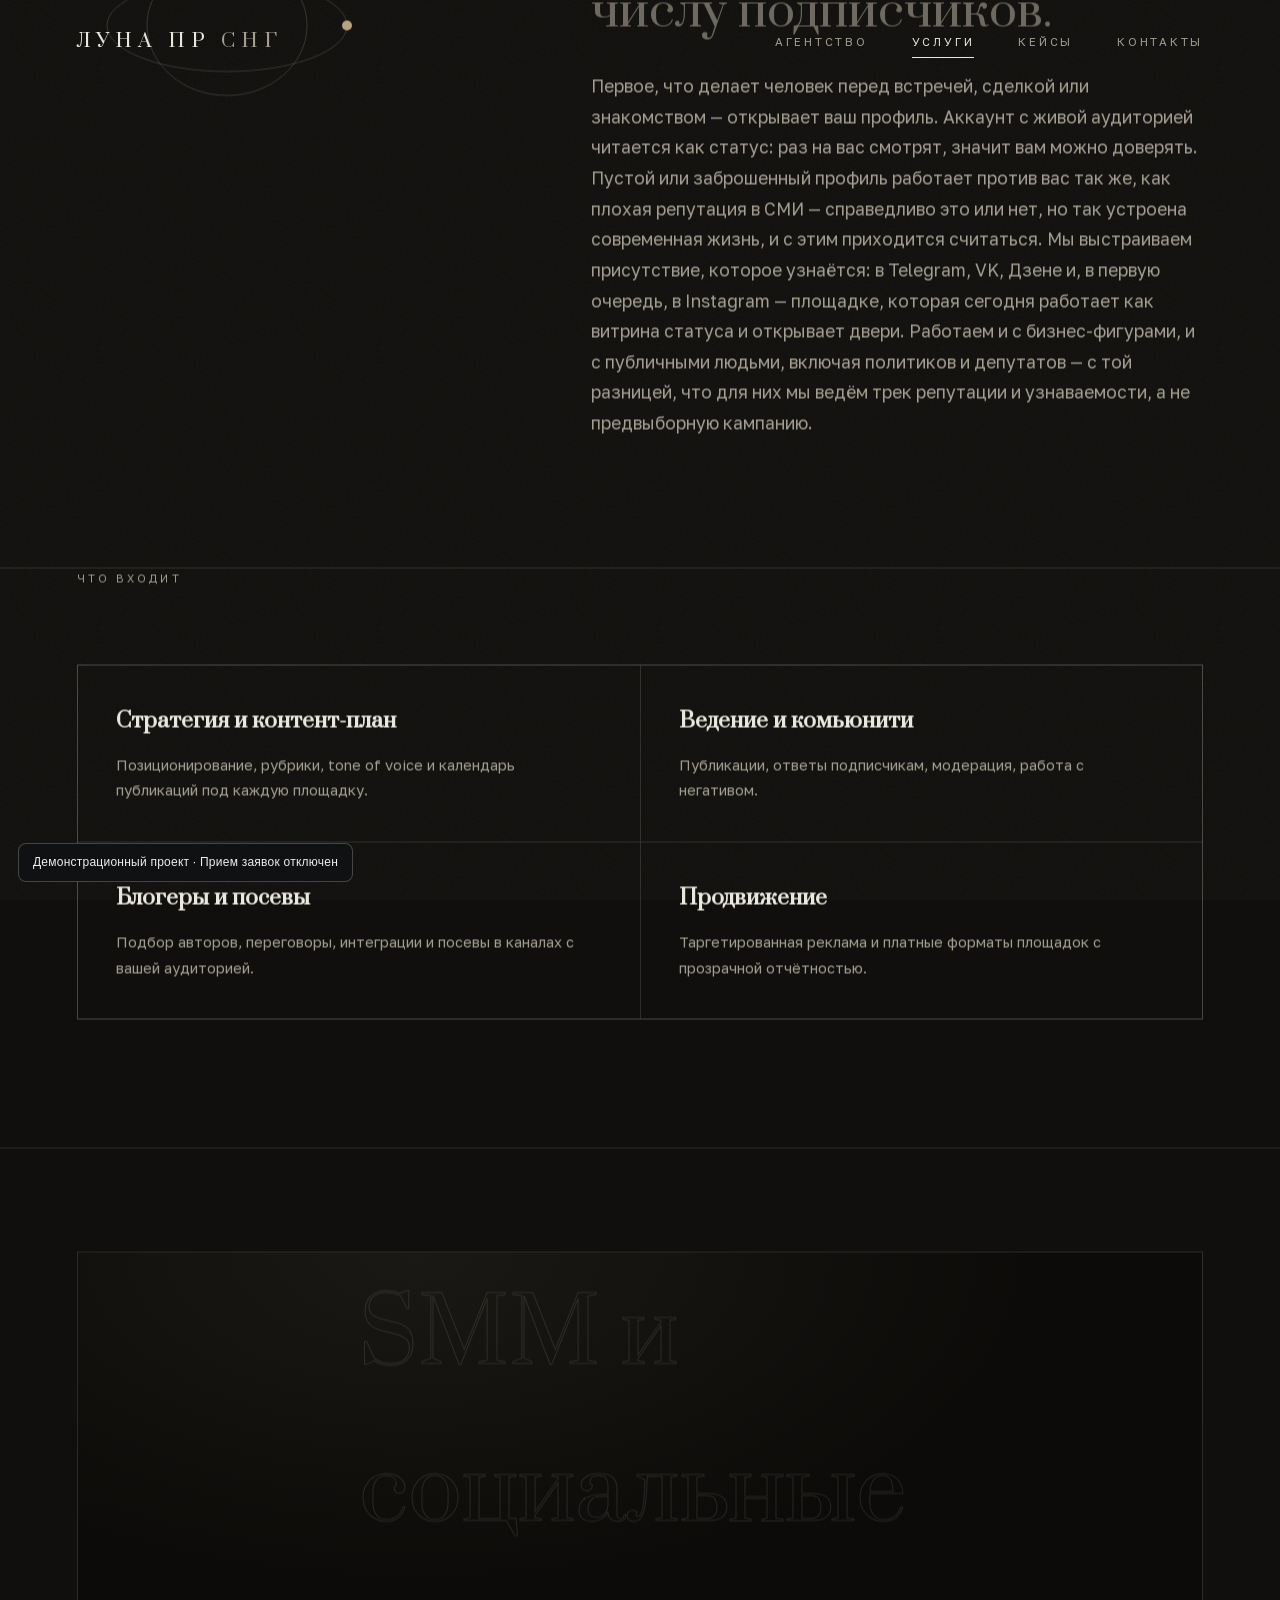
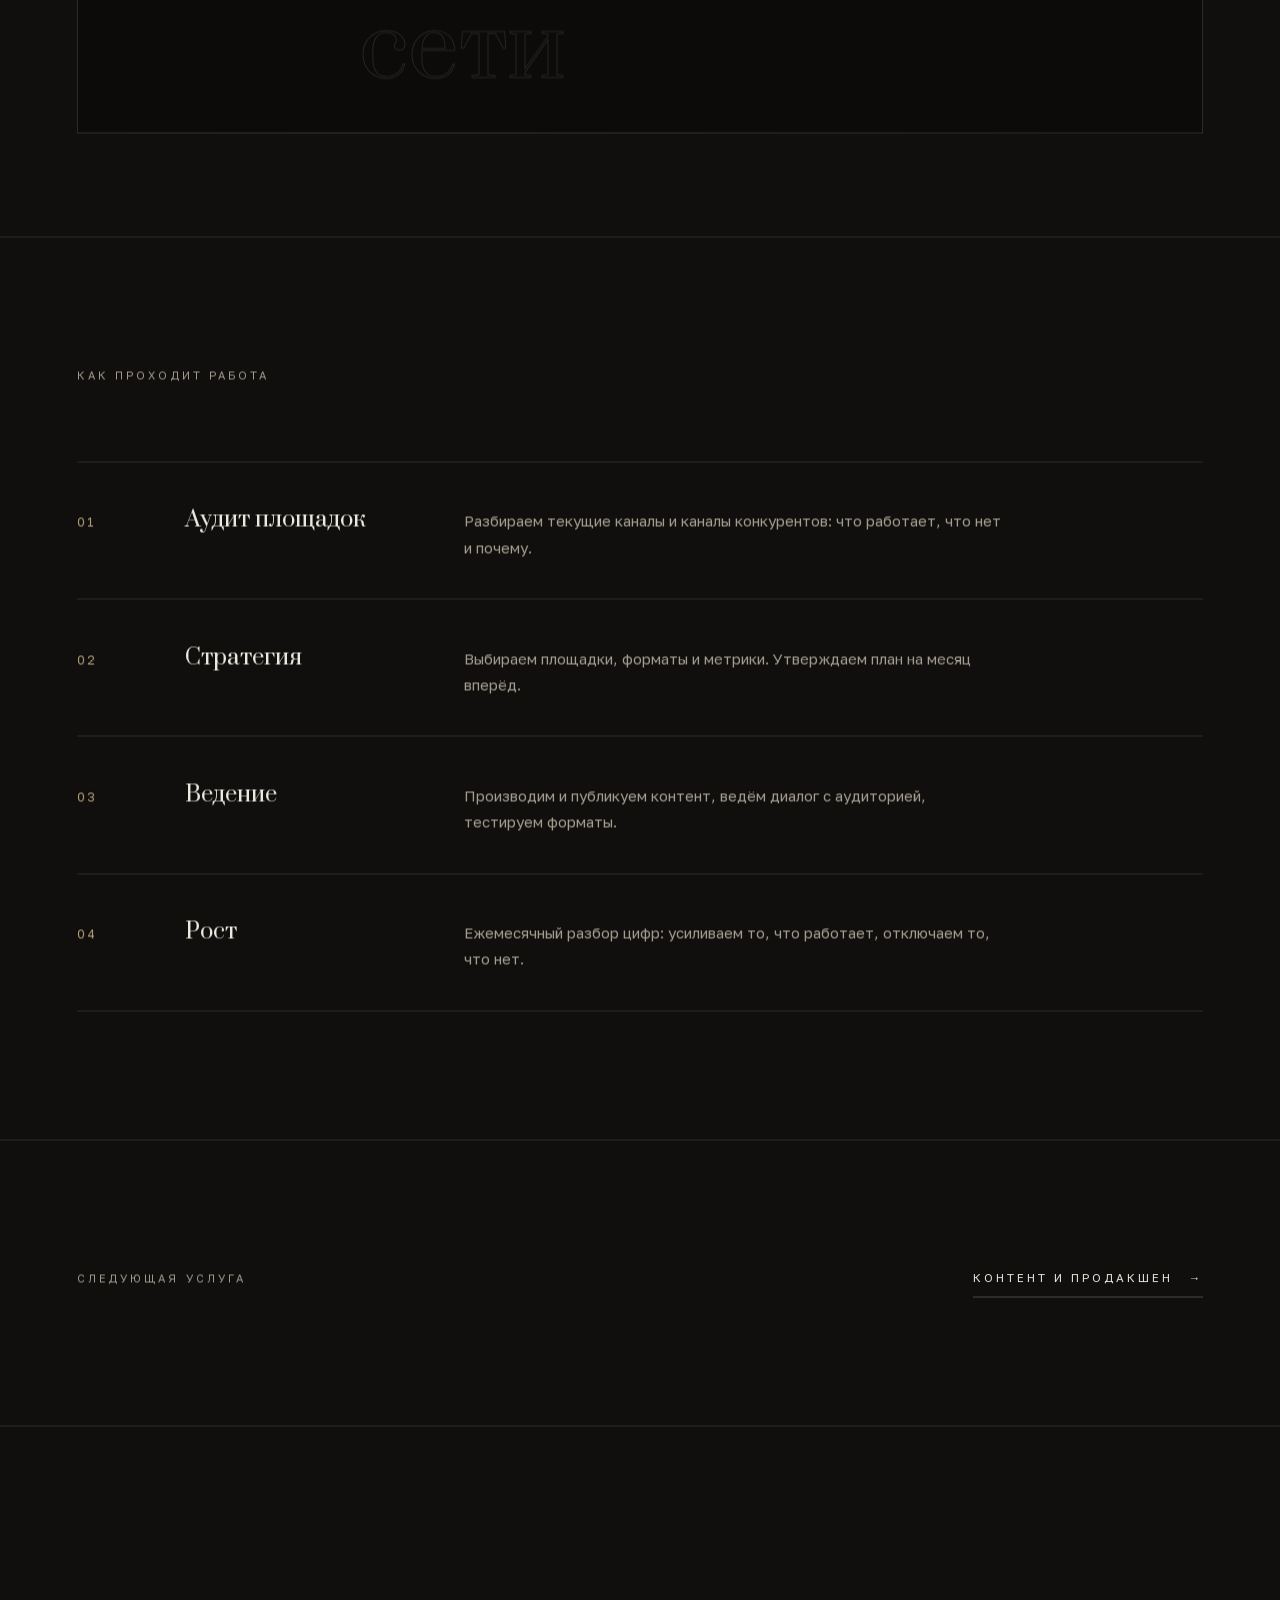
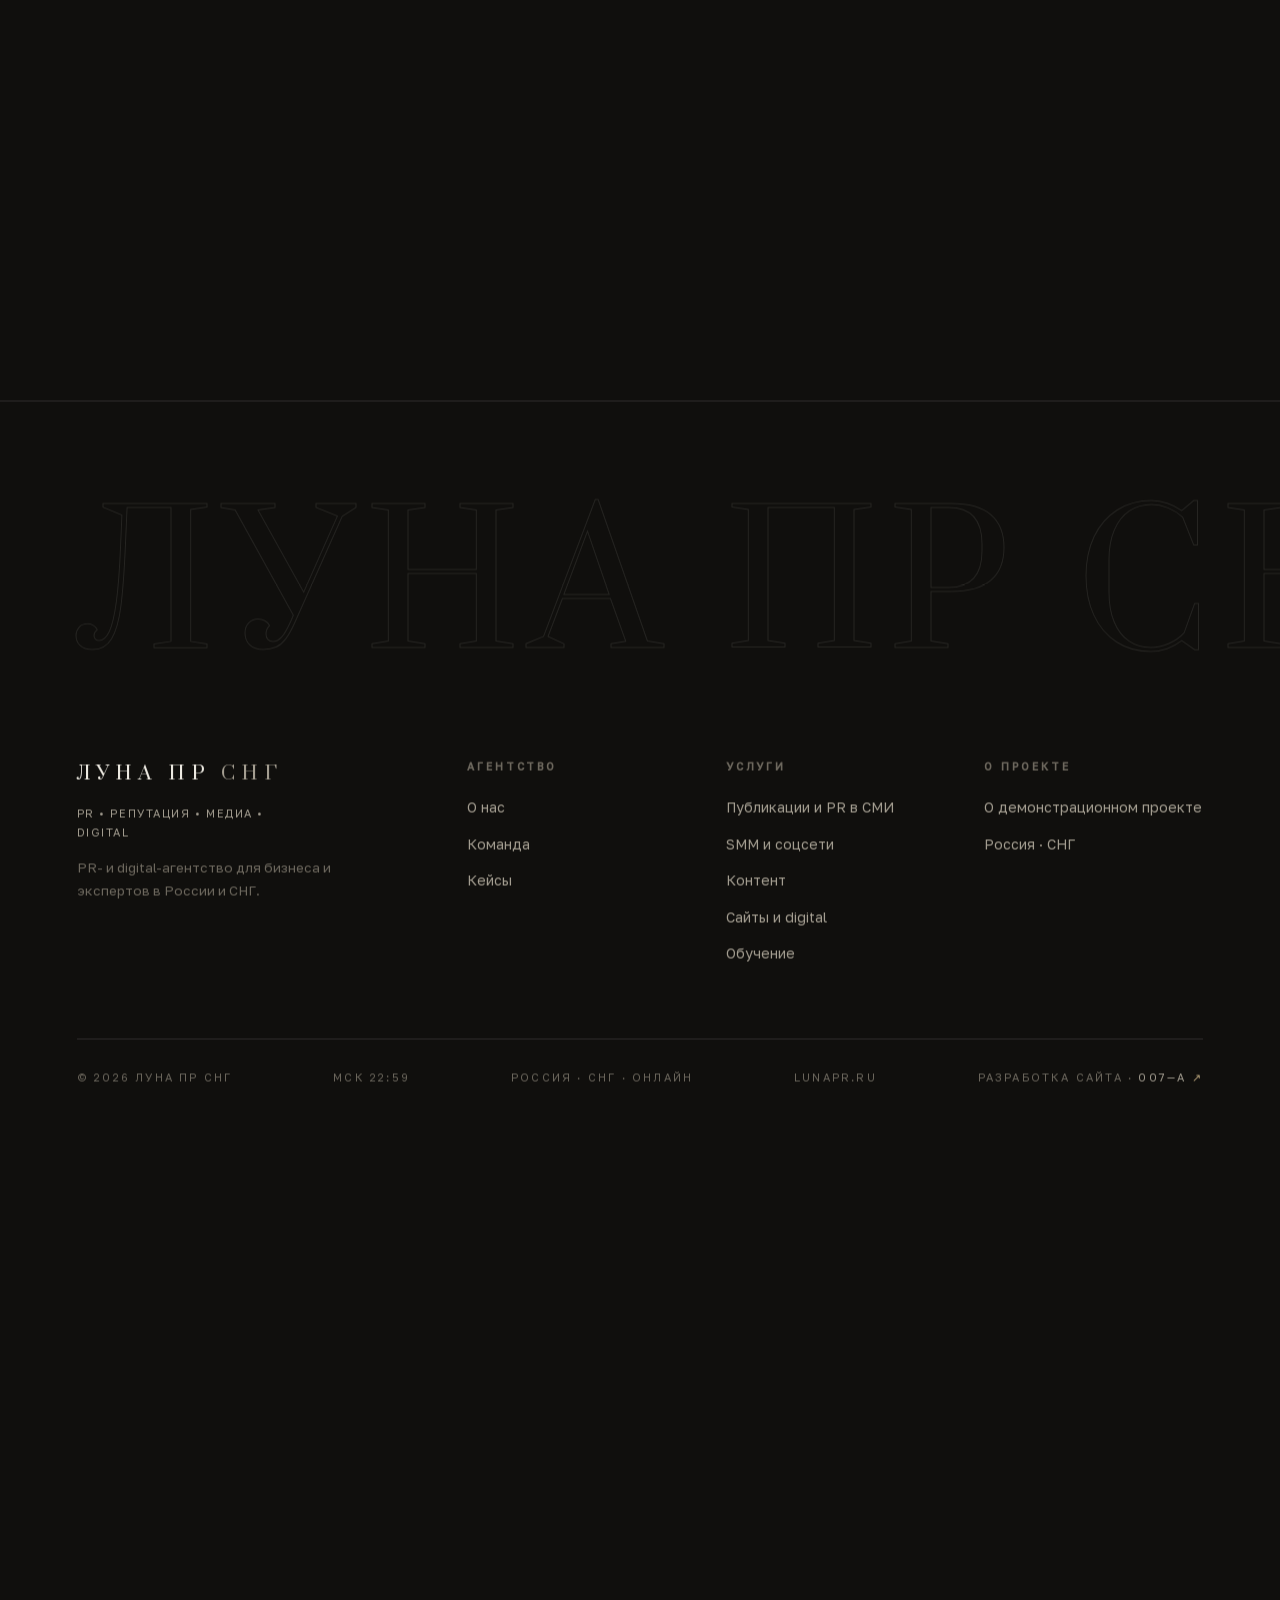
<file: service-social.html>
<!DOCTYPE html>
<html lang="ru">
<head>
<meta charset="UTF-8">
<meta http-equiv="Content-Security-Policy" content="default-src 'self'; script-src 'self' 'unsafe-inline'; style-src 'self' 'unsafe-inline'; img-src 'self' data: blob:; font-src 'self' data:; media-src 'self' blob:; connect-src 'none'; frame-src 'none'; object-src 'none'; form-action 'none'; base-uri 'self'; upgrade-insecure-requests">
<meta name="referrer" content="no-referrer">
<meta name="viewport" content="width=device-width, initial-scale=1">
<title>SMM и социальные сети · ЛУНА ПР СНГ</title>
<meta name="description" content="Берём площадки целиком: Telegram, VK, Дзен, YouTube и другие каналы, где есть ваша аудитория. Строим узнаваемый голос бренда, отвечаем подписчикам, до">
<link rel="canonical" href="https://lunapr.ru/service-social.html">
<meta property="og:type" content="website">
<meta property="og:title" content="SMM и социальные сети · ЛУНА ПР СНГ">
<meta property="og:description" content="Берём площадки целиком: Telegram, VK, Дзен, YouTube и другие каналы, где есть ваша аудитория. Строим узнаваемый голос бренда, отвечаем подписчикам, до">
<meta property="og:url" content="https://lunapr.ru/service-social.html">
<meta property="og:image" content="https://lunapr.ru/assets/og.jpg">
<meta name="twitter:card" content="summary_large_image">
<link rel="icon" type="image/svg+xml" href="data:image/svg+xml,%3Csvg xmlns='http://www.w3.org/2000/svg' viewBox='0 0 32 32'%3E%3Crect width='32' height='32' fill='%23100f0d'/%3E%3Cpath d='M21 4a12 12 0 1 0 0 24 9.5 9.5 0 1 1 0-24z' fill='%23b9a47c'/%3E%3C/svg%3E">
<link rel="apple-touch-icon" href="data:image/svg+xml,%3Csvg xmlns='http://www.w3.org/2000/svg' viewBox='0 0 32 32'%3E%3Crect width='32' height='32' fill='%23100f0d'/%3E%3Cpath d='M21 4a12 12 0 1 0 0 24 9.5 9.5 0 1 1 0-24z' fill='%23b9a47c'/%3E%3C/svg%3E">
<link rel="stylesheet" href="assets/premium-mobile.css">
<link rel="stylesheet" href="assets/007a-signature.css">


<style>
:root{
  --ink:#100f0d;
  --ink-2:#161512;
  --bone:#ece9e1;
  --stone:#a49e91;
  --faint:#6d685e;
  --line:rgba(236,233,225,.14);
  --line-strong:rgba(236,233,225,.28);
  --champagne:#b9a47c;
  --serif:'Prata',serif;
  --sans:'Golos Text',sans-serif;
  --pad:clamp(24px,6vw,96px);
  --ease:cubic-bezier(.22,.6,.2,1);
  --ease-io:cubic-bezier(.76,0,.24,1);
}
*{margin:0;padding:0;box-sizing:border-box}
html{scroll-behavior:smooth}
body{
  background:var(--ink);color:var(--bone);
  font-family:var(--sans);font-weight:400;font-size:16.5px;line-height:1.75;
  -webkit-font-smoothing:antialiased;text-rendering:optimizeLegibility;
  overflow-x:hidden;
}
body::after{
  content:"";position:fixed;inset:0;pointer-events:none;z-index:99;opacity:.05;
  background-image:url("data:image/svg+xml,%3Csvg xmlns='http://www.w3.org/2000/svg' width='140' height='140'%3E%3Cfilter id='n'%3E%3CfeTurbulence type='fractalNoise' baseFrequency='0.9' numOctaves='2'/%3E%3C/filter%3E%3Crect width='140' height='140' filter='url(%23n)' opacity='1'/%3E%3C/svg%3E");
}
::selection{background:var(--bone);color:var(--ink)}
html{scrollbar-width:thin;scrollbar-color:var(--line-strong) var(--ink)}
::-webkit-scrollbar{width:9px;height:9px}
::-webkit-scrollbar-track{background:var(--ink)}
::-webkit-scrollbar-thumb{background:var(--line-strong);border:2px solid var(--ink);background-clip:padding-box}
::-webkit-scrollbar-thumb:hover{background:var(--champagne)}
a{color:inherit;text-decoration:none}
img,video{max-width:100%;display:block;-webkit-user-drag:none;-webkit-touch-callout:none;user-select:none}
.serif{font-family:var(--serif);font-weight:400}
.label{font-size:11px;letter-spacing:.28em;text-transform:uppercase;color:var(--stone)}
.label .n{color:var(--champagne)}
:focus-visible{outline:1px solid var(--champagne);outline-offset:4px}

/* ---------- прелоадер и переходы ---------- */
.veil{
  position:fixed;inset:-2px;z-index:200;background:var(--ink);
  display:flex;align-items:center;justify-content:center;flex-direction:column;gap:26px;
  transition:transform 1s var(--ease-io);
}
.veil.lift{transform:translateY(-102%)}
.veil .wordmark{font-size:clamp(20px,3.4vw,30px)}
.veil .count{font-family:var(--serif);font-size:12px;letter-spacing:.4em;color:var(--faint)}
.veil.enter{transform:translateY(102%);transition:transform .65s var(--ease-io)}
.veil.enter.cover{transform:translateY(0)}

/* ---------- курсор ---------- */
@media (pointer:fine){
  .has-cursor, .has-cursor a, .has-cursor button, .has-cursor select, .has-cursor input, .has-cursor textarea{cursor:none}
  .cur-dot,.cur-ring{position:fixed;top:0;left:0;pointer-events:none;z-index:300;border-radius:50%;will-change:transform}
  .cur-dot{width:5px;height:5px;background:var(--bone);margin:-2.5px 0 0 -2.5px}
  .cur-ring{
    width:34px;height:34px;margin:-17px 0 0 -17px;border:1px solid var(--line-strong);
    transition:width .35s var(--ease), height .35s var(--ease), margin .35s var(--ease), border-color .35s, background .35s;
  }
  .cur-ring.hot{width:58px;height:58px;margin:-29px 0 0 -29px;border-color:var(--champagne);background:rgba(185,164,124,.06)}
}

/* ---------- шапка ---------- */
header{
  position:fixed;top:0;left:0;right:0;z-index:60;padding:0 var(--pad);
  transition:background .5s var(--ease), border-color .5s var(--ease);
  border-bottom:1px solid transparent;
}
header.scrolled{background:rgba(16,15,13,.88);backdrop-filter:blur(10px);border-color:var(--line)}
.nav{display:flex;align-items:center;justify-content:space-between;height:84px}
.wordmark{font-family:var(--serif);font-size:19px;letter-spacing:.30em;text-transform:uppercase}
.wordmark span{color:var(--stone)}
nav.menu{display:flex;gap:44px}
nav.menu a{
  font-size:11.5px;letter-spacing:.24em;text-transform:uppercase;color:var(--stone);
  position:relative;padding:6px 0;transition:color .4s;
}
nav.menu a::after{
  content:"";position:absolute;left:0;bottom:0;height:1px;width:100%;
  background:var(--bone);transform:scaleX(0);transform-origin:right;transition:transform .5s var(--ease);
}
nav.menu a:hover,nav.menu a.active{color:var(--bone)}
nav.menu a:hover::after,nav.menu a.active::after{transform:scaleX(1);transform-origin:left}
.burger{
  display:none;background:none;border:none;color:var(--bone);cursor:pointer;
  font-size:11px;letter-spacing:.28em;text-transform:uppercase;padding:10px 0;
}
.overlay-menu{
  position:fixed;inset:0;z-index:55;background:var(--ink);
  display:flex;flex-direction:column;justify-content:center;padding:0 var(--pad);
  opacity:0;visibility:hidden;transition:opacity .6s var(--ease), visibility .6s;
}
.overlay-menu.open{opacity:1;visibility:visible}
.overlay-menu a{
  font-family:var(--serif);font-size:clamp(30px,8vw,54px);line-height:1.5;
  color:var(--stone);transition:color .4s;
}
.overlay-menu a:hover{color:var(--bone)}
.overlay-menu .label{margin-bottom:28px}

/* ---------- сетка ---------- */
.section{border-top:1px solid var(--line);padding:clamp(80px,10vw,140px) var(--pad)}
.section-head{display:flex;justify-content:space-between;align-items:baseline;margin-bottom:clamp(48px,6vw,84px);gap:24px}
h1,h2{font-family:var(--serif);font-weight:400;letter-spacing:.005em}
.display-xl{font-size:clamp(46px,8.6vw,128px);line-height:1.06}
.display-l{font-size:clamp(36px,5.4vw,76px);line-height:1.12}
.measure{max-width:640px;color:var(--stone);font-size:17.5px}
.measure strong{color:var(--bone);font-weight:500}
.two-col{display:grid;grid-template-columns:1fr 1.4fr;gap:clamp(40px,6vw,110px);align-items:start}

/* маскированное появление строк заголовка */
.mask-line{display:block;overflow:hidden;padding-bottom:.08em;margin-bottom:-.08em}
.mask-line>span{display:block;transform:translateY(112%);transition:transform 1.2s var(--ease)}
.loaded .mask-line>span{transform:none}
.mask-line:nth-child(2)>span{transition-delay:.12s}
.mask-line:nth-child(3)>span{transition-delay:.24s}

/* ссылки-действия */
.action{
  display:inline-flex;align-items:center;gap:16px;
  font-size:11.5px;letter-spacing:.26em;text-transform:uppercase;color:var(--bone);
  padding-bottom:8px;border-bottom:1px solid var(--line-strong);
  transition:border-color .4s, gap .4s var(--ease);will-change:transform;
}
.action:hover{border-color:var(--bone);gap:26px}
.action i{font-style:normal;transition:transform .4s var(--ease)}

/* ---------- hero ---------- */
.hero{
  position:relative;min-height:100svh;display:flex;flex-direction:column;justify-content:flex-end;
  padding:0 var(--pad) clamp(48px,6vw,88px);overflow:hidden;
}
.hero-media{position:absolute;inset:0;z-index:-1;background:#0a0908}
.hero-media .poster{
  position:absolute;inset:0;
  background:radial-gradient(90% 70% at 70% 20%, #201e19 0%, #12110e 55%, #0a0908 100%);
}
#moon-canvas{position:absolute;inset:0;width:100%;height:100%}
.hero-media video{
  position:absolute;inset:0;width:100%;height:100%;object-fit:cover;
  filter:saturate(.85) contrast(1.02);opacity:0;transition:opacity 1.6s var(--ease);
}
.hero-media video.ready{opacity:1}
.hero-media::after{
  content:"";position:absolute;inset:0;
  background:linear-gradient(180deg, rgba(16,15,13,.30) 0%, rgba(16,15,13,0) 40%, rgba(16,15,13,.90) 100%);
}
.hero .label{margin-bottom:26px}
.hero h1{max-width:16ch}
.hero-foot{
  display:flex;justify-content:space-between;align-items:flex-end;gap:32px;
  margin-top:clamp(36px,5vw,64px);flex-wrap:wrap;
}
.hero-foot p{max-width:440px;color:var(--stone);font-size:15.5px}
.hero-cities{display:flex;gap:36px;font-size:11px;letter-spacing:.26em;text-transform:uppercase;color:var(--stone)}
.scroll-hint{
  position:absolute;right:var(--pad);bottom:clamp(48px,6vw,88px);
  width:1px;height:64px;background:var(--line-strong);overflow:hidden;
}
.scroll-hint::after{
  content:"";position:absolute;left:0;top:-30%;width:100%;height:30%;background:var(--bone);
  animation:hint 2.4s var(--ease) infinite;
}
@keyframes hint{0%{top:-30%}60%,100%{top:110%}}

/* ---------- строки-индексы ---------- */
.rows{border-top:1px solid var(--line)}
.row{
  display:grid;grid-template-columns:70px 1fr auto auto;align-items:baseline;gap:clamp(20px,3vw,56px);
  padding:clamp(26px,3.4vw,44px) 0;border-bottom:1px solid var(--line);
  transition:padding .5s var(--ease);position:relative;
}
a.row:hover{padding-left:18px}
a.row::after{
  content:"";position:absolute;left:0;bottom:-1px;height:1px;width:0;
  background:var(--bone);transition:width .7s var(--ease);
}
a.row:hover::after{width:100%}
.row .idx{font-size:12px;letter-spacing:.2em;color:var(--champagne)}
.row .title{font-family:var(--serif);font-size:clamp(22px,3.4vw,44px);line-height:1.15;transition:color .4s;overflow-wrap:break-word;word-break:break-word}
.row .meta{font-size:11.5px;letter-spacing:.22em;text-transform:uppercase;color:var(--stone);text-align:right}
.row .arr{color:var(--stone);font-size:20px;transition:transform .5s var(--ease), color .4s}
a.row:hover .arr{transform:translateX(10px);color:var(--bone)}

/* ---------- манифест и орбитальная графика ---------- */
.manifesto .big{font-family:var(--serif);font-size:clamp(26px,3.6vw,52px);line-height:1.34;max-width:22ch}
.manifesto .big em{font-style:normal;color:var(--faint)}
.orbit-art{margin-top:28px;max-width:300px}
.orbit-art svg{width:100%;height:auto;display:block}
.orbit-art .o{fill:none;stroke:var(--line-strong);stroke-width:.6}
.orbit-art .p{fill:var(--champagne)}
.orbit-art .g1{transform-origin:150px 110px;animation:orb 26s linear infinite}
.orbit-art .g2{transform-origin:150px 110px;animation:orb 44s linear infinite reverse}
@keyframes orb{to{transform:rotate(360deg)}}

/* ---------- факты ---------- */
.facts{display:grid;grid-template-columns:repeat(3,1fr);gap:1px;background:var(--line);border:1px solid var(--line)}
.fact{background:var(--ink);padding:clamp(28px,3.4vw,48px)}
.fact .serif{font-size:clamp(28px,3.4vw,46px);display:block;margin-bottom:14px}
.fact p{color:var(--stone);font-size:14.5px;max-width:30ch}

/* ---------- команда ---------- */
.team{display:grid;grid-template-columns:repeat(4,1fr);gap:clamp(20px,2.4vw,36px)}
.member .photo{
  aspect-ratio:3/4;background:#1b1a17;position:relative;overflow:hidden;
  display:flex;align-items:center;justify-content:center;
  transition:filter .6s;filter:grayscale(1);
}
.member:hover .photo{filter:grayscale(.4)}
.member .photo span{font-family:var(--serif);font-size:44px;color:#33312c}
.member .photo::after{
  content:"портрет · ч/б";position:absolute;bottom:14px;left:14px;
  font-size:10px;letter-spacing:.2em;text-transform:uppercase;color:#4a473f;
}
.member h3{font-family:var(--sans);font-weight:500;font-size:15.5px;margin-top:18px}
.member .role{font-size:11px;letter-spacing:.22em;text-transform:uppercase;color:var(--champagne);margin-top:4px}
.member p{color:var(--stone);font-size:13.5px;margin-top:10px;line-height:1.6}

/* ---------- офисы ---------- */
.offices{display:grid;grid-template-columns:1fr 1fr;gap:1px;background:var(--line);border-top:1px solid var(--line);border-bottom:1px solid var(--line)}
.office{background:var(--ink);padding:clamp(36px,5vw,72px) var(--pad)}
.office .city{font-family:var(--serif);font-size:clamp(30px,4vw,54px);margin:14px 0 18px}
.office p{color:var(--stone);font-size:15px;max-width:34ch}

/* ---------- страницы услуг ---------- */
.page-hero{padding:calc(84px + clamp(60px,10vw,130px)) var(--pad) clamp(60px,8vw,110px);position:relative}
.page-hero .label{margin-bottom:30px}
.page-hero h1{max-width:14ch}
.page-hero .measure{margin-top:36px}
.page-hero.has-clip .label,.page-hero.has-clip h1,.page-hero.has-clip .measure{
  text-shadow:0 1px 3px rgba(0,0,0,.9),0 10px 30px rgba(0,0,0,.55);
}
.page-hero.has-clip .label{color:#d8cfae}
.page-hero.has-clip .measure{color:#d6d2c8}
.phase-glyph{
  position:absolute;top:calc(84px + clamp(60px,10vw,130px));right:var(--pad);
  width:clamp(56px,8vw,110px);opacity:.85;
}
.phase-glyph circle{fill:none;stroke:var(--line-strong);stroke-width:.8}
.phase-glyph path{fill:none;stroke:var(--champagne);stroke-width:.8}

/* ---------- крупная видео-интеграция в шапке услуги ---------- */
.hero-clip{
  position:absolute;inset:0;z-index:-1;overflow:hidden;background:#0a0908;
}
.hero-clip::after{
  content:"";position:absolute;inset:0;
  background:linear-gradient(180deg, rgba(10,9,8,.92) 0%, rgba(10,9,8,.86) 28%, rgba(10,9,8,.80) 48%, rgba(10,9,8,.62) 68%, rgba(10,9,8,.32) 86%, rgba(10,9,8,.58) 100%);
}
.hero-clip video{
  position:absolute;inset:0;width:100%;height:100%;object-fit:cover;
  opacity:0;transition:opacity 1.6s var(--ease);filter:saturate(.85) contrast(1.02);
}
.hero-clip video.ready{opacity:1}
.page-hero.has-clip{min-height:100svh}

.deliver{display:grid;grid-template-columns:repeat(2,1fr);gap:1px;background:var(--line);border:1px solid var(--line)}
.deliver div{background:var(--ink);padding:clamp(26px,3vw,44px);transition:background .5s}
.deliver div:hover{background:var(--ink-2)}
.deliver h3{font-family:var(--serif);font-size:21px;margin-bottom:12px}
.deliver p{color:var(--stone);font-size:14.5px}
.steps{counter-reset:s;border-top:1px solid var(--line)}
.step{
  display:grid;grid-template-columns:70px 240px 1fr;gap:clamp(20px,3vw,56px);
  padding:clamp(24px,3vw,40px) 0;border-bottom:1px solid var(--line);align-items:baseline;
}
.step::before{counter-increment:s;content:counter(s,decimal-leading-zero);font-size:12px;letter-spacing:.2em;color:var(--champagne)}
.step h3{font-family:var(--serif);font-size:22px;font-weight:400}
.step p{color:var(--stone);font-size:15px;max-width:60ch}

.case-row{grid-template-columns:70px 1fr 220px auto}
.case-note{margin-top:40px;color:var(--faint);font-size:13.5px;max-width:56ch}

/* ---------- CTA ---------- */
.cta{border-top:1px solid var(--line);padding:clamp(100px,14vw,190px) var(--pad)}
.cta .label{margin-bottom:34px}
.cta a.big{
  font-family:var(--serif);font-size:clamp(34px,6.6vw,96px);line-height:1.1;
  display:inline-block;position:relative;
}
.cta a.big::after{
  content:"";position:absolute;left:0;bottom:-8px;height:1px;width:100%;
  background:var(--line-strong);transition:background .5s;
}
.cta a.big:hover::after{background:var(--bone)}
.cta p{margin-top:36px;color:var(--stone);max-width:46ch}

/* ---------- контакты ---------- */
.contact-grid{display:grid;grid-template-columns:1fr 1fr;gap:clamp(48px,7vw,120px)}
form{display:grid;gap:0;border-top:1px solid var(--line)}
.field{border-bottom:1px solid var(--line);padding:26px 0 18px;transition:border-color .4s}
.field:focus-within{border-color:var(--champagne)}
.field label{display:block;font-size:10.5px;letter-spacing:.26em;text-transform:uppercase;color:var(--stone);margin-bottom:10px}
input,textarea,select{
  width:100%;background:transparent;border:none;color:var(--bone);
  font-family:var(--sans);font-size:17px;padding:2px 0;
}
input::placeholder,textarea::placeholder{color:var(--faint)}
input:focus,textarea:focus,select:focus{outline:none}
textarea{min-height:96px;resize:vertical}
select{appearance:none;cursor:pointer}
select option{background:var(--ink)}
form .action{margin-top:40px;background:none;border:none;border-bottom:1px solid var(--line-strong);cursor:pointer;font-family:var(--sans)}
.form-note{margin-top:24px;color:var(--faint);font-size:12.5px}

/* ---------- футер ---------- */
footer{border-top:1px solid var(--line);padding:clamp(60px,8vw,100px) var(--pad) 40px;position:relative;overflow:hidden}
.foot-mark{
  font-family:var(--serif);font-size:clamp(64px,14vw,220px);line-height:1;
  color:transparent;-webkit-text-stroke:1px rgba(236,233,225,.10);
  letter-spacing:.06em;user-select:none;white-space:nowrap;margin-bottom:clamp(40px,6vw,80px);
}
.foot-cols{display:grid;grid-template-columns:1.6fr 1fr 1fr 1fr;gap:40px;margin-bottom:60px}
.foot-cols h4{font-size:10.5px;letter-spacing:.28em;text-transform:uppercase;color:var(--faint);margin-bottom:20px}
.foot-cols a{display:block;color:var(--stone);font-size:14px;margin-bottom:12px;transition:color .4s}
.foot-cols a:hover{color:var(--bone)}
.foot-brand p{color:var(--faint);font-size:13.5px;max-width:30ch;line-height:1.7}
.foot-bottom{
  border-top:1px solid var(--line);padding-top:28px;
  display:flex;justify-content:space-between;gap:20px;flex-wrap:wrap;
  font-size:11px;letter-spacing:.2em;text-transform:uppercase;color:var(--faint);
}

/* ---------- лента (контурный сериф) ---------- */
.tape{overflow:hidden;border-top:1px solid var(--line);border-bottom:1px solid var(--line);padding:clamp(20px,3vw,34px) 0}
.tape-track{
  display:flex;gap:clamp(40px,5vw,80px);width:max-content;white-space:nowrap;
  animation:tape 46s linear infinite;
  font-family:var(--serif);font-size:clamp(30px,5.4vw,72px);line-height:1;
  color:transparent;-webkit-text-stroke:1px rgba(236,233,225,.20);
}
.tape-track b{color:var(--champagne);-webkit-text-stroke:0;font-weight:400;font-size:.4em;align-self:center}
@keyframes tape{to{transform:translateX(-50%)}}

/* ---------- видеослоты (film) ---------- */
.film{padding:clamp(60px,8vw,110px) var(--pad);border-top:1px solid var(--line)}
.film-frame{
  position:relative;aspect-ratio:21/9;overflow:hidden;background:
  radial-gradient(80% 100% at 30% 0%, #1b1915 0%, #0c0b09 70%);
  border:1px solid var(--line);
}
.film-frame video{
  position:absolute;inset:0;width:100%;height:100%;object-fit:cover;
  opacity:0;transition:opacity 1.4s var(--ease);filter:saturate(.85) contrast(1.02);
}
.film-frame video.ready{opacity:1}
.film-cap{
  position:absolute;left:0;right:0;bottom:0;display:flex;justify-content:space-between;gap:16px;
  padding:18px 22px;background:linear-gradient(180deg,transparent,rgba(16,15,13,.85));
}
.film-mark{
  position:absolute;top:50%;left:50%;transform:translate(-50%,-50%);
  font-family:var(--serif);font-size:clamp(40px,7vw,96px);
  color:transparent;-webkit-text-stroke:1px rgba(236,233,225,.12);user-select:none;
}
.film-frame:has(video.ready) .film-mark{display:none}

/* ---------- плавающее превью у строк кейсов ---------- */
.preview{
  position:fixed;top:0;left:0;z-index:80;width:min(340px,30vw);aspect-ratio:16/10;
  pointer-events:none;overflow:hidden;border:1px solid var(--line-strong);
  background:radial-gradient(80% 100% at 30% 0%, #1e1c17 0%, #0d0c0a 70%);
  opacity:0;transition:opacity .45s var(--ease);will-change:transform;
}
.preview.on{opacity:1}
.preview video{position:absolute;inset:0;width:100%;height:100%;object-fit:cover;opacity:0;transition:opacity .8s}
.preview video.ready{opacity:1}
.preview .pv-cap{
  position:absolute;left:0;right:0;bottom:0;padding:12px 16px;
  font-size:10px;letter-spacing:.22em;text-transform:uppercase;color:var(--stone);
  background:linear-gradient(180deg,transparent,rgba(16,15,13,.9));
}
.preview .pv-mark{
  position:absolute;top:50%;left:50%;transform:translate(-50%,-50%);
  font-family:var(--serif);font-size:44px;color:transparent;-webkit-text-stroke:1px rgba(236,233,225,.14);
}
@media(max-width:860px){.preview{display:none}}

/* ---------- reveal ---------- */
.rv{opacity:0;transform:translateY(30px);transition:opacity 1.1s var(--ease), transform 1.1s var(--ease)}
.rv.on{opacity:1;transform:none}
.rv-d1{transition-delay:.12s}.rv-d2{transition-delay:.24s}.rv-d3{transition-delay:.36s}

@media (prefers-reduced-motion:reduce){
  *,*::before,*::after{animation:none!important;transition:none!important}
  html{scroll-behavior:auto}
  .rv,.mask-line>span{opacity:1;transform:none}
  .veil{display:none}
}

/* ---------- адаптив ---------- */
@media (max-width:1060px){
  .team{grid-template-columns:repeat(2,1fr)}
  .facts{grid-template-columns:1fr}
  .step{grid-template-columns:56px 1fr}
  .step p{grid-column:2}
}
@media (max-width:860px){
  nav.menu{display:none}
  .burger{display:block}
  .two-col,.contact-grid,.offices,.deliver{grid-template-columns:1fr}
  .row{grid-template-columns:48px 1fr;row-gap:10px}
  .row .meta{text-align:left;grid-column:2}
  .row .arr{display:none}
  .case-row{grid-template-columns:48px 1fr}
  .scroll-hint,.phase-glyph,.hero-clip{display:none}
}
@media (max-width:560px){
  .team{grid-template-columns:1fr}
  .hero-cities{gap:20px;flex-wrap:wrap}
}

/* ================= МОБИЛЬНАЯ ВЕРСИЯ · премиум-адаптация ================= */
.row-thumb{display:none}
@media (max-width:860px){
  header{padding-left:max(var(--pad),env(safe-area-inset-left));padding-right:max(var(--pad),env(safe-area-inset-right));padding-top:env(safe-area-inset-top)}
  .nav{min-height:76px}
  .wordmark{font-size:16px;letter-spacing:.26em}
  .burger{padding:10px 4px;-webkit-tap-highlight-color:transparent}

  /* оверлей-меню: пронумерованные строки вместо простого списка ссылок */
  .overlay-menu{padding:calc(84px + env(safe-area-inset-top)) var(--pad) calc(40px + env(safe-area-inset-bottom));justify-content:space-between}
  .overlay-menu .burger{display:block;position:absolute;top:calc(22px + env(safe-area-inset-top));right:max(var(--pad),env(safe-area-inset-right))}
  .ov-rows{display:flex;flex-direction:column;border-top:1px solid var(--line)}
  .ov-rows a{
    display:flex;align-items:baseline;gap:20px;padding:18px 0;border-bottom:1px solid var(--line);
    font-family:var(--serif);font-size:clamp(28px,9vw,42px);line-height:1.2;color:var(--stone);
    opacity:0;transform:translateY(16px);
    transition:opacity .5s var(--ease),transform .5s var(--ease),color .4s;
  }
  .overlay-menu.open .ov-rows a{opacity:1;transform:none}
  .overlay-menu.open .ov-rows a:nth-child(1){transition-delay:.08s}
  .overlay-menu.open .ov-rows a:nth-child(2){transition-delay:.15s}
  .overlay-menu.open .ov-rows a:nth-child(3){transition-delay:.22s}
  .overlay-menu.open .ov-rows a:nth-child(4){transition-delay:.29s}
  .ov-rows a:active{color:var(--bone)}
  .ov-idx{font-family:var(--sans);font-size:12px;letter-spacing:.2em;color:var(--champagne)}
  .ov-foot{
    display:flex;justify-content:space-between;align-items:baseline;gap:16px;margin-top:32px;
    opacity:0;transform:translateY(10px);
    transition:opacity .6s var(--ease) .36s,transform .6s var(--ease) .36s;
  }
  .overlay-menu.open .ov-foot{opacity:1;transform:none}
  .ov-foot a{font-size:13.5px;color:var(--bone);border-bottom:1px solid var(--line-strong);padding-bottom:2px}
  .ov-foot .label{color:var(--faint)}

  /* hero-clip: на мобильном тоже видео на весь экран, текст поверх — как на первом слайде */
  .hero-clip{display:block}

  /* тактильная обратная связь вместо ховера */
  a.row:active{padding-left:14px;background:var(--ink-2)}
  a.row:active::after{width:100%}
  .action:active{border-color:var(--bone)}
  .deliver div:active{background:var(--ink-2)}
  .member:active .photo{filter:grayscale(.4)}
  .cta a.big:active::after{background:var(--bone)}
  .foot-cols a:active{color:var(--bone)}

  /* строки услуг/кейсов: видео-миниатюра вместо ховер-стрелки */
  .row{position:relative}
  .row[data-video]{padding-right:92px}
  .row[data-video] .row-thumb{
    display:block;position:absolute;right:0;top:0;
    width:56px;height:56px;overflow:hidden;border:1px solid var(--line-strong);background:var(--ink-2);
  }
  .row-thumb video{width:100%;height:100%;object-fit:cover;display:block;opacity:0;transition:opacity .8s}
  .row-thumb video.ready{opacity:1}

  /* воздух и типографика под маленький экран */
  .section{padding:clamp(60px,12vw,100px) var(--pad)}
  .hero{padding-bottom:clamp(36px,8vw,64px)}
  .measure{font-size:16px}
  footer{padding-bottom:calc(40px + env(safe-area-inset-bottom))}
  .rv{transform:translateY(18px);transition-duration:.9s}

  input,textarea,select{min-height:44px}
  form .action{padding:14px 0}
}
@media (max-width:860px){
  .foot-cols{grid-template-columns:1fr 1fr;gap:40px 24px}
}
@media (max-width:560px){
  .foot-cols{grid-template-columns:1fr;gap:36px}
}
@media (max-width:400px){
  .display-xl{font-size:clamp(38px,11.5vw,50px)}
  .ov-rows a{font-size:clamp(24px,9.2vw,32px)}
}

/* ================= ПРЕМИУМ-ДЕТАЛИ · свет, объём, гравировка ================= */
.mask-line{position:relative}
.mask-line::after{
  content:"";position:absolute;left:0;bottom:0;width:100%;height:1px;
  background:var(--champagne);opacity:0;pointer-events:none;
}
.loaded .mask-line::after{animation:lp-scan 1.3s var(--ease) forwards}
.mask-line:nth-child(2)::after{animation-delay:.12s}
.mask-line:nth-child(3)::after{animation-delay:.24s}
@keyframes lp-scan{
  0%{transform:translateY(0);opacity:0}
  16%{opacity:.6}
  82%{opacity:.42}
  100%{transform:translateY(-108%);opacity:0}
}

/* гравировка: утопленные цифры и метки, будто вытиснены в бумаге */
.label .n,.row .idx,.step::before,.ov-idx{
  text-shadow:-1px -1px 0 rgba(0,0,0,.55), 1px 1px 0 rgba(255,255,255,.06);
}

body.nav-open #mopen{opacity:0;pointer-events:none;transition:opacity .25s}
body.nav-open header{pointer-events:none}
</style>
<link rel="stylesheet" href="/assets/demo-fonts.css">
<link rel="stylesheet" href="/assets/demo-mode.css">
</head>
<body>
<div class="veil" id="veil"><span class="wordmark">ЛУНА ПР<span style="color:var(--stone)">&nbsp;СНГ</span></span><span class="count" id="vcount">000</span></div>

<header>
  <div class="nav">
    <a class="wordmark" href="index.html">ЛУНА ПР<span>&nbsp;СНГ</span></a>
    <nav class="menu" aria-label="Основная навигация">
      <a href="agency.html">Агентство</a>
      <a href="services.html" class="active">Услуги</a>
      <a href="cases.html">Кейсы</a>
      <a href="contacts.html">Контакты</a>
    </nav>
    <button class="burger" id="mopen" aria-label="Открыть меню">Меню</button>
  </div>
</header>
<div class="overlay-menu" id="ovmenu">
  <button class="burger" id="mclose" aria-label="Закрыть меню">Закрыть</button>
  <nav class="ov-rows" aria-label="Меню">
    <a href="agency.html"><span class="ov-idx">01</span><span class="ov-title">Агентство</span></a>
    <a href="services.html"><span class="ov-idx">02</span><span class="ov-title">Услуги</span></a>
    <a href="cases.html"><span class="ov-idx">03</span><span class="ov-title">Кейсы</span></a>
    <a href="contacts.html"><span class="ov-idx">04</span><span class="ov-title">Контакты</span></a>
  </nav>
  <div class="ov-foot">
    <a href="privacy.html" >О демонстрационном проекте</a>
    <span class="label">Россия · СНГ</span>
  </div>
</div>
<div id="smooth">

<main>
<section class="page-hero has-clip">
  <span class="label">Услуга&nbsp;<span class="n">02</span></span>
  <h1 class="display-l"><span class="mask-line"><span>SMM и</span></span><span class="mask-line"><span>социальные</span></span><span class="mask-line"><span>сети</span></span></h1>
  <p class="measure rv on rv-d3">Берём площадки целиком: Telegram, VK, Дзен, YouTube и другие каналы, где есть ваша аудитория. Строим узнаваемый голос бренда, отвечаем подписчикам, договариваемся с авторами, запускаем продвижение.</p>
  <div class="hero-clip rv" aria-hidden="true">
    <video autoplay muted loop playsinline preload="auto">
      <source src="assets/video/social-hero.mp4" type="video/mp4">
    </video>
  </div>
</section>

<section class="section manifesto" style="padding-top:0">
  <div class="two-col">
    <div>
      <span class="label rv">Зачем это нужно</span>
      <div class="orbit-art rv" aria-hidden="true">
        <svg viewBox="0 0 300 220">
          <ellipse class="o g1" cx="150" cy="110" rx="120" ry="46"></ellipse>
          <ellipse class="o g2" cx="150" cy="110" rx="80" ry="70"></ellipse>
          <circle class="p" cx="270" cy="110" r="5"></circle>
        </svg>
      </div>
    </div>
    <div>
      <p class="big rv rv-d1">Раньше встречали по одёжке. <em>Теперь — по числу подписчиков.</em></p>
      <p class="measure rv rv-d2" style="margin-top:28px">Первое, что делает человек перед встречей, сделкой или знакомством — открывает ваш профиль. Аккаунт с живой аудиторией читается как статус: раз на вас смотрят, значит вам можно доверять. Пустой или заброшенный профиль работает против вас так же, как плохая репутация в СМИ — справедливо это или нет, но так устроена современная жизнь, и с этим приходится считаться. Мы выстраиваем присутствие, которое узнаётся: в Telegram, VK, Дзене и, в первую очередь, в Instagram — площадке, которая сегодня работает как витрина статуса и открывает двери. Работаем и с бизнес-фигурами, и с публичными людьми, включая политиков и депутатов — с той разницей, что для них мы ведём трек репутации и узнаваемости, а не предвыборную кампанию.</p>
    </div>
  </div>
</section>

<section class="section" style="padding-top:0">
  <div class="section-head"><span class="label rv">Что входит</span></div>
  <div class="deliver"><div class="rv"><h3>Стратегия и контент-план</h3><p>Позиционирование, рубрики, tone of voice и календарь публикаций под каждую площадку.</p></div><div class="rv"><h3>Ведение и комьюнити</h3><p>Публикации, ответы подписчикам, модерация, работа с негативом.</p></div><div class="rv"><h3>Блогеры и посевы</h3><p>Подбор авторов, переговоры, интеграции и посевы в каналах с вашей аудиторией.</p></div><div class="rv"><h3>Продвижение</h3><p>Таргетированная реклама и платные форматы площадок с прозрачной отчётностью.</p></div></div>
</section>

<section class="film rv">
  <div class="film-frame">
    <span class="film-mark">SMM и социальные сети</span>
    <video muted loop playsinline preload="metadata"><source src="assets/video/social-loop.mp4" type="video/mp4"></video>
  </div>
</section>

<section class="section">
  <div class="section-head"><span class="label rv">Как проходит работа</span></div>
  <div class="steps"><div class="step rv"><h3>Аудит площадок</h3><p>Разбираем текущие каналы и каналы конкурентов: что работает, что нет и почему.</p></div><div class="step rv"><h3>Стратегия</h3><p>Выбираем площадки, форматы и метрики. Утверждаем план на месяц вперёд.</p></div><div class="step rv"><h3>Ведение</h3><p>Производим и публикуем контент, ведём диалог с аудиторией, тестируем форматы.</p></div><div class="step rv"><h3>Рост</h3><p>Ежемесячный разбор цифр: усиливаем то, что работает, отключаем то, что нет.</p></div></div>
</section>

<section class="section" style="display:flex;justify-content:space-between;align-items:baseline;gap:24px;flex-wrap:wrap">
  <span class="label rv">Следующая услуга</span>
  <a class="action rv" href="service-content.html">Контент и продакшен <i>&rarr;</i></a>
</section>

<section class="cta">
  <span class="label rv">Следующий шаг</span>
  <div><a class="big rv rv-d1" href="contacts.html">О проекте</a></div>
  <p class="rv rv-d2">Расскажите о задаче: ответим в течение рабочего дня и предложим первый шаг.</p>
</section>
</main>
<footer>
  <div class="foot-mark" aria-hidden="true">ЛУНА&nbsp;ПР&nbsp;СНГ</div>
  <div class="foot-cols">
    <div class="foot-brand">
      <span class="wordmark">ЛУНА ПР<span>&nbsp;СНГ</span></span>
      <p style="margin-top:14px;letter-spacing:.14em;text-transform:uppercase;font-size:11px;color:var(--stone)">PR • Репутация • Медиа • Digital</p>
      <p style="margin-top:14px">PR- и digital-агентство для бизнеса и экспертов в России и СНГ.</p>
    </div>
    <div>
      <h4>Агентство</h4>
      <a href="agency.html">О нас</a>
      <a href="agency.html#team">Команда</a>
      <a href="cases.html">Кейсы</a>
    </div>
    <div>
      <h4>Услуги</h4>
      <a href="service-media.html">Публикации и PR в СМИ</a>
      <a href="service-social.html">SMM и соцсети</a>
      <a href="service-content.html">Контент</a>
      <a href="service-digital.html">Сайты и digital</a>
      <a href="service-education.html">Обучение</a>
    </div>
    <div>
      <h4>О проекте</h4>
      <a href="privacy.html" >О демонстрационном проекте</a>
      <a href="contacts.html">Россия · СНГ</a>

    </div>
  </div>
  <div class="foot-bottom">
    <span>© 2026 ЛУНА ПР СНГ</span>
    <span id="clock">МСК —:—</span>
    <span>Россия · СНГ · Онлайн</span>
    <span>lunapr.ru</span>
    <a class="site-credit" href="https://007-a.ru/" target="_blank" rel="noopener" aria-label="Разработка сайта — 007—A">
      <span>Разработка сайта · <span class="site-credit__name">007—A</span></span><span class="site-credit__arrow" aria-hidden="true">↗</span>
    </a>
  </div>
</footer>
</div>
<script>
(function(){
/* ---- защита медиа от копирования ---- */
document.addEventListener('contextmenu',function(e){if(e.target.closest('img,video'))e.preventDefault();});
document.addEventListener('dragstart',function(e){if(e.target.closest('img,video'))e.preventDefault();});
document.querySelectorAll('video').forEach(function(v){v.setAttribute('controlsList','nodownload noremoteplayback');v.disablePictureInPicture=true;});

const reduced=matchMedia('(prefers-reduced-motion: reduce)').matches;
const fine=matchMedia('(pointer:fine)').matches;

/* ---- шапка ---- */
const hd=document.querySelector('header');
addEventListener('scroll',()=>{hd.classList.toggle('scrolled',scrollY>20)},{passive:true});

/* ---- reveal ---- */
const io=new IntersectionObserver(es=>{es.forEach(e=>{if(e.isIntersecting){e.target.classList.add('on');io.unobserve(e.target)}})},{threshold:.1});
document.querySelectorAll('.rv').forEach(el=>io.observe(el));

/* ---- мобильное меню ---- */
const ov=document.getElementById('ovmenu');
function menu(open){ov.classList.toggle('open',open);document.body.classList.toggle('nav-open',open);document.body.style.overflow=open?'hidden':''}
document.getElementById('mopen')?.addEventListener('click',()=>menu(true));
document.getElementById('mclose')?.addEventListener('click',()=>menu(false));
ov?.querySelectorAll('a').forEach(a=>a.addEventListener('click',()=>menu(false)));

/* ---- прелоадер ---- */
const veil=document.getElementById('veil');
function lift(){
  document.documentElement.classList.add('loaded');
  if(!veil)return;
  veil.classList.add('lift');
  sessionStorage.setItem('lp','1');
  setTimeout(()=>veil.remove(),1100);
}
if(reduced){document.documentElement.classList.add('loaded');veil?.remove();}
else if(!sessionStorage.getItem('lp')){
  let n=0;const c=document.getElementById('vcount');
  const t=setInterval(()=>{
    n=Math.min(100,n+Math.ceil((100-n)*.10)+1);
    if(c)c.textContent=String(n).padStart(3,'0');
    if(n>=100){clearInterval(t);setTimeout(lift,250);}
  },28);
}else{setTimeout(lift,150);}

/* ---- снятие «черноты» перехода при возврате из bfcache ---- */
addEventListener('pageshow',e=>{
  if(e.persisted){
    document.querySelectorAll('.veil.enter').forEach(v=>v.remove());
  }
});

/* ---- переходы между страницами ---- */
if(!reduced){
  document.querySelectorAll('a[href]').forEach(a=>{
    const h=a.getAttribute('href');
    if(!h||!/\.html($|#)/.test(h)||a.target)return;
    a.addEventListener('click',e=>{
      if(e.metaKey||e.ctrlKey||e.shiftKey)return;
      e.preventDefault();
      const v=document.createElement('div');
      v.className='veil enter';document.body.appendChild(v);
      requestAnimationFrame(()=>requestAnimationFrame(()=>v.classList.add('cover')));
      setTimeout(()=>{location.href=h},640);
    });
  });
}

/* ---- курсор + магнитные ссылки ---- */
let curX=innerWidth/2,curY=innerHeight/2,ringX=curX,ringY=curY;
let dot=null,ring=null;
if(fine&&!reduced){
  addEventListener('mousemove',e=>{curX=e.clientX;curY=e.clientY},{passive:true});
  document.querySelectorAll('.action').forEach(el=>{
    el.addEventListener('mousemove',e=>{
      const r=el.getBoundingClientRect();
      el.style.transform=`translate(${(e.clientX-r.left-r.width/2)*.18}px,${(e.clientY-r.top-r.height/2)*.35}px)`;
    });
    el.addEventListener('mouseleave',()=>{el.style.transform='';el.style.transition='transform .5s cubic-bezier(.22,.6,.2,1)';
      setTimeout(()=>el.style.transition='',500);});
  });
}

/* ---- параллакс hero ---- */
const hm=document.querySelector('.hero-media');

/* ---- главный rAF-цикл ---- */
function loop(){
  if(dot){
    ringX+=(curX-ringX)*.14;ringY+=(curY-ringY)*.14;
    dot.style.transform=`translate(${curX}px,${curY}px)`;
    ring.style.transform=`translate(${ringX}px,${ringY}px)`;
  }
  if(hm&&!reduced){hm.style.transform=`translateY(${scrollY*.22}px)`;}
  if(heroH1&&!reduced){
    const p=Math.min(1,scrollY/620);
    heroH1.style.transform=`translateY(${scrollY*.16}px)`;
    heroH1.style.opacity=String(1-p*.9);
  }
  if(pv){
    pvX+=(curX-pvX)*.12;pvY+=(curY-pvY)*.12;
    pv.style.transform=`translate(${pvX+26}px,${pvY-90}px)`;
  }
  requestAnimationFrame(loop);
}
requestAnimationFrame(loop);

/* ---- видео hero: включаем, когда файл на месте ---- */
const vid=document.querySelector('.hero-media video');
if(vid){vid.addEventListener('canplay',()=>vid.classList.add('ready'));}
document.querySelectorAll('.hero-clip video').forEach(v=>{
  v.addEventListener('canplay',()=>{v.classList.add('ready');v.play().catch(()=>{});});
});

/* ---- 3D луна (WebGL, шейдер), пока нет видео ---- */
const cnv=document.getElementById('moon-canvas');
if(cnv&&!reduced&&window.THREE){
  try{
    const R=new THREE.WebGLRenderer({canvas:cnv,alpha:true,antialias:true});
    R.setPixelRatio(Math.min(devicePixelRatio,2));
    const S=new THREE.Scene();
    const C=new THREE.PerspectiveCamera(34,1,.1,50);C.position.z=6;
    const mat=new THREE.ShaderMaterial({
      uniforms:{uT:{value:0},uL:{value:new THREE.Vector3(-.75,.35,.55)}},
      vertexShader:`varying vec3 vN;varying vec3 vP;
        void main(){vN=normalize(normalMatrix*normal);vP=position;
        gl_Position=projectionMatrix*modelViewMatrix*vec4(position,1.);}`,
      fragmentShader:`varying vec3 vN;varying vec3 vP;uniform float uT;uniform vec3 uL;
        float h(vec3 p){return fract(sin(dot(p,vec3(127.1,311.7,74.7)))*43758.5453);}
        float n(vec3 p){vec3 i=floor(p);vec3 f=fract(p);f=f*f*(3.-2.*f);
          return mix(mix(mix(h(i),h(i+vec3(1,0,0)),f.x),mix(h(i+vec3(0,1,0)),h(i+vec3(1,1,0)),f.x),f.y),
                     mix(mix(h(i+vec3(0,0,1)),h(i+vec3(1,0,1)),f.x),mix(h(i+vec3(0,1,1)),h(i+vec3(1,1,1)),f.x),f.y),f.z);}
        void main(){
          vec3 N=normalize(vN);
          float f=n(vP*3.2)*.55+n(vP*7.5)*.3+n(vP*16.)*.15;   /* лунная фактура */
          float crat=smoothstep(.42,.58,n(vP*4.7));
          vec3 base=mix(vec3(.075,.072,.065),vec3(.16,.155,.14),f);
          base=mix(base,base*.7,crat*.5);
          vec3 L=normalize(uL);                                 /* свет следует за курсором */
          float d=clamp(dot(N,L),0.,1.);
          d=pow(d,1.35);
          float rim=pow(1.-clamp(dot(N,vec3(0.,0.,1.)),0.,1.),2.6);
          vec3 col=base*(0.045+d*1.25)+vec3(.925,.914,.882)*rim*.10;
          gl_FragColor=vec4(col,1.);}`
    });
    const moon=new THREE.Mesh(new THREE.SphereGeometry(1.55,128,128),mat);
    S.add(moon);
    let mx=0,my=0;
    addEventListener('mousemove',e=>{mx=(e.clientX/innerWidth-.5);my=(e.clientY/innerHeight-.5);},{passive:true});
    function size(){
      const r=cnv.parentElement.getBoundingClientRect();
      R.setSize(r.width,r.height,false);
      C.aspect=r.width/r.height;
      moon.position.x=r.width>860?1.9:0;   /* справа от заголовка на десктопе */
      moon.position.y=r.width>860?.55:1.1;
      C.updateProjectionMatrix();
    }
    size();addEventListener('resize',size);
    let vis=true;
    new IntersectionObserver(es=>{vis=es[0].isIntersecting},{threshold:0}).observe(cnv);
    const L=mat.uniforms.uL.value;
    (function tick(t){
      if(vis){
        moon.rotation.y=t*.00005+scrollY*.0006+mx*.35;   /* скролл вращает сцену */
        moon.rotation.x=my*.2;
        L.x+=((mx*2.2-.7)-L.x)*.06;                       /* свет тянется к курсору */
        L.y+=((-my*1.6+.35)-L.y)*.06;
        L.z+=(.6-L.z)*.06;
        R.render(S,C);
      }
      requestAnimationFrame(tick);
    })(0);
  }catch(e){/* нет WebGL: остаётся постер */}
}

/* ---- скролл-история hero: заголовок уходит, сцена остаётся ---- */
const heroH1=document.querySelector('.hero h1');

/* ---- живое время офисов ---- */
const clockEl=document.getElementById('clock');
function clk(){
  if(!clockEl)return;
  const t=new Date().toLocaleTimeString('ru-RU',{timeZone:'Europe/Moscow',hour:'2-digit',minute:'2-digit'});
  clockEl.textContent='МСК '+t;
}
clk();setInterval(clk,20000);

/* ---- видеослоты: включаются, когда файл на месте ---- */
document.querySelectorAll('.film-frame video').forEach(v=>{
  v.addEventListener('canplay',()=>{v.classList.add('ready');v.play().catch(()=>{});});
});

/* ---- плавающее превью для строк кейсов ---- */
let pv=null,pvV=null,pvCap=null,pvOn=false,pvX=0,pvY=0;
if(fine&&!reduced){
  pv=document.createElement('div');pv.className='preview';
  pv.innerHTML='<span class="pv-mark">LUNA</span><video muted loop playsinline preload="none"></video><div class="pv-cap"></div>';
  document.body.appendChild(pv);
  pvV=pv.querySelector('video');pvCap=pv.querySelector('.pv-cap');
  document.querySelectorAll('a.row[data-video]').forEach(r=>{
    r.addEventListener('mouseenter',()=>{
      const f='assets/video/'+r.dataset.video;
      if(pvV.getAttribute('src')!==f){pvV.classList.remove('ready');pvV.src=f;pvV.load();}
      pvV.play().catch(()=>{});
      pvOn=true;pv.classList.add('on');
    });
    r.addEventListener('mouseleave',()=>{pvOn=false;pv.classList.remove('on');pvV.pause();});
  });
  pvV.addEventListener('canplay',()=>pvV.classList.add('ready'));
  pvV.addEventListener('error',()=>pvV.classList.remove('ready'));
}

/* ---- инерционный скролл (десктоп) ---- */
if(fine&&!reduced&&innerWidth>860){
  const content=document.getElementById('smooth');
  if(content){
    content.style.position='fixed';content.style.top='0';content.style.left='0';content.style.width='100%';
    content.style.willChange='transform';
    const spacer=document.createElement('div');document.body.appendChild(spacer);
    let cur=0;
    const ro=new ResizeObserver(()=>{spacer.style.height=content.scrollHeight+'px'});
    ro.observe(content);
    (function sm(){
      cur+=(scrollY-cur)*.085;
      if(Math.abs(scrollY-cur)<.05)cur=scrollY;
      content.style.transform=`translate3d(0,${-cur}px,0)`;
      requestAnimationFrame(sm);
    })();
  }
}
/* ---- мобильные видео-миниатюры строк (замена ховер-превью на тач) ---- */
if(!fine){
  document.querySelectorAll('a.row[data-video]').forEach(r=>{
    if(r.querySelector('.row-thumb'))return;
    const th=document.createElement('span');th.className='row-thumb';
    const rv=document.createElement('video');
    rv.muted=true;rv.loop=true;rv.playsInline=true;rv.preload='none';
    rv.src='assets/video/'+r.dataset.video;
    rv.addEventListener('canplay',()=>rv.classList.add('ready'));
    th.appendChild(rv);r.appendChild(th);
  });
  const thumbIo=new IntersectionObserver(es=>{
    es.forEach(e=>{const v=e.target;if(e.isIntersecting){v.play().catch(()=>{});}else{v.pause();}});
  },{threshold:.4});
  document.querySelectorAll('.row-thumb video').forEach(v=>thumbIo.observe(v));
}

/* ---- пауза автовоспроизводимых видео вне экрана (экономия данных и батареи) ---- */
const autoVideos=document.querySelectorAll('.hero-media video, .hero-clip video, .orbit-art video, .film-frame video');
if(autoVideos.length){
  const vio=new IntersectionObserver(es=>{
    es.forEach(e=>{
      const v=e.target;
      if(e.isIntersecting){v.play().catch(()=>{});}
      else{v.pause();}
    });
  },{threshold:.15});
  autoVideos.forEach(v=>vio.observe(v));
}
/* ---- премиум: курсор как источник света + лёгкий 3D-наклон объектов ---- */
if(fine&&!reduced){
  const tiltEls=document.querySelectorAll('.fact,.deliver div,.member .photo,.film-frame,.hero-clip,.orbit-art');
  const TILT=3,SHADOW=10;
  tiltEls.forEach(el=>{
    el.addEventListener('mousemove',e=>{
      const r=el.getBoundingClientRect();
      const px=(e.clientX-r.left)/r.width-.5;
      const py=(e.clientY-r.top)/r.height-.5;
      el.style.transition='none';
      el.style.transform=`perspective(1200px) rotateX(${(-py*TILT).toFixed(2)}deg) rotateY(${(px*TILT).toFixed(2)}deg)`;
      const sx=(px*SHADOW).toFixed(1),sy=(py*SHADOW+6).toFixed(1);
      el.style.boxShadow=`${sx}px ${sy}px 22px -12px rgba(0,0,0,.55), inset ${(-px*SHADOW*.4).toFixed(1)}px ${(-py*SHADOW*.4).toFixed(1)}px 0 0 rgba(236,233,225,.07)`;
    });
    el.addEventListener('mouseleave',()=>{
      el.style.transform='';el.style.boxShadow='';
      el.style.transition='transform .5s var(--ease), box-shadow .5s var(--ease)';
      setTimeout(()=>{el.style.transition=''},520);
    });
  });
}
})();
</script>
<script src="assets/premium-mobile.js" defer></script>
<a class="demo-mode-note" href="/privacy.html">Демонстрационный проект · Прием заявок отключен</a>
</body>
</html>
</file>
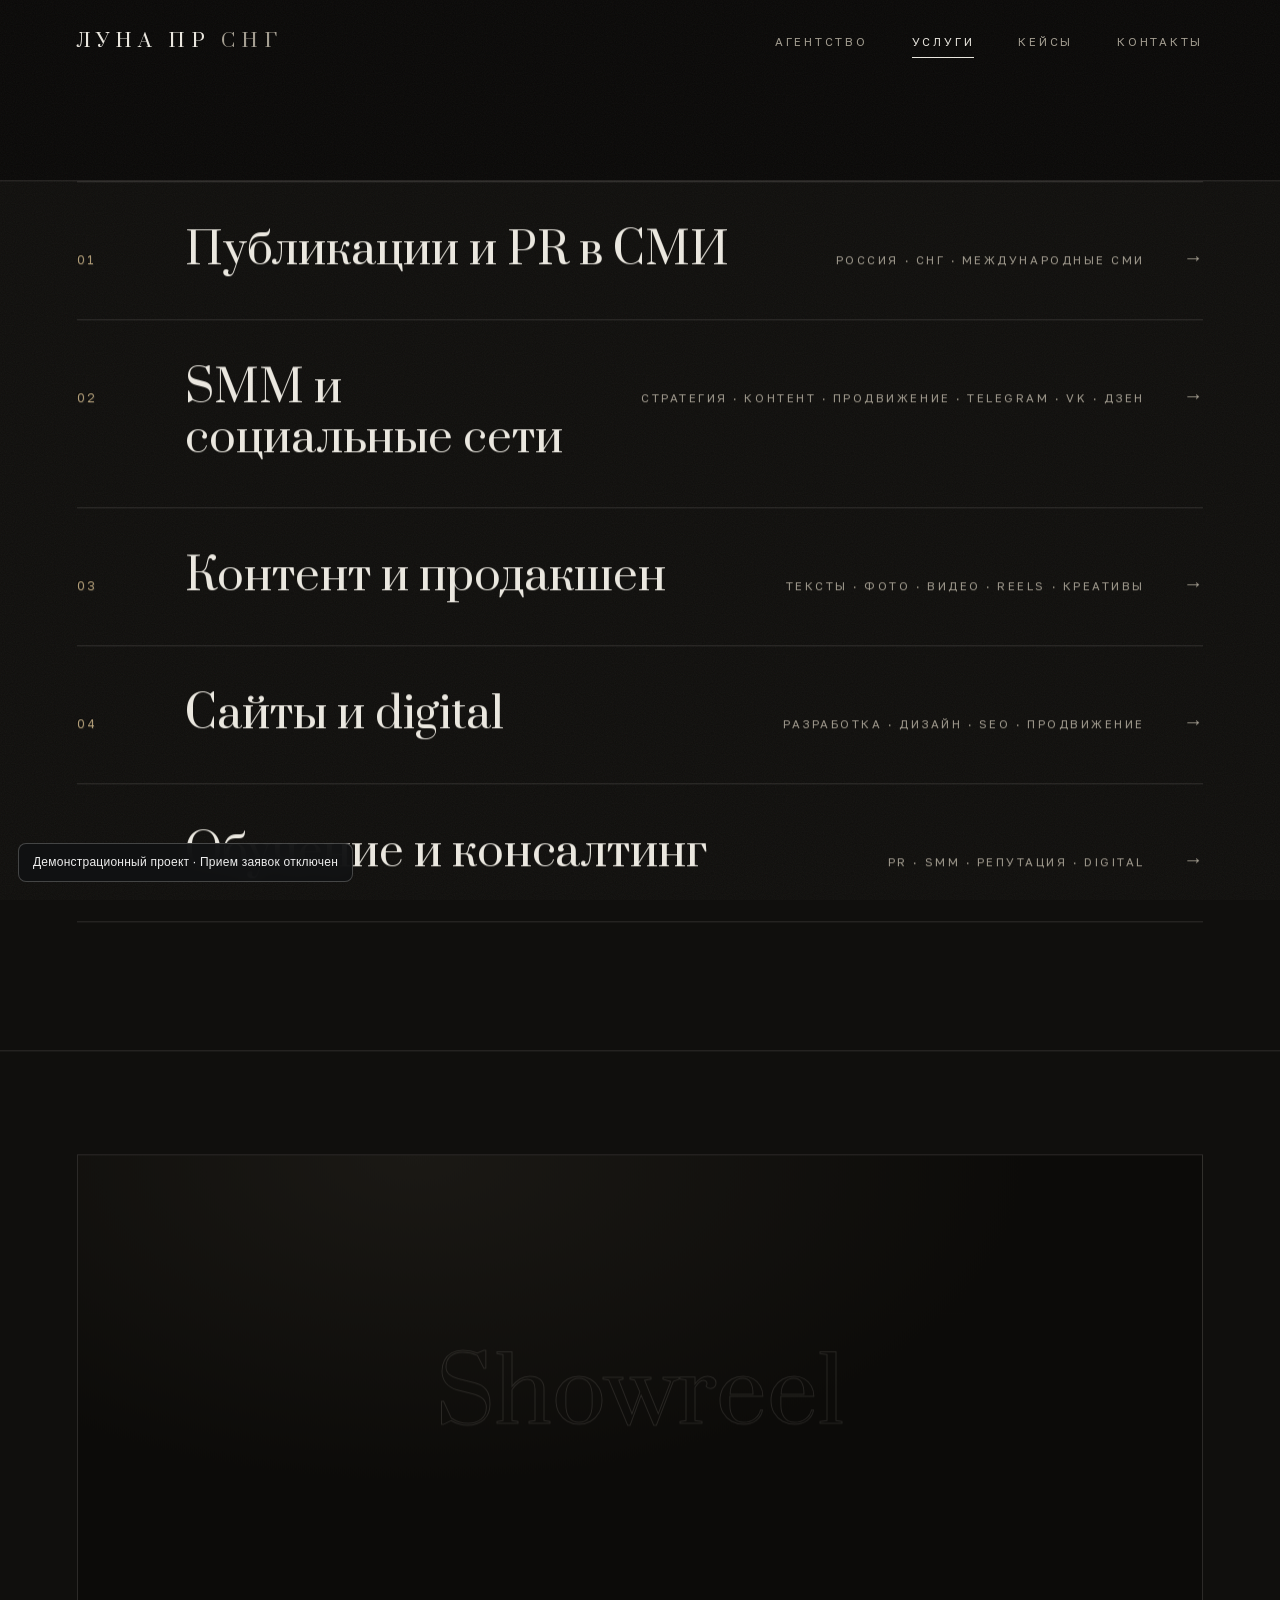
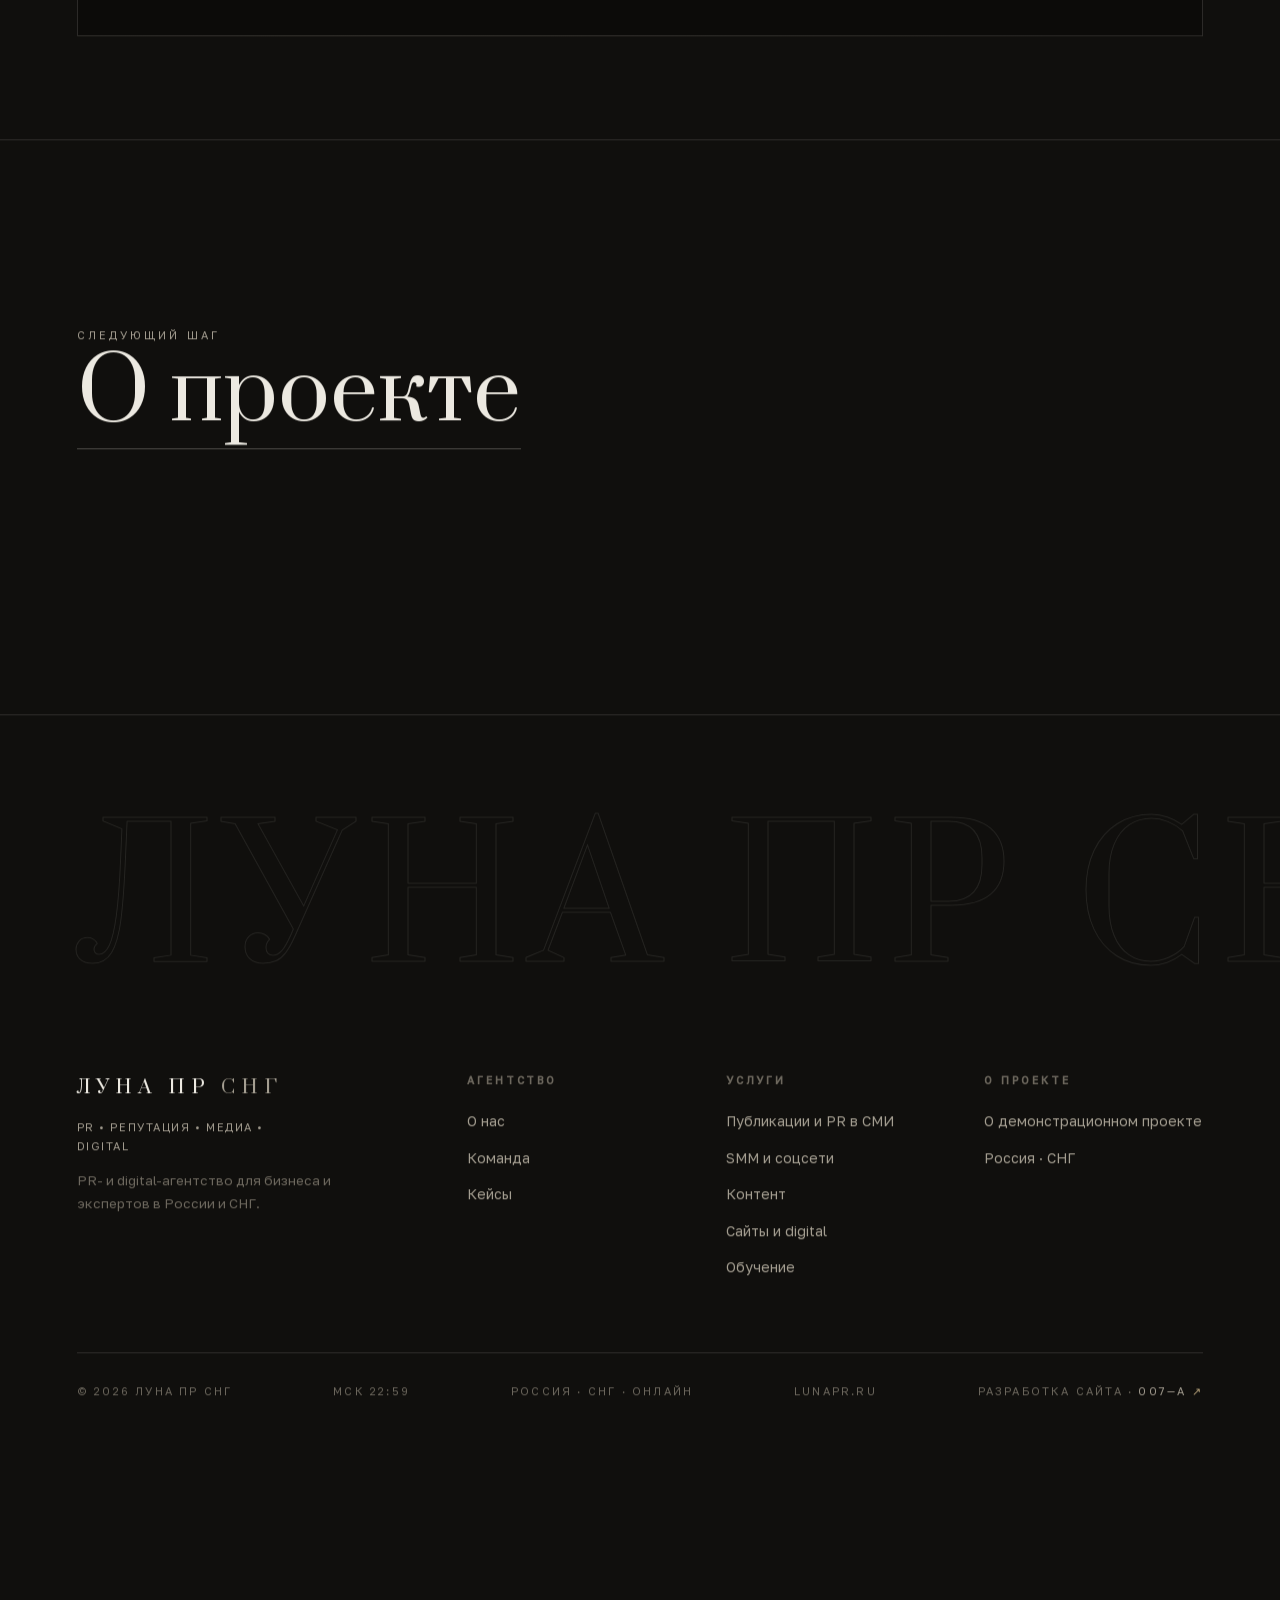
<file: services.html>
<!DOCTYPE html>
<html lang="ru">
<head>
<meta charset="UTF-8">
<meta http-equiv="Content-Security-Policy" content="default-src 'self'; script-src 'self' 'unsafe-inline'; style-src 'self' 'unsafe-inline'; img-src 'self' data: blob:; font-src 'self' data:; media-src 'self' blob:; connect-src 'none'; frame-src 'none'; object-src 'none'; form-action 'none'; base-uri 'self'; upgrade-insecure-requests">
<meta name="referrer" content="no-referrer">
<meta name="viewport" content="width=device-width, initial-scale=1">
<title>Услуги · ЛУНА ПР СНГ</title>
<meta name="description" content="Публикации и PR в СМИ, SMM и социальные сети, контент и продакшен, сайты и digital, обучение и консалтинг. PR- и digital-агентство для России и СНГ.">
<link rel="canonical" href="https://lunapr.ru/services.html">
<meta property="og:type" content="website">
<meta property="og:title" content="Услуги · ЛУНА ПР СНГ">
<meta property="og:description" content="Публикации и PR в СМИ, SMM и социальные сети, контент и продакшен, сайты и digital, обучение и консалтинг. PR- и digital-агентство для России и СНГ.">
<meta property="og:url" content="https://lunapr.ru/services.html">
<meta property="og:image" content="https://lunapr.ru/assets/og.jpg">
<meta name="twitter:card" content="summary_large_image">
<link rel="icon" type="image/svg+xml" href="data:image/svg+xml,%3Csvg xmlns='http://www.w3.org/2000/svg' viewBox='0 0 32 32'%3E%3Crect width='32' height='32' fill='%23100f0d'/%3E%3Cpath d='M21 4a12 12 0 1 0 0 24 9.5 9.5 0 1 1 0-24z' fill='%23b9a47c'/%3E%3C/svg%3E">
<link rel="apple-touch-icon" href="data:image/svg+xml,%3Csvg xmlns='http://www.w3.org/2000/svg' viewBox='0 0 32 32'%3E%3Crect width='32' height='32' fill='%23100f0d'/%3E%3Cpath d='M21 4a12 12 0 1 0 0 24 9.5 9.5 0 1 1 0-24z' fill='%23b9a47c'/%3E%3C/svg%3E">
<link rel="stylesheet" href="assets/premium-mobile.css">
<link rel="stylesheet" href="assets/007a-signature.css">


<style>
:root{
  --ink:#100f0d;
  --ink-2:#161512;
  --bone:#ece9e1;
  --stone:#a49e91;
  --faint:#6d685e;
  --line:rgba(236,233,225,.14);
  --line-strong:rgba(236,233,225,.28);
  --champagne:#b9a47c;
  --serif:'Prata',serif;
  --sans:'Golos Text',sans-serif;
  --pad:clamp(24px,6vw,96px);
  --ease:cubic-bezier(.22,.6,.2,1);
  --ease-io:cubic-bezier(.76,0,.24,1);
}
*{margin:0;padding:0;box-sizing:border-box}
html{scroll-behavior:smooth}
body{
  background:var(--ink);color:var(--bone);
  font-family:var(--sans);font-weight:400;font-size:16.5px;line-height:1.75;
  -webkit-font-smoothing:antialiased;text-rendering:optimizeLegibility;
  overflow-x:hidden;
}
body::after{
  content:"";position:fixed;inset:0;pointer-events:none;z-index:99;opacity:.05;
  background-image:url("data:image/svg+xml,%3Csvg xmlns='http://www.w3.org/2000/svg' width='140' height='140'%3E%3Cfilter id='n'%3E%3CfeTurbulence type='fractalNoise' baseFrequency='0.9' numOctaves='2'/%3E%3C/filter%3E%3Crect width='140' height='140' filter='url(%23n)' opacity='1'/%3E%3C/svg%3E");
}
::selection{background:var(--bone);color:var(--ink)}
html{scrollbar-width:thin;scrollbar-color:var(--line-strong) var(--ink)}
::-webkit-scrollbar{width:9px;height:9px}
::-webkit-scrollbar-track{background:var(--ink)}
::-webkit-scrollbar-thumb{background:var(--line-strong);border:2px solid var(--ink);background-clip:padding-box}
::-webkit-scrollbar-thumb:hover{background:var(--champagne)}
a{color:inherit;text-decoration:none}
img,video{max-width:100%;display:block;-webkit-user-drag:none;-webkit-touch-callout:none;user-select:none}
.serif{font-family:var(--serif);font-weight:400}
.label{font-size:11px;letter-spacing:.28em;text-transform:uppercase;color:var(--stone)}
.label .n{color:var(--champagne)}
:focus-visible{outline:1px solid var(--champagne);outline-offset:4px}

/* ---------- прелоадер и переходы ---------- */
.veil{
  position:fixed;inset:-2px;z-index:200;background:var(--ink);
  display:flex;align-items:center;justify-content:center;flex-direction:column;gap:26px;
  transition:transform 1s var(--ease-io);
}
.veil.lift{transform:translateY(-102%)}
.veil .wordmark{font-size:clamp(20px,3.4vw,30px)}
.veil .count{font-family:var(--serif);font-size:12px;letter-spacing:.4em;color:var(--faint)}
.veil.enter{transform:translateY(102%);transition:transform .65s var(--ease-io)}
.veil.enter.cover{transform:translateY(0)}

/* ---------- курсор ---------- */
@media (pointer:fine){
  .has-cursor, .has-cursor a, .has-cursor button, .has-cursor select, .has-cursor input, .has-cursor textarea{cursor:none}
  .cur-dot,.cur-ring{position:fixed;top:0;left:0;pointer-events:none;z-index:300;border-radius:50%;will-change:transform}
  .cur-dot{width:5px;height:5px;background:var(--bone);margin:-2.5px 0 0 -2.5px}
  .cur-ring{
    width:34px;height:34px;margin:-17px 0 0 -17px;border:1px solid var(--line-strong);
    transition:width .35s var(--ease), height .35s var(--ease), margin .35s var(--ease), border-color .35s, background .35s;
  }
  .cur-ring.hot{width:58px;height:58px;margin:-29px 0 0 -29px;border-color:var(--champagne);background:rgba(185,164,124,.06)}
}

/* ---------- шапка ---------- */
header{
  position:fixed;top:0;left:0;right:0;z-index:60;padding:0 var(--pad);
  transition:background .5s var(--ease), border-color .5s var(--ease);
  border-bottom:1px solid transparent;
}
header.scrolled{background:rgba(16,15,13,.88);backdrop-filter:blur(10px);border-color:var(--line)}
.nav{display:flex;align-items:center;justify-content:space-between;height:84px}
.wordmark{font-family:var(--serif);font-size:19px;letter-spacing:.30em;text-transform:uppercase}
.wordmark span{color:var(--stone)}
nav.menu{display:flex;gap:44px}
nav.menu a{
  font-size:11.5px;letter-spacing:.24em;text-transform:uppercase;color:var(--stone);
  position:relative;padding:6px 0;transition:color .4s;
}
nav.menu a::after{
  content:"";position:absolute;left:0;bottom:0;height:1px;width:100%;
  background:var(--bone);transform:scaleX(0);transform-origin:right;transition:transform .5s var(--ease);
}
nav.menu a:hover,nav.menu a.active{color:var(--bone)}
nav.menu a:hover::after,nav.menu a.active::after{transform:scaleX(1);transform-origin:left}
.burger{
  display:none;background:none;border:none;color:var(--bone);cursor:pointer;
  font-size:11px;letter-spacing:.28em;text-transform:uppercase;padding:10px 0;
}
.overlay-menu{
  position:fixed;inset:0;z-index:55;background:var(--ink);
  display:flex;flex-direction:column;justify-content:center;padding:0 var(--pad);
  opacity:0;visibility:hidden;transition:opacity .6s var(--ease), visibility .6s;
}
.overlay-menu.open{opacity:1;visibility:visible}
.overlay-menu a{
  font-family:var(--serif);font-size:clamp(30px,8vw,54px);line-height:1.5;
  color:var(--stone);transition:color .4s;
}
.overlay-menu a:hover{color:var(--bone)}
.overlay-menu .label{margin-bottom:28px}

/* ---------- сетка ---------- */
.section{border-top:1px solid var(--line);padding:clamp(80px,10vw,140px) var(--pad)}
.section-head{display:flex;justify-content:space-between;align-items:baseline;margin-bottom:clamp(48px,6vw,84px);gap:24px}
h1,h2{font-family:var(--serif);font-weight:400;letter-spacing:.005em}
.display-xl{font-size:clamp(46px,8.6vw,128px);line-height:1.06}
.display-l{font-size:clamp(36px,5.4vw,76px);line-height:1.12}
.measure{max-width:640px;color:var(--stone);font-size:17.5px}
.measure strong{color:var(--bone);font-weight:500}
.two-col{display:grid;grid-template-columns:1fr 1.4fr;gap:clamp(40px,6vw,110px);align-items:start}

/* маскированное появление строк заголовка */
.mask-line{display:block;overflow:hidden;padding-bottom:.08em;margin-bottom:-.08em}
.mask-line>span{display:block;transform:translateY(112%);transition:transform 1.2s var(--ease)}
.loaded .mask-line>span{transform:none}
.mask-line:nth-child(2)>span{transition-delay:.12s}
.mask-line:nth-child(3)>span{transition-delay:.24s}

/* ссылки-действия */
.action{
  display:inline-flex;align-items:center;gap:16px;
  font-size:11.5px;letter-spacing:.26em;text-transform:uppercase;color:var(--bone);
  padding-bottom:8px;border-bottom:1px solid var(--line-strong);
  transition:border-color .4s, gap .4s var(--ease);will-change:transform;
}
.action:hover{border-color:var(--bone);gap:26px}
.action i{font-style:normal;transition:transform .4s var(--ease)}

/* ---------- hero ---------- */
.hero{
  position:relative;min-height:100svh;display:flex;flex-direction:column;justify-content:flex-end;
  padding:0 var(--pad) clamp(48px,6vw,88px);overflow:hidden;
}
.hero-media{position:absolute;inset:0;z-index:-1;background:#0a0908}
.hero-media .poster{
  position:absolute;inset:0;
  background:radial-gradient(90% 70% at 70% 20%, #201e19 0%, #12110e 55%, #0a0908 100%);
}
#moon-canvas{position:absolute;inset:0;width:100%;height:100%}
.hero-media video{
  position:absolute;inset:0;width:100%;height:100%;object-fit:cover;
  filter:saturate(.85) contrast(1.02);opacity:0;transition:opacity 1.6s var(--ease);
}
.hero-media video.ready{opacity:1}
.hero-media::after{
  content:"";position:absolute;inset:0;
  background:linear-gradient(180deg, rgba(16,15,13,.30) 0%, rgba(16,15,13,0) 40%, rgba(16,15,13,.90) 100%);
}
.hero .label{margin-bottom:26px}
.hero h1{max-width:16ch}
.hero-foot{
  display:flex;justify-content:space-between;align-items:flex-end;gap:32px;
  margin-top:clamp(36px,5vw,64px);flex-wrap:wrap;
}
.hero-foot p{max-width:440px;color:var(--stone);font-size:15.5px}
.hero-cities{display:flex;gap:36px;font-size:11px;letter-spacing:.26em;text-transform:uppercase;color:var(--stone)}
.scroll-hint{
  position:absolute;right:var(--pad);bottom:clamp(48px,6vw,88px);
  width:1px;height:64px;background:var(--line-strong);overflow:hidden;
}
.scroll-hint::after{
  content:"";position:absolute;left:0;top:-30%;width:100%;height:30%;background:var(--bone);
  animation:hint 2.4s var(--ease) infinite;
}
@keyframes hint{0%{top:-30%}60%,100%{top:110%}}

/* ---------- строки-индексы ---------- */
.rows{border-top:1px solid var(--line)}
.row{
  display:grid;grid-template-columns:70px 1fr auto auto;align-items:baseline;gap:clamp(20px,3vw,56px);
  padding:clamp(26px,3.4vw,44px) 0;border-bottom:1px solid var(--line);
  transition:padding .5s var(--ease);position:relative;
}
a.row:hover{padding-left:18px}
a.row::after{
  content:"";position:absolute;left:0;bottom:-1px;height:1px;width:0;
  background:var(--bone);transition:width .7s var(--ease);
}
a.row:hover::after{width:100%}
.row .idx{font-size:12px;letter-spacing:.2em;color:var(--champagne)}
.row .title{font-family:var(--serif);font-size:clamp(22px,3.4vw,44px);line-height:1.15;transition:color .4s;overflow-wrap:break-word;word-break:break-word}
.row .meta{font-size:11.5px;letter-spacing:.22em;text-transform:uppercase;color:var(--stone);text-align:right}
.row .arr{color:var(--stone);font-size:20px;transition:transform .5s var(--ease), color .4s}
a.row:hover .arr{transform:translateX(10px);color:var(--bone)}

/* ---------- манифест и орбитальная графика ---------- */
.manifesto .big{font-family:var(--serif);font-size:clamp(26px,3.6vw,52px);line-height:1.34;max-width:22ch}
.manifesto .big em{font-style:normal;color:var(--faint)}
.orbit-art{margin-top:28px;max-width:300px}
.orbit-art svg{width:100%;height:auto;display:block}
.orbit-art .o{fill:none;stroke:var(--line-strong);stroke-width:.6}
.orbit-art .p{fill:var(--champagne)}
.orbit-art .g1{transform-origin:150px 110px;animation:orb 26s linear infinite}
.orbit-art .g2{transform-origin:150px 110px;animation:orb 44s linear infinite reverse}
@keyframes orb{to{transform:rotate(360deg)}}

/* ---------- факты ---------- */
.facts{display:grid;grid-template-columns:repeat(3,1fr);gap:1px;background:var(--line);border:1px solid var(--line)}
.fact{background:var(--ink);padding:clamp(28px,3.4vw,48px)}
.fact .serif{font-size:clamp(28px,3.4vw,46px);display:block;margin-bottom:14px}
.fact p{color:var(--stone);font-size:14.5px;max-width:30ch}

/* ---------- команда ---------- */
.team{display:grid;grid-template-columns:repeat(4,1fr);gap:clamp(20px,2.4vw,36px)}
.member .photo{
  aspect-ratio:3/4;background:#1b1a17;position:relative;overflow:hidden;
  display:flex;align-items:center;justify-content:center;
  transition:filter .6s;filter:grayscale(1);
}
.member:hover .photo{filter:grayscale(.4)}
.member .photo span{font-family:var(--serif);font-size:44px;color:#33312c}
.member .photo::after{
  content:"портрет · ч/б";position:absolute;bottom:14px;left:14px;
  font-size:10px;letter-spacing:.2em;text-transform:uppercase;color:#4a473f;
}
.member h3{font-family:var(--sans);font-weight:500;font-size:15.5px;margin-top:18px}
.member .role{font-size:11px;letter-spacing:.22em;text-transform:uppercase;color:var(--champagne);margin-top:4px}
.member p{color:var(--stone);font-size:13.5px;margin-top:10px;line-height:1.6}

/* ---------- офисы ---------- */
.offices{display:grid;grid-template-columns:1fr 1fr;gap:1px;background:var(--line);border-top:1px solid var(--line);border-bottom:1px solid var(--line)}
.office{background:var(--ink);padding:clamp(36px,5vw,72px) var(--pad)}
.office .city{font-family:var(--serif);font-size:clamp(30px,4vw,54px);margin:14px 0 18px}
.office p{color:var(--stone);font-size:15px;max-width:34ch}

/* ---------- страницы услуг ---------- */
.page-hero{padding:calc(84px + clamp(60px,10vw,130px)) var(--pad) clamp(60px,8vw,110px);position:relative}
.page-hero .label{margin-bottom:30px}
.page-hero h1{max-width:14ch}
.page-hero .measure{margin-top:36px}
.page-hero.has-clip .label,.page-hero.has-clip h1,.page-hero.has-clip .measure{
  text-shadow:0 1px 3px rgba(0,0,0,.9),0 10px 30px rgba(0,0,0,.55);
}
.page-hero.has-clip .label{color:#d8cfae}
.page-hero.has-clip .measure{color:#d6d2c8}
.phase-glyph{
  position:absolute;top:calc(84px + clamp(60px,10vw,130px));right:var(--pad);
  width:clamp(56px,8vw,110px);opacity:.85;
}
.phase-glyph circle{fill:none;stroke:var(--line-strong);stroke-width:.8}
.phase-glyph path{fill:none;stroke:var(--champagne);stroke-width:.8}
.hero-clip{
  position:absolute;inset:0;z-index:-1;overflow:hidden;background:#0a0908;
}
.hero-clip::after{
  content:"";position:absolute;inset:0;
  background:linear-gradient(180deg, rgba(10,9,8,.92) 0%, rgba(10,9,8,.86) 28%, rgba(10,9,8,.80) 48%, rgba(10,9,8,.62) 68%, rgba(10,9,8,.32) 86%, rgba(10,9,8,.58) 100%);
}
.hero-clip video{
  position:absolute;inset:0;width:100%;height:100%;object-fit:cover;
  opacity:0;transition:opacity 1.6s var(--ease);filter:saturate(.85) contrast(1.02);
}
.hero-clip video.ready{opacity:1}
.page-hero.has-clip{min-height:100svh}
.deliver{display:grid;grid-template-columns:repeat(2,1fr);gap:1px;background:var(--line);border:1px solid var(--line)}
.deliver div{background:var(--ink);padding:clamp(26px,3vw,44px);transition:background .5s}
.deliver div:hover{background:var(--ink-2)}
.deliver h3{font-family:var(--serif);font-size:21px;margin-bottom:12px}
.deliver p{color:var(--stone);font-size:14.5px}
.steps{counter-reset:s;border-top:1px solid var(--line)}
.step{
  display:grid;grid-template-columns:70px 240px 1fr;gap:clamp(20px,3vw,56px);
  padding:clamp(24px,3vw,40px) 0;border-bottom:1px solid var(--line);align-items:baseline;
}
.step::before{counter-increment:s;content:counter(s,decimal-leading-zero);font-size:12px;letter-spacing:.2em;color:var(--champagne)}
.step h3{font-family:var(--serif);font-size:22px;font-weight:400}
.step p{color:var(--stone);font-size:15px;max-width:60ch}

.case-row{grid-template-columns:70px 1fr 220px auto}
.case-note{margin-top:40px;color:var(--faint);font-size:13.5px;max-width:56ch}

/* ---------- CTA ---------- */
.cta{border-top:1px solid var(--line);padding:clamp(100px,14vw,190px) var(--pad)}
.cta .label{margin-bottom:34px}
.cta a.big{
  font-family:var(--serif);font-size:clamp(34px,6.6vw,96px);line-height:1.1;
  display:inline-block;position:relative;
}
.cta a.big::after{
  content:"";position:absolute;left:0;bottom:-8px;height:1px;width:100%;
  background:var(--line-strong);transition:background .5s;
}
.cta a.big:hover::after{background:var(--bone)}
.cta p{margin-top:36px;color:var(--stone);max-width:46ch}

/* ---------- контакты ---------- */
.contact-grid{display:grid;grid-template-columns:1fr 1fr;gap:clamp(48px,7vw,120px)}
form{display:grid;gap:0;border-top:1px solid var(--line)}
.field{border-bottom:1px solid var(--line);padding:26px 0 18px;transition:border-color .4s}
.field:focus-within{border-color:var(--champagne)}
.field label{display:block;font-size:10.5px;letter-spacing:.26em;text-transform:uppercase;color:var(--stone);margin-bottom:10px}
input,textarea,select{
  width:100%;background:transparent;border:none;color:var(--bone);
  font-family:var(--sans);font-size:17px;padding:2px 0;
}
input::placeholder,textarea::placeholder{color:var(--faint)}
input:focus,textarea:focus,select:focus{outline:none}
textarea{min-height:96px;resize:vertical}
select{appearance:none;cursor:pointer}
select option{background:var(--ink)}
form .action{margin-top:40px;background:none;border:none;border-bottom:1px solid var(--line-strong);cursor:pointer;font-family:var(--sans)}
.form-note{margin-top:24px;color:var(--faint);font-size:12.5px}

/* ---------- футер ---------- */
footer{border-top:1px solid var(--line);padding:clamp(60px,8vw,100px) var(--pad) 40px;position:relative;overflow:hidden}
.foot-mark{
  font-family:var(--serif);font-size:clamp(64px,14vw,220px);line-height:1;
  color:transparent;-webkit-text-stroke:1px rgba(236,233,225,.10);
  letter-spacing:.06em;user-select:none;white-space:nowrap;margin-bottom:clamp(40px,6vw,80px);
}
.foot-cols{display:grid;grid-template-columns:1.6fr 1fr 1fr 1fr;gap:40px;margin-bottom:60px}
.foot-cols h4{font-size:10.5px;letter-spacing:.28em;text-transform:uppercase;color:var(--faint);margin-bottom:20px}
.foot-cols a{display:block;color:var(--stone);font-size:14px;margin-bottom:12px;transition:color .4s}
.foot-cols a:hover{color:var(--bone)}
.foot-brand p{color:var(--faint);font-size:13.5px;max-width:30ch;line-height:1.7}
.foot-bottom{
  border-top:1px solid var(--line);padding-top:28px;
  display:flex;justify-content:space-between;gap:20px;flex-wrap:wrap;
  font-size:11px;letter-spacing:.2em;text-transform:uppercase;color:var(--faint);
}

/* ---------- лента (контурный сериф) ---------- */
.tape{overflow:hidden;border-top:1px solid var(--line);border-bottom:1px solid var(--line);padding:clamp(20px,3vw,34px) 0}
.tape-track{
  display:flex;gap:clamp(40px,5vw,80px);width:max-content;white-space:nowrap;
  animation:tape 46s linear infinite;
  font-family:var(--serif);font-size:clamp(30px,5.4vw,72px);line-height:1;
  color:transparent;-webkit-text-stroke:1px rgba(236,233,225,.20);
}
.tape-track b{color:var(--champagne);-webkit-text-stroke:0;font-weight:400;font-size:.4em;align-self:center}
@keyframes tape{to{transform:translateX(-50%)}}

/* ---------- видеослоты (film) ---------- */
.film{padding:clamp(60px,8vw,110px) var(--pad);border-top:1px solid var(--line)}
.film-frame{
  position:relative;aspect-ratio:21/9;overflow:hidden;background:
  radial-gradient(80% 100% at 30% 0%, #1b1915 0%, #0c0b09 70%);
  border:1px solid var(--line);
}
.film-frame video{
  position:absolute;inset:0;width:100%;height:100%;object-fit:cover;
  opacity:0;transition:opacity 1.4s var(--ease);filter:saturate(.85) contrast(1.02);
}
.film-frame video.ready{opacity:1}
.film-cap{
  position:absolute;left:0;right:0;bottom:0;display:flex;justify-content:space-between;gap:16px;
  padding:18px 22px;background:linear-gradient(180deg,transparent,rgba(16,15,13,.85));
}
.film-mark{
  position:absolute;top:50%;left:50%;transform:translate(-50%,-50%);
  font-family:var(--serif);font-size:clamp(40px,7vw,96px);
  color:transparent;-webkit-text-stroke:1px rgba(236,233,225,.12);user-select:none;
}
.film-frame:has(video.ready) .film-mark{display:none}

/* ---------- плавающее превью у строк кейсов ---------- */
.preview{
  position:fixed;top:0;left:0;z-index:80;width:min(340px,30vw);aspect-ratio:16/10;
  pointer-events:none;overflow:hidden;border:1px solid var(--line-strong);
  background:radial-gradient(80% 100% at 30% 0%, #1e1c17 0%, #0d0c0a 70%);
  opacity:0;transition:opacity .45s var(--ease);will-change:transform;
}
.preview.on{opacity:1}
.preview video{position:absolute;inset:0;width:100%;height:100%;object-fit:cover;opacity:0;transition:opacity .8s}
.preview video.ready{opacity:1}
.preview .pv-cap{
  position:absolute;left:0;right:0;bottom:0;padding:12px 16px;
  font-size:10px;letter-spacing:.22em;text-transform:uppercase;color:var(--stone);
  background:linear-gradient(180deg,transparent,rgba(16,15,13,.9));
}
.preview .pv-mark{
  position:absolute;top:50%;left:50%;transform:translate(-50%,-50%);
  font-family:var(--serif);font-size:44px;color:transparent;-webkit-text-stroke:1px rgba(236,233,225,.14);
}
.preview:has(video.ready) .pv-mark{display:none}
@media(max-width:860px){.preview{display:none}}

/* ---------- reveal ---------- */
.rv{opacity:0;transform:translateY(30px);transition:opacity 1.1s var(--ease), transform 1.1s var(--ease)}
.rv.on{opacity:1;transform:none}
.rv-d1{transition-delay:.12s}.rv-d2{transition-delay:.24s}.rv-d3{transition-delay:.36s}

@media (prefers-reduced-motion:reduce){
  *,*::before,*::after{animation:none!important;transition:none!important}
  html{scroll-behavior:auto}
  .rv,.mask-line>span{opacity:1;transform:none}
  .veil{display:none}
}

/* ---------- адаптив ---------- */
@media (max-width:1060px){
  .team{grid-template-columns:repeat(2,1fr)}
  .facts{grid-template-columns:1fr}
  .step{grid-template-columns:56px 1fr}
  .step p{grid-column:2}
}
@media (max-width:860px){
  nav.menu{display:none}
  .burger{display:block}
  .two-col,.contact-grid,.offices,.deliver{grid-template-columns:1fr}
  .row{grid-template-columns:48px 1fr;row-gap:10px}
  .row .meta{text-align:left;grid-column:2}
  .row .arr{display:none}
  .case-row{grid-template-columns:48px 1fr}
  .scroll-hint,.phase-glyph,.hero-clip{display:none}
}
@media (max-width:560px){
  .team{grid-template-columns:1fr}
  .hero-cities{gap:20px;flex-wrap:wrap}
}

/* ================= МОБИЛЬНАЯ ВЕРСИЯ · премиум-адаптация ================= */
.row-thumb{display:none}
@media (max-width:860px){
  header{padding-left:max(var(--pad),env(safe-area-inset-left));padding-right:max(var(--pad),env(safe-area-inset-right));padding-top:env(safe-area-inset-top)}
  .nav{min-height:76px}
  .wordmark{font-size:16px;letter-spacing:.26em}
  .burger{padding:10px 4px;-webkit-tap-highlight-color:transparent}

  /* оверлей-меню: пронумерованные строки вместо простого списка ссылок */
  .overlay-menu{padding:calc(84px + env(safe-area-inset-top)) var(--pad) calc(40px + env(safe-area-inset-bottom));justify-content:space-between}
  .overlay-menu .burger{display:block;position:absolute;top:calc(22px + env(safe-area-inset-top));right:max(var(--pad),env(safe-area-inset-right))}
  .ov-rows{display:flex;flex-direction:column;border-top:1px solid var(--line)}
  .ov-rows a{
    display:flex;align-items:baseline;gap:20px;padding:18px 0;border-bottom:1px solid var(--line);
    font-family:var(--serif);font-size:clamp(28px,9vw,42px);line-height:1.2;color:var(--stone);
    opacity:0;transform:translateY(16px);
    transition:opacity .5s var(--ease),transform .5s var(--ease),color .4s;
  }
  .overlay-menu.open .ov-rows a{opacity:1;transform:none}
  .overlay-menu.open .ov-rows a:nth-child(1){transition-delay:.08s}
  .overlay-menu.open .ov-rows a:nth-child(2){transition-delay:.15s}
  .overlay-menu.open .ov-rows a:nth-child(3){transition-delay:.22s}
  .overlay-menu.open .ov-rows a:nth-child(4){transition-delay:.29s}
  .ov-rows a:active{color:var(--bone)}
  .ov-idx{font-family:var(--sans);font-size:12px;letter-spacing:.2em;color:var(--champagne)}
  .ov-foot{
    display:flex;justify-content:space-between;align-items:baseline;gap:16px;margin-top:32px;
    opacity:0;transform:translateY(10px);
    transition:opacity .6s var(--ease) .36s,transform .6s var(--ease) .36s;
  }
  .overlay-menu.open .ov-foot{opacity:1;transform:none}
  .ov-foot a{font-size:13.5px;color:var(--bone);border-bottom:1px solid var(--line-strong);padding-bottom:2px}
  .ov-foot .label{color:var(--faint)}

  /* hero-clip: на мобильном тоже видео на весь экран, текст поверх — как на первом слайде */
  .hero-clip{display:block}

  /* тактильная обратная связь вместо ховера */
  a.row:active{padding-left:14px;background:var(--ink-2)}
  a.row:active::after{width:100%}
  .action:active{border-color:var(--bone)}
  .deliver div:active{background:var(--ink-2)}
  .member:active .photo{filter:grayscale(.4)}
  .cta a.big:active::after{background:var(--bone)}
  .foot-cols a:active{color:var(--bone)}

  /* строки услуг/кейсов: видео-миниатюра вместо ховер-стрелки */
  .row{position:relative}
  .row[data-video]{padding-right:92px}
  .row[data-video] .row-thumb{
    display:block;position:absolute;right:0;top:0;
    width:56px;height:56px;overflow:hidden;border:1px solid var(--line-strong);background:var(--ink-2);
  }
  .row-thumb video{width:100%;height:100%;object-fit:cover;display:block;opacity:0;transition:opacity .8s}
  .row-thumb video.ready{opacity:1}

  /* воздух и типографика под маленький экран */
  .section{padding:clamp(60px,12vw,100px) var(--pad)}
  .hero{padding-bottom:clamp(36px,8vw,64px)}
  .measure{font-size:16px}
  footer{padding-bottom:calc(40px + env(safe-area-inset-bottom))}
  .rv{transform:translateY(18px);transition-duration:.9s}

  input,textarea,select{min-height:44px}
  form .action{padding:14px 0}
}
@media (max-width:860px){
  .foot-cols{grid-template-columns:1fr 1fr;gap:40px 24px}
}
@media (max-width:560px){
  .foot-cols{grid-template-columns:1fr;gap:36px}
}
@media (max-width:400px){
  .display-xl{font-size:clamp(38px,11.5vw,50px)}
  .ov-rows a{font-size:clamp(24px,9.2vw,32px)}
}

/* ================= ПРЕМИУМ-ДЕТАЛИ · свет, объём, гравировка ================= */
.mask-line{position:relative}
.mask-line::after{
  content:"";position:absolute;left:0;bottom:0;width:100%;height:1px;
  background:var(--champagne);opacity:0;pointer-events:none;
}
.loaded .mask-line::after{animation:lp-scan 1.3s var(--ease) forwards}
.mask-line:nth-child(2)::after{animation-delay:.12s}
.mask-line:nth-child(3)::after{animation-delay:.24s}
@keyframes lp-scan{
  0%{transform:translateY(0);opacity:0}
  16%{opacity:.6}
  82%{opacity:.42}
  100%{transform:translateY(-108%);opacity:0}
}

/* гравировка: утопленные цифры и метки, будто вытиснены в бумаге */
.label .n,.row .idx,.step::before,.ov-idx{
  text-shadow:-1px -1px 0 rgba(0,0,0,.55), 1px 1px 0 rgba(255,255,255,.06);
}

body.nav-open #mopen{opacity:0;pointer-events:none;transition:opacity .25s}
body.nav-open header{pointer-events:none}
</style>
<link rel="stylesheet" href="/assets/demo-fonts.css">
<link rel="stylesheet" href="/assets/demo-mode.css">
</head>
<body>
<div class="veil" id="veil"><span class="wordmark">ЛУНА ПР<span style="color:var(--stone)">&nbsp;СНГ</span></span><span class="count" id="vcount">000</span></div>

<header>
  <div class="nav">
    <a class="wordmark" href="index.html">ЛУНА ПР<span>&nbsp;СНГ</span></a>
    <nav class="menu" aria-label="Основная навигация">
      <a href="agency.html">Агентство</a>
      <a href="services.html" class="active">Услуги</a>
      <a href="cases.html">Кейсы</a>
      <a href="contacts.html">Контакты</a>
    </nav>
    <button class="burger" id="mopen" aria-label="Открыть меню">Меню</button>
  </div>
</header>
<div class="overlay-menu" id="ovmenu">
  <button class="burger" id="mclose" aria-label="Закрыть меню">Закрыть</button>
  <nav class="ov-rows" aria-label="Меню">
    <a href="agency.html"><span class="ov-idx">01</span><span class="ov-title">Агентство</span></a>
    <a href="services.html"><span class="ov-idx">02</span><span class="ov-title">Услуги</span></a>
    <a href="cases.html"><span class="ov-idx">03</span><span class="ov-title">Кейсы</span></a>
    <a href="contacts.html"><span class="ov-idx">04</span><span class="ov-title">Контакты</span></a>
  </nav>
  <div class="ov-foot">
    <a href="privacy.html" >О демонстрационном проекте</a>
    <span class="label">Россия · СНГ</span>
  </div>
</div>
<div id="smooth">

<main>
<section class="page-hero has-clip">
  <span class="label">Услуги</span>
  <h1 class="display-l">
    <span class="mask-line"><span>Пять направлений.</span></span>
    <span class="mask-line"><span>Один цикл роста</span></span>
  </h1>
  <p class="measure rv on rv-d3">Каждое направление можно взять отдельно. Вместе они работают сильнее: публикации подпитывают соцсети, соцсети ведут на сайт, а обученная команда поддерживает темп без агентства.</p>
  <div class="hero-clip rv" aria-hidden="true">
    <video muted loop playsinline autoplay preload="auto">
      <source src="assets/video/case-04.mp4" type="video/mp4">
    </video>
  </div>
</section>

<section class="section" style="padding-top:0">
  <div class="rows">
    <a class="row rv" href="service-media.html" data-video="media-loop.mp4"><span class="idx">01</span><span class="title">Публикации и PR в СМИ</span><span class="meta">Россия · СНГ · Международные СМИ</span><span class="arr">&rarr;</span></a>
    <a class="row rv" href="service-social.html" data-video="social-loop.mp4"><span class="idx">02</span><span class="title">SMM и социальные сети</span><span class="meta">Стратегия · Контент · Продвижение · Telegram · VK · Дзен</span><span class="arr">&rarr;</span></a>
    <a class="row rv" href="service-content.html" data-video="content-loop.mp4"><span class="idx">03</span><span class="title">Контент и продакшен</span><span class="meta">Тексты · Фото · Видео · Reels · Креативы</span><span class="arr">&rarr;</span></a>
    <a class="row rv" href="service-digital.html" data-video="digital-loop.mp4"><span class="idx">04</span><span class="title">Сайты и digital</span><span class="meta">Разработка · Дизайн · SEO · Продвижение</span><span class="arr">&rarr;</span></a>
    <a class="row rv" href="service-education.html" data-video="education-loop.mp4"><span class="idx">05</span><span class="title">Обучение и консалтинг</span><span class="meta">PR · SMM · Репутация · Digital</span><span class="arr">&rarr;</span></a>
  </div>
</section>

<section class="film rv">
  <div class="film-frame">
    <span class="film-mark">Showreel</span>
    <video muted loop playsinline preload="metadata"><source src="assets/video/showreel.mp4" type="video/mp4"></video>
  </div>
</section>

<section class="cta">
  <span class="label rv">Следующий шаг</span>
  <div><a class="big rv rv-d1" href="contacts.html">О проекте</a></div>
  <p class="rv rv-d2">Расскажите о задаче: ответим в течение рабочего дня и предложим первый шаг.</p>
</section>
</main>
<footer>
  <div class="foot-mark" aria-hidden="true">ЛУНА&nbsp;ПР&nbsp;СНГ</div>
  <div class="foot-cols">
    <div class="foot-brand">
      <span class="wordmark">ЛУНА ПР<span>&nbsp;СНГ</span></span>
      <p style="margin-top:14px;letter-spacing:.14em;text-transform:uppercase;font-size:11px;color:var(--stone)">PR • Репутация • Медиа • Digital</p>
      <p style="margin-top:14px">PR- и digital-агентство для бизнеса и экспертов в России и СНГ.</p>
    </div>
    <div>
      <h4>Агентство</h4>
      <a href="agency.html">О нас</a>
      <a href="agency.html#team">Команда</a>
      <a href="cases.html">Кейсы</a>
    </div>
    <div>
      <h4>Услуги</h4>
      <a href="service-media.html">Публикации и PR в СМИ</a>
      <a href="service-social.html">SMM и соцсети</a>
      <a href="service-content.html">Контент</a>
      <a href="service-digital.html">Сайты и digital</a>
      <a href="service-education.html">Обучение</a>
    </div>
    <div>
      <h4>О проекте</h4>
      <a href="privacy.html" >О демонстрационном проекте</a>
      <a href="contacts.html">Россия · СНГ</a>

    </div>
  </div>
  <div class="foot-bottom">
    <span>© 2026 ЛУНА ПР СНГ</span>
    <span id="clock">МСК —:—</span>
    <span>Россия · СНГ · Онлайн</span>
    <span>lunapr.ru</span>
    <a class="site-credit" href="https://007-a.ru/" target="_blank" rel="noopener" aria-label="Разработка сайта — 007—A">
      <span>Разработка сайта · <span class="site-credit__name">007—A</span></span><span class="site-credit__arrow" aria-hidden="true">↗</span>
    </a>
  </div>
</footer>
</div>
<script>
(function(){
/* ---- защита медиа от копирования ---- */
document.addEventListener('contextmenu',function(e){if(e.target.closest('img,video'))e.preventDefault();});
document.addEventListener('dragstart',function(e){if(e.target.closest('img,video'))e.preventDefault();});
document.querySelectorAll('video').forEach(function(v){v.setAttribute('controlsList','nodownload noremoteplayback');v.disablePictureInPicture=true;});

const reduced=matchMedia('(prefers-reduced-motion: reduce)').matches;
const fine=matchMedia('(pointer:fine)').matches;

/* ---- шапка ---- */
const hd=document.querySelector('header');
addEventListener('scroll',()=>{hd.classList.toggle('scrolled',scrollY>20)},{passive:true});

/* ---- reveal ---- */
const io=new IntersectionObserver(es=>{es.forEach(e=>{if(e.isIntersecting){e.target.classList.add('on');io.unobserve(e.target)}})},{threshold:.1});
document.querySelectorAll('.rv').forEach(el=>io.observe(el));

/* ---- мобильное меню ---- */
const ov=document.getElementById('ovmenu');
function menu(open){ov.classList.toggle('open',open);document.body.classList.toggle('nav-open',open);document.body.style.overflow=open?'hidden':''}
document.getElementById('mopen')?.addEventListener('click',()=>menu(true));
document.getElementById('mclose')?.addEventListener('click',()=>menu(false));
ov?.querySelectorAll('a').forEach(a=>a.addEventListener('click',()=>menu(false)));

/* ---- прелоадер ---- */
const veil=document.getElementById('veil');
function lift(){
  document.documentElement.classList.add('loaded');
  if(!veil)return;
  veil.classList.add('lift');
  sessionStorage.setItem('lp','1');
  setTimeout(()=>veil.remove(),1100);
}
if(reduced){document.documentElement.classList.add('loaded');veil?.remove();}
else if(!sessionStorage.getItem('lp')){
  let n=0;const c=document.getElementById('vcount');
  const t=setInterval(()=>{
    n=Math.min(100,n+Math.ceil((100-n)*.10)+1);
    if(c)c.textContent=String(n).padStart(3,'0');
    if(n>=100){clearInterval(t);setTimeout(lift,250);}
  },28);
}else{setTimeout(lift,150);}

/* ---- снятие «черноты» перехода при возврате из bfcache ---- */
addEventListener('pageshow',e=>{
  if(e.persisted){
    document.querySelectorAll('.veil.enter').forEach(v=>v.remove());
  }
});

/* ---- переходы между страницами ---- */
if(!reduced){
  document.querySelectorAll('a[href]').forEach(a=>{
    const h=a.getAttribute('href');
    if(!h||!/\.html($|#)/.test(h)||a.target)return;
    a.addEventListener('click',e=>{
      if(e.metaKey||e.ctrlKey||e.shiftKey)return;
      e.preventDefault();
      const v=document.createElement('div');
      v.className='veil enter';document.body.appendChild(v);
      requestAnimationFrame(()=>requestAnimationFrame(()=>v.classList.add('cover')));
      setTimeout(()=>{location.href=h},640);
    });
  });
}

/* ---- курсор + магнитные ссылки ---- */
let curX=innerWidth/2,curY=innerHeight/2,ringX=curX,ringY=curY;
let dot=null,ring=null;
if(fine&&!reduced){
  addEventListener('mousemove',e=>{curX=e.clientX;curY=e.clientY},{passive:true});
  document.querySelectorAll('.action').forEach(el=>{
    el.addEventListener('mousemove',e=>{
      const r=el.getBoundingClientRect();
      el.style.transform=`translate(${(e.clientX-r.left-r.width/2)*.18}px,${(e.clientY-r.top-r.height/2)*.35}px)`;
    });
    el.addEventListener('mouseleave',()=>{el.style.transform='';el.style.transition='transform .5s cubic-bezier(.22,.6,.2,1)';
      setTimeout(()=>el.style.transition='',500);});
  });
}

/* ---- параллакс hero ---- */
const hm=document.querySelector('.hero-media');

/* ---- главный rAF-цикл ---- */
function loop(){
  if(dot){
    ringX+=(curX-ringX)*.14;ringY+=(curY-ringY)*.14;
    dot.style.transform=`translate(${curX}px,${curY}px)`;
    ring.style.transform=`translate(${ringX}px,${ringY}px)`;
  }
  if(hm&&!reduced){hm.style.transform=`translateY(${scrollY*.22}px)`;}
  if(heroH1&&!reduced){
    const p=Math.min(1,scrollY/620);
    heroH1.style.transform=`translateY(${scrollY*.16}px)`;
    heroH1.style.opacity=String(1-p*.9);
  }
  if(pv){
    pvX+=(curX-pvX)*.12;pvY+=(curY-pvY)*.12;
    pv.style.transform=`translate(${pvX+26}px,${pvY-90}px)`;
  }
  requestAnimationFrame(loop);
}
requestAnimationFrame(loop);

/* ---- видео hero: включаем, когда файл на месте ---- */
const vid=document.querySelector('.hero-media video');
if(vid){vid.addEventListener('canplay',()=>vid.classList.add('ready'));}

/* ---- 3D луна (WebGL, шейдер), пока нет видео ---- */
const cnv=document.getElementById('moon-canvas');
if(cnv&&!reduced&&window.THREE){
  try{
    const R=new THREE.WebGLRenderer({canvas:cnv,alpha:true,antialias:true});
    R.setPixelRatio(Math.min(devicePixelRatio,2));
    const S=new THREE.Scene();
    const C=new THREE.PerspectiveCamera(34,1,.1,50);C.position.z=6;
    const mat=new THREE.ShaderMaterial({
      uniforms:{uT:{value:0},uL:{value:new THREE.Vector3(-.75,.35,.55)}},
      vertexShader:`varying vec3 vN;varying vec3 vP;
        void main(){vN=normalize(normalMatrix*normal);vP=position;
        gl_Position=projectionMatrix*modelViewMatrix*vec4(position,1.);}`,
      fragmentShader:`varying vec3 vN;varying vec3 vP;uniform float uT;uniform vec3 uL;
        float h(vec3 p){return fract(sin(dot(p,vec3(127.1,311.7,74.7)))*43758.5453);}
        float n(vec3 p){vec3 i=floor(p);vec3 f=fract(p);f=f*f*(3.-2.*f);
          return mix(mix(mix(h(i),h(i+vec3(1,0,0)),f.x),mix(h(i+vec3(0,1,0)),h(i+vec3(1,1,0)),f.x),f.y),
                     mix(mix(h(i+vec3(0,0,1)),h(i+vec3(1,0,1)),f.x),mix(h(i+vec3(0,1,1)),h(i+vec3(1,1,1)),f.x),f.y),f.z);}
        void main(){
          vec3 N=normalize(vN);
          float f=n(vP*3.2)*.55+n(vP*7.5)*.3+n(vP*16.)*.15;   /* лунная фактура */
          float crat=smoothstep(.42,.58,n(vP*4.7));
          vec3 base=mix(vec3(.075,.072,.065),vec3(.16,.155,.14),f);
          base=mix(base,base*.7,crat*.5);
          vec3 L=normalize(uL);                                 /* свет следует за курсором */
          float d=clamp(dot(N,L),0.,1.);
          d=pow(d,1.35);
          float rim=pow(1.-clamp(dot(N,vec3(0.,0.,1.)),0.,1.),2.6);
          vec3 col=base*(0.045+d*1.25)+vec3(.925,.914,.882)*rim*.10;
          gl_FragColor=vec4(col,1.);}`
    });
    const moon=new THREE.Mesh(new THREE.SphereGeometry(1.55,128,128),mat);
    S.add(moon);
    let mx=0,my=0;
    addEventListener('mousemove',e=>{mx=(e.clientX/innerWidth-.5);my=(e.clientY/innerHeight-.5);},{passive:true});
    function size(){
      const r=cnv.parentElement.getBoundingClientRect();
      R.setSize(r.width,r.height,false);
      C.aspect=r.width/r.height;
      moon.position.x=r.width>860?1.9:0;   /* справа от заголовка на десктопе */
      moon.position.y=r.width>860?.55:1.1;
      C.updateProjectionMatrix();
    }
    size();addEventListener('resize',size);
    let vis=true;
    new IntersectionObserver(es=>{vis=es[0].isIntersecting},{threshold:0}).observe(cnv);
    const L=mat.uniforms.uL.value;
    (function tick(t){
      if(vis){
        moon.rotation.y=t*.00005+scrollY*.0006+mx*.35;   /* скролл вращает сцену */
        moon.rotation.x=my*.2;
        L.x+=((mx*2.2-.7)-L.x)*.06;                       /* свет тянется к курсору */
        L.y+=((-my*1.6+.35)-L.y)*.06;
        L.z+=(.6-L.z)*.06;
        R.render(S,C);
      }
      requestAnimationFrame(tick);
    })(0);
  }catch(e){/* нет WebGL: остаётся постер */}
}

/* ---- скролл-история hero: заголовок уходит, сцена остаётся ---- */
const heroH1=document.querySelector('.hero h1');

/* ---- живое время офисов ---- */
const clockEl=document.getElementById('clock');
function clk(){
  if(!clockEl)return;
  const t=new Date().toLocaleTimeString('ru-RU',{timeZone:'Europe/Moscow',hour:'2-digit',minute:'2-digit'});
  clockEl.textContent='МСК '+t;
}
clk();setInterval(clk,20000);

/* ---- видеослоты: включаются, когда файл на месте ---- */
document.querySelectorAll('.film-frame video, .hero-clip video').forEach(v=>{
  v.addEventListener('canplay',()=>{v.classList.add('ready');v.play().catch(()=>{});});
});

/* ---- плавающее превью для строк кейсов ---- */
let pv=null,pvV=null,pvCap=null,pvOn=false,pvX=0,pvY=0;
if(fine&&!reduced){
  pv=document.createElement('div');pv.className='preview';
  pv.innerHTML='<span class="pv-mark">LUNA</span><video muted loop playsinline preload="none"></video><div class="pv-cap"></div>';
  document.body.appendChild(pv);
  pvV=pv.querySelector('video');pvCap=pv.querySelector('.pv-cap');
  document.querySelectorAll('a.row[data-video]').forEach(r=>{
    r.addEventListener('mouseenter',()=>{
      const f='assets/video/'+r.dataset.video;
      if(pvV.getAttribute('src')!==f){pvV.classList.remove('ready');pvV.src=f;pvV.load();}
      pvV.play().catch(()=>{});
      pvOn=true;pv.classList.add('on');
    });
    r.addEventListener('mouseleave',()=>{pvOn=false;pv.classList.remove('on');pvV.pause();});
  });
  pvV.addEventListener('canplay',()=>pvV.classList.add('ready'));
  pvV.addEventListener('error',()=>pvV.classList.remove('ready'));
}

/* ---- инерционный скролл (десктоп) ---- */
if(fine&&!reduced&&innerWidth>860){
  const content=document.getElementById('smooth');
  if(content){
    content.style.position='fixed';content.style.top='0';content.style.left='0';content.style.width='100%';
    content.style.willChange='transform';
    const spacer=document.createElement('div');document.body.appendChild(spacer);
    let cur=0;
    const ro=new ResizeObserver(()=>{spacer.style.height=content.scrollHeight+'px'});
    ro.observe(content);
    (function sm(){
      cur+=(scrollY-cur)*.085;
      if(Math.abs(scrollY-cur)<.05)cur=scrollY;
      content.style.transform=`translate3d(0,${-cur}px,0)`;
      requestAnimationFrame(sm);
    })();
  }
}
/* ---- мобильные видео-миниатюры строк (замена ховер-превью на тач) ---- */
if(!fine){
  document.querySelectorAll('a.row[data-video]').forEach(r=>{
    if(r.querySelector('.row-thumb'))return;
    const th=document.createElement('span');th.className='row-thumb';
    const rv=document.createElement('video');
    rv.muted=true;rv.loop=true;rv.playsInline=true;rv.preload='none';
    rv.src='assets/video/'+r.dataset.video;
    rv.addEventListener('canplay',()=>rv.classList.add('ready'));
    th.appendChild(rv);r.appendChild(th);
  });
  const thumbIo=new IntersectionObserver(es=>{
    es.forEach(e=>{const v=e.target;if(e.isIntersecting){v.play().catch(()=>{});}else{v.pause();}});
  },{threshold:.4});
  document.querySelectorAll('.row-thumb video').forEach(v=>thumbIo.observe(v));
}

/* ---- пауза автовоспроизводимых видео вне экрана (экономия данных и батареи) ---- */
const autoVideos=document.querySelectorAll('.hero-media video, .hero-clip video, .orbit-art video, .film-frame video');
if(autoVideos.length){
  const vio=new IntersectionObserver(es=>{
    es.forEach(e=>{
      const v=e.target;
      if(e.isIntersecting){v.play().catch(()=>{});}
      else{v.pause();}
    });
  },{threshold:.15});
  autoVideos.forEach(v=>vio.observe(v));
}
/* ---- премиум: курсор как источник света + лёгкий 3D-наклон объектов ---- */
if(fine&&!reduced){
  const tiltEls=document.querySelectorAll('.fact,.deliver div,.member .photo,.film-frame,.hero-clip,.orbit-art');
  const TILT=3,SHADOW=10;
  tiltEls.forEach(el=>{
    el.addEventListener('mousemove',e=>{
      const r=el.getBoundingClientRect();
      const px=(e.clientX-r.left)/r.width-.5;
      const py=(e.clientY-r.top)/r.height-.5;
      el.style.transition='none';
      el.style.transform=`perspective(1200px) rotateX(${(-py*TILT).toFixed(2)}deg) rotateY(${(px*TILT).toFixed(2)}deg)`;
      const sx=(px*SHADOW).toFixed(1),sy=(py*SHADOW+6).toFixed(1);
      el.style.boxShadow=`${sx}px ${sy}px 22px -12px rgba(0,0,0,.55), inset ${(-px*SHADOW*.4).toFixed(1)}px ${(-py*SHADOW*.4).toFixed(1)}px 0 0 rgba(236,233,225,.07)`;
    });
    el.addEventListener('mouseleave',()=>{
      el.style.transform='';el.style.boxShadow='';
      el.style.transition='transform .5s var(--ease), box-shadow .5s var(--ease)';
      setTimeout(()=>{el.style.transition=''},520);
    });
  });
}
})();
</script>
<script src="assets/premium-mobile.js" defer></script>
<a class="demo-mode-note" href="/privacy.html">Демонстрационный проект · Прием заявок отключен</a>
</body>
</html>
</file>
<file: assets/premium-mobile.css>
/* ЛУНА ПР СНГ · premium mobile layer · активен только на ≤860px */


.pm-progress,.pm-tabbar{display:none}

@media (max-width:860px){

  /* ---------- типографика: третий голос, курсивный сериф ---------- */
  em{
    font-family:'Cormorant Garamond',serif;font-style:italic;font-weight:500;
    font-size:1.14em;letter-spacing:.012em;
  }
  .label .n,.section-head .label .n{
    font-family:'Cormorant Garamond',serif;font-style:italic;font-weight:600;
    font-size:1.35em;letter-spacing:.04em;vertical-align:-.06em;
  }
  .row .idx{
    font-family:'Cormorant Garamond',serif;font-style:italic;font-weight:500;
    font-size:17px;color:var(--champagne);
  }
  h1,h2{text-wrap:balance}
  .label{letter-spacing:.31em}
  .measure{line-height:1.82}

  /* ---------- строки-индексы как список дорогого приложения ---------- */
  .rows .row{
    -webkit-tap-highlight-color:transparent;
    transition:background .45s var(--ease), padding-left .45s var(--ease);
    grid-template-columns:30px 1fr;column-gap:14px;
  }
  /* заголовки строк: цельные слова, компактный дорогой кегль, без переносов */
  .rows .row .title{
    font-size:20px!important;line-height:1.34!important;letter-spacing:.004em;
    overflow-wrap:normal!important;word-break:normal!important;hyphens:none!important;
  }
  .rows .row .meta{font-size:10px;letter-spacing:.2em;margin-top:2px}
  .row[data-video]{padding-right:70px!important}
  .row[data-video] .row-thumb{width:52px!important;height:52px!important}
  .rows .row:active{background:var(--ink-2);padding-left:10px}
  .action{-webkit-tap-highlight-color:transparent;transition:opacity .45s var(--ease), letter-spacing .45s var(--ease)}
  .action:active{opacity:.62}
  .big{-webkit-tap-highlight-color:transparent}

  /* ---------- тонкая линия прогресса чтения ---------- */
  .pm-progress{
    display:block;position:fixed;top:0;left:0;height:2px;width:100%;z-index:70;
    background:var(--champagne);transform-origin:0 50%;transform:scaleX(0);
    pointer-events:none;
  }

  /* ---------- нижний tab-bar приложения ---------- */
  .pm-tabbar{
    display:flex;position:fixed;left:0;right:0;bottom:0;z-index:54;
    border-top:1px solid var(--line-strong);
    background:rgba(16,15,13,.9);backdrop-filter:blur(12px);-webkit-backdrop-filter:blur(12px);
    padding-bottom:env(safe-area-inset-bottom);
    transform:translateY(0);transition:transform .55s var(--ease);
  }
  .pm-tabbar.pm-hide{transform:translateY(110%)}
  .pm-tabbar a{
    flex:1;display:flex;flex-direction:column;align-items:center;gap:7px;
    padding:13px 0 11px;position:relative;
    font-size:9px;letter-spacing:.2em;text-transform:uppercase;color:var(--stone);
    -webkit-tap-highlight-color:transparent;transition:color .45s var(--ease);
  }
  .pm-tabbar a::before{content:"";width:3px;height:3px;background:transparent;transition:background .45s var(--ease)}
  .pm-tabbar a.pm-active{color:var(--bone)}
  .pm-tabbar a.pm-active::before{background:var(--champagne)}
  .pm-tabbar a:active{color:var(--bone)}
  body{padding-bottom:calc(58px + env(safe-area-inset-bottom))}
  .hero{padding-bottom:calc(84px + env(safe-area-inset-bottom))!important}

  @media (prefers-reduced-motion:reduce){
    .pm-tabbar,.pm-tabbar a,.pm-tabbar a::before,.rows .row,.action{transition:none}
  }
}

/* очень низкие экраны: сжать hero, чтобы CTA не уходила под tab-bar */
@media (max-width:860px) and (max-height:640px){
  .hero-cities{display:none!important}
  .hero .label{margin-bottom:8px!important}
  .hero-foot{margin-top:10px!important}
  .hero-cta{margin-top:10px!important}
}
</file>
<file: assets/007a-signature.css>
.site-credit {
  display: inline-flex;
  align-items: baseline;
  gap: .5em;
  color: var(--faint);
  text-decoration: none;
  white-space: nowrap;
  transition: color .4s var(--ease, ease);
}

.site-credit__name {
  color: var(--stone);
  transition: color .4s var(--ease, ease);
}

.site-credit__arrow {
  color: var(--champagne);
  transition: transform .4s var(--ease, ease);
}

.site-credit:hover,
.site-credit:focus-visible,
.site-credit:hover .site-credit__name,
.site-credit:focus-visible .site-credit__name {
  color: var(--bone);
}

.site-credit:hover .site-credit__arrow,
.site-credit:focus-visible .site-credit__arrow {
  transform: translate(3px, -2px);
}

@media (max-width: 560px) {
  .site-credit {
    flex-basis: 100%;
    margin-top: 4px;
  }
}

@media (prefers-reduced-motion: reduce) {
  .site-credit,
  .site-credit__name,
  .site-credit__arrow {
    transition: none;
  }
}
</file>
<file: assets/demo-fonts.css>
/* cyrillic-ext */
@font-face {
  font-family: 'Golos Text';
  font-style: normal;
  font-weight: 400;
  font-display: swap;
  src: url(fonts/10aa879203c4b62f6184.woff2) format('woff2');
  unicode-range: U+0460-052F, U+1C80-1C8A, U+20B4, U+2DE0-2DFF, U+A640-A69F, U+FE2E-FE2F;
}
/* cyrillic */
@font-face {
  font-family: 'Golos Text';
  font-style: normal;
  font-weight: 400;
  font-display: swap;
  src: url(fonts/2f175b8fc40ed4e82674.woff2) format('woff2');
  unicode-range: U+0301, U+0400-045F, U+0490-0491, U+04B0-04B1, U+2116;
}
/* latin-ext */
@font-face {
  font-family: 'Golos Text';
  font-style: normal;
  font-weight: 400;
  font-display: swap;
  src: url(fonts/90256a7b8eb3b6b7b1c8.woff2) format('woff2');
  unicode-range: U+0100-02BA, U+02BD-02C5, U+02C7-02CC, U+02CE-02D7, U+02DD-02FF, U+0304, U+0308, U+0329, U+1D00-1DBF, U+1E00-1E9F, U+1EF2-1EFF, U+2020, U+20A0-20AB, U+20AD-20C4, U+2113, U+2C60-2C7F, U+A720-A7FF;
}
/* latin */
@font-face {
  font-family: 'Golos Text';
  font-style: normal;
  font-weight: 400;
  font-display: swap;
  src: url(fonts/f8d71091110f0113ba8b.woff2) format('woff2');
  unicode-range: U+0000-00FF, U+0131, U+0152-0153, U+02BB-02BC, U+02C6, U+02DA, U+02DC, U+0304, U+0308, U+0329, U+2000-206F, U+20AC, U+2122, U+2191, U+2193, U+2212, U+2215, U+FEFF, U+FFFD;
}
/* cyrillic-ext */
@font-face {
  font-family: 'Golos Text';
  font-style: normal;
  font-weight: 500;
  font-display: swap;
  src: url(fonts/10aa879203c4b62f6184.woff2) format('woff2');
  unicode-range: U+0460-052F, U+1C80-1C8A, U+20B4, U+2DE0-2DFF, U+A640-A69F, U+FE2E-FE2F;
}
/* cyrillic */
@font-face {
  font-family: 'Golos Text';
  font-style: normal;
  font-weight: 500;
  font-display: swap;
  src: url(fonts/2f175b8fc40ed4e82674.woff2) format('woff2');
  unicode-range: U+0301, U+0400-045F, U+0490-0491, U+04B0-04B1, U+2116;
}
/* latin-ext */
@font-face {
  font-family: 'Golos Text';
  font-style: normal;
  font-weight: 500;
  font-display: swap;
  src: url(fonts/90256a7b8eb3b6b7b1c8.woff2) format('woff2');
  unicode-range: U+0100-02BA, U+02BD-02C5, U+02C7-02CC, U+02CE-02D7, U+02DD-02FF, U+0304, U+0308, U+0329, U+1D00-1DBF, U+1E00-1E9F, U+1EF2-1EFF, U+2020, U+20A0-20AB, U+20AD-20C4, U+2113, U+2C60-2C7F, U+A720-A7FF;
}
/* latin */
@font-face {
  font-family: 'Golos Text';
  font-style: normal;
  font-weight: 500;
  font-display: swap;
  src: url(fonts/f8d71091110f0113ba8b.woff2) format('woff2');
  unicode-range: U+0000-00FF, U+0131, U+0152-0153, U+02BB-02BC, U+02C6, U+02DA, U+02DC, U+0304, U+0308, U+0329, U+2000-206F, U+20AC, U+2122, U+2191, U+2193, U+2212, U+2215, U+FEFF, U+FFFD;
}
/* cyrillic-ext */
@font-face {
  font-family: 'Prata';
  font-style: normal;
  font-weight: 400;
  font-display: swap;
  src: url(fonts/4430b5c7fa62fe0508aa.woff2) format('woff2');
  unicode-range: U+0460-052F, U+1C80-1C8A, U+20B4, U+2DE0-2DFF, U+A640-A69F, U+FE2E-FE2F;
}
/* cyrillic */
@font-face {
  font-family: 'Prata';
  font-style: normal;
  font-weight: 400;
  font-display: swap;
  src: url(fonts/a334ddd4e1590fa35014.woff2) format('woff2');
  unicode-range: U+0301, U+0400-045F, U+0490-0491, U+04B0-04B1, U+2116;
}
/* vietnamese */
@font-face {
  font-family: 'Prata';
  font-style: normal;
  font-weight: 400;
  font-display: swap;
  src: url(fonts/debcc22474c88ba96e78.woff2) format('woff2');
  unicode-range: U+0102-0103, U+0110-0111, U+0128-0129, U+0168-0169, U+01A0-01A1, U+01AF-01B0, U+0300-0301, U+0303-0304, U+0308-0309, U+0323, U+0329, U+1EA0-1EF9, U+20AB;
}
/* latin */
@font-face {
  font-family: 'Prata';
  font-style: normal;
  font-weight: 400;
  font-display: swap;
  src: url(fonts/8585ed0b108281be14a4.woff2) format('woff2');
  unicode-range: U+0000-00FF, U+0131, U+0152-0153, U+02BB-02BC, U+02C6, U+02DA, U+02DC, U+0304, U+0308, U+0329, U+2000-206F, U+20AC, U+2122, U+2191, U+2193, U+2212, U+2215, U+FEFF, U+FFFD;
}

@font-face {
  font-family: 'Cormorant Garamond';
  font-style: italic;
  font-weight: 500;
  font-display: swap;
  src: url(fonts/14efb9443652199ade5b.woff2) format('truetype');
}
@font-face {
  font-family: 'Cormorant Garamond';
  font-style: italic;
  font-weight: 600;
  font-display: swap;
  src: url(fonts/8ddad6fd245858b13f48.woff2) format('truetype');
}
</file>
<file: assets/demo-mode.css>
.demo-mode-note{position:fixed;left:18px;bottom:18px;z-index:99999;max-width:calc(100% - 36px);padding:10px 14px;border:1px solid rgba(255,255,255,.22);border-radius:8px;background:rgba(16,17,19,.94);color:#eee;font:12px/1.45 Arial,sans-serif;letter-spacing:.02em;text-decoration:none;backdrop-filter:blur(12px)}.demo-mode-note:hover,.demo-mode-note:focus-visible{color:#fff;border-color:rgba(255,255,255,.6)}@media(max-width:600px){.demo-mode-note{left:12px;bottom:12px;max-width:calc(100% - 24px);font-size:11px;padding:8px 10px}}
</file>
